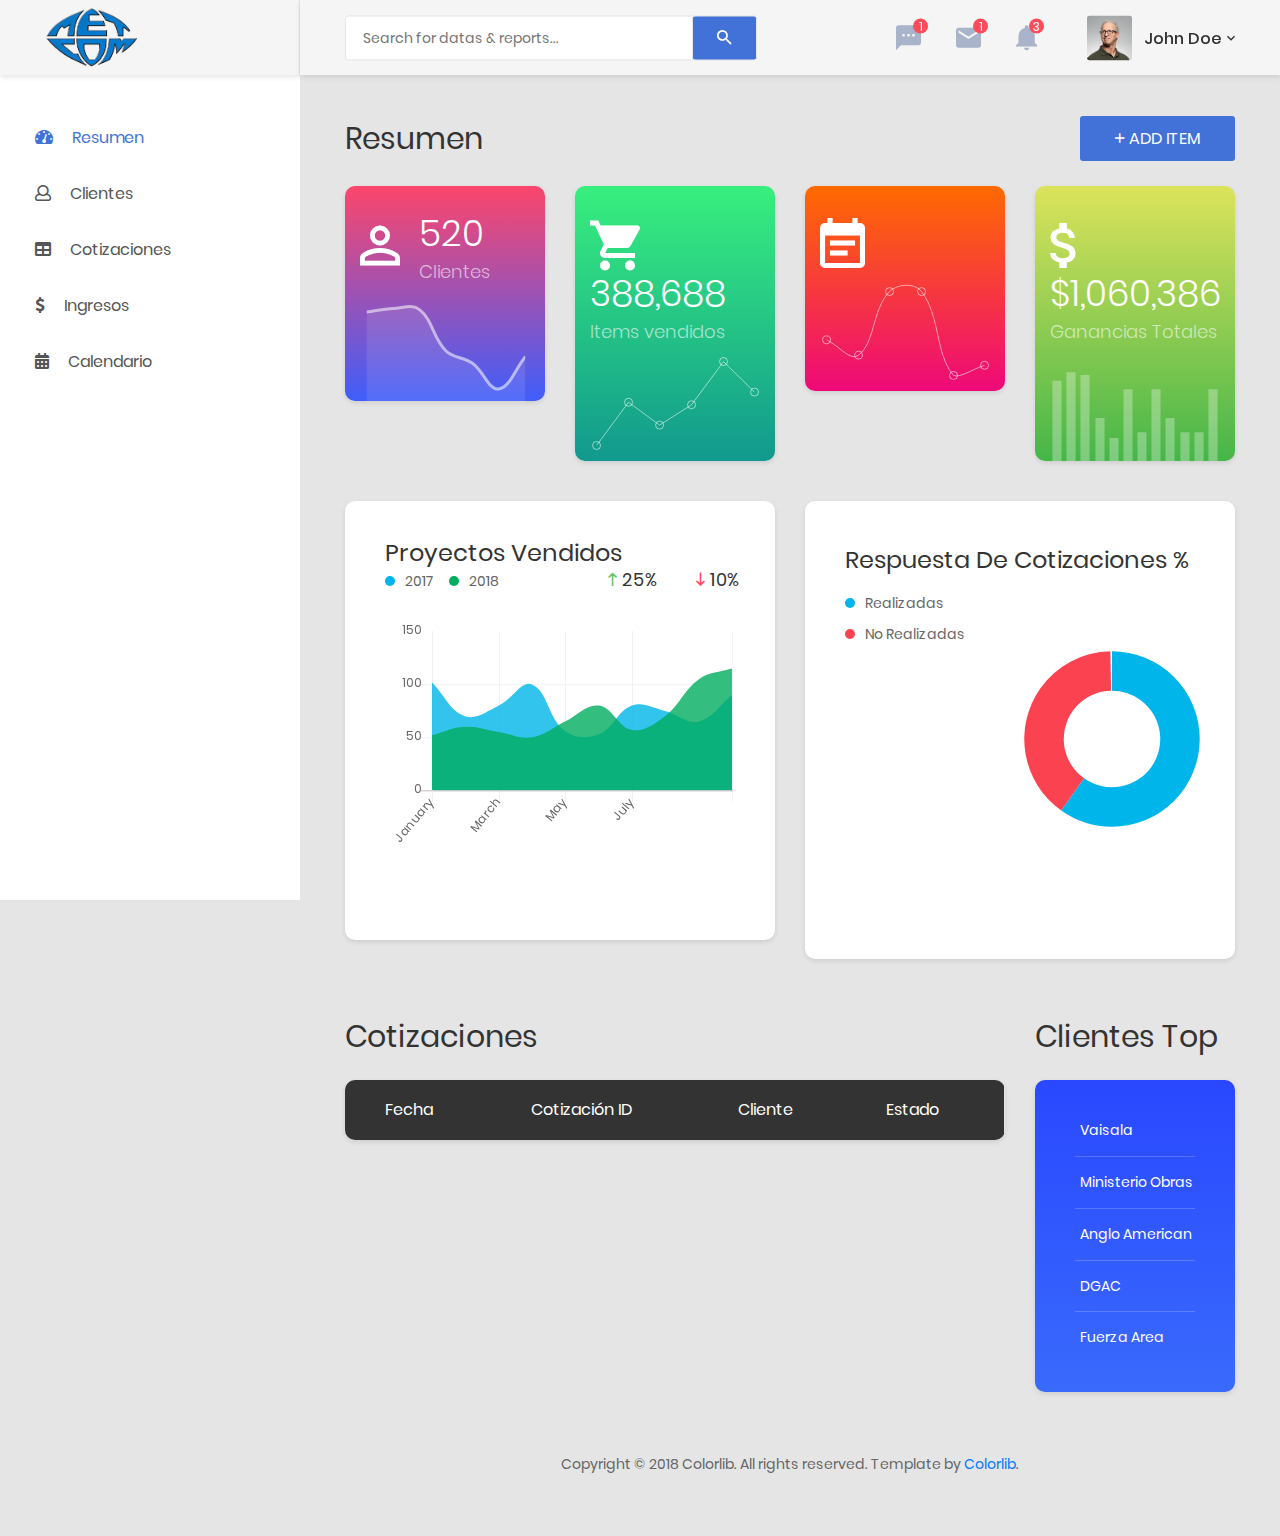
<file: index.html>
<!DOCTYPE html>
<html lang="en">

<head>
    <!-- Required meta tags-->
    <meta charset="UTF-8">
    <meta name="viewport" content="width=device-width, initial-scale=1, shrink-to-fit=no">
    <meta name="description" content="au theme template">
    <meta name="author" content="Hau Nguyen">
    <meta name="keywords" content="au theme template">

    <!-- Title Page-->
    <title>Metcom Dashboard</title>

    <!-- Fontfaces CSS-->
    <link href="css/font-face.css" rel="stylesheet" media="all">
    <link href="vendor/font-awesome-4.7/css/font-awesome.min.css" rel="stylesheet" media="all">
    <link href="vendor/font-awesome-5/css/fontawesome-all.min.css" rel="stylesheet" media="all">
    <link href="vendor/mdi-font/css/material-design-iconic-font.min.css" rel="stylesheet" media="all">

    <!-- Bootstrap CSS-->
    <link href="vendor/bootstrap-4.1/bootstrap.min.css" rel="stylesheet" media="all">

    <!-- Vendor CSS-->
    <link href="vendor/animsition/animsition.min.css" rel="stylesheet" media="all">
    <link href="vendor/bootstrap-progressbar/bootstrap-progressbar-3.3.4.min.css" rel="stylesheet" media="all">
    <link href="vendor/wow/animate.css" rel="stylesheet" media="all">
    <link href="vendor/css-hamburgers/hamburgers.min.css" rel="stylesheet" media="all">
    <link href="vendor/slick/slick.css" rel="stylesheet" media="all">
    <link href="vendor/select2/select2.min.css" rel="stylesheet" media="all">
    <link href="vendor/perfect-scrollbar/perfect-scrollbar.css" rel="stylesheet" media="all">

    <!-- Main CSS-->
    <link href="css/theme.css" rel="stylesheet" media="all">

</head>

<body class="animsition">
    <div class="page-wrapper">
        <!-- HEADER MOBILE-->
        <header class="header-mobile d-block d-lg-none">
            <div class="header-mobile__bar">
                <div class="container-fluid">
                    <div class="header-mobile-inner">
                        <a class="logo" href="index.html">
                            <img src="images/icon/metcom-logo_burned.png" alt="CoolAdmin" />
                        </a>
                        <button class="hamburger hamburger--slider" type="button">
                            <span class="hamburger-box">
                                <span class="hamburger-inner"></span>
                            </span>
                        </button>
                    </div>
                </div>
            </div>
            <nav class="navbar-mobile">
                <div class="container-fluid">
                    <ul class="navbar-mobile__list list-unstyled">
                        <li class="has-sub">
                            <a class="js-arrow" href="#">
                                <i class="fas fa-tachometer-alt"></i>Dashboard</a>
                            <ul class="navbar-mobile-sub__list list-unstyled js-sub-list">
                                <li>
                                    <a href="index.html">Dashboard 1</a>
                                </li>
                                <li>
                                    <a href="index2.html">Dashboard 2</a>
                                </li>
                                <li>
                                    <a href="index3.html">Dashboard 3</a>
                                </li>
                                <li>
                                    <a href="index4.html">Dashboard 4</a>
                                </li>
                            </ul>
                        </li>
                        <li>
                            <a href="chart.html">
                                <i class="fas fa-chart-bar"></i>Gráficos</a>
                        </li>
                        <li>
                            <a href="table.html">
                                <i class="fas fa-table"></i>Tables</a>
                        </li>
                        <li>
                            <a href="form.html">
                                <i class="far fa-check-square"></i>Forms</a>
                        </li>
                        <li>
                            <a href="#">
                                <i class="fas fa-calendar-alt"></i>Calendar</a>
                        </li>
                        <li>
                            <a href="map.html">
                                <i class="fas fa-map-marker-alt"></i>Maps</a>
                        </li>
                        <li class="has-sub">
                            <a class="js-arrow" href="#">
                                <i class="fas fa-copy"></i>Pages</a>
                            <ul class="navbar-mobile-sub__list list-unstyled js-sub-list">
                                <li>
                                    <a href="login.html">Login</a>
                                </li>
                                <li>
                                    <a href="register.html">Register</a>
                                </li>
                                <li>
                                    <a href="forget-pass.html">Forget Password</a>
                                </li>
                            </ul>
                        </li>
                        <li class="has-sub">
                            <a class="js-arrow" href="#">
                                <i class="fas fa-desktop"></i>UI Elements</a>
                            <ul class="navbar-mobile-sub__list list-unstyled js-sub-list">
                                <li>
                                    <a href="button.html">Button</a>
                                </li>
                                <li>
                                    <a href="badge.html">Badges</a>
                                </li>
                                <li>
                                    <a href="tab.html">Tabs</a>
                                </li>
                                <li>
                                    <a href="card.html">Cards</a>
                                </li>
                                <li>
                                    <a href="alert.html">Alerts</a>
                                </li>
                                <li>
                                    <a href="progress-bar.html">Progress Bars</a>
                                </li>
                                <li>
                                    <a href="modal.html">Modals</a>
                                </li>
                                <li>
                                    <a href="switch.html">Switchs</a>
                                </li>
                                <li>
                                    <a href="grid.html">Grids</a>
                                </li>
                                <li>
                                    <a href="fontawesome.html">Fontawesome Icon</a>
                                </li>
                                <li>
                                    <a href="typo.html">Typography</a>
                                </li>
                            </ul>
                        </li>
                    </ul>
                </div>
            </nav>
        </header>
        <!-- END HEADER MOBILE-->

        <!-- MENU SIDEBAR-->
        <aside class="menu-sidebar d-none d-lg-block">
            <div class="logo">
                <a href="#">
                    <img src="images/icon/metcom-logo_burned.png" alt="Cool Admin" width="50%" />
                </a>
            </div>
            <div class="menu-sidebar__content js-scrollbar1">
                <nav class="navbar-sidebar">
                    <ul class="list-unstyled navbar__list">
                        <li class="active has-sub">
                            <a class="js-arrow" href="#">
                                <i class="fas fa-tachometer-alt"></i>Resumen</a>
                            <ul class="list-unstyled navbar__sub-list js-sub-list">
                                <li>
                                    <a href="index.html">Dashboard 1</a>
                                </li>
                                <li>
                                    <a href="index2.html">Dashboard 2</a>
                                </li>
                                <li>
                                    <a href="index3.html">Dashboard 3</a>
                                </li>
                                <li>
                                    <a href="index4.html">Dashboard 4</a>
                                </li>
                            </ul>
                        </li>
                        <li>
                            <a href="cliente.html">
                                <i class="far fa-user"></i>Clientes</a>
                        </li>
                        <li>
                            <a href="cotizacion.html">
                                <i class="fas fa-table"></i>Cotizaciones</a>
                        </li>
                        <li>
                            <a href="ingresos.html">
                                <i class="fas fa-dollar-sign"></i>Ingresos</a>
                        </li>
                        <li>
                            <a href="#">
                                <i class="fas fa-calendar-alt"></i>Calendario</a>
                        </li>
                    </ul>
                </nav>
            </div>
        </aside>
        <!-- END MENU SIDEBAR-->

        <!-- PAGE CONTAINER-->
        <div class="page-container">
            <!-- HEADER DESKTOP-->
            <header class="header-desktop">
                <div class="section__content section__content--p30">
                    <div class="container-fluid">
                        <div class="header-wrap">
                            <form class="form-header" action="" method="POST">
                                <input class="au-input au-input--xl" type="text" name="search" placeholder="Search for datas &amp; reports..." />
                                <button class="au-btn--submit" type="submit">
                                    <i class="zmdi zmdi-search"></i>
                                </button>
                            </form>
                            <div class="header-button">
                                <div class="noti-wrap">
                                    <div class="noti__item js-item-menu">
                                        <i class="zmdi zmdi-comment-more"></i>
                                        <span class="quantity">1</span>
                                        <div class="mess-dropdown js-dropdown">
                                            <div class="mess__title">
                                                <p>You have 2 news message</p>
                                            </div>
                                            <div class="mess__item">
                                                <div class="image img-cir img-40">
                                                    <img src="images/icon/avatar-06.jpg" alt="Michelle Moreno" />
                                                </div>
                                                <div class="content">
                                                    <h6>Michelle Moreno</h6>
                                                    <p>Have sent a photo</p>
                                                    <span class="time">3 min ago</span>
                                                </div>
                                            </div>
                                            <div class="mess__item">
                                                <div class="image img-cir img-40">
                                                    <img src="images/icon/avatar-04.jpg" alt="Diane Myers" />
                                                </div>
                                                <div class="content">
                                                    <h6>Diane Myers</h6>
                                                    <p>You are now connected on message</p>
                                                    <span class="time">Yesterday</span>
                                                </div>
                                            </div>
                                            <div class="mess__footer">
                                                <a href="#">View all messages</a>
                                            </div>
                                        </div>
                                    </div>
                                    <div class="noti__item js-item-menu">
                                        <i class="zmdi zmdi-email"></i>
                                        <span class="quantity">1</span>
                                        <div class="email-dropdown js-dropdown">
                                            <div class="email__title">
                                                <p>You have 3 New Emails</p>
                                            </div>
                                            <div class="email__item">
                                                <div class="image img-cir img-40">
                                                    <img src="images/icon/avatar-06.jpg" alt="Cynthia Harvey" />
                                                </div>
                                                <div class="content">
                                                    <p>Meeting about new dashboard...</p>
                                                    <span>Cynthia Harvey, 3 min ago</span>
                                                </div>
                                            </div>
                                            <div class="email__item">
                                                <div class="image img-cir img-40">
                                                    <img src="images/icon/avatar-05.jpg" alt="Cynthia Harvey" />
                                                </div>
                                                <div class="content">
                                                    <p>Meeting about new dashboard...</p>
                                                    <span>Cynthia Harvey, Yesterday</span>
                                                </div>
                                            </div>
                                            <div class="email__item">
                                                <div class="image img-cir img-40">
                                                    <img src="images/icon/avatar-04.jpg" alt="Cynthia Harvey" />
                                                </div>
                                                <div class="content">
                                                    <p>Meeting about new dashboard...</p>
                                                    <span>Cynthia Harvey, April 12,,2018</span>
                                                </div>
                                            </div>
                                            <div class="email__footer">
                                                <a href="#">See all emails</a>
                                            </div>
                                        </div>
                                    </div>
                                    <div class="noti__item js-item-menu">
                                        <i class="zmdi zmdi-notifications"></i>
                                        <span class="quantity">3</span>
                                        <div class="notifi-dropdown js-dropdown">
                                            <div class="notifi__title">
                                                <p>You have 3 Notifications</p>
                                            </div>
                                            <div class="notifi__item">
                                                <div class="bg-c1 img-cir img-40">
                                                    <i class="zmdi zmdi-email-open"></i>
                                                </div>
                                                <div class="content">
                                                    <p>You got a email notification</p>
                                                    <span class="date">April 12, 2018 06:50</span>
                                                </div>
                                            </div>
                                            <div class="notifi__item">
                                                <div class="bg-c2 img-cir img-40">
                                                    <i class="zmdi zmdi-account-box"></i>
                                                </div>
                                                <div class="content">
                                                    <p>Your account has been blocked</p>
                                                    <span class="date">April 12, 2018 06:50</span>
                                                </div>
                                            </div>
                                            <div class="notifi__item">
                                                <div class="bg-c3 img-cir img-40">
                                                    <i class="zmdi zmdi-file-text"></i>
                                                </div>
                                                <div class="content">
                                                    <p>You got a new file</p>
                                                    <span class="date">April 12, 2018 06:50</span>
                                                </div>
                                            </div>
                                            <div class="notifi__footer">
                                                <a href="#">All notifications</a>
                                            </div>
                                        </div>
                                    </div>
                                </div>
                                <div class="account-wrap">
                                    <div class="account-item clearfix js-item-menu">
                                        <div class="image">
                                            <img src="images/icon/avatar-01.jpg" alt="John Doe" />
                                        </div>
                                        <div class="content">
                                            <a class="js-acc-btn" href="#">john doe</a>
                                        </div>
                                        <div class="account-dropdown js-dropdown">
                                            <div class="info clearfix">
                                                <div class="image">
                                                    <a href="#">
                                                        <img src="images/icon/avatar-01.jpg" alt="John Doe" />
                                                    </a>
                                                </div>
                                                <div class="content">
                                                    <h5 class="name">
                                                        <a href="#">john doe</a>
                                                    </h5>
                                                    <span class="email">johndoe@example.com</span>
                                                </div>
                                            </div>
                                            <div class="account-dropdown__body">
                                                <div class="account-dropdown__item">
                                                    <a href="#">
                                                        <i class="zmdi zmdi-account"></i>Account</a>
                                                </div>
                                                <div class="account-dropdown__item">
                                                    <a href="#">
                                                        <i class="zmdi zmdi-settings"></i>Setting</a>
                                                </div>
                                                <div class="account-dropdown__item">
                                                    <a href="#">
                                                        <i class="zmdi zmdi-money-box"></i>Billing</a>
                                                </div>
                                            </div>
                                            <div class="account-dropdown__footer">
                                                <a href="#">
                                                    <i class="zmdi zmdi-power"></i>Logout</a>
                                            </div>
                                        </div>
                                    </div>
                                </div>
                            </div>
                        </div>
                    </div>
                </div>
            </header>
            <!-- HEADER DESKTOP-->

            <!-- MAIN CONTENT-->
            <div class="main-content">
                <div class="section__content section__content--p30">
                    <div class="container-fluid">
                        <div class="row">
                            <div class="col-md-12">
                                <div class="overview-wrap">
                                    <h2 class="title-1">resumen</h2>
                                    <button class="au-btn au-btn-icon au-btn--blue">
                                        <i class="zmdi zmdi-plus"></i>add item</button>
                                </div>
                            </div>
                        </div>
                        <div class="row m-t-25">
                            <div class="col-sm-6 col-lg-3">
                                <div class="overview-item overview-item--c1">
                                    <div class="overview__inner">
                                        <div class="overview-box clearfix">
                                            <div class="icon">
                                                <i class="zmdi zmdi-account-o"></i>
                                            </div>
                                            <div class="text">
                                                <h2>520</h2>
                                                <span>Clientes</span>
                                            </div>
                                        </div>
                                        <div class="overview-chart">
                                            <canvas id="widgetChart1"></canvas>
                                        </div>
                                    </div>
                                </div>
                            </div>
                            <div class="col-sm-6 col-lg-3">
                                <div class="overview-item overview-item--c2">
                                    <div class="overview__inner">
                                        <div class="overview-box clearfix">
                                            <div class="icon">
                                                <i class="zmdi zmdi-shopping-cart"></i>
                                            </div>
                                            <div class="text">
                                                <h2>388,688</h2>
                                                <span>Items vendidos</span>
                                            </div>
                                        </div>
                                        <div class="overview-chart">
                                            <canvas id="widgetChart2"></canvas>
                                        </div>
                                    </div>
                                </div>
                            </div>
                            <div class="col-sm-6 col-lg-3">
                                <div class="overview-item overview-item--c3">
                                    <div class="overview__inner">
                                        <div class="overview-box clearfix">
                                            <div class="icon">
                                                <i class="zmdi zmdi-calendar-note"></i>
                                            </div>
                                            <div id="contador-cotizaciones-pendientes"class="text">
                                            </div>
                                        </div>
                                        <div class="overview-chart">
                                            <canvas id="widgetChart3"></canvas>
                                        </div>
                                    </div>
                                </div>
                            </div>
                            <div class="col-sm-6 col-lg-3">
                                <div class="overview-item overview-item--c4">
                                    <div class="overview__inner">
                                        <div class="overview-box clearfix">
                                            <div class="icon">
                                                <i class="zmdi zmdi-money"></i>
                                            </div>
                                            <div class="text">
                                                <h2>$1,060,386</h2>
                                                <span>Ganancias Totales</span>
                                            </div>
                                        </div>
                                        <div class="overview-chart">
                                            <canvas id="widgetChart4"></canvas>
                                        </div>
                                    </div>
                                </div>
                            </div>
                        </div>
                        <div class="row">
                            <div class="col-lg-6">
                                <div class="au-card recent-report">
                                    <div class="au-card-inner">
                                        <h3 class="title-2">Proyectos vendidos</h3>
                                        <div class="chart-info">
                                            <div class="chart-info__left">
                                                <div class="chart-note">
                                                    <span class="dot dot--blue"></span>
                                                    <span>2017</span>
                                                </div>
                                                <div class="chart-note mr-0">
                                                    <span class="dot dot--green"></span>
                                                    <span>2018</span>
                                                </div>
                                            </div>
                                            <div class="chart-info__right">
                                                <div class="chart-statis">
                                                    <span class="index incre">
                                                        <i class="zmdi zmdi-long-arrow-up"></i>25%</span>
                                                  
                                                </div>
                                                <div class="chart-statis mr-0">
                                                    <span class="index decre">
                                                        <i class="zmdi zmdi-long-arrow-down"></i>10%</span>
                                                    
                                                </div>
                                            </div>
                                        </div>
                                        <div class="recent-report__chart">
                                            <canvas id="recent-rep-chart"></canvas>
                                        </div>
                                    </div>
                                </div>
                            </div>
                            <div class="col-lg-6">
                                <div class="au-card chart-percent-card">
                                    <div class="au-card-inner">
                                        <h3 class="title-2 tm-b-5">Respuesta de cotizaciones %</h3>
                                        <div class="row no-gutters">
                                            <div class="col-xl-6">
                                                <div class="chart-note-wrap">
                                                    <div class="chart-note mr-0 d-block">
                                                        <span class="dot dot--blue"></span>
                                                        <span>Realizadas</span>
                                                    </div>
                                                    <div class="chart-note mr-0 d-block">
                                                        <span class="dot dot--red"></span>
                                                        <span>No realizadas</span>
                                                    </div>
                                                </div>
                                            </div>
                                            <div class="col-xl-6">
                                                <div class="percent-chart">
                                                    <canvas id="percent-chart"></canvas>
                                                </div>
                                            </div>
                                        </div>
                                    </div>
                                </div>
                            </div>
                        </div>
                        <div class="row">
                            <div class="col-lg-9">
                                <h2 class="title-1 m-b-25">Cotizaciones</h2>
                                <div class="table-responsive table--no-card m-b-40">
                                    <table class="table table-borderless table-striped table-earning">
                                        <thead>
                                            <tr>
                                                <th>Fecha</th>
                                                <th>Cotización ID</th>
                                                <th>Cliente</th>
                                                <th class="text-right">Estado</th>
                                            </tr>
                                        </thead>
                                        <tbody id="cotizaciones">
                                        </tbody>
                                    </table>
                                </div>
                            </div>
                            <div class="col-lg-3">
                                <h2 class="title-1 m-b-25">Clientes Top</h2>
                                <div class="au-card au-card--bg-blue au-card-top-countries m-b-40">
                                    <div class="au-card-inner">
                                        <div class="table-responsive">
                                            <table class="table table-top-countries">
                                                <tbody>
                                                    <tr>
                                                        <td>Vaisala</td>
                                                        <td class="text-right">$119,366.96</td>
                                                    </tr>
                                                    <tr>
                                                        <td>Ministerio Obras Publicas</td>
                                                        <td class="text-right">$70,261.65</td>
                                                    </tr>
                                                    <tr>
                                                        <td>Anglo American</td>
                                                        <td class="text-right">$46,399.22</td>
                                                    </tr>
                                                    <tr>
                                                        <td>DGAC</td>
                                                        <td class="text-right">$35,364.90</td>
                                                    </tr>
                                                    <tr>
                                                        <td>Fuerza Area</td>
                                                        <td class="text-right">$20,366.96</td>
                                                    </tr>
                                                </tbody>
                                            </table>
                                        </div>
                                    </div>
                                </div>
                            </div>
                        </div>

                        <div class="row">
                            <div class="col-md-12">
                                <div class="copyright">
                                    <p>Copyright © 2018 Colorlib. All rights reserved. Template by <a href="https://colorlib.com">Colorlib</a>.</p>
                                </div>
                            </div>
                        </div>
                    </div>
                </div>
            </div>
            <!-- END MAIN CONTENT-->
            <!-- END PAGE CONTAINER-->
        </div>

    </div>
    <script src="js/dynamo.js"></script>
    <!-- Jquery JS-->
    <script src="vendor/jquery-3.2.1.min.js"></script>
    <!-- Bootstrap JS-->
    <script src="vendor/bootstrap-4.1/popper.min.js"></script>
    <script src="vendor/bootstrap-4.1/bootstrap.min.js"></script>
    <!-- Vendor JS       -->
    <script src="vendor/slick/slick.min.js">
    </script>
    <script src="vendor/wow/wow.min.js"></script>
    <script src="vendor/animsition/animsition.min.js"></script>
    <script src="vendor/bootstrap-progressbar/bootstrap-progressbar.min.js">
    </script>
    <script src="vendor/counter-up/jquery.waypoints.min.js"></script>
    <script src="vendor/counter-up/jquery.counterup.min.js">
    </script>
    <script src="vendor/circle-progress/circle-progress.min.js"></script>
    <script src="vendor/perfect-scrollbar/perfect-scrollbar.js"></script>
    <script src="vendor/chartjs/Chart.bundle.min.js"></script>
    <script src="vendor/select2/select2.min.js">
    </script>    
    <script>
        popularCotizacion();
        cotizacionesPendientes();
    </script>


    <!-- Main JS-->
    <script src="js/main.js"></script>

</body>

</html>
<!-- end document-->
</file>
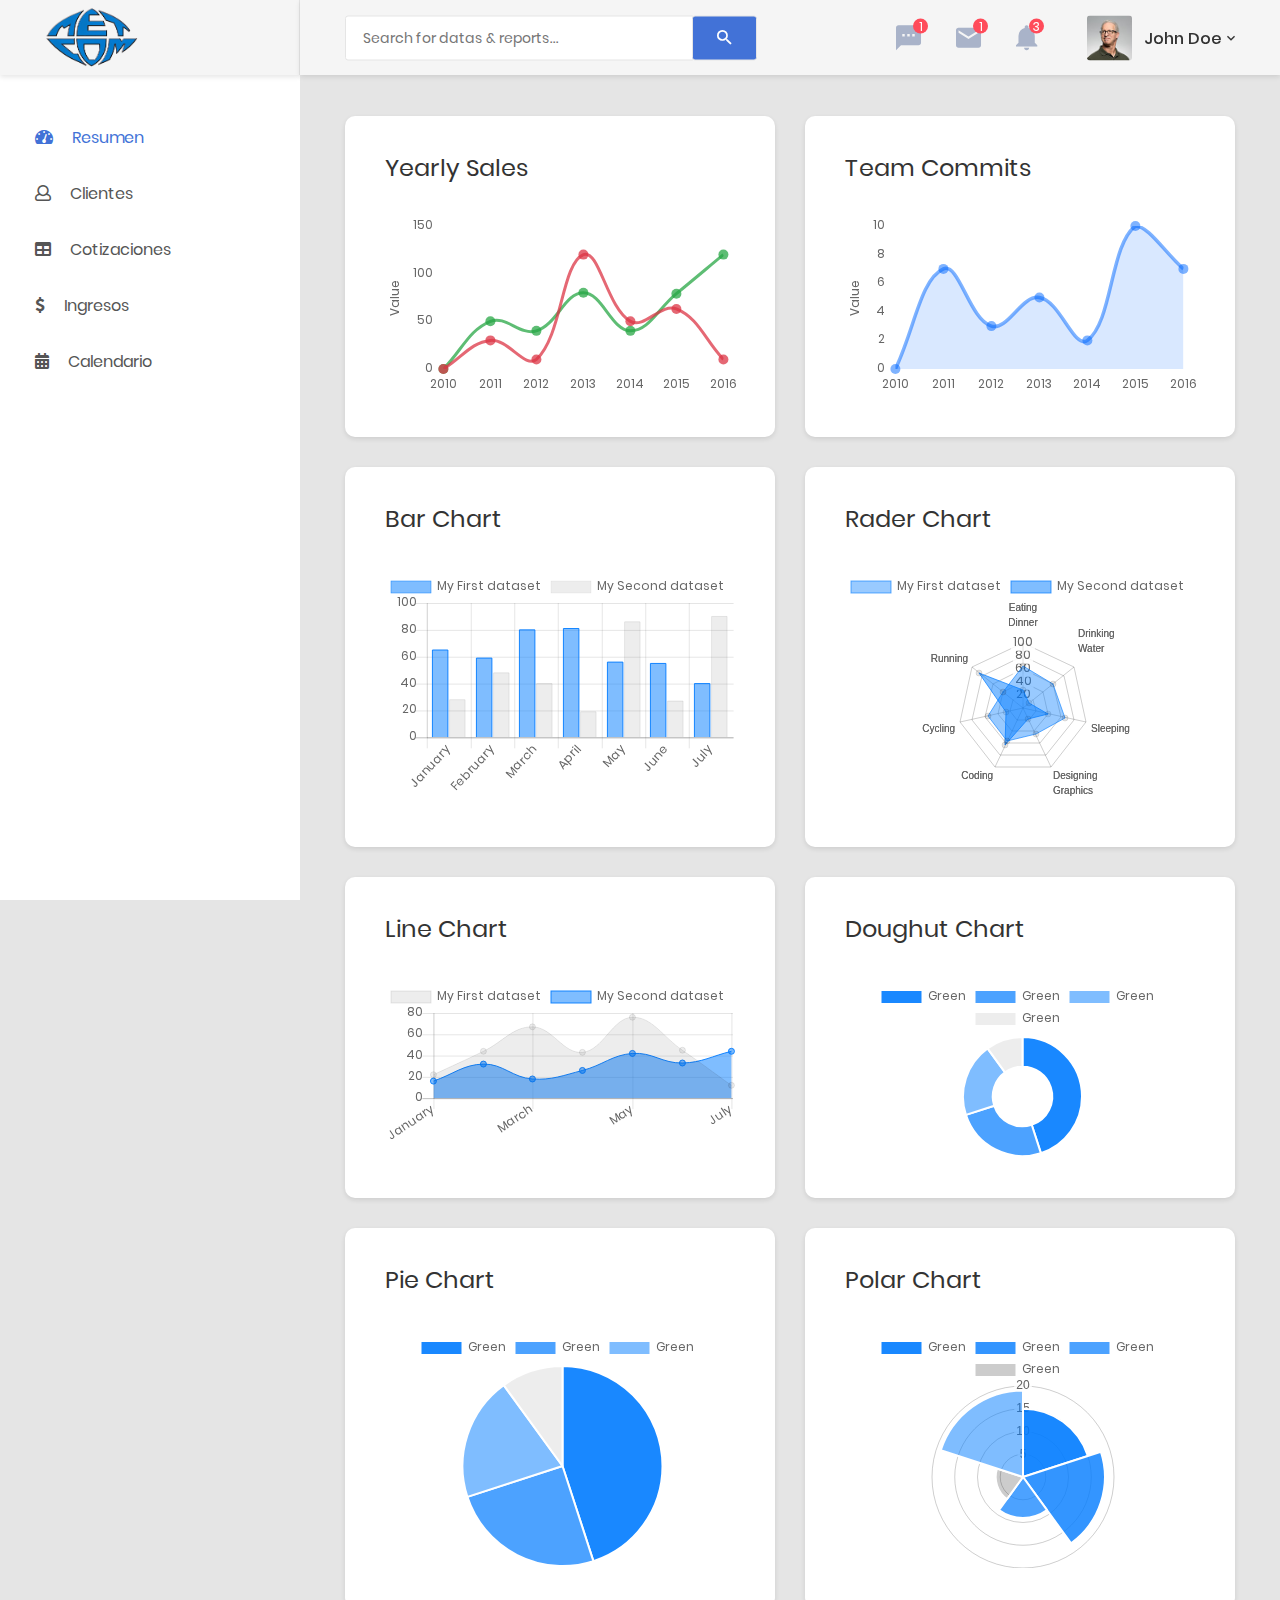
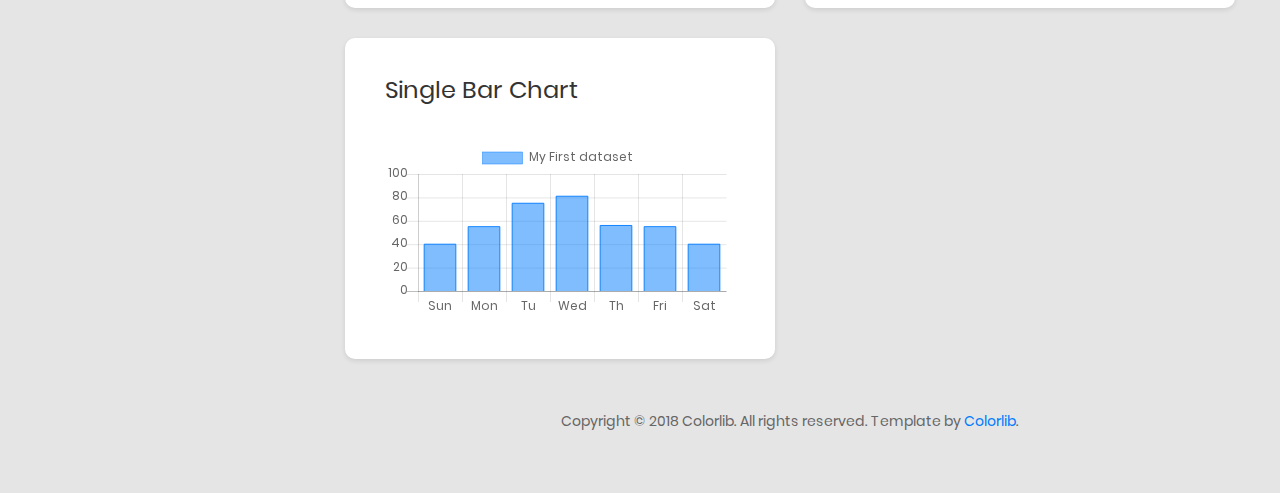
<file: chart.html>
<!DOCTYPE html>
<html lang="en">

<head>
    <!-- Required meta tags-->
    <meta charset="UTF-8">
    <meta name="viewport" content="width=device-width, initial-scale=1, shrink-to-fit=no">
    <meta name="description" content="au theme template">
    <meta name="author" content="Hau Nguyen">
    <meta name="keywords" content="au theme template">

    <!-- Title Page-->
    <title>Charts</title>

    <!-- Fontfaces CSS-->
    <link href="css/font-face.css" rel="stylesheet" media="all">
    <link href="vendor/font-awesome-4.7/css/font-awesome.min.css" rel="stylesheet" media="all">
    <link href="vendor/font-awesome-5/css/fontawesome-all.min.css" rel="stylesheet" media="all">
    <link href="vendor/mdi-font/css/material-design-iconic-font.min.css" rel="stylesheet" media="all">

    <!-- Bootstrap CSS-->
    <link href="vendor/bootstrap-4.1/bootstrap.min.css" rel="stylesheet" media="all">

    <!-- Vendor CSS-->
    <link href="vendor/animsition/animsition.min.css" rel="stylesheet" media="all">
    <link href="vendor/bootstrap-progressbar/bootstrap-progressbar-3.3.4.min.css" rel="stylesheet" media="all">
    <link href="vendor/wow/animate.css" rel="stylesheet" media="all">
    <link href="vendor/css-hamburgers/hamburgers.min.css" rel="stylesheet" media="all">
    <link href="vendor/slick/slick.css" rel="stylesheet" media="all">
    <link href="vendor/select2/select2.min.css" rel="stylesheet" media="all">
    <link href="vendor/perfect-scrollbar/perfect-scrollbar.css" rel="stylesheet" media="all">

    <!-- Main CSS-->
    <link href="css/theme.css" rel="stylesheet" media="all">

</head>

<body class="animsition">
    <div class="page-wrapper">
        <!-- HEADER MOBILE-->
        <header class="header-mobile d-block d-lg-none">
            <div class="header-mobile__bar">
                <div class="container-fluid">
                    <div class="header-mobile-inner">
                        <a class="logo" href="index.html">
                            <img src="images/icon/metcom-logo_burned.png" alt="CoolAdmin" />
                        </a>
                        <button class="hamburger hamburger--slider" type="button">
                            <span class="hamburger-box">
                                <span class="hamburger-inner"></span>
                            </span>
                        </button>
                    </div>
                </div>
            </div>
            <nav class="navbar-mobile">
                <div class="container-fluid">
                    <ul class="navbar-mobile__list list-unstyled">
                        <li class="has-sub">
                            <a class="js-arrow" href="#">
                                <i class="fas fa-tachometer-alt"></i>Dashboard</a>
                            <ul class="navbar-mobile-sub__list list-unstyled js-sub-list">
                                <li>
                                    <a href="index.html">Dashboard 1</a>
                                </li>
                                <li>
                                    <a href="index2.html">Dashboard 2</a>
                                </li>
                                <li>
                                    <a href="index3.html">Dashboard 3</a>
                                </li>
                                <li>
                                    <a href="index4.html">Dashboard 4</a>
                                </li>
                            </ul>
                        </li>
                        <li>
                            <a href="chart.html">
                                <i class="fas fa-chart-bar"></i>Gráficos</a>
                        </li>
                        <li>
                            <a href="table.html">
                                <i class="fas fa-table"></i>Tables</a>
                        </li>
                        <li>
                            <a href="form.html">
                                <i class="far fa-check-square"></i>Forms</a>
                        </li>
                        <li>
                            <a href="#">
                                <i class="fas fa-calendar-alt"></i>Calendar</a>
                        </li>
                        <li>
                            <a href="map.html">
                                <i class="fas fa-map-marker-alt"></i>Maps</a>
                        </li>
                        <li class="has-sub">
                            <a class="js-arrow" href="#">
                                <i class="fas fa-copy"></i>Pages</a>
                            <ul class="navbar-mobile-sub__list list-unstyled js-sub-list">
                                <li>
                                    <a href="login.html">Login</a>
                                </li>
                                <li>
                                    <a href="register.html">Register</a>
                                </li>
                                <li>
                                    <a href="forget-pass.html">Forget Password</a>
                                </li>
                            </ul>
                        </li>
                        <li class="has-sub">
                            <a class="js-arrow" href="#">
                                <i class="fas fa-desktop"></i>UI Elements</a>
                            <ul class="navbar-mobile-sub__list list-unstyled js-sub-list">
                                <li>
                                    <a href="button.html">Button</a>
                                </li>
                                <li>
                                    <a href="badge.html">Badges</a>
                                </li>
                                <li>
                                    <a href="tab.html">Tabs</a>
                                </li>
                                <li>
                                    <a href="card.html">Cards</a>
                                </li>
                                <li>
                                    <a href="alert.html">Alerts</a>
                                </li>
                                <li>
                                    <a href="progress-bar.html">Progress Bars</a>
                                </li>
                                <li>
                                    <a href="modal.html">Modals</a>
                                </li>
                                <li>
                                    <a href="switch.html">Switchs</a>
                                </li>
                                <li>
                                    <a href="grid.html">Grids</a>
                                </li>
                                <li>
                                    <a href="fontawesome.html">Fontawesome Icon</a>
                                </li>
                                <li>
                                    <a href="typo.html">Typography</a>
                                </li>
                            </ul>
                        </li>
                    </ul>
                </div>
            </nav>
        </header>
        <!-- END HEADER MOBILE-->

        <!-- MENU SIDEBAR-->
        <aside class="menu-sidebar d-none d-lg-block">
            <div class="logo">
                <a href="#">
                    <img src="images/icon/metcom-logo_burned.png" alt="Cool Admin" width="50%" />
                </a>
            </div>
            <div class="menu-sidebar__content js-scrollbar1">
                <nav class="navbar-sidebar">
                    <ul class="list-unstyled navbar__list">
                        <li class="active has-sub">
                            <a class="js-arrow" href="#">
                                <i class="fas fa-tachometer-alt"></i>Resumen</a>
                            <ul class="list-unstyled navbar__sub-list js-sub-list">
                                <li>
                                    <a href="index.html">Dashboard 1</a>
                                </li>
                                <li>
                                    <a href="index2.html">Dashboard 2</a>
                                </li>
                                <li>
                                    <a href="index3.html">Dashboard 3</a>
                                </li>
                                <li>
                                    <a href="index4.html">Dashboard 4</a>
                                </li>
                            </ul>
                        </li>
                        <li>
                            <a href="table.html">
                                <i class="far fa-user"></i>Clientes</a>
                        </li>
                        <li>
                            <a href="chart.html">
                                <i class="fas fa-table"></i>Cotizaciones</a>
                        </li>
                        <li>
                            <a href="form.html">
                                <i class="fas fa-dollar-sign"></i>Ingresos</a>
                        </li>
                        <li>
                            <a href="#">
                                <i class="fas fa-calendar-alt"></i>Calendario</a>
                        </li>
                    </ul>
                </nav>
            </div>
        </aside>
        <!-- END MENU SIDEBAR-->

        <!-- PAGE CONTAINER-->
        <div class="page-container">
            <!-- HEADER DESKTOP-->
            <header class="header-desktop">
                <div class="section__content section__content--p30">
                    <div class="container-fluid">
                        <div class="header-wrap">
                            <form class="form-header" action="" method="POST">
                                <input class="au-input au-input--xl" type="text" name="search" placeholder="Search for datas &amp; reports..." />
                                <button class="au-btn--submit" type="submit">
                                    <i class="zmdi zmdi-search"></i>
                                </button>
                            </form>
                            <div class="header-button">
                                <div class="noti-wrap">
                                    <div class="noti__item js-item-menu">
                                        <i class="zmdi zmdi-comment-more"></i>
                                        <span class="quantity">1</span>
                                        <div class="mess-dropdown js-dropdown">
                                            <div class="mess__title">
                                                <p>You have 2 news message</p>
                                            </div>
                                            <div class="mess__item">
                                                <div class="image img-cir img-40">
                                                    <img src="images/icon/avatar-06.jpg" alt="Michelle Moreno" />
                                                </div>
                                                <div class="content">
                                                    <h6>Michelle Moreno</h6>
                                                    <p>Have sent a photo</p>
                                                    <span class="time">3 min ago</span>
                                                </div>
                                            </div>
                                            <div class="mess__item">
                                                <div class="image img-cir img-40">
                                                    <img src="images/icon/avatar-04.jpg" alt="Diane Myers" />
                                                </div>
                                                <div class="content">
                                                    <h6>Diane Myers</h6>
                                                    <p>You are now connected on message</p>
                                                    <span class="time">Yesterday</span>
                                                </div>
                                            </div>
                                            <div class="mess__footer">
                                                <a href="#">View all messages</a>
                                            </div>
                                        </div>
                                    </div>
                                    <div class="noti__item js-item-menu">
                                        <i class="zmdi zmdi-email"></i>
                                        <span class="quantity">1</span>
                                        <div class="email-dropdown js-dropdown">
                                            <div class="email__title">
                                                <p>You have 3 New Emails</p>
                                            </div>
                                            <div class="email__item">
                                                <div class="image img-cir img-40">
                                                    <img src="images/icon/avatar-06.jpg" alt="Cynthia Harvey" />
                                                </div>
                                                <div class="content">
                                                    <p>Meeting about new dashboard...</p>
                                                    <span>Cynthia Harvey, 3 min ago</span>
                                                </div>
                                            </div>
                                            <div class="email__item">
                                                <div class="image img-cir img-40">
                                                    <img src="images/icon/avatar-05.jpg" alt="Cynthia Harvey" />
                                                </div>
                                                <div class="content">
                                                    <p>Meeting about new dashboard...</p>
                                                    <span>Cynthia Harvey, Yesterday</span>
                                                </div>
                                            </div>
                                            <div class="email__item">
                                                <div class="image img-cir img-40">
                                                    <img src="images/icon/avatar-04.jpg" alt="Cynthia Harvey" />
                                                </div>
                                                <div class="content">
                                                    <p>Meeting about new dashboard...</p>
                                                    <span>Cynthia Harvey, April 12,,2018</span>
                                                </div>
                                            </div>
                                            <div class="email__footer">
                                                <a href="#">See all emails</a>
                                            </div>
                                        </div>
                                    </div>
                                    <div class="noti__item js-item-menu">
                                        <i class="zmdi zmdi-notifications"></i>
                                        <span class="quantity">3</span>
                                        <div class="notifi-dropdown js-dropdown">
                                            <div class="notifi__title">
                                                <p>You have 3 Notifications</p>
                                            </div>
                                            <div class="notifi__item">
                                                <div class="bg-c1 img-cir img-40">
                                                    <i class="zmdi zmdi-email-open"></i>
                                                </div>
                                                <div class="content">
                                                    <p>You got a email notification</p>
                                                    <span class="date">April 12, 2018 06:50</span>
                                                </div>
                                            </div>
                                            <div class="notifi__item">
                                                <div class="bg-c2 img-cir img-40">
                                                    <i class="zmdi zmdi-account-box"></i>
                                                </div>
                                                <div class="content">
                                                    <p>Your account has been blocked</p>
                                                    <span class="date">April 12, 2018 06:50</span>
                                                </div>
                                            </div>
                                            <div class="notifi__item">
                                                <div class="bg-c3 img-cir img-40">
                                                    <i class="zmdi zmdi-file-text"></i>
                                                </div>
                                                <div class="content">
                                                    <p>You got a new file</p>
                                                    <span class="date">April 12, 2018 06:50</span>
                                                </div>
                                            </div>
                                            <div class="notifi__footer">
                                                <a href="#">All notifications</a>
                                            </div>
                                        </div>
                                    </div>
                                </div>
                                <div class="account-wrap">
                                    <div class="account-item clearfix js-item-menu">
                                        <div class="image">
                                            <img src="images/icon/avatar-01.jpg" alt="John Doe" />
                                        </div>
                                        <div class="content">
                                            <a class="js-acc-btn" href="#">john doe</a>
                                        </div>
                                        <div class="account-dropdown js-dropdown">
                                            <div class="info clearfix">
                                                <div class="image">
                                                    <a href="#">
                                                        <img src="images/icon/avatar-01.jpg" alt="John Doe" />
                                                    </a>
                                                </div>
                                                <div class="content">
                                                    <h5 class="name">
                                                        <a href="#">john doe</a>
                                                    </h5>
                                                    <span class="email">johndoe@example.com</span>
                                                </div>
                                            </div>
                                            <div class="account-dropdown__body">
                                                <div class="account-dropdown__item">
                                                    <a href="#">
                                                        <i class="zmdi zmdi-account"></i>Account</a>
                                                </div>
                                                <div class="account-dropdown__item">
                                                    <a href="#">
                                                        <i class="zmdi zmdi-settings"></i>Setting</a>
                                                </div>
                                                <div class="account-dropdown__item">
                                                    <a href="#">
                                                        <i class="zmdi zmdi-money-box"></i>Billing</a>
                                                </div>
                                            </div>
                                            <div class="account-dropdown__footer">
                                                <a href="#">
                                                    <i class="zmdi zmdi-power"></i>Logout</a>
                                            </div>
                                        </div>
                                    </div>
                                </div>
                            </div>
                        </div>
                    </div>
                </div>
            </header>
            <!-- END HEADER DESKTOP-->

            <!-- MAIN CONTENT-->
            <div class="main-content">
                <div class="section__content section__content--p30">
                    <div class="container-fluid">
                        <div class="row">
                            <div class="col-lg-6">
                                <div class="au-card m-b-30">
                                    <div class="au-card-inner">
                                        <h3 class="title-2 m-b-40">Yearly Sales</h3>
                                        <canvas id="sales-chart"></canvas>
                                    </div>
                                </div>
                            </div>
                            <div class="col-lg-6">
                                <div class="au-card m-b-30">
                                    <div class="au-card-inner">
                                        <h3 class="title-2 m-b-40">Team Commits</h3>
                                        <canvas id="team-chart"></canvas>
                                    </div>
                                </div>
                            </div>
                            <div class="col-lg-6">
                                <div class="au-card m-b-30">
                                    <div class="au-card-inner">
                                        <h3 class="title-2 m-b-40">Bar chart</h3>
                                        <canvas id="barChart"></canvas>
                                    </div>
                                </div>
                            </div>
                            <div class="col-lg-6">
                                <div class="au-card m-b-30">
                                    <div class="au-card-inner">
                                        <h3 class="title-2 m-b-40">Rader chart</h3>
                                        <canvas id="radarChart"></canvas>
                                    </div>
                                </div>
                            </div>
                            <div class="col-lg-6">
                                <div class="au-card m-b-30">
                                    <div class="au-card-inner">
                                        <h3 class="title-2 m-b-40">Line Chart</h3>
                                        <canvas id="lineChart"></canvas>
                                    </div>
                                </div>
                            </div>
                            <div class="col-lg-6">
                                <div class="au-card m-b-30">
                                    <div class="au-card-inner">
                                        <h3 class="title-2 m-b-40">Doughut Chart</h3>
                                        <canvas id="doughutChart"></canvas>
                                    </div>
                                </div>
                            </div>
                            <div class="col-lg-6">
                                <div class="au-card m-b-30">
                                    <div class="au-card-inner">
                                        <h3 class="title-2 m-b-40">Pie Chart</h3>
                                        <canvas id="pieChart"></canvas>
                                    </div>
                                </div>
                            </div>
                            <div class="col-lg-6">
                                <div class="au-card m-b-30">
                                    <div class="au-card-inner">
                                        <h3 class="title-2 m-b-40">Polar Chart</h3>
                                        <canvas id="polarChart"></canvas>
                                    </div>
                                </div>
                            </div>
                            <div class="col-lg-6">
                                <div class="au-card m-b-30">
                                    <div class="au-card-inner">
                                        <h3 class="title-2 m-b-40">Single Bar Chart</h3>
                                        <canvas id="singelBarChart"></canvas>
                                    </div>
                                </div>
                            </div>
                        </div>
                        <div class="row">
                            <div class="col-md-12">
                                <div class="copyright">
                                    <p>Copyright © 2018 Colorlib. All rights reserved. Template by <a href="https://colorlib.com">Colorlib</a>.</p>
                                </div>
                            </div>
                        </div>
                    </div>
                </div>
            </div>
            <!-- END MAIN CONTENT-->
        </div>
        <!-- END PAGE CONTAINER-->

    </div>

    <!-- Jquery JS-->
    <script src="vendor/jquery-3.2.1.min.js"></script>
    <!-- Bootstrap JS-->
    <script src="vendor/bootstrap-4.1/popper.min.js"></script>
    <script src="vendor/bootstrap-4.1/bootstrap.min.js"></script>
    <!-- Vendor JS       -->
    <script src="vendor/slick/slick.min.js">
    </script>
    <script src="vendor/wow/wow.min.js"></script>
    <script src="vendor/animsition/animsition.min.js"></script>
    <script src="vendor/bootstrap-progressbar/bootstrap-progressbar.min.js">
    </script>
    <script src="vendor/counter-up/jquery.waypoints.min.js"></script>
    <script src="vendor/counter-up/jquery.counterup.min.js">
    </script>
    <script src="vendor/circle-progress/circle-progress.min.js"></script>
    <script src="vendor/perfect-scrollbar/perfect-scrollbar.js"></script>
    <script src="vendor/chartjs/Chart.bundle.min.js"></script>
    <script src="vendor/select2/select2.min.js">
    </script>

    <!-- Main JS-->
    <script src="js/main.js"></script>

</body>

</html>
<!-- end document-->
</file>
<file: css/font-face.css>
/* poppins-100 - latin */
@font-face {
  font-family: 'Poppins';
  font-style: normal;
  font-weight: 100;
  src: url('../fonts/poppins/poppins-v5-latin-100.eot'); /* IE9 Compat Modes */
  src: local('Poppins Thin'), local('Poppins-Thin'),
       url('../fonts/poppins/poppins-v5-latin-100.eot?#iefix') format('embedded-opentype'), /* IE6-IE8 */
       url('../fonts/poppins/poppins-v5-latin-100.woff2') format('woff2'), /* Super Modern Browsers */
       url('../fonts/poppins/poppins-v5-latin-100.woff') format('woff'), /* Modern Browsers */
       url('../fonts/poppins/poppins-v5-latin-100.ttf') format('truetype'), /* Safari, Android, iOS */
       url('../fonts/poppins/poppins-v5-latin-100.svg#Poppins') format('svg'); /* Legacy iOS */
}
/* poppins-200 - latin */
@font-face {
  font-family: 'Poppins';
  font-style: normal;
  font-weight: 200;
  src: url('../fonts/poppins/poppins-v5-latin-200.eot'); /* IE9 Compat Modes */
  src: local('Poppins ExtraLight'), local('Poppins-ExtraLight'),
       url('../fonts/poppins/poppins-v5-latin-200.eot?#iefix') format('embedded-opentype'), /* IE6-IE8 */
       url('../fonts/poppins/poppins-v5-latin-200.woff2') format('woff2'), /* Super Modern Browsers */
       url('../fonts/poppins/poppins-v5-latin-200.woff') format('woff'), /* Modern Browsers */
       url('../fonts/poppins/poppins-v5-latin-200.ttf') format('truetype'), /* Safari, Android, iOS */
       url('../fonts/poppins/poppins-v5-latin-200.svg#Poppins') format('svg'); /* Legacy iOS */
}
/* poppins-200italic - latin */
@font-face {
  font-family: 'Poppins';
  font-style: italic;
  font-weight: 200;
  src: url('../fonts/poppins/poppins-v5-latin-200italic.eot'); /* IE9 Compat Modes */
  src: local('Poppins ExtraLight Italic'), local('Poppins-ExtraLightItalic'),
       url('../fonts/poppins/poppins-v5-latin-200italic.eot?#iefix') format('embedded-opentype'), /* IE6-IE8 */
       url('../fonts/poppins/poppins-v5-latin-200italic.woff2') format('woff2'), /* Super Modern Browsers */
       url('../fonts/poppins/poppins-v5-latin-200italic.woff') format('woff'), /* Modern Browsers */
       url('../fonts/poppins/poppins-v5-latin-200italic.ttf') format('truetype'), /* Safari, Android, iOS */
       url('../fonts/poppins/poppins-v5-latin-200italic.svg#Poppins') format('svg'); /* Legacy iOS */
}
/* poppins-100italic - latin */
@font-face {
  font-family: 'Poppins';
  font-style: italic;
  font-weight: 100;
  src: url('../fonts/poppins/poppins-v5-latin-100italic.eot'); /* IE9 Compat Modes */
  src: local('Poppins Thin Italic'), local('Poppins-ThinItalic'),
       url('../fonts/poppins/poppins-v5-latin-100italic.eot?#iefix') format('embedded-opentype'), /* IE6-IE8 */
       url('../fonts/poppins/poppins-v5-latin-100italic.woff2') format('woff2'), /* Super Modern Browsers */
       url('../fonts/poppins/poppins-v5-latin-100italic.woff') format('woff'), /* Modern Browsers */
       url('../fonts/poppins/poppins-v5-latin-100italic.ttf') format('truetype'), /* Safari, Android, iOS */
       url('../fonts/poppins/poppins-v5-latin-100italic.svg#Poppins') format('svg'); /* Legacy iOS */
}
/* poppins-300 - latin */
@font-face {
  font-family: 'Poppins';
  font-style: normal;
  font-weight: 300;
  src: url('../fonts/poppins/poppins-v5-latin-300.eot'); /* IE9 Compat Modes */
  src: local('Poppins Light'), local('Poppins-Light'),
       url('../fonts/poppins/poppins-v5-latin-300.eot?#iefix') format('embedded-opentype'), /* IE6-IE8 */
       url('../fonts/poppins/poppins-v5-latin-300.woff2') format('woff2'), /* Super Modern Browsers */
       url('../fonts/poppins/poppins-v5-latin-300.woff') format('woff'), /* Modern Browsers */
       url('../fonts/poppins/poppins-v5-latin-300.ttf') format('truetype'), /* Safari, Android, iOS */
       url('../fonts/poppins/poppins-v5-latin-300.svg#Poppins') format('svg'); /* Legacy iOS */
}
/* poppins-300italic - latin */
@font-face {
  font-family: 'Poppins';
  font-style: italic;
  font-weight: 300;
  src: url('../fonts/poppins/poppins-v5-latin-300italic.eot'); /* IE9 Compat Modes */
  src: local('Poppins Light Italic'), local('Poppins-LightItalic'),
       url('../fonts/poppins/poppins-v5-latin-300italic.eot?#iefix') format('embedded-opentype'), /* IE6-IE8 */
       url('../fonts/poppins/poppins-v5-latin-300italic.woff2') format('woff2'), /* Super Modern Browsers */
       url('../fonts/poppins/poppins-v5-latin-300italic.woff') format('woff'), /* Modern Browsers */
       url('../fonts/poppins/poppins-v5-latin-300italic.ttf') format('truetype'), /* Safari, Android, iOS */
       url('../fonts/poppins/poppins-v5-latin-300italic.svg#Poppins') format('svg'); /* Legacy iOS */
}
/* poppins-regular - latin */
@font-face {
  font-family: 'Poppins';
  font-style: normal;
  font-weight: 400;
  src: url('../fonts/poppins/poppins-v5-latin-regular.eot'); /* IE9 Compat Modes */
  src: local('Poppins Regular'), local('Poppins-Regular'),
       url('../fonts/poppins/poppins-v5-latin-regular.eot?#iefix') format('embedded-opentype'), /* IE6-IE8 */
       url('../fonts/poppins/poppins-v5-latin-regular.woff2') format('woff2'), /* Super Modern Browsers */
       url('../fonts/poppins/poppins-v5-latin-regular.woff') format('woff'), /* Modern Browsers */
       url('../fonts/poppins/poppins-v5-latin-regular.ttf') format('truetype'), /* Safari, Android, iOS */
       url('../fonts/poppins/poppins-v5-latin-regular.svg#Poppins') format('svg'); /* Legacy iOS */
}
/* poppins-italic - latin */
@font-face {
  font-family: 'Poppins';
  font-style: italic;
  font-weight: 400;
  src: url('../fonts/poppins/poppins-v5-latin-italic.eot'); /* IE9 Compat Modes */
  src: local('Poppins Italic'), local('Poppins-Italic'),
       url('../fonts/poppins/poppins-v5-latin-italic.eot?#iefix') format('embedded-opentype'), /* IE6-IE8 */
       url('../fonts/poppins/poppins-v5-latin-italic.woff2') format('woff2'), /* Super Modern Browsers */
       url('../fonts/poppins/poppins-v5-latin-italic.woff') format('woff'), /* Modern Browsers */
       url('../fonts/poppins/poppins-v5-latin-italic.ttf') format('truetype'), /* Safari, Android, iOS */
       url('../fonts/poppins/poppins-v5-latin-italic.svg#Poppins') format('svg'); /* Legacy iOS */
}
/* poppins-500 - latin */
@font-face {
  font-family: 'Poppins';
  font-style: normal;
  font-weight: 500;
  src: url('../fonts/poppins/poppins-v5-latin-500.eot'); /* IE9 Compat Modes */
  src: local('Poppins Medium'), local('Poppins-Medium'),
       url('../fonts/poppins/poppins-v5-latin-500.eot?#iefix') format('embedded-opentype'), /* IE6-IE8 */
       url('../fonts/poppins/poppins-v5-latin-500.woff2') format('woff2'), /* Super Modern Browsers */
       url('../fonts/poppins/poppins-v5-latin-500.woff') format('woff'), /* Modern Browsers */
       url('../fonts/poppins/poppins-v5-latin-500.ttf') format('truetype'), /* Safari, Android, iOS */
       url('../fonts/poppins/poppins-v5-latin-500.svg#Poppins') format('svg'); /* Legacy iOS */
}
/* poppins-500italic - latin */
@font-face {
  font-family: 'Poppins';
  font-style: italic;
  font-weight: 500;
  src: url('../fonts/poppins/poppins-v5-latin-500italic.eot'); /* IE9 Compat Modes */
  src: local('Poppins Medium Italic'), local('Poppins-MediumItalic'),
       url('../fonts/poppins/poppins-v5-latin-500italic.eot?#iefix') format('embedded-opentype'), /* IE6-IE8 */
       url('../fonts/poppins/poppins-v5-latin-500italic.woff2') format('woff2'), /* Super Modern Browsers */
       url('../fonts/poppins/poppins-v5-latin-500italic.woff') format('woff'), /* Modern Browsers */
       url('../fonts/poppins/poppins-v5-latin-500italic.ttf') format('truetype'), /* Safari, Android, iOS */
       url('../fonts/poppins/poppins-v5-latin-500italic.svg#Poppins') format('svg'); /* Legacy iOS */
}
/* poppins-600 - latin */
@font-face {
  font-family: 'Poppins';
  font-style: normal;
  font-weight: 600;
  src: url('../fonts/poppins/poppins-v5-latin-600.eot'); /* IE9 Compat Modes */
  src: local('Poppins SemiBold'), local('Poppins-SemiBold'),
       url('../fonts/poppins/poppins-v5-latin-600.eot?#iefix') format('embedded-opentype'), /* IE6-IE8 */
       url('../fonts/poppins/poppins-v5-latin-600.woff2') format('woff2'), /* Super Modern Browsers */
       url('../fonts/poppins/poppins-v5-latin-600.woff') format('woff'), /* Modern Browsers */
       url('../fonts/poppins/poppins-v5-latin-600.ttf') format('truetype'), /* Safari, Android, iOS */
       url('../fonts/poppins/poppins-v5-latin-600.svg#Poppins') format('svg'); /* Legacy iOS */
}
/* poppins-600italic - latin */
@font-face {
  font-family: 'Poppins';
  font-style: italic;
  font-weight: 600;
  src: url('../fonts/poppins/poppins-v5-latin-600italic.eot'); /* IE9 Compat Modes */
  src: local('Poppins SemiBold Italic'), local('Poppins-SemiBoldItalic'),
       url('../fonts/poppins/poppins-v5-latin-600italic.eot?#iefix') format('embedded-opentype'), /* IE6-IE8 */
       url('../fonts/poppins/poppins-v5-latin-600italic.woff2') format('woff2'), /* Super Modern Browsers */
       url('../fonts/poppins/poppins-v5-latin-600italic.woff') format('woff'), /* Modern Browsers */
       url('../fonts/poppins/poppins-v5-latin-600italic.ttf') format('truetype'), /* Safari, Android, iOS */
       url('../fonts/poppins/poppins-v5-latin-600italic.svg#Poppins') format('svg'); /* Legacy iOS */
}
/* poppins-700 - latin */
@font-face {
  font-family: 'Poppins';
  font-style: normal;
  font-weight: 700;
  src: url('../fonts/poppins/poppins-v5-latin-700.eot'); /* IE9 Compat Modes */
  src: local('Poppins Bold'), local('Poppins-Bold'),
       url('../fonts/poppins/poppins-v5-latin-700.eot?#iefix') format('embedded-opentype'), /* IE6-IE8 */
       url('../fonts/poppins/poppins-v5-latin-700.woff2') format('woff2'), /* Super Modern Browsers */
       url('../fonts/poppins/poppins-v5-latin-700.woff') format('woff'), /* Modern Browsers */
       url('../fonts/poppins/poppins-v5-latin-700.ttf') format('truetype'), /* Safari, Android, iOS */
       url('../fonts/poppins/poppins-v5-latin-700.svg#Poppins') format('svg'); /* Legacy iOS */
}
/* poppins-700italic - latin */
@font-face {
  font-family: 'Poppins';
  font-style: italic;
  font-weight: 700;
  src: url('../fonts/poppins/poppins-v5-latin-700italic.eot'); /* IE9 Compat Modes */
  src: local('Poppins Bold Italic'), local('Poppins-BoldItalic'),
       url('../fonts/poppins/poppins-v5-latin-700italic.eot?#iefix') format('embedded-opentype'), /* IE6-IE8 */
       url('../fonts/poppins/poppins-v5-latin-700italic.woff2') format('woff2'), /* Super Modern Browsers */
       url('../fonts/poppins/poppins-v5-latin-700italic.woff') format('woff'), /* Modern Browsers */
       url('../fonts/poppins/poppins-v5-latin-700italic.ttf') format('truetype'), /* Safari, Android, iOS */
       url('../fonts/poppins/poppins-v5-latin-700italic.svg#Poppins') format('svg'); /* Legacy iOS */
}
/* poppins-800 - latin */
@font-face {
  font-family: 'Poppins';
  font-style: normal;
  font-weight: 800;
  src: url('../fonts/poppins/poppins-v5-latin-800.eot'); /* IE9 Compat Modes */
  src: local('Poppins ExtraBold'), local('Poppins-ExtraBold'),
       url('../fonts/poppins/poppins-v5-latin-800.eot?#iefix') format('embedded-opentype'), /* IE6-IE8 */
       url('../fonts/poppins/poppins-v5-latin-800.woff2') format('woff2'), /* Super Modern Browsers */
       url('../fonts/poppins/poppins-v5-latin-800.woff') format('woff'), /* Modern Browsers */
       url('../fonts/poppins/poppins-v5-latin-800.ttf') format('truetype'), /* Safari, Android, iOS */
       url('../fonts/poppins/poppins-v5-latin-800.svg#Poppins') format('svg'); /* Legacy iOS */
}
/* poppins-800italic - latin */
@font-face {
  font-family: 'Poppins';
  font-style: italic;
  font-weight: 800;
  src: url('../fonts/poppins/poppins-v5-latin-800italic.eot'); /* IE9 Compat Modes */
  src: local('Poppins ExtraBold Italic'), local('Poppins-ExtraBoldItalic'),
       url('../fonts/poppins/poppins-v5-latin-800italic.eot?#iefix') format('embedded-opentype'), /* IE6-IE8 */
       url('../fonts/poppins/poppins-v5-latin-800italic.woff2') format('woff2'), /* Super Modern Browsers */
       url('../fonts/poppins/poppins-v5-latin-800italic.woff') format('woff'), /* Modern Browsers */
       url('../fonts/poppins/poppins-v5-latin-800italic.ttf') format('truetype'), /* Safari, Android, iOS */
       url('../fonts/poppins/poppins-v5-latin-800italic.svg#Poppins') format('svg'); /* Legacy iOS */
}
/* poppins-900 - latin */
@font-face {
  font-family: 'Poppins';
  font-style: normal;
  font-weight: 900;
  src: url('../fonts/poppins/poppins-v5-latin-900.eot'); /* IE9 Compat Modes */
  src: local('Poppins Black'), local('Poppins-Black'),
       url('../fonts/poppins/poppins-v5-latin-900.eot?#iefix') format('embedded-opentype'), /* IE6-IE8 */
       url('../fonts/poppins/poppins-v5-latin-900.woff2') format('woff2'), /* Super Modern Browsers */
       url('../fonts/poppins/poppins-v5-latin-900.woff') format('woff'), /* Modern Browsers */
       url('../fonts/poppins/poppins-v5-latin-900.ttf') format('truetype'), /* Safari, Android, iOS */
       url('../fonts/poppins/poppins-v5-latin-900.svg#Poppins') format('svg'); /* Legacy iOS */
}
/* poppins-900italic - latin */
@font-face {
  font-family: 'Poppins';
  font-style: italic;
  font-weight: 900;
  src: url('../fonts/poppins/poppins-v5-latin-900italic.eot'); /* IE9 Compat Modes */
  src: local('Poppins Black Italic'), local('Poppins-BlackItalic'),
       url('../fonts/poppins/poppins-v5-latin-900italic.eot?#iefix') format('embedded-opentype'), /* IE6-IE8 */
       url('../fonts/poppins/poppins-v5-latin-900italic.woff2') format('woff2'), /* Super Modern Browsers */
       url('../fonts/poppins/poppins-v5-latin-900italic.woff') format('woff'), /* Modern Browsers */
       url('../fonts/poppins/poppins-v5-latin-900italic.ttf') format('truetype'), /* Safari, Android, iOS */
       url('../fonts/poppins/poppins-v5-latin-900italic.svg#Poppins') format('svg'); /* Legacy iOS */
}
</file>
<file: vendor/perfect-scrollbar/perfect-scrollbar.css>
/*
 * Container style
 */
.ps {
  overflow: hidden !important;
  overflow-anchor: none;
  -ms-overflow-style: none;
  touch-action: auto;
  -ms-touch-action: auto;
}

/*
 * Scrollbar rail styles
 */
.ps__rail-x {
  display: none;
  opacity: 0;
  transition: background-color .2s linear, opacity .2s linear;
  -webkit-transition: background-color .2s linear, opacity .2s linear;
  height: 15px;
  /* there must be 'bottom' or 'top' for ps__rail-x */
  bottom: 0px;
  /* please don't change 'position' */
  position: absolute;
}

.ps__rail-y {
  display: none;
  opacity: 0;
  transition: background-color .2s linear, opacity .2s linear;
  -webkit-transition: background-color .2s linear, opacity .2s linear;
  width: 15px;
  /* there must be 'right' or 'left' for ps__rail-y */
  right: 0;
  /* please don't change 'position' */
  position: absolute;
}

.ps--active-x > .ps__rail-x,
.ps--active-y > .ps__rail-y {
  display: block;
  background-color: transparent;
}

.ps:hover > .ps__rail-x,
.ps:hover > .ps__rail-y,
.ps--focus > .ps__rail-x,
.ps--focus > .ps__rail-y,
.ps--scrolling-x > .ps__rail-x,
.ps--scrolling-y > .ps__rail-y {
  opacity: 0.6;
}

.ps .ps__rail-x:hover,
.ps .ps__rail-y:hover,
.ps .ps__rail-x:focus,
.ps .ps__rail-y:focus,
.ps .ps__rail-x.ps--clicking,
.ps .ps__rail-y.ps--clicking {
  background-color: #eee;
  opacity: 0.9;
}

/*
 * Scrollbar thumb styles
 */
.ps__thumb-x {
  background-color: #aaa;
  border-radius: 6px;
  transition: background-color .2s linear, height .2s ease-in-out;
  -webkit-transition: background-color .2s linear, height .2s ease-in-out;
  height: 6px;
  /* there must be 'bottom' for ps__thumb-x */
  bottom: 2px;
  /* please don't change 'position' */
  position: absolute;
}

.ps__thumb-y {
  background-color: #aaa;
  border-radius: 6px;
  transition: background-color .2s linear, width .2s ease-in-out;
  -webkit-transition: background-color .2s linear, width .2s ease-in-out;
  width: 6px;
  /* there must be 'right' for ps__thumb-y */
  right: 2px;
  /* please don't change 'position' */
  position: absolute;
}

.ps__rail-x:hover > .ps__thumb-x,
.ps__rail-x:focus > .ps__thumb-x,
.ps__rail-x.ps--clicking .ps__thumb-x {
  background-color: #999;
  height: 11px;
}

.ps__rail-y:hover > .ps__thumb-y,
.ps__rail-y:focus > .ps__thumb-y,
.ps__rail-y.ps--clicking .ps__thumb-y {
  background-color: #999;
  width: 11px;
}

/* MS supports */
@supports (-ms-overflow-style: none) {
  .ps {
    overflow: auto !important;
  }
}

@media screen and (-ms-high-contrast: active), (-ms-high-contrast: none) {
  .ps {
    overflow: auto !important;
  }
}
</file>
<file: css/theme.css>
/*------------------------------------------------------------------
[Master Stylesheet]

Project:  CoolAdmin
Version:	1.0
Last change:	08/10/2018 [Add Define a table of contents Link]
Assigned to:	Hau Nguyen
Primary use:	Open Source
-------------------------------------------------------------------*/
/*------------------------------------------------------------------
[LAYOUT]

* body
    + Header / header
	+ Page Content / .page-content .name-page
        + Section Layouts / section .name-section
        ...
	+ Footer / footer

-------------------------------------------------------------------*/
/*------------------------------------------------------------------
# [Color codes]

# Text Color (text): #666666
# Text Color Deep (Text, title): #333333

------------------------------------------------------------------*/
/*------------------------------------------------------------------
[Typography]

Notes:	decreasing heading by 0.4em with every subsequent heading level
-------------------------------------------------------------------*/
/*-----------------------------------------------------*/
/*                   SETTINGS                          */
/*-----------------------------------------------------*/
/*-----------------------------------------------------*/
/*                   TOOLS                             */
/*-----------------------------------------------------*/
/*-----------------------------------------------------*/
/*                   GENERIC                           */
/*-----------------------------------------------------*/
/* ----- Normalize ----- */
* {
    margin: 0;
    padding: 0;
    -webkit-box-sizing: border-box;
    -moz-box-sizing: border-box;
    box-sizing: border-box;
}

ul {
    margin: 0;
}

button,
input[type='button'] {
    cursor: pointer;
}

button:focus,
input:focus,
textarea:focus {
    outline: none;
}

input, textarea {
    border: none;
}

button {
    border: none;
    background: none;
}

img {
    max-width: 100%;
    height: auto;
}

p {
    margin: 0;
}

.table-responsive {
    padding-right: 1px;
}

.card {
    -webkit-border-radius: 3px;
    -moz-border-radius: 3px;
    border-radius: 3px;
}

.btn {
    -webkit-border-radius: 3px;
    -moz-border-radius: 3px;
    border-radius: 3px;
}

/* ----- Typography ----- */
body {
    font-family: "Poppins", sans-serif;
    font-weight: 400;
    font-size: 16px;
    line-height: 1.625;
    color: #666;
    -webkit-font-smoothing: antialiased;
    -moz-osx-font-smoothing: grayscale;
}

h1,
h2,
h3,
h4,
h5,
h6 {
    color: #333333;
    font-weight: 700;
    margin: 0;
    line-height: 1.2;
}

h1 {
    font-size: 36px;
}

h2 {
    font-size: 30px;
}

h3 {
    font-size: 24px;
}

h4 {
    font-size: 18px;
}

h5 {
    font-size: 15px;
}

h6 {
    font-size: 13px;
}

blockquote {
    margin: 0;
}

strong {
    font-weight: 700;
}

/*-----------------------------------------------------*/
/*                   ELEMENTS                          */
/*-----------------------------------------------------*/
/* ----- Title ----- */
.title--sbold {
    font-weight: 600;
}

.title-1 {
    text-transform: capitalize;
    font-weight: 400;
    font-size: 30px;
}

.title-2 {
    text-transform: capitalize;
    font-weight: 400;
    font-size: 24px;
    line-height: 1;
}

.title-3 {
    text-transform: capitalize;
    font-weight: 400;
    font-size: 24px;
    color: #333;
}

.title-3 i {
    margin-right: 13px;
    vertical-align: baseline;
}

.title-4 {
    font-weight: 500;
    font-size: 30px;
    color: #393939;
}

.title-5 {
    text-transform: capitalize;
    font-size: 22px;
    font-weight: 500;
    color: #393939;
}

.title-6 {
    font-size: 24px;
    font-weight: 500;
    color: #fff;
}

.heading-title {
    font-size: 24px;
    font-weight: 500;
    color: #333;
    text-transform: capitalize;
    margin-bottom: 10px;
}

/* ----- Links ----- */
a {
    display: inline-block;
}

a:hover,
a:focus,
a:active {
    text-decoration: none;
    outline: none;
}

a:hover,
a {
    -webkit-transition: all 0.3s ease;
    -o-transition: all 0.3s ease;
    -moz-transition: all 0.3s ease;
    transition: all 0.3s ease;
}

/*-----------------------------------------------------*/
/*                   OBJECTS                           */
/*-----------------------------------------------------*/
/* ----- Section----- */
section {
    position: relative;
}

.section__content {
    position: relative;
    margin: 0 auto;
    z-index: 1;
}

.section__content--w1830 {
    max-width: 1830px;
}

.section__content--p30 {
    padding: 0 30px;
}

@media (max-width: 991px) {
    .section__content--p30 {
        padding: 0;
    }
}

.section__content--p35 {
    padding: 0 35px;
}

/* ----- Page Wrapper----- */
/*Override Grid Bootstrap*/
@media (min-width: 1200px) {
    .container {
        max-width: 1320px;
    }
}

/*Page Objects*/
.page-wrapper {
    overflow: hidden;
}

.page-container {
    background: #e5e5e5;
    padding-left: 300px;
}

@media (max-width: 991px) {
    .page-container {
        position: relative;
        top: 88px;
        padding-left: 0;
    }
}

.page-container2 {
    background: #f2f2f2;
    padding-left: 300px;
}

@media (max-width: 991px) {
    .page-container2 {
        position: relative;
        padding-left: 0;
    }
}

.page-container3 {
    background: #f7f7f7;
}

.main-content {
    padding-top: 116px;
    min-height: 100vh;
}

@media (max-width: 991px) {
    .main-content {
        padding-top: 50px;
    }
}

.page-content--bgf7 {
    background: #f7f7f7;
}

.page-content--bge5 {
    background: #e5e5e5;
    height: 100vh;
}

.login-wrap {
    max-width: 540px;
    padding-top: 8vh;
    margin: 0 auto;
}

.login-logo {
    text-align: center;
    margin-bottom: 30px;
}

.login-checkbox {
    display: -webkit-box;
    display: -webkit-flex;
    display: -moz-box;
    display: -ms-flexbox;
    display: flex;
    -webkit-box-pack: justify;
    -webkit-justify-content: space-between;
    -moz-box-pack: justify;
    -ms-flex-pack: justify;
    justify-content: space-between;
}

.login-checkbox label input[type="checkbox"] {
    margin-right: 8px;
}

.login-checkbox > label > a {
    color: #ff2e44;
}

@media (max-width: 991px) {
    .login-checkbox {
        -webkit-box-orient: vertical;
        -webkit-box-direction: normal;
        -webkit-flex-direction: column;
        -moz-box-orient: vertical;
        -moz-box-direction: normal;
        -ms-flex-direction: column;
        flex-direction: column;
    }
}

.login-form .form-group label {
    display: block;
}

.login-content {
    background: #fff;
    padding: 30px 30px 20px;
    -webkit-border-radius: 2px;
    -moz-border-radius: 2px;
    border-radius: 2px;
}

.social-login-content {
    border-top: 1px solid #e7e7e7;
    border-bottom: 1px solid #e7e7e7;
    padding: 20px 0px;
}

.register-link {
    padding-top: 15px;
    text-align: center;
    font-size: 14px;
}

.register-link > p > a {
    color: #ff2e44;
}

.fontawesome-list-wrap {
    background: #fff;
    border: 1px solid #C9CDD7;
    padding: 20px;
    -webkit-border-radius: 2px;
    -moz-border-radius: 2px;
    border-radius: 2px;
}

.fontawesome-list__title {
    padding-bottom: 20px;
    border-bottom: 1px solid #C9CDD7;
    margin-bottom: 20px;
    margin-top: 30px;
}

.fa-hover a {
    color: #666;
    font-size: 15px;
}

.fa-hover a i {
    margin-right: 10px;
}

.fa-hover a:hover {
    color: #333;
}

.main-content--pb30 {
    padding-bottom: 30px;
}

/*-----------------------------------------------------*/
/*                   COMPONENTS                        */
/*-----------------------------------------------------*/
/* ----- Buttons----- */
.au-btn {
    line-height: 45px;
    padding: 0 35px;
    text-transform: uppercase;
    color: #fff;
    -webkit-border-radius: 3px;
    -moz-border-radius: 3px;
    border-radius: 3px;
    -webkit-transition: all 0.3s ease;
    -o-transition: all 0.3s ease;
    -moz-transition: all 0.3s ease;
    transition: all 0.3s ease;
    cursor: pointer;
}

.au-btn:hover {
    color: #fff;
    background: #3868cd;
}

.au-btn--blue2 {
    background: #00aced;
}

.au-btn--blue2:hover {
    background: #00a2e3;
}

.au-btn--block {
    display: block;
    width: 100%;
}

.au-btn-icon i {
    vertical-align: baseline;
    margin-right: 5px;
}

.au-btn--blue {
    background: #4272d7;
}

.au-btn--green {
    background: #63c76a;
}

.au-btn--green:hover {
    background: #59bd60;
}

.au-btn-plus {
    position: absolute;
    height: 45px;
    width: 45px;
    background: #63c76a;
    -webkit-border-radius: 100%;
    -moz-border-radius: 100%;
    border-radius: 100%;
    -webkit-transition: all 0.3s ease;
    -o-transition: all 0.3s ease;
    -moz-transition: all 0.3s ease;
    transition: all 0.3s ease;
    bottom: -22.5px;
    right: 45px;
    z-index: 3;
}

.au-btn-plus i {
    position: absolute;
    top: 50%;
    left: 50%;
    -webkit-transform: translate(-50%, -50%);
    -moz-transform: translate(-50%, -50%);
    -ms-transform: translate(-50%, -50%);
    -o-transform: translate(-50%, -50%);
    transform: translate(-50%, -50%);
    font-size: 15px;
    font-weight: 500;
    color: #fff;
}

.au-btn-plus:hover {
    background: #59bd60;
}

.au-btn-load {
    background: #808080;
    padding: 0 40px;
    font-size: 15px;
    color: #fff;
}

.au-btn-load:hover {
    background: #767676;
}

.au-btn-filter {
    font-size: 14px;
    color: #808080;
    background: #fff;
    -webkit-border-radius: 3px;
    -moz-border-radius: 3px;
    border-radius: 3px;
    -webkit-box-shadow: 0px 10px 20px 0px rgba(0, 0, 0, 0.03);
    -moz-box-shadow: 0px 10px 20px 0px rgba(0, 0, 0, 0.03);
    box-shadow: 0px 10px 20px 0px rgba(0, 0, 0, 0.03);
    padding: 0 15px;
    line-height: 40px;
    text-transform: capitalize;
}

.au-btn-filter i {
    margin-right: 5px;
}

.au-btn--small {
    padding: 0 20px;
    line-height: 40px;
    font-size: 14px;
}

/*Page Loader*/
.page-loader {
    background: #f8f8f8;
    bottom: 0;
    left: 0;
    position: fixed;
    right: 0;
    top: 0;
    z-index: 99999;
}

.page-loader__spin {
    width: 35px;
    height: 35px;
    position: absolute;
    top: 50%;
    left: 50%;
    border-top: 6px solid #f6f6f6;
    border-right: 6px solid #f6f6f6;
    border-bottom: 6px solid #f6f6f6;
    border-left: 6px solid #1b1b1b;
    -webkit-border-radius: 50%;
    -moz-border-radius: 50%;
    border-radius: 50%;
    -webkit-animation: spinner 1000ms infinite linear;
    -moz-animation: spinner 1000ms infinite linear;
    -o-animation: spinner 1000ms infinite linear;
    animation: spinner 1000ms infinite linear;
    z-index: 100000;
}

@-webkit-keyframes spinner {
    0% {
        -webkit-transform: rotate(0deg);
        transform: rotate(0deg);
    }

    100% {
        -webkit-transform: rotate(360deg);
        transform: rotate(360deg);
    }
}

@-moz-keyframes spinner {
    0% {
        -webkit-transform: rotate(0deg);
        -moz-transform: rotate(0deg);
        transform: rotate(0deg);
    }

    100% {
        -webkit-transform: rotate(360deg);
        -moz-transform: rotate(360deg);
        transform: rotate(360deg);
    }
}

@-o-keyframes spinner {
    0% {
        -webkit-transform: rotate(0deg);
        -o-transform: rotate(0deg);
        transform: rotate(0deg);
    }

    100% {
        -webkit-transform: rotate(360deg);
        -o-transform: rotate(360deg);
        transform: rotate(360deg);
    }
}

@keyframes spinner {
    0% {
        -webkit-transform: rotate(0deg);
        -moz-transform: rotate(0deg);
        -o-transform: rotate(0deg);
        transform: rotate(0deg);
    }

    100% {
        -webkit-transform: rotate(360deg);
        -moz-transform: rotate(360deg);
        -o-transform: rotate(360deg);
        transform: rotate(360deg);
    }
}

/* ----- Form ----- */
.form-header {
    display: -webkit-box;
    display: -webkit-flex;
    display: -moz-box;
    display: -ms-flexbox;
    display: flex;
}

@media (max-width: 991px) {
    .form-header {
        -webkit-box-pack: center;
        -webkit-justify-content: center;
        -moz-box-pack: center;
        -ms-flex-pack: center;
        justify-content: center;
    }
}

.form-header2 .au-btn--submit {
    border: none;
    line-height: 45px;
}

.form-header2 .au-input {
    border-color: rgba(255, 255, 255, 0.2);
    background: rgba(255, 255, 255, 0.051);
    color: #999;
}

.form-header2 .au-input::-webkit-input-placeholder {
    /* WebKit, Blink, Edge */
    color: #999;
}

.form-header2 .au-input:-moz-placeholder {
    /* Mozilla Firefox 4 to 18 */
    color: #999;
    opacity: 1;
}

.form-header2 .au-input::-moz-placeholder {
    /* Mozilla Firefox 19+ */
    color: #999;
    opacity: 1;
}

.form-header2 .au-input:-ms-input-placeholder {
    /* Internet Explorer 10-11 */
    color: #999;
}

.form-header2 .au-input:-ms-input-placeholder {
    /* Microsoft Edge */
    color: #999;
}

/* ----- Input ----- */
.au-input {
    line-height: 43px;
    border: 1px solid #e5e5e5;
    font-size: 14px;
    color: #666;
    padding: 0 17px;
    -webkit-border-radius: 3px;
    -moz-border-radius: 3px;
    border-radius: 3px;
    -webkit-transition: all 0.5s ease;
    -o-transition: all 0.5s ease;
    -moz-transition: all 0.5s ease;
    transition: all 0.5s ease;
}

.au-input--style2 {
    color: #808080;
    line-height: 43px;
    border: 1px solid #e5e5e5;
    font-size: 14px;
    padding: 0 17px;
    -webkit-border-radius: 3px;
    -moz-border-radius: 3px;
    border-radius: 3px;
    -webkit-transition: all 0.5s ease;
    -o-transition: all 0.5s ease;
    -moz-transition: all 0.5s ease;
    transition: all 0.5s ease;
}

.au-input--full {
    width: 100%;
}

.au-input--h65 {
    line-height: 63px;
    font-size: 16px;
    color: #808080;
}

.au-input--w300 {
    min-width: 300px;
}

.au-input--w435 {
    min-width: 435px;
}

@media (max-width: 767px) {
    .au-input--w435 {
        min-width: 230px;
    }
}

.au-form-icon {
    position: relative;
}

.au-form-icon .au-input {
    padding-right: 80px;
}

.au-form-icon--sm {
    position: relative;
}

.au-form-icon--sm .au-input {
    padding-right: 43px;
}

.au-input-icon {
    position: absolute;
    top: 1px;
    right: 12px;
    width: 63px;
    height: 63px;
    line-height: 63px;
    text-align: center;
    display: block;
}

.au-input-icon i {
    font-size: 30px;
    color: #808080;
    position: absolute;
    top: 50%;
    left: 50%;
    -webkit-transform: translate(-50%, -50%);
    -moz-transform: translate(-50%, -50%);
    -ms-transform: translate(-50%, -50%);
    -o-transform: translate(-50%, -50%);
    transform: translate(-50%, -50%);
}

.au-input--xl {
    min-width: 935px;
}

@media (max-width: 1600px) {
    .au-input--xl {
        min-width: 350px;
    }
}

@media (max-width: 991px) {
    .au-input--xl {
        min-width: 350px;
    }
}

@media (max-width: 767px) {
    .au-input--xl {
        min-width: 150px;
    }
}

.au-btn--submit {
    position: relative;
    right: 0;
    min-width: 65px;
    line-height: 43px;
    border: 1px solid #e5e5e5;
    -webkit-border-radius: 3px;
    -moz-border-radius: 3px;
    border-radius: 3px;
    background: #4272d7;
    margin-left: -3px;
}

.au-btn--submit:hover {
    background: #3868cd;
}

.au-btn--submit > i {
    font-size: 20px;
    color: #fff;
    position: absolute;
    top: 50%;
    left: 50%;
    -webkit-transform: translate(-50%, -50%);
    -moz-transform: translate(-50%, -50%);
    -ms-transform: translate(-50%, -50%);
    -o-transform: translate(-50%, -50%);
    transform: translate(-50%, -50%);
}

.au-btn--submit2 {
    height: 43px;
    width: 43px;
    position: absolute;
    top: 1px;
    right: 0;
}

.au-btn--submit2 i {
    position: absolute;
    top: 50%;
    left: 50%;
    -webkit-transform: translate(-50%, -50%);
    -moz-transform: translate(-50%, -50%);
    -ms-transform: translate(-50%, -50%);
    -o-transform: translate(-50%, -50%);
    transform: translate(-50%, -50%);
    color: #4c4c4c;
    font-size: 20px;
}

.rs-select2--sm {
    width: 114px;
}

.rs-select2--md {
    width: 160px;
}

.select2-container {
    display: block;
    max-width: 100% !important;
    width: auto !important;
    outline: none;
}

.rs-select2--dark {
    display: inline-block;
}

@media (max-width: 767px) {
    .rs-select2--dark {
        display: block;
        margin-right: 0;
        margin-bottom: 10px;
    }
}

.rs-select2--dark .select2-container--default .select2-selection--single {
    border: none;
    outline: none;
    padding-left: 18px;
    -webkit-border-radius: 3px;
    -moz-border-radius: 3px;
    border-radius: 3px;
    height: 40px;
    background: #808080;
    display: -webkit-box;
    display: -webkit-flex;
    display: -moz-box;
    display: -ms-flexbox;
    display: flex;
    -webkit-box-align: center;
    -webkit-align-items: center;
    -moz-box-align: center;
    -ms-flex-align: center;
    align-items: center;
}

.rs-select2--dark .select2-container--default .select2-selection--single .select2-selection__rendered {
    color: #fff;
    font-size: 14px;
}

.rs-select2--dark .select2-container .select2-selection--single .select2-selection__rendered {
    padding: 0;
}

.rs-select2--dark .select2-container--default .select2-selection--single .select2-selection__arrow {
    height: 40px;
    top: 0;
    right: 13px;
}

.rs-select2--dark .select2-container--default .select2-selection--single .select2-selection__arrow b {
    border-color: #fff transparent transparent transparent;
}

.rs-select2--dark .select2-container--default.select2-container--open .select2-selection--single .select2-selection__arrow b {
    border-color: transparent transparent #fff transparent;
}

.rs-select2--dark .select2-container--open .select2-dropdown,
.rs-select2--trans .select2-container--open .select2-dropdown,
.rs-select2--light .select2-container--open .select2-dropdown,
.rs-select2--trans .select2-container--open .select2-dropdown {
    font-size: 14px;
    box-shadow: 0px 2px 15px 3px rgba(0,0,0,0.1);
    border-radius: 4px;
    border-top-left-radius: 4px;
    border-top-right-radius: 4px;
    border: 1px solid #e0e0e0;
    margin-top: 8px;
    overflow: hidden;
}

.rs-select2--dark .select2-container--open .select2-dropdown .select2-results__option ,
.rs-select2--trans .select2-container--open .select2-dropdown .select2-results__option,
.rs-select2--light .select2-container--open .select2-dropdown .select2-results__option {
    padding: 8px 16px;
}

.select2-container--default .select2-results__option--highlighted[aria-selected] {
    background: #4272d7;
}

.select2-container--default.select2-container--open.select2-container--below .select2-selection--single,
.select2-container--default.select2-container--open.select2-container--below .select2-selection--multiple {
    border-bottom-left-radius: 3px;
    border-bottom-right-radius: 3px;
 }

.rs-select2--border .select2-container--default .select2-selection--single,

.rs-select2--dark2 .select2-container--default .select2-selection--single {
    background: #555;
}

.rs-select2--light {
    display: inline-block;
}

@media (max-width: 767px) {
    .rs-select2--light {
        display: block;
        margin-right: 0;
        margin-bottom: 10px;
    }
}

.rs-select2--light .select2-container--default .select2-selection--single {
    border: none;
    outline: none;
    padding-left: 18px;
    -webkit-border-radius: 3px;
    -moz-border-radius: 3px;
    border-radius: 3px;
    height: 40px;
    background: #fff;
    display: -webkit-box;
    display: -webkit-flex;
    display: -moz-box;
    display: -ms-flexbox;
    display: flex;
    -webkit-box-align: center;
    -webkit-align-items: center;
    -moz-box-align: center;
    -ms-flex-align: center;
    align-items: center;
    -webkit-box-shadow: 0px 10px 20px 0px rgba(0, 0, 0, 0.03);
    -moz-box-shadow: 0px 10px 20px 0px rgba(0, 0, 0, 0.03);
    box-shadow: 0px 10px 20px 0px rgba(0, 0, 0, 0.03);
}

.rs-select2--light .select2-container--default .select2-selection--single .select2-selection__rendered {
    color: #808080;
    font-size: 14px;
}

.rs-select2--light .select2-container .select2-selection--single .select2-selection__rendered {
    padding: 0;
}

.rs-select2--light .select2-container--default .select2-selection--single .select2-selection__arrow {
    height: 40px;
    top: 0;
    right: 13px;
}

.rs-select2--light .select2-container--default .select2-selection--single .select2-selection__arrow b {
    border-color: #808080 transparent transparent transparent;
}

.rs-select2--light .select2-container--default.select2-container--open .select2-selection--single .select2-selection__arrow b {
    border-color: transparent transparent #808080 transparent;
}

.rs-select2--light v .select2-container--open .select2-dropdown {
    font-size: 14px;
}

.rs-select2--border .select2-container--default .select2-selection--single {
    background: transparent;
    border: 1px solid #e5e5e5;
}

.rs-select2--border .select2-container--default .select2-selection--single .select2-selection__rendered {
    color: #808080;
}

.rs-select2--border .select2-container--default .select2-selection--single .select2-selection__arrow b {
    border-color: #808080 transparent transparent transparent;
}

.rs-select2--border .select2-container--default.select2-container--open .select2-selection--single .select2-selection__arrow b {
    border-color: transparent transparent #808080 transparent;
}

.rs-select2--trans .select2-container--default .select2-selection--single {
    border: none;
    outline: none;
}

.rs-select2--trans .select2-container--default .select2-selection--single .select2-selection__rendered {
    color: #808080;
    font-size: 14px;
    padding-left: 0;
}

.rs-select2--trans .select2-container--open .select2-dropdown {
    font-size: 14px;
}

.au-checkbox {
    display: block;
    position: relative;
    cursor: pointer;
    font-size: 22px;
    -webkit-user-select: none;
    -moz-user-select: none;
    -ms-user-select: none;
    user-select: none;
}

.au-checkbox input {
    position: absolute;
    opacity: 0;
    cursor: pointer;
}

.au-checkmark {
    position: absolute;
    top: 0;
    left: 0;
    height: 22px;
    width: 22px;
    background-color: #fff;
    border: 2px solid #e5e5e5;
    -webkit-border-radius: 2px;
    -moz-border-radius: 2px;
    border-radius: 2px;
}

.au-checkbox:hover input ~ .au-checkmark {
    background-color: transparent;
}

.au-checkbox input:checked ~ .au-checkmark {
    background-color: transparent;
}

.au-checkmark:after {
    content: "";
    position: absolute;
    display: none;
}

.au-checkbox input:checked ~ .au-checkmark:after {
    display: block;
}

.au-checkbox .au-checkmark:after {
    left: 5px;
    top: -1px;
    width: 9px;
    height: 15px;
    border: solid #00ad5f;
    border-width: 0 4px 4px 0;
    -webkit-border-radius: 2px;
    -moz-border-radius: 2px;
    border-radius: 2px;
    -webkit-transform: rotate(45deg);
    -moz-transform: rotate(45deg);
    -ms-transform: rotate(45deg);
    -o-transform: rotate(45deg);
    transform: rotate(45deg);
}

.form-control {
    -webkit-border-radius: 2px;
    -moz-border-radius: 2px;
    border-radius: 2px;
}

.card {
    margin-bottom: 30px;
}

.input-group-addon {
    background-color: transparent;
    border-left: 0;
}

.input-group-addon, .input-group-btn {
    white-space: nowrap;
    vertical-align: middle;
}

.input-group-addon {
    padding: .5rem .75rem;
    margin-bottom: 0;
    font-size: 1rem;
    font-weight: 400;
    line-height: 1.25;
    color: #495057;
    text-align: center;
    background-color: #e9ecef;
    border: 1px solid rgba(0, 0, 0, 0.15);
    -webkit-border-radius: .25rem;
    -moz-border-radius: .25rem;
    border-radius: .25rem;
}

/* ----- Header ----- */
.header-desktop {
    background: #f5f5f5;
    -webkit-box-shadow: 0px 2px 5px 0px rgba(0, 0, 0, 0.1);
    -moz-box-shadow: 0px 2px 5px 0px rgba(0, 0, 0, 0.1);
    box-shadow: 0px 2px 5px 0px rgba(0, 0, 0, 0.1);
    position: fixed;
    top: 0;
    right: 0;
    left: 300px;
    height: 75px;
    z-index: 3;
}

.header-desktop .section__content {
    overflow: visible;
    position: absolute;
    top: 50%;
    left: 0;
    right: 0;
    -webkit-transform: translateY(-50%);
    -moz-transform: translateY(-50%);
    -ms-transform: translateY(-50%);
    -o-transform: translateY(-50%);
    transform: translateY(-50%);
}

@media (max-width: 991px) {
    .header-desktop {
        position: relative;
        top: 0;
        left: 0;
        height: 170px;
    }
}

.header-desktop .mess-dropdown {
    top: 51px;
}

.header-desktop .email-dropdown {
    top: 51px;
}

.header-desktop .notifi-dropdown {
    top: 51px;
}

@media (max-width: 991px) {
    .logo {
        text-align: center;
    }
}

.header-wrap {
    display: -webkit-box;
    display: -webkit-flex;
    display: -moz-box;
    display: -ms-flexbox;
    display: flex;
    -webkit-box-align: center;
    -webkit-align-items: center;
    -moz-box-align: center;
    -ms-flex-align: center;
    align-items: center;
    -webkit-box-pack: justify;
    -webkit-justify-content: space-between;
    -moz-box-pack: justify;
    -ms-flex-pack: justify;
    justify-content: space-between;
}

@media (min-width: 992px) and (max-width: 1199px) {
    .header-wrap .account-item > .content {
        display: none;
    }
}

@media (max-width: 991px) {
    .header-wrap {
        -webkit-box-orient: vertical;
        -webkit-box-direction: normal;
        -webkit-flex-direction: column;
        -moz-box-orient: vertical;
        -moz-box-direction: normal;
        -ms-flex-direction: column;
        flex-direction: column;
    }

    .header-wrap .mess-dropdown {
        left: 0;
    }

    .header-wrap .mess-dropdown::before {
        left: 0;
    }

    .header-wrap .notifi-dropdown {
        left: -83px;
    }

    .header-wrap .notifi-dropdown::before {
        left: 79px;
    }
}

.header-button {
    display: -webkit-box;
    display: -webkit-flex;
    display: -moz-box;
    display: -ms-flexbox;
    display: flex;
    -webkit-box-align: center;
    -webkit-align-items: center;
    -moz-box-align: center;
    -ms-flex-align: center;
    align-items: center;
}

@media (max-width: 991px) {
    .header-button {
        margin-top: 30px;
        width: 100%;
        -webkit-box-pack: justify;
        -webkit-justify-content: space-between;
        -moz-box-pack: justify;
        -ms-flex-pack: justify;
        justify-content: space-between;
    }
}

.noti-wrap {
    height: 45px;
    display: -webkit-box;
    display: -webkit-flex;
    display: -moz-box;
    display: -ms-flexbox;
    display: flex;
    -webkit-box-align: center;
    -webkit-align-items: center;
    -moz-box-align: center;
    -ms-flex-align: center;
    align-items: center;
}

.noti-wrap .noti__item:last-child {
    margin-right: 50px;
}

@media (max-width: 1200px) {
    .noti-wrap .noti__item:last-child {
        margin-right: 30px;
    }
}

@media (max-width: 991px) {
    .noti-wrap .noti__item:last-child {
        margin-right: 0;
    }
}

.noti__item {
    position: relative;
    margin-right: 35px;
    display: inline-block;
    cursor: pointer;
}

@media (max-width: 1200px) {
    .noti__item {
        margin-right: 25px;
    }
}

@media (max-width: 767px) {
    .noti__item {
        margin-right: 20px;
    }
}

.noti__item:hover i {
    color: #999;
}

.noti__item i {
    font-size: 30px;
    color: #a9b3c9;
    -webkit-transition: all 0.5s ease;
    -o-transition: all 0.5s ease;
    -moz-transition: all 0.5s ease;
    transition: all 0.5s ease;
    vertical-align: middle;
}

@media (max-width: 767px) {
    .noti__item i {
        font-size: 24px;
    }
}

.noti__item .quantity {
    position: absolute;
    display: inline-block;
    top: -4px;
    right: -7px;
    height: 15px;
    width: 15px;
    line-height: 15px;
    text-align: center;
    background: #ff4b5a;
    color: #fff;
    -webkit-border-radius: 100%;
    -moz-border-radius: 100%;
    border-radius: 100%;
    font-size: 12px;
}

.account-wrap {
    position: relative;
}

.account-item {
    cursor: pointer;
}

.account-item .image {
    width: 45px;
    height: 45px;
    float: left;
    overflow: hidden;
    -webkit-border-radius: 3px;
    -moz-border-radius: 3px;
    border-radius: 3px;
}

.account-item .image > img {
    width: 100%;
}

.account-item > .content {
    margin-left: 45px;
    padding: 9px 0;
    padding-left: 12px;
}

.account-item > .content > a {
    color: #333;
    text-transform: capitalize;
    font-weight: 500;
}

.account-item > .content > a:after {
    font-family: "Material-Design-Iconic-Font";
    font-weight: 500;
    content: '\f2f9';
    display: inline-block;
    font-size: 16px;
    margin-left: 5px;
}

.account-item > .content > a:hover {
    color: #666;
}

.account-dropdown {
    min-width: 305px;
    position: absolute;
    top: 58px;
    right: 0;
    background: #fff;
    -webkit-box-shadow: 0px 5px 10px 0px rgba(0, 0, 0, 0.1);
    -moz-box-shadow: 0px 5px 10px 0px rgba(0, 0, 0, 0.1);
    box-shadow: 0px 5px 10px 0px rgba(0, 0, 0, 0.1);
    -webkit-transform: scale(0);
    -moz-transform: scale(0);
    -ms-transform: scale(0);
    -o-transform: scale(0);
    transform: scale(0);
    -webkit-transition: all 0.4s ease;
    -o-transition: all 0.4s ease;
    -moz-transition: all 0.4s ease;
    transition: all 0.4s ease;
    -webkit-transform-origin: right top;
    -moz-transform-origin: right top;
    -ms-transform-origin: right top;
    -o-transform-origin: right top;
    transform-origin: right top;
    z-index: 3;
}

.account-dropdown .info {
    padding: 25px;
    border-top: 1px solid #f5f5f5;
    border-bottom: 1px solid #f2f2f2;
}

.account-dropdown .info .image {
    float: left;
    height: 65px;
    width: 65px;
    overflow: hidden;
    -webkit-border-radius: 3px;
    -moz-border-radius: 3px;
    border-radius: 3px;
}

.account-dropdown .info .content {
    margin-left: 65px;
    padding: 11px 0;
    padding-left: 12px;
}

.account-dropdown .info .content .name {
    line-height: -webkit-calc(20/16);
    line-height: -moz-calc(20/16);
    line-height: calc(20/16);
}

.account-dropdown .info .content .name a {
    color: #333;
    font-weight: 500;
    text-transform: capitalize;
}

.account-dropdown .info .content .name a:hover {
    color: #666;
}

.account-dropdown .info .content .email {
    font-size: 13px;
    color: #999;
    line-height: -webkit-calc(20/13);
    line-height: -moz-calc(20/13);
    line-height: calc(20/13);
}

.account-dropdown:after {
    content: '';
    display: block;
    width: 19px;
    height: 19px;
    border-bottom: 9px solid #fff;
    border-top: 9px solid transparent;
    border-left: 9px solid transparent;
    border-right: 9px solid transparent;
    position: absolute;
    top: -18px;
    right: 33px;
}

.account-dropdown__item a {
    display: block;
    color: #333;
    padding: 15px 25px;
    font-size: 14px;
}

.account-dropdown__item a:hover {
    background: #4272d7;
    color: #fff;
}

.account-dropdown__item a i {
    line-height: 1;
    margin-right: 20px;
    font-size: 18px;
    vertical-align: middle;
}

.account-dropdown__body {
    padding: 12px 0;
}

.account-dropdown__footer {
    border-top: 1px solid #f2f2f2;
}

.account-dropdown__footer a {
    display: block;
    color: #333;
    padding: 15px 25px;
    font-size: 14px;
}

.account-dropdown__footer a:hover {
    background: #4272d7;
    color: #fff;
}

.account-dropdown__footer a i {
    line-height: 1;
    margin-right: 20px;
    font-size: 18px;
    vertical-align: middle;
}

.menu-sidebar {
    width: 300px;
    position: fixed;
    left: 0;
    top: 0;
    bottom: 0;
    background: #fff;
    overflow-y: auto;
}

.menu-sidebar .logo {
    background: #f5f5f5;
    height: 75px;
    padding: 0 35px;
    display: -webkit-box;
    display: -webkit-flex;
    display: -moz-box;
    display: -ms-flexbox;
    display: flex;
    -webkit-box-align: center;
    -webkit-align-items: center;
    -moz-box-align: center;
    -ms-flex-align: center;
    align-items: center;
    -webkit-box-shadow: 0px 2px 5px 0px rgba(0, 0, 0, 0.1);
    -moz-box-shadow: 0px 2px 5px 0px rgba(0, 0, 0, 0.1);
    box-shadow: 0px 2px 5px 0px rgba(0, 0, 0, 0.1);
    border-right: 1px solid #e5e5e5;
    position: relative;
    z-index: 3;
}

.menu-sidebar .navbar__list .navbar__sub-list {
    display: none;
    padding-left: 34px;
}

.menu-sidebar .navbar__list .navbar__sub-list li a {
    padding: 11.5px 0;
}

.menu-sidebar__content {
    position: relative;
    height: -webkit-calc(100vh - 75px);
    height: -moz-calc(100vh - 75px);
    height: calc(100vh - 75px);
}

.navbar-sidebar {
    padding: 35px;
    padding-bottom: 0;
}

.navbar-sidebar .navbar__list li a {
    display: block;
    color: #555;
    font-size: 16px;
    padding: 15px 0;
}

.navbar-sidebar .navbar__list li a i {
    margin-right: 19px;
}

.navbar-sidebar .navbar__list li a:hover {
    color: #4272d7;
}

.navbar-sidebar .navbar__list li.active > a {
    color: #4272d7;
}

.has-sub {
    position: relative;
}

.header-mobile {
    position: absolute;
    top: 0;
    left: 0;
    right: 0;
}

.header-mobile .header-mobile__bar {
    padding: 15px 0;
}

.header-mobile .header-mobile-inner {
    display: -webkit-box;
    display: -webkit-flex;
    display: -moz-box;
    display: -ms-flexbox;
    display: flex;
    -webkit-box-align: center;
    -webkit-align-items: center;
    -moz-box-align: center;
    -ms-flex-align: center;
    align-items: center;
    -webkit-box-pack: justify;
    -webkit-justify-content: space-between;
    -moz-box-pack: justify;
    -ms-flex-pack: justify;
    justify-content: space-between;
}

.header-mobile .hamburger {
    width: 36px;
    height: 36px;
    padding: 0;
    line-height: 1;
    vertical-align: top;
    background: #fff;
    display: -webkit-box;
    display: -webkit-flex;
    display: -moz-box;
    display: -ms-flexbox;
    display: flex;
    -webkit-box-pack: center;
    -webkit-justify-content: center;
    -moz-box-pack: center;
    -ms-flex-pack: center;
    justify-content: center;
    -webkit-box-align: center;
    -webkit-align-items: center;
    -moz-box-align: center;
    -ms-flex-align: center;
    align-items: center;
}

.header-mobile .hamburger .hamburger-box {
    width: 20px;
    height: 15px;
}

.header-mobile .hamburger .hamburger-box .hamburger-inner {
    width: 20px;
    height: 2px;
    -webkit-border-radius: 0;
    -moz-border-radius: 0;
    border-radius: 0;
}

.header-mobile .hamburger .hamburger-box .hamburger-inner:before {
    width: 20px;
    height: 2px;
    top: 6px;
}

.header-mobile .hamburger .hamburger-box .hamburger-inner:after {
    top: 12px;
    width: 20px;
    height: 2px;
}

.header-mobile .navbar-mobile {
    display: none;
    position: absolute;
    width: 100%;
    top: 88px;
    z-index: 20;
}

.header-mobile .navbar-mobile .navbar-mobile__list {
    background: #f8f8f8;
}

.header-mobile .navbar-mobile .navbar-mobile__list > li > a {
    padding-left: 15px !important;
}

.header-mobile .navbar-mobile .navbar-mobile__list li a {
    color: #555;
    display: block;
    padding: 10px 15px;
    padding-right: 25px;
    padding-left: 0;
    border-bottom: 1px solid #e6e6e6;
    text-transform: capitalize;
    line-height: inherit;
}

.header-mobile .navbar-mobile .navbar-mobile__list li a:hover {
    color: #4272d7;
}

.header-mobile .navbar-mobile .navbar-mobile__list li a > i {
    margin-right: 19px;
}

.header-mobile .navbar-mobile .navbar-mobile__list li.has-dropdown > a:after {
    content: '\f105';
    font-family: FontAwesome, cursive;
    float: right;
    font-size: 16px;
    line-height: 22px;
    -webkit-transition: all 0.3s ease;
    -o-transition: all 0.3s ease;
    -moz-transition: all 0.3s ease;
    transition: all 0.3s ease;
}

.header-mobile .navbar-mobile .navbar-mobile__list li.has-dropdown > a.active::after {
    -webkit-transform: rotate(90deg);
    -moz-transform: rotate(90deg);
    -ms-transform: rotate(90deg);
    -o-transform: rotate(90deg);
    transform: rotate(90deg);
}

.header-mobile .navbar-mobile .navbar-mobile__dropdown {
    padding-left: 35px;
    display: none;
}

.navbar-mobile-sub__list {
    display: none;
    padding-left: 30px;
    background: #fff;
}

.header-mobile .navbar-mobile .navbar-mobile-sub__list li a {
    padding-left: 15px;
}

.header-mobile-2 {
    background: #393939;
    position: static;
}

.header-mobile-2.header-mobile .navbar-mobile {
    top: 82px;
}

.header-mobile-2.header-mobile .hamburger {
    background: transparent;
}

.header-mobile-2.header-mobile .hamburger .hamburger-box .hamburger-inner {
    background: #fff;
}

.header-mobile-2.header-mobile .hamburger .hamburger-box .hamburger-inner::before {
    background: #fff;
}

.header-mobile-2.header-mobile .hamburger .hamburger-box .hamburger-inner::after {
    background: #fff;
}

.sub-header-mobile-2 {
    background: #fff;
    padding: 15px;
}

.sub-header-mobile-2 .header__tool {
    -webkit-box-pack: end;
    -webkit-justify-content: flex-end;
    -moz-box-pack: end;
    -ms-flex-pack: end;
    justify-content: flex-end;
}

.sub-header-mobile-2 .header__tool .header-button-item {
    color: #a9b3c9;
}

.sub-header-mobile-2 .header__tool .account-wrap .account-item--style2 .content a {
    color: #333;
}

.sub-header-mobile-2 .header__tool .notifi-dropdown {
    top: 49px;
}

.sub-header-mobile-2 .header__tool .setting-dropdown {
    top: 49px;
}

.hamburger.is-active .hamburger-box .hamburger-inner:after {
    -webkit-transform: translate3d(0, -12px, 0) rotate(-90deg);
    -moz-transform: translate3d(0, -12px, 0) rotate(-90deg);
    transform: translate3d(0, -12px, 0) rotate(-90deg);
}

.mess-dropdown, .email-dropdown, .notifi-dropdown, .setting-dropdown {
    position: absolute;
    z-index: 9999;
    min-width: 340px;
    background: #fff;
    -webkit-box-shadow: 0px 5px 10px 0px rgba(0, 0, 0, 0.1);
    -moz-box-shadow: 0px 5px 10px 0px rgba(0, 0, 0, 0.1);
    box-shadow: 0px 5px 10px 0px rgba(0, 0, 0, 0.1);
    border: 1px solid #e5e5e5;
    -webkit-transform: scale(0);
    -moz-transform: scale(0);
    -ms-transform: scale(0);
    -o-transform: scale(0);
    transform: scale(0);
    -webkit-transition: all 0.4s ease;
    -o-transition: all 0.4s ease;
    -moz-transition: all 0.4s ease;
    transition: all 0.4s ease;
    -webkit-transform-origin: left top;
    -moz-transform-origin: left top;
    -ms-transform-origin: left top;
    -o-transform-origin: left top;
    transform-origin: left top;
    top: 100%;
    left: 0;
}

.mess-dropdown:before, .email-dropdown:before, .notifi-dropdown:before, .setting-dropdown:before {
    content: '';
    display: block;
    width: 19px;
    height: 19px;
    border-bottom: 9px solid #fff;
    border-top: 9px solid transparent;
    border-left: 9px solid transparent;
    border-right: 9px solid transparent;
    position: absolute;
    top: -17px;
    left: 55px;
    z-index: 3;
}

.mess__title, .email__title, .notifi__title {
    padding: 22px;
    border-bottom: 1px solid #f2f2f2;
    cursor: default;
}

.mess__title p, .email__title p, .notifi__title p {
    line-height: -webkit-calc(29/14);
    line-height: -moz-calc(29/14);
    line-height: calc(29/14);
    font-size: 14px;
    color: #808080;
}

.mess__footer a, .email__footer a, .notifi__footer a {
    display: block;
    text-transform: capitalize;
    text-align: center;
    font-size: 14px;
    color: #4272d7;
    padding: 24px 0;
}

.mess__footer a:hover, .email__footer a:hover, .notifi__footer a:hover {
    color: #3868cd;
}

.mess-dropdown {
    top: 49px;
    left: -55px;
}

.mess__item {
    padding: 19px 22px;
    padding-bottom: 14px;
    border-bottom: 1px solid #f2f2f2;
    display: -webkit-box;
    display: -webkit-flex;
    display: -moz-box;
    display: -ms-flexbox;
    display: flex;
    -webkit-transition: all 0.5s ease;
    -o-transition: all 0.5s ease;
    -moz-transition: all 0.5s ease;
    transition: all 0.5s ease;
}

.mess__item:hover {
    background: #f7f7f7;
}

.mess__item .image {
    margin-right: 15px;
}

.mess__item .content {
    width: -webkit-calc(100% - 55px);
    width: -moz-calc(100% - 55px);
    width: calc(100% - 55px);
    text-align: left;
}

.mess__item .content h6 {
    font-size: 14px;
    font-weight: 600;
    padding-top: 4px;
}

.mess__item .content p {
    font-size: 14px;
    color: #555;
    line-height: -webkit-calc(24/14);
    line-height: -moz-calc(24/14);
    line-height: calc(24/14);
    margin-bottom: 4px;
}

.mess__item .content .time {
    font-size: 12px;
    color: #999;
}

.email-dropdown {
    top: 49px;
    left: -53px;
}

.email__item {
    display: -webkit-box;
    display: -webkit-flex;
    display: -moz-box;
    display: -ms-flexbox;
    display: flex;
    padding: 19px 22px;
    padding-bottom: 14px;
    border-bottom: 1px solid #f2f2f2;
    -webkit-transition: all 0.5s ease;
    -o-transition: all 0.5s ease;
    -moz-transition: all 0.5s ease;
    transition: all 0.5s ease;
}

.email__item:hover {
    background: #f7f7f7;
}

.email__item .image {
    margin-right: 15px;
}

.email__item .content {
    width: -webkit-calc(100% - 55px);
    width: -moz-calc(100% - 55px);
    width: calc(100% - 55px);
    text-align: left;
    font-size: 14px;
}

.email__item .content p {
    color: #555;
    line-height: 1;
    padding-top: 4px;
    margin-bottom: 3px;
}

.email__item .content span {
    font-size: 12px;
    color: #999;
}

.notifi-dropdown {
    left: -117px;
    top: 49px;
}

.notifi-dropdown::before {
    left: 63px;
}

.notifi__item {
    display: -webkit-box;
    display: -webkit-flex;
    display: -moz-box;
    display: -ms-flexbox;
    display: flex;
    padding: 19px 22px;
    padding-bottom: 14px;
    border-bottom: 1px solid #f2f2f2;
    -webkit-transition: all 0.5s ease;
    -o-transition: all 0.5s ease;
    -moz-transition: all 0.5s ease;
    transition: all 0.5s ease;
}

.notifi__item:hover {
    background: #f7f7f7;
}

.notifi__item .img-cir {
    position: relative;
    margin-right: 15px;
}

.notifi__item .img-cir i {
    font-size: 22px;
    color: #fff;
    position: absolute;
    top: 50%;
    left: 50%;
    -webkit-transform: translate(-50%, -50%);
    -moz-transform: translate(-50%, -50%);
    -ms-transform: translate(-50%, -50%);
    -o-transform: translate(-50%, -50%);
    transform: translate(-50%, -50%);
}

.notifi__item .content {
    width: -webkit-calc(100% - 55px);
    width: -moz-calc(100% - 55px);
    width: calc(100% - 55px);
    text-align: left;
    font-size: 14px;
}

.notifi__item .content p {
    color: #555;
    line-height: 1;
    padding-top: 5px;
    margin-bottom: 2px;
}

.notifi__item .content .date {
    font-size: 12px;
    color: #999;
}

.show-dropdown .js-dropdown {
    -webkit-transform: scale(1);
    -moz-transform: scale(1);
    -ms-transform: scale(1);
    -o-transform: scale(1);
    transform: scale(1);
}

.menu-sidebar-min {
    position: fixed;
    top: 0;
    left: 0;
    height: 100%;
}

.menu-sidebar2 {
    width: 300px;
    position: fixed;
    left: 0;
    top: 0;
    bottom: 0;
    background: #fff;
    overflow-y: auto;
    height: 100vh;
    -webkit-transition: all 0.5s ease;
    -o-transition: all 0.5s ease;
    -moz-transition: all 0.5s ease;
    transition: all 0.5s ease;
    z-index: 1000;
}

.menu-sidebar2 .logo {
    height: 75px;
    display: -webkit-box;
    display: -webkit-flex;
    display: -moz-box;
    display: -ms-flexbox;
    display: flex;
    -webkit-box-align: center;
    -webkit-align-items: center;
    -moz-box-align: center;
    -ms-flex-align: center;
    align-items: center;
    background: #365cad;
    padding: 0 35px;
}

@media (max-width: 991px) {
    .menu-sidebar2 {
        top: 0;
        right: -300px;
        left: auto;
        -webkit-box-shadow: 0px 5px 10px 0px rgba(0, 0, 0, 0.1);
        -moz-box-shadow: 0px 5px 10px 0px rgba(0, 0, 0, 0.1);
        box-shadow: 0px 5px 10px 0px rgba(0, 0, 0, 0.1);
    }

    .menu-sidebar2.show-sidebar {
        right: 0;
    }
}

.account2 {
    padding: 38px;
    display: -webkit-box;
    display: -webkit-flex;
    display: -moz-box;
    display: -ms-flexbox;
    display: flex;
    -webkit-box-pack: center;
    -webkit-justify-content: center;
    -moz-box-pack: center;
    -ms-flex-pack: center;
    justify-content: center;
    -webkit-box-align: center;
    -webkit-align-items: center;
    -moz-box-align: center;
    -ms-flex-align: center;
    align-items: center;
    -webkit-box-orient: vertical;
    -webkit-box-direction: normal;
    -webkit-flex-direction: column;
    -moz-box-orient: vertical;
    -moz-box-direction: normal;
    -ms-flex-direction: column;
    flex-direction: column;
    border-bottom: 1px  solid #f2f2f2;
}

.account2 .name {
    text-transform: capitalize;
    font-weight: 500;
    font-size: 20px;
    margin-top: 20px;
    margin-bottom: 5px;
}

.account2 > a {
    font-size: 14px;
    color: #999;
}

.account2 > a:hover {
    color: #666;
}

.menu-sidebar2__content {
    height: -webkit-calc(100vh - 75px);
    height: -moz-calc(100vh - 75px);
    height: calc(100vh - 75px);
    border-right: 1px solid #e5e5e5;
    position: relative;
}

.navbar-sidebar2 .navbar__list li {
    position: relative;
    cursor: pointer;
}

.navbar-sidebar2 .navbar__list li .arrow {
    position: absolute;
    right: 15px;
    top: 0;
    text-align: center;
    vertical-align: middle;
    height: 63px;
    width: 63px;
    line-height: 63px;
    -webkit-transition: all 0.5s ease;
    -o-transition: all 0.5s ease;
    -moz-transition: all 0.5s ease;
    transition: all 0.5s ease;
}

.navbar-sidebar2 .navbar__list li .arrow.up {
    -webkit-transform: rotate(-180deg);
    -moz-transform: rotate(-180deg);
    -ms-transform: rotate(-180deg);
    -o-transform: rotate(-180deg);
    transform: rotate(-180deg);
}

.navbar-sidebar2 .navbar__list li .arrow i {
    font-size: 16px;
    color: #999;
}

.navbar-sidebar2 .navbar__list li:hover > a {
    color: #4272d7;
}

.navbar-sidebar2 .navbar__list li a {
    font-size: 16px;
    color: #555;
    display: block;
    padding: 18px 35px;
    border-bottom: 1px solid #f2f2f2;
}

.navbar-sidebar2 .navbar__list li a > i {
    margin-right: 20px;
}

.navbar-sidebar2 .navbar__list li.active > a {
    color: #4272d7;
}

.navbar-sidebar2 .navbar__sub-list {
    display: none;
}

.navbar-sidebar2 .navbar__sub-list li {
    background: #f5f5f5;
}

.navbar-sidebar2 .navbar__sub-list li a {
    border-color: #ebebeb;
}

.inbox-num {
    position: absolute;
    top: 50%;
    -webkit-transform: translateY(-50%);
    -moz-transform: translateY(-50%);
    -ms-transform: translateY(-50%);
    -o-transform: translateY(-50%);
    transform: translateY(-50%);
    right: 34px;
    width: 30px;
    height: 30px;
    background: #ff4b5a;
    text-align: center;
    line-height: 30px;
    font-size: 14px;
    color: #fff;
    -webkit-border-radius: 3px;
    -moz-border-radius: 3px;
    border-radius: 3px;
}

.header-desktop2 {
    height: 75px;
    background: #4272d7;
    position: fixed;
    z-index: 1001;
    top: 0;
    right: 0;
    left: 300px;
}

@media (max-width: 991px) {
    .header-desktop2 {
        left: 0;
        position: relative;
    }
}

.header-desktop2 .section__content {
    top: 50%;
    -webkit-transform: translateY(-50%);
    -moz-transform: translateY(-50%);
    -ms-transform: translateY(-50%);
    -o-transform: translateY(-50%);
    transform: translateY(-50%);
}

.header-wrap2 {
    display: -webkit-box;
    display: -webkit-flex;
    display: -moz-box;
    display: -ms-flexbox;
    display: flex;
    -webkit-box-pack: end;
    -webkit-justify-content: flex-end;
    -moz-box-pack: end;
    -ms-flex-pack: end;
    justify-content: flex-end;
}

@media (max-width: 991px) {
    .header-wrap2 {
        -webkit-box-pack: justify;
        -webkit-justify-content: space-between;
        -moz-box-pack: justify;
        -ms-flex-pack: justify;
        justify-content: space-between;
    }
}

.header-button .notifi-dropdown::before {
    left: 117px;
}

.header-button2 {
    display: -webkit-box;
    display: -webkit-flex;
    display: -moz-box;
    display: -ms-flexbox;
    display: flex;
}

.header-button2 .header-button-item:last-child {
    margin-right: 0;
}

.header-button2 .header-button-item {
    cursor: pointer;
}

.header-button2 .header-button-item i {
    vertical-align: middle;
}

.header-button2 .header-button-item .search-dropdown {
    top: 52px;
}

@media (max-width: 991px) {
    .header-button2 .header-button-item .search-dropdown {
        top: 63px;
        right: -75px;
        -webkit-transform-origin: 70% top;
        -moz-transform-origin: 70% top;
        -ms-transform-origin: 70% top;
        -o-transform-origin: 70% top;
        transform-origin: 70% top;
    }

    .header-button2 .header-button-item .search-dropdown::before {
        right: 79px;
    }
}

.header-button2 .header-button-item .notifi-dropdown {
    top: 52px;
    left: auto;
    right: -68px;
    -webkit-transform-origin: right top;
    -moz-transform-origin: right top;
    -ms-transform-origin: right top;
    -o-transform-origin: right top;
    transform-origin: right top;
}

.header-button2 .header-button-item .notifi-dropdown::before {
    margin-left: 0;
    left: auto;
    right: 68px;
}

@media (max-width: 991px) {
    .header-button2 .header-button-item .notifi-dropdown {
        top: 63px;
        right: -48px;
        -webkit-transform-origin: 80% top;
        -moz-transform-origin: 80% top;
        -ms-transform-origin: 80% top;
        -o-transform-origin: 80% top;
        transform-origin: 80% top;
    }

    .header-button2 .header-button-item .notifi-dropdown::before {
        margin-left: 0;
        left: auto;
        right: 45px;
    }
}

.header-button-item {
    font-size: 30px;
    color: #fff;
    margin-right: 34px;
    position: relative;
    display: -webkit-box;
    display: -webkit-flex;
    display: -moz-box;
    display: -ms-flexbox;
    display: flex;
    -webkit-box-align: center;
    -webkit-align-items: center;
    -moz-box-align: center;
    -ms-flex-align: center;
    align-items: center;
}

@media (max-width: 767px) {
    .header-button-item {
        font-size: 22px;
        margin-right: 15px;
    }
}

.has-noti > i {
    position: relative;
}

.has-noti > i:after {
    content: '';
    height: 8px;
    width: 8px;
    background: #ff4b5a;
    position: absolute;
    -webkit-border-radius: 100%;
    -moz-border-radius: 100%;
    border-radius: 100%;
    top: 0;
    right: -6px;
}

.search-dropdown {
    -webkit-box-shadow: 0px 5px 10px 0px rgba(0, 0, 0, 0.1);
    -moz-box-shadow: 0px 5px 10px 0px rgba(0, 0, 0, 0.1);
    box-shadow: 0px 5px 10px 0px rgba(0, 0, 0, 0.1);
    min-width: 340px;
    position: absolute;
    top: 61px;
    right: -125px;
    -webkit-transform: scale(0);
    -moz-transform: scale(0);
    -ms-transform: scale(0);
    -o-transform: scale(0);
    transform: scale(0);
    -webkit-transform-origin: center top;
    -moz-transform-origin: center top;
    -ms-transform-origin: center top;
    -o-transform-origin: center top;
    transform-origin: center top;
    -webkit-transition: all 0.4s ease;
    -o-transition: all 0.4s ease;
    -moz-transition: all 0.4s ease;
    transition: all 0.4s ease;
    z-index: 5;
}

.search-dropdown::before {
    content: '';
    display: block;
    width: 19px;
    height: 19px;
    border-bottom: 9px solid #fff;
    border-top: 9px solid transparent;
    border-left: 9px solid transparent;
    border-right: 9px solid transparent;
    position: absolute;
    top: -18px;
    right: 125px;
}

.search-dropdown form {
    height: 63px;
}

.search-dropdown form .au-input {
    padding-left: 53px;
    font-size: 14px;
    border: none;
    color: #666;
}

.search-dropdown .search-dropdown__icon {
    position: absolute;
    top: 0;
    left: 26px;
    font-size: 24px;
    color: #c9c9c9;
    height: 63px;
    line-height: 63px;
}

.setting-menu {
    position: fixed;
    min-width: 300px;
    right: -300px;
    top: 54px;
    background: #fff;
    text-align: left;
    -webkit-box-shadow: 0px 5px 10px 0px rgba(0, 0, 0, 0.1);
    -moz-box-shadow: 0px 5px 10px 0px rgba(0, 0, 0, 0.1);
    box-shadow: 0px 5px 10px 0px rgba(0, 0, 0, 0.1);
    height: -webkit-calc(100vh - 75px);
    height: -moz-calc(100vh - 75px);
    height: calc(100vh - 75px);
    -webkit-transition: all .5s ease;
    -o-transition: all .5s ease;
    -moz-transition: all .5s ease;
    transition: all .5s ease;
}

.setting-menu:before {
    content: '';
    display: block;
    width: 19px;
    height: 19px;
    border-bottom: 9px solid #fff;
    border-top: 9px solid transparent;
    border-left: 9px solid transparent;
    border-right: 9px solid transparent;
    position: absolute;
    top: -18px;
    right: 47px;
}

.setting-menu .account-dropdown__body {
    border-bottom: 1px solid #f2f2f2;
}

.setting-menu .account-dropdown__item a {
    color: #555;
}

.setting-menu .account-dropdown__item a:hover {
    color: #fff;
}

.show-sidebar {
    right: 0;
}

.header-desktop3 {
    background: #393939;
    display: -webkit-box;
    display: -webkit-flex;
    display: -moz-box;
    display: -ms-flexbox;
    display: flex;
    -webkit-box-align: center;
    -webkit-align-items: center;
    -moz-box-align: center;
    -ms-flex-align: center;
    align-items: center;
    height: 76px;
    position: -webkit-sticky;
    position: sticky;
    top: 0;
    z-index: 999;
    -webkit-box-shadow: 0px 2px 5px 0px rgba(0, 0, 0, 0.1);
    -moz-box-shadow: 0px 2px 5px 0px rgba(0, 0, 0, 0.1);
    box-shadow: 0px 2px 5px 0px rgba(0, 0, 0, 0.1);
}

.header-desktop3 .section__content {
    position: absolute;
    top: 50%;
    -webkit-transform: translateY(-50%);
    -moz-transform: translateY(-50%);
    -ms-transform: translateY(-50%);
    -o-transform: translateY(-50%);
    transform: translateY(-50%);
    left: 0;
    right: 0;
}

@media (max-width: 1315px) and (min-width: 992px) {
    .header-desktop3 .section__content {
        padding: 0 15px;
    }
}

.header-desktop3 .header-button-item {
    color: #ccc;
}

.header3-wrap {
    display: -webkit-box;
    display: -webkit-flex;
    display: -moz-box;
    display: -ms-flexbox;
    display: flex;
    -webkit-box-pack: justify;
    -webkit-justify-content: space-between;
    -moz-box-pack: justify;
    -ms-flex-pack: justify;
    justify-content: space-between;
    position: relative;
}

.header3-wrap .header__navbar {
    width: 100%;
    position: absolute;
    left: 50%;
    -webkit-transform: translateX(-50%);
    -moz-transform: translateX(-50%);
    -ms-transform: translateX(-50%);
    -o-transform: translateX(-50%);
    transform: translateX(-50%);
    top: -12px;
}

.header__logo {
    display: -webkit-box;
    display: -webkit-flex;
    display: -moz-box;
    display: -ms-flexbox;
    display: flex;
    -webkit-box-align: center;
    -webkit-align-items: center;
    -moz-box-align: center;
    -ms-flex-align: center;
    align-items: center;
    position: relative;
    z-index: 3;
}

.header__navbar ul {
    display: -webkit-box;
    display: -webkit-flex;
    display: -moz-box;
    display: -ms-flexbox;
    display: flex;
    -webkit-box-pack: center;
    -webkit-justify-content: center;
    -moz-box-pack: center;
    -ms-flex-pack: center;
    justify-content: center;
    -webkit-box-align: center;
    -webkit-align-items: center;
    -moz-box-align: center;
    -ms-flex-align: center;
    align-items: center;
}

.header__navbar ul li {
    position: relative;
}

.header__navbar ul li:last-child a {
    border-right: 1px solid rgba(255, 255, 255, 0.102);
}

.header__navbar ul li a {
    display: block;
    font-size: 16px;
    color: #ccc;
    padding: 25px 30px;
    border-left: 1px solid rgba(255, 255, 255, 0.102);
}

.header__navbar ul li a i {
    margin-right: 13px;
}

.header__navbar ul li a:hover {
    color: #4272d7;
}

.header__navbar ul li a:hover .bot-line {
    -webkit-transform: scale(1);
    -moz-transform: scale(1);
    -ms-transform: scale(1);
    -o-transform: scale(1);
    transform: scale(1);
    opacity: 1;
    -webkit-transition: all 0.3s ease;
    -o-transition: all 0.3s ease;
    -moz-transition: all 0.3s ease;
    transition: all 0.3s ease;
}

@media (max-width: 1570px) and (min-width: 992px) {
    .header__navbar ul li a {
        padding: 25px 15px;
    }
}

@media (max-width: 1315px) and (min-width: 992px) {
    .header__navbar ul li a {
        font-size: 13px;
        padding: 27px 15px;
    }

    .header__navbar ul li a i {
        margin-right: 5px;
    }
}

.header__navbar ul li.active > a {
    color: #4272d7;
}

.header__navbar ul li.active > a .bot-line {
    -webkit-transform: scale(1);
    -moz-transform: scale(1);
    -ms-transform: scale(1);
    -o-transform: scale(1);
    transform: scale(1);
    opacity: 1;
    -webkit-transition: all 0.3s ease;
    -o-transition: all 0.3s ease;
    -moz-transition: all 0.3s ease;
    transition: all 0.3s ease;
}

.header__navbar ul.header3-sub-list {
    display: block;
}

.header__navbar li.has-sub:hover > .header3-sub-list {
    opacity: 1;
    -webkit-transform: scaleY(1);
    -moz-transform: scaleY(1);
    -ms-transform: scaleY(1);
    -o-transform: scaleY(1);
    transform: scaleY(1);
    -webkit-transition: all .3s ease;
    -o-transition: all .3s ease;
    -moz-transition: all .3s ease;
    transition: all .3s ease;
}

.header__navbar .header3-sub-list {
    position: absolute;
    min-width: 260px;
    background: #fff;
    -webkit-box-shadow: 0px 3px 20px 0px rgba(0, 0, 0, 0.1);
    -moz-box-shadow: 0px 3px 20px 0px rgba(0, 0, 0, 0.1);
    box-shadow: 0px 3px 20px 0px rgba(0, 0, 0, 0.1);
    z-index: 1000;
    opacity: 0;
    -webkit-transform: scaleY(0);
    -moz-transform: scaleY(0);
    -ms-transform: scaleY(0);
    -o-transform: scaleY(0);
    transform: scaleY(0);
    -webkit-transform-origin: top center;
    -moz-transform-origin: top center;
    -ms-transform-origin: top center;
    -o-transform-origin: top center;
    transform-origin: top center;
    -webkit-transition: all .3s ease;
    -o-transition: all .3s ease;
    -moz-transition: all .3s ease;
    transition: all .3s ease;
}

.header__navbar .header3-sub-list li a {
    font-size: 15px;
    color: #777777;
    padding: 10px 22px;
    border: none;
    border-bottom: 1px solid #e1e6eb;
}

.header__navbar .header3-sub-list li a:hover {
    color: #4272d7;
    background: #f7f7f7;
}

.header__tool {
    display: -webkit-box;
    display: -webkit-flex;
    display: -moz-box;
    display: -ms-flexbox;
    display: flex;
    -webkit-box-align: center;
    -webkit-align-items: center;
    -moz-box-align: center;
    -ms-flex-align: center;
    align-items: center;
}

.header__tool .notifi-dropdown {
    left: -68px;
    top: 53px;
}

.header__tool .notifi-dropdown::before {
    left: 70px;
}

.header__tool .header-button-item {
    margin-right: 40px;
}

@media (max-width: 1570px) and (min-width: 992px) {
    .header__tool .header-button-item {
        margin-right: 20px;
    }
}

@media (max-width: 1315px) and (min-width: 992px) {
    .header__tool .header-button-item {
        margin-right: 20px;
        font-size: 24px;
    }
}

@media (max-width: 1315px) and (min-width: 992px) {
    .header__tool .account-item > .content {
        display: none;
    }
}

.bot-line {
    position: absolute;
    width: 100%;
    height: 3px;
    background: #4272d7;
    left: 0;
    bottom: 0;
    opacity: 0;
    -webkit-transform: scale(0);
    -moz-transform: scale(0);
    -ms-transform: scale(0);
    -o-transform: scale(0);
    transform: scale(0);
    -webkit-transition: all 0.3s ease;
    -o-transition: all 0.3s ease;
    -moz-transition: all 0.3s ease;
    transition: all 0.3s ease;
    -webkit-transform-origin: top center;
    -moz-transform-origin: top center;
    -ms-transform-origin: top center;
    -o-transform-origin: top center;
    transform-origin: top center;
}

.setting-dropdown {
    top: 54px;
    left: -97px;
    border: none;
    min-width: 305px;
}

.setting-dropdown::before {
    left: 99px;
}

.setting-dropdown .account-dropdown__body {
    border-bottom: 1px solid #f2f2f2;
}

.setting-dropdown .account-dropdown__body:last-child {
    border-bottom: none;
}

.setting-dropdown .account-dropdown__item a {
    color: #555;
}

.setting-dropdown .account-dropdown__item a:hover {
    color: #fff;
}

.header-button-item {
    cursor: pointer;
}

.notifi-dropdown--no-bor {
    border: none;
}

.notifi-dropdown .notifi__item {
    cursor: pointer;
}

.account-item--style2 .image {
    -webkit-border-radius: 100%;
    -moz-border-radius: 100%;
    border-radius: 100%;
}

.account-item--style2 .content a {
    font-size: 16px;
    color: #ccc;
    font-weight: 500;
}

.account-item--style2 .content a:hover {
    color: #fff;
}

.account-item--style2 .account-dropdown {
    top: 61px;
}

.account-item--style2 .account-dropdown .info .image {
    -webkit-border-radius: 100%;
    -moz-border-radius: 100%;
    border-radius: 100%;
}

.header-desktop4 {
    -webkit-box-shadow: 0px 2px 5px 0px rgba(0, 0, 0, 0.1);
    -moz-box-shadow: 0px 2px 5px 0px rgba(0, 0, 0, 0.1);
    box-shadow: 0px 2px 5px 0px rgba(0, 0, 0, 0.1);
    position: -webkit-sticky;
    position: sticky;
    top: 0;
    z-index: 999;
    background: #fff;
}

@media (max-width: 991px) {
    .header-desktop4 {
        position: static;
    }
}

.header4-wrap {
    display: -webkit-box;
    display: -webkit-flex;
    display: -moz-box;
    display: -ms-flexbox;
    display: flex;
    -webkit-box-pack: justify;
    -webkit-justify-content: space-between;
    -moz-box-pack: justify;
    -ms-flex-pack: justify;
    justify-content: space-between;
}

.header4-wrap .header__logo {
    margin: 11.5px 0;
}

.header4-wrap .header__tool .header-button-item {
    color: #a9b3c9;
}

@media (max-width: 991px) {
    .header4-wrap .header__tool .header-button-item {
        margin-right: 20px;
    }
}

.header4-wrap .header__tool .notifi-dropdown {
    top: 51px;
}

@media (max-width: 991px) {
    .header4-wrap .header__tool .notifi-dropdown {
        left: -220px;
        -webkit-transform-origin: 60% 0%;
        -moz-transform-origin: 60% 0%;
        -ms-transform-origin: 60% 0%;
        -o-transform-origin: 60% 0%;
        transform-origin: 60% 0%;
    }
}

.header4-wrap .header__tool .setting-dropdown {
    border: 1px solid #e5e5e5;
    top: 51px;
}

@media (max-width: 991px) {
    .header4-wrap .header__tool .setting-dropdown {
        left: -240px;
        -webkit-transform-origin: 85% 0%;
        -moz-transform-origin: 85% 0%;
        -ms-transform-origin: 85% 0%;
        -o-transform-origin: 85% 0%;
        transform-origin: 85% 0%;
    }
}

.header4-wrap .header__tool .account-dropdown {
    top: 59px;
}

@media (max-width: 1315px) and (min-width: 992px) {
    .header4-wrap .header__tool .account-item > .content {
        display: block;
    }
}

@media (max-width: 991px) {
    .header4-wrap .header__tool .account-item > .content {
        display: none;
    }
}

.header4-wrap .header__tool .account-item--style2 .content a {
    color: #333;
}

.header4-wrap .header__tool .account-item--style2 .content a:hover {
    color: #222;
}

.navbar-sidebar3 {
    padding-right: 20px;
}

.navbar-sidebar3 .navbar__list li.active > a {
    background: #4272d7;
    color: #fff;
}

.navbar-sidebar3 .navbar__list li.active > a > .arrow > i {
    color: #fff;
}

.navbar-sidebar3 .navbar__list li a {
    -webkit-border-radius: 3px;
    -moz-border-radius: 3px;
    border-radius: 3px;
    padding: 18px 27px;
    border-bottom: none;
}

.navbar-sidebar3 .navbar__sub-list {
    padding-left: 36px;
    padding-top: 10px;
    padding-bottom: 10px;
}

.navbar-sidebar3 .navbar__sub-list li {
    background: transparent;
}

.navbar-sidebar3 .navbar__sub-list li a {
    padding: 11.5px 27px;
}

.navbar-sidebar3 .has-sub.open > a {
    background: #fff;
    border: 1px solid #e5e5e5;
}

@media (max-width: 1199px) {
    .navbar-sidebar3 {
        padding-right: 0;
        margin-bottom: 30px;
    }
}

/* ----- Overview ----- */
.overview-wrap {
    display: -webkit-box;
    display: -webkit-flex;
    display: -moz-box;
    display: -ms-flexbox;
    display: flex;
    -webkit-box-pack: justify;
    -webkit-justify-content: space-between;
    -moz-box-pack: justify;
    -ms-flex-pack: justify;
    justify-content: space-between;
    -webkit-box-align: center;
    -webkit-align-items: center;
    -moz-box-align: center;
    -ms-flex-align: center;
    align-items: center;
}

@media (max-width: 767px) {
    .overview-wrap {
        -webkit-box-orient: vertical;
        -webkit-box-direction: normal;
        -webkit-flex-direction: column;
        -moz-box-orient: vertical;
        -moz-box-direction: normal;
        -ms-flex-direction: column;
        flex-direction: column;
    }

    .overview-wrap .button {
        -webkit-box-ordinal-group: 2;
        -webkit-order: 1;
        -moz-box-ordinal-group: 2;
        -ms-flex-order: 1;
        order: 1;
    }

    .overview-wrap h2 {
        -webkit-box-ordinal-group: 3;
        -webkit-order: 2;
        -moz-box-ordinal-group: 3;
        -ms-flex-order: 2;
        order: 2;
    }
}

.overview-item {
    -webkit-border-radius: 10px;
    -moz-border-radius: 10px;
    border-radius: 10px;
    padding: 30px;
    padding-bottom: 0;
    -webkit-box-shadow: 0px 2px 5px 0px rgba(0, 0, 0, 0.1);
    -moz-box-shadow: 0px 2px 5px 0px rgba(0, 0, 0, 0.1);
    box-shadow: 0px 2px 5px 0px rgba(0, 0, 0, 0.1);
    margin-bottom: 40px;
}

@media (min-width: 992px) and (max-width: 1519px) {
    .overview-item {
        padding-left: 15px;
        padding-right: 15px;
    }
}

.overview-item--c1 {
    background-image: -moz-linear-gradient(90deg, #3f5efb 0%, #fc466b 100%);
    background-image: -webkit-linear-gradient(90deg, #3f5efb 0%, #fc466b 100%);
    background-image: -ms-linear-gradient(90deg, #3f5efb 0%, #fc466b 100%);
}

.overview-item--c2 {
    background-image: -moz-linear-gradient(90deg, #11998e 0%, #38ef7d 100%);
    background-image: -webkit-linear-gradient(90deg, #11998e 0%, #38ef7d 100%);
    background-image: -ms-linear-gradient(90deg, #11998e 0%, #38ef7d 100%);
}

.overview-item--c3 {
    background-image: -moz-linear-gradient(90deg, #ee0979 0%, #ff6a00 100%);
    background-image: -webkit-linear-gradient(90deg, #ee0979 0%, #ff6a00 100%);
    background-image: -ms-linear-gradient(90deg, #ee0979 0%, #ff6a00 100%);
}

.overview-item--c4 {
    background-image: -moz-linear-gradient(90deg, #45b649 0%, #dce35b 100%);
    background-image: -webkit-linear-gradient(90deg, #45b649 0%, #dce35b 100%);
    background-image: -ms-linear-gradient(90deg, #45b649 0%, #dce35b 100%);
}

.overview-box .icon {
    display: inline-block;
    vertical-align: top;
    margin-right: 15px;
}

.overview-box .icon i {
    font-size: 60px;
    color: #fff;
}

@media (min-width: 992px) and (max-width: 1199px) {
    .overview-box .icon {
        margin-right: 3px;
    }

    .overview-box .icon i {
        font-size: 30px;
    }
}

@media (max-width: 991px) {
    .overview-box .icon {
        font-size: 46px;
    }
}

.overview-box .text {
    font-weight: 300;
    display: inline-block;
}

.overview-box .text h2 {
    font-weight: 300;
    color: #fff;
    font-size: 36px;
    line-height: 1;
    margin-bottom: 5px;
}

.overview-box .text span {
    font-size: 18px;
    color: rgba(255, 255, 255, 0.6);
}

@media (min-width: 992px) and (max-width: 1199px) {
    .overview-box .text {
        display: inline-block;
    }

    .overview-box .text h2 {
        font-size: 20px;
        margin-bottom: 0;
    }

    .overview-box .text span {
        font-size: 14px;
    }
}

@media (max-width: 991px) {
    .overview-box .text h2 {
        font-size: 26px;
    }

    .overview-box .text span {
        font-size: 15px;
    }
}

.overview-chart {
    height: 115px;
    position: relative;
}

.overview-chart canvas {
    width: 100%;
}

/* ----- Card ----- */
.au-card {
    -webkit-box-shadow: 0px 2px 5px 0px rgba(0, 0, 0, 0.1);
    -moz-box-shadow: 0px 2px 5px 0px rgba(0, 0, 0, 0.1);
    box-shadow: 0px 2px 5px 0px rgba(0, 0, 0, 0.1);
    padding: 40px;
    padding-right: 35px;
    -webkit-border-radius: 10px;
    -moz-border-radius: 10px;
    border-radius: 10px;
    background: #fff;
    overflow: hidden;
}

.au-card--border {
    -webkit-border-radius: 3px;
    -moz-border-radius: 3px;
    border-radius: 3px;
}

.au-card--border .au-card-title {
    -webkit-border-top-left-radius: 3px;
    -moz-border-radius-topleft: 3px;
    border-top-left-radius: 3px;
    -webkit-border-top-right-radius: 3px;
    -moz-border-radius-topright: 3px;
    border-top-right-radius: 3px;
}

.au-card--border .au-card-title .bg-overlay {
    -webkit-border-top-left-radius: 3px;
    -moz-border-radius-topleft: 3px;
    border-top-left-radius: 3px;
    -webkit-border-top-right-radius: 3px;
    -moz-border-radius-topright: 3px;
    border-top-right-radius: 3px;
}

.au-card-bordered {
    border: 1px solid #e5e5e5;
    background: #fff;
    padding: 40px;
    padding-top: 42px;
    padding-right: 55px;
    margin-bottom: 40px;
}

.au-card--bg-blue {
    background-image: -moz-linear-gradient(90deg, #396afc 0%, #2948ff 100%);
    background-image: -webkit-linear-gradient(90deg, #396afc 0%, #2948ff 100%);
    background-image: -ms-linear-gradient(90deg, #396afc 0%, #2948ff 100%);
}

.au-card-top-countries {
    padding: 40px;
    padding-top: 25px;
    padding-bottom: 29px;
}

.au-card--no-shadow {
    -webkit-box-shadow: none;
    -moz-box-shadow: none;
    box-shadow: none;
}

.au-card--no-pad {
    padding: 0;
}

.au-card-title {
    position: relative;
    padding: 40px;
    padding-top: 45px;
    padding-bottom: 47px;
    -webkit-background-size: cover;
    -moz-background-size: cover;
    -o-background-size: cover;
    background-size: cover;
    background-position: center center;
    background-repeat: no-repeat;
    -webkit-border-top-left-radius: 10px;
    -moz-border-radius-topleft: 10px;
    border-top-left-radius: 10px;
    -webkit-border-top-right-radius: 10px;
    -moz-border-radius-topright: 10px;
    border-top-right-radius: 10px;
    -webkit-box-shadow: 0px 2px 5px 0px rgba(0, 0, 0, 0.1);
    -moz-box-shadow: 0px 2px 5px 0px rgba(0, 0, 0, 0.1);
    box-shadow: 0px 2px 5px 0px rgba(0, 0, 0, 0.1);
}

.au-card-title .bg-overlay {
    -webkit-border-top-left-radius: 10px;
    -moz-border-radius-topleft: 10px;
    border-top-left-radius: 10px;
    -webkit-border-top-right-radius: 10px;
    -moz-border-radius-topright: 10px;
    border-top-right-radius: 10px;
}

.au-card-title h3 {
    position: relative;
    z-index: 2;
    color: #fff;
    font-weight: 400;
}

.au-card-title h3 i {
    color: #fff;
    font-size: 24px;
    margin-right: 12px;
}

.au-task {
    color: #808080;
}

.au-task--border .au-task__title {
    border-left: 1px solid #e5e5e5;
    border-right: 1px solid #e5e5e5;
}

.au-task--border .au-task-list {
    border-left: 1px solid #e5e5e5;
    border-right: 1px solid #e5e5e5;
}

.au-task--border .au-task__footer {
    border: 1px solid #e5e5e5;
    border-top: none;
}

.au-task__title {
    padding: 27px 15px;
    padding-left: 40px;
    padding-bottom: 22px;
    border-bottom: 1px solid #f2f2f2;
    font-size: 14px;
}

.au-task-list {
    height: 424px;
    position: relative;
    overflow-y: auto;
}

.au-task__item {
    border-bottom: 1px solid #f2f2f2;
    -webkit-transition: all 0.5s ease;
    -o-transition: all 0.5s ease;
    -moz-transition: all 0.5s ease;
    transition: all 0.5s ease;
}

.au-task__item:hover {
    background: #f7f7f7;
}

.au-task__item-inner {
    padding: 26px 15px;
    padding-left: 40px;
}

.au-task__item-inner .task {
    font-size: 16px;
    margin-bottom: 6px;
}

.au-task__item-inner .task a {
    font-size: 16px;
    color: #808080;
    font-weight: 400;
}

.au-task__item-inner .task a:hover {
    color: #333;
}

.au-task__item-inner .time {
    font-size: 14px;
    color: #555;
    text-transform: uppercase;
    font-weight: 600;
}

.au-task__item--danger .au-task__item-inner {
    border-left: 3px solid #fa4251;
}

.au-task__item--warning .au-task__item-inner {
    border-left: 3px solid #ffa037;
}

.au-task__item--primary .au-task__item-inner {
    border-left: 3px solid #4272d7;
}

.au-task__item--success .au-task__item-inner {
    border-left: 3px solid #00ad5f;
}

.au-task__footer {
    text-align: center;
    padding-top: 35px;
    padding-bottom: 45px;
}

.au-message__footer {
    text-align: center;
    padding-top: 35px;
    padding-bottom: 45px;
}

.au-message p {
    color: #808080;
}

.au-message-list {
    height: 424px;
    position: relative;
    overflow-y: auto;
}

.au-message__noti {
    padding: 25px 15px;
    padding-left: 40px;
    padding-bottom: 22px;
    border-bottom: 1px solid #f2f2f2;
}

.au-message__noti p {
    font-size: 14px;
}

.au-message__noti p span {
    font-weight: 600;
}

.au-message__item {
    border-bottom: 1px solid #f2f2f2;
    cursor: pointer;
    -webkit-transition: all 0.5s ease;
    -o-transition: all 0.5s ease;
    -moz-transition: all 0.5s ease;
    transition: all 0.5s ease;
}

.au-message__item:hover {
    background: #f7f7f7;
}

.au-message__item-inner {
    display: -webkit-box;
    display: -webkit-flex;
    display: -moz-box;
    display: -ms-flexbox;
    display: flex;
    -webkit-box-pack: justify;
    -webkit-justify-content: space-between;
    -moz-box-pack: justify;
    -ms-flex-pack: justify;
    justify-content: space-between;
    -webkit-box-align: center;
    -webkit-align-items: center;
    -moz-box-align: center;
    -ms-flex-align: center;
    align-items: center;
    padding: 19px 40px;
    padding-right: 50px;
    padding-bottom: 25px;
}

@media (min-width: 992px) and (max-width: 1199px) {
    .au-message__item-inner {
        padding: 15px;
        padding-right: 10px;
        padding-bottom: 15px;
    }
}

@media (max-width: 767px) {
    .au-message__item-inner {
        padding: 15px;
        padding-right: 10px;
        padding-bottom: 15px;
        -webkit-box-orient: vertical;
        -webkit-box-direction: normal;
        -webkit-flex-direction: column;
        -moz-box-orient: vertical;
        -moz-box-direction: normal;
        -ms-flex-direction: column;
        flex-direction: column;
        -webkit-box-align: start;
        -webkit-align-items: flex-start;
        -moz-box-align: start;
        -ms-flex-align: start;
        align-items: flex-start;
    }
}

.au-message__item-time {
    margin-top: 26px;
}

.au-message__item-time span {
    font-size: 14px;
    color: #808080;
}

.au-message__item-text .text {
    margin-left: 60px;
    padding: 7px 0;
    padding-left: 23px;
}

.au-message__item-text .text .name {
    font-size: 16px;
    font-weight: 600;
    color: #666;
    margin-bottom: 2px;
}

.au-message__item-text .text p {
    color: #808080;
}

@media (max-width: 767px) {
    .au-message__item-text .text {
        margin: 0;
        padding: 0;
    }
}

.avatar-wrap {
    position: relative;
    float: left;
}

@media (max-width: 767px) {
    .avatar-wrap {
        float: none;
        display: inline-block;
        margin-bottom: 20px;
    }
}

.online .avatar::after {
    background: #63c76a;
}

.avatar {
    height: 60px;
    width: 60px;
    -webkit-border-radius: 100%;
    -moz-border-radius: 100%;
    border-radius: 100%;
    overflow: hidden;
}

.avatar::after {
    content: '';
    display: block;
    height: 15px;
    width: 15px;
    background: #ccc;
    border: 2px solid #fff;
    -webkit-border-radius: 100%;
    -moz-border-radius: 100%;
    border-radius: 100%;
    position: absolute;
    bottom: 0;
    right: 0;
}

.avatar--small {
    height: 50px;
    width: 50px;
}

.avatar--tiny {
    height: 32px;
    width: 32px;
}

.avatar--tiny::after {
    display: none;
}

.au-message__item.unread .au-message__item-inner {
    border-left: 3px solid #999;
}

.au-message__item.unread .au-message__item-text .text .name {
    color: #333;
}

.au-message__item.unread .au-message__item-text .text p {
    color: #333;
}

.au-chat--border .au-chat__title {
    border-left: 1px solid #e5e5e5;
    border-right: 1px solid #e5e5e5;
}

.au-chat--border .au-chat__content {
    border-left: 1px solid #e5e5e5;
    border-right: 1px solid #e5e5e5;
}

.au-chat--border .au-chat-textfield {
    border: 1px solid #e5e5e5;
    border-top: none;
}

.au-chat__title {
    border-bottom: 1px solid #f2f2f2;
}

.au-chat-info {
    display: -webkit-box;
    display: -webkit-flex;
    display: -moz-box;
    display: -ms-flexbox;
    display: flex;
    -webkit-box-align: center;
    -webkit-align-items: center;
    -moz-box-align: center;
    -ms-flex-align: center;
    align-items: center;
    padding: 12px 40px;
}

.au-chat-info .avatar-wrap {
    float: none;
    display: inline-block;
    margin-bottom: 0;
}

.au-chat-info .nick {
    margin-left: 15px;
}

.au-chat-info .nick a {
    font-weight: 600;
    font-size: 16px;
    color: #333;
}

.au-chat-info .nick a:hover {
    color: #666;
}

.au-chat__content {
    height: 400px;
    overflow: auto;
    padding: 30px 40px;
    padding-bottom: 0;
    position: relative;
}

.au-chat__content2 .recei-mess {
    max-width: 240px;
    -webkit-border-top-left-radius: 3px;
    -moz-border-radius-topleft: 3px;
    border-top-left-radius: 3px;
    -webkit-border-bottom-left-radius: 3px;
    -moz-border-radius-bottomleft: 3px;
    border-bottom-left-radius: 3px;
    -webkit-border-top-right-radius: 15px;
    -moz-border-radius-topright: 15px;
    border-top-right-radius: 15px;
    -webkit-border-bottom-right-radius: 15px;
    -moz-border-radius-bottomright: 15px;
    border-bottom-right-radius: 15px;
}

.au-chat__content2 .send-mess {
    max-width: 240px;
    -webkit-border-top-right-radius: 3px;
    -moz-border-radius-topright: 3px;
    border-top-right-radius: 3px;
    -webkit-border-bottom-right-radius: 3px;
    -moz-border-radius-bottomright: 3px;
    border-bottom-right-radius: 3px;
    -webkit-border-top-left-radius: 15px;
    -moz-border-radius-topleft: 15px;
    border-top-left-radius: 15px;
    -webkit-border-bottom-left-radius: 15px;
    -moz-border-radius-bottomleft: 15px;
    border-bottom-left-radius: 15px;
}

.mess-time {
    font-size: 14px;
    color: #999;
}

.recei-mess-wrap {
    text-align: center;
}

.recei-mess {
    background: #f2f2f2;
    -webkit-border-radius: 8px;
    -moz-border-radius: 8px;
    border-radius: 8px;
    padding: 12px 25px;
    max-width: 390px;
    margin-bottom: 2px;
    text-align: left;
}

.recei-mess__inner {
    display: -webkit-box;
    display: -webkit-flex;
    display: -moz-box;
    display: -ms-flexbox;
    display: flex;
    margin-top: 6px;
}

.recei-mess__inner .avatar--tiny {
    -webkit-align-self: flex-end;
    -ms-flex-item-align: end;
    align-self: flex-end;
    justify-self: flex-start;
    margin-right: 10px;
}

.recei-mess-list {
    width: -webkit-calc(100% - 42px);
    width: -moz-calc(100% - 42px);
    width: calc(100% - 42px);
}

.recei-mess-list .recei-mess:last-child {
    margin-bottom: 0;
}

.send-mess-wrap {
    text-align: center;
    margin-top: 20px;
}

.send-mess__inner {
    margin-top: 6px;
    display: -webkit-box;
    display: -webkit-flex;
    display: -moz-box;
    display: -ms-flexbox;
    display: flex;
    -webkit-box-pack: end;
    -webkit-justify-content: flex-end;
    -moz-box-pack: end;
    -ms-flex-pack: end;
    justify-content: flex-end;
}

.send-mess {
    background: #4272d7;
    color: #fff;
    -webkit-border-radius: 8px;
    -moz-border-radius: 8px;
    border-radius: 8px;
    padding: 12px 25px;
    max-width: 390px;
    margin-bottom: 2px;
    text-align: left;
}

.au-chat-textfield {
    padding: 40px;
    padding-top: 32px;
    padding-bottom: 50px;
}

.au-inbox-wrap {
    display: -webkit-box;
    display: -webkit-flex;
    display: -moz-box;
    display: -ms-flexbox;
    display: flex;
    width: 200%;
    -webkit-transition: all 0.5s ease;
    -o-transition: all 0.5s ease;
    -moz-transition: all 0.5s ease;
    transition: all 0.5s ease;
}

.au-inbox-wrap.show-chat-box {
    -webkit-transform: translateX(-50%);
    -moz-transform: translateX(-50%);
    -ms-transform: translateX(-50%);
    -o-transform: translateX(-50%);
    transform: translateX(-50%);
}

.au-message {
    width: 50%;
}

.au-chat {
    width: 50%;
}

.task-progress {
    border: 1px solid  #e5e5e5;
    background: #fff;
    padding: 40px;
    padding-top: 42px;
    padding-right: 55px;
    padding-bottom: 74px;
    margin-bottom: 40px;
}

.task-progress .title-3 {
    margin-bottom: 32px;
}

.task-progress .au-progress {
    padding: 11px 0;
}

.recent-report2 {
    border: 1px solid #e5e5e5;
    background: #fff;
    padding: 40px;
    padding-top: 42px;
    padding-right: 55px;
    padding-bottom: 51px;
    margin-bottom: 40px;
}

.recent-report2 .recent-rep2-chart {
    height: 230px;
}

.recent-report2 .chart-info {
    margin-bottom: 45px;
}

@media (min-width: 992px) and (max-width: 1519px) {
    .recent-report2 .chart-info {
        -webkit-box-orient: vertical;
        -webkit-box-direction: normal;
        -webkit-flex-direction: column;
        -moz-box-orient: vertical;
        -moz-box-direction: normal;
        -ms-flex-direction: column;
        flex-direction: column;
    }
}

@media (max-width: 991px) {
    .recent-report2 .chart-info {
        -webkit-box-orient: vertical;
        -webkit-box-direction: normal;
        -webkit-flex-direction: column;
        -moz-box-orient: vertical;
        -moz-box-direction: normal;
        -ms-flex-direction: column;
        flex-direction: column;
    }
}

.recent-report2 .chart-info__left {
    -webkit-align-self: flex-end;
    -ms-flex-item-align: end;
    align-self: flex-end;
    margin-bottom: -5px;
}

@media (min-width: 992px) and (max-width: 1519px) {
    .recent-report2 .chart-info__left {
        -webkit-align-self: auto;
        -ms-flex-item-align: auto;
        align-self: auto;
        margin-bottom: 30px;
        margin-top: 20px;
    }
}

@media (max-width: 991px) {
    .recent-report2 .chart-info__left {
        -webkit-align-self: auto;
        -ms-flex-item-align: auto;
        align-self: auto;
        margin-bottom: 30px;
        margin-top: 20px;
    }
}

.user-data {
    border: 1px solid #e5e5e5;
    background: #fff;
    padding-top: 44px;
}

.user-data .title-3 {
    padding-left: 40px;
    padding-right: 55px;
}

.user-data .filters {
    padding-left: 40px;
    padding-right: 55px;
}

.user-data__footer {
    padding: 29px 0;
    text-align: center;
}

.map-data {
    border: 1px solid #e5e5e5;
    background: #fff;
    padding: 40px;
    padding-top: 44px;
    padding-right: 60px;
}

.recent-report3, .chart-percent-3 {
    background: #fff;
    border: 1px solid #e5e5e5;
    -webkit-border-radius: 2px;
    -moz-border-radius: 2px;
    border-radius: 2px;
    padding-top: 45px;
    padding-left: 40px;
    padding-right: 50px;
    padding-bottom: 50px;
}

.recent-report3 .title-wrap {
    display: -webkit-box;
    display: -webkit-flex;
    display: -moz-box;
    display: -ms-flexbox;
    display: flex;
    -webkit-box-pack: justify;
    -webkit-justify-content: space-between;
    -moz-box-pack: justify;
    -ms-flex-pack: justify;
    justify-content: space-between;
    margin-bottom: 27px;
}

.recent-report3 .title-wrap .chart-info-wrap {
    margin-top: 3px;
}

.recent-report3 .title-wrap .chart-note {
    font-size: 14px;
    margin-right: 30px;
}

.chart-percent-3 {
    padding-bottom: 60px;
}

.chart-percent-3 .chart-note {
    display: block;
    font-size: 14px;
}

/* ----- Charts ----- */
#chartjs-tooltip {
    opacity: 1;
    position: absolute;
    background: rgba(0, 0, 0, 0.7);
    color: white;
    -webkit-border-radius: 3px;
    -moz-border-radius: 3px;
    border-radius: 3px;
    -webkit-transition: all .1s ease;
    -o-transition: all .1s ease;
    -moz-transition: all .1s ease;
    transition: all .1s ease;
    pointer-events: none;
    -webkit-transform: translate(-50%, 0);
    -moz-transform: translate(-50%, 0);
    -ms-transform: translate(-50%, 0);
    -o-transform: translate(-50%, 0);
    transform: translate(-50%, 0);
}

.recent-report {
    padding-bottom: 65px;
    margin-bottom: 60px;
}

.chart-info {
    display: -webkit-box;
    display: -webkit-flex;
    display: -moz-box;
    display: -ms-flexbox;
    display: flex;
    -webkit-box-pack: justify;
    -webkit-justify-content: space-between;
    -moz-box-pack: justify;
    -ms-flex-pack: justify;
    justify-content: space-between;
    -webkit-box-align: baseline;
    -webkit-align-items: baseline;
    -moz-box-align: baseline;
    -ms-flex-align: baseline;
    align-items: baseline;
    margin-bottom: 30px;
    font-size: 14px;
}

.chart-note {
    text-transform: capitalize;
    display: inline-block;
    margin-right: 12px;
    font-size: 14px;
}

.chart-note .dot {
    margin-right: 7px;
}

.chart-statis {
    display: inline-block;
    margin-right: 35px;
}

.chart-statis i {
    font-size: 18px;
    margin-right: 5px;
}

.chart-statis .label {
    display: block;
    text-transform: capitalize;
    line-height: 1.2;
}

.chart-statis .index {
    font-size: 18px;
    color: #333;
}

.recent-report__chart canvas {
    height: 250px;
    width: 100%;
}

.chart-percent-card {
    margin-bottom: 60px;
    padding-top: 47px;
}

.chart-percent-card .chart-note {
    margin-bottom: 8px;
}

.incre i {
    color: #63c76a;
}

.decre i {
    color: #ff4b5a;
}

.dot {
    display: inline-block;
    width: 10px;
    height: 10px;
    -webkit-border-radius: 100%;
    -moz-border-radius: 100%;
    border-radius: 100%;
}

.dot--blue {
    background: #00b5e9;
}

.dot--green {
    background: #00ad5f;
}

.dot--red {
    background: #fa4251;
}

.chart-note-wrap {
    margin-top: 20px;
}

.percent-chart {
    padding-right: 65px;
    padding-bottom: 40px;
    padding-top: 27px;
}

@media (min-width: 992px) and (max-width: 1519px) {
    .percent-chart {
        padding-right: 0;
    }
}

.statistic-chart {
    padding-top: 22px;
}

.statistic-chart-1, .top-campaign, .chart-percent-2 {
    background: #fff;
    padding: 0 40px;
    padding-top: 45px;
    padding-bottom: 50px;
    -webkit-box-shadow: 0px 10px 20px 0px rgba(0, 0, 0, 0.03);
    -moz-box-shadow: 0px 10px 20px 0px rgba(0, 0, 0, 0.03);
    box-shadow: 0px 10px 20px 0px rgba(0, 0, 0, 0.03);
    -webkit-border-radius: 3px;
    -moz-border-radius: 3px;
    border-radius: 3px;
}

.statistic-chart-1 {
    padding-bottom: 42px;
    margin-bottom: 40px;
}

.statistic-chart-1-note {
    margin-top: 18px;
    padding-left: 8px;
}

.statistic-chart-1-note span {
    font-size: 14px;
    color: #808080;
}

.statistic-chart-1-note .big {
    font-size: 18px;
    color: #393939;
}

.top-campaign {
    padding-bottom: 97px;
    margin-bottom: 40px;
}

.chart-percent-2 {
    margin-bottom: 40px;
    padding-bottom: 70px;
}

.chart-percent-2 .chart-info {
    -webkit-box-pack: center;
    -webkit-justify-content: center;
    -moz-box-pack: center;
    -ms-flex-pack: center;
    justify-content: center;
    margin-bottom: 0;
    margin-top: 30px;
}

.chart-percent-2 .chart-info .chart-note {
    margin-right: 34px;
}

.chart-percent-2 .chart-info .chart-note:last-child {
    margin-right: 0;
}

/* ----- Table ----- */
.table {
    margin: 0;
}

.table-responsive.table--no-card {
    -webkit-border-radius: 10px;
    -moz-border-radius: 10px;
    border-radius: 10px;
    -webkit-box-shadow: 0px 2px 5px 0px rgba(0, 0, 0, 0.1);
    -moz-box-shadow: 0px 2px 5px 0px rgba(0, 0, 0, 0.1);
    box-shadow: 0px 2px 5px 0px rgba(0, 0, 0, 0.1);
}

.table-earning thead th {
    background: #333;
    font-size: 16px;
    color: #fff;
    vertical-align: middle;
    font-weight: 400;
    text-transform: capitalize;
    line-height: 1;
    padding: 22px 40px;
    white-space: nowrap;
}

.table-earning thead th.text-right {
    padding-left: 15px;
    padding-right: 65px;
}

.table-earning tbody td {
    color: #808080;
    padding: 12px 40px;
    white-space: nowrap;
}

.table-earning tbody td.text-right {
    padding-left: 15px;
    padding-right: 65px;
}

.table-earning tbody tr:hover td {
    color: #555;
    cursor: pointer;
}

.table-striped tbody tr:nth-of-type(odd) {
    background-color: #fff;
}

.table-striped tbody tr:nth-of-type(even) {
    background-color: #f5f5f5;
}

.table-top-countries tbody td {
    white-space: nowrap;
    font-size: 14px;
    color: #fff;
    padding: 14px 5px;
    border-top: none;
    border-bottom: 1px solid rgba(255, 255, 255, 0.2);
}

.table-top-countries tbody tr:last-child td {
    border-bottom: none;
}

.table-wrap {
    display: -webkit-box;
    display: -webkit-flex;
    display: -moz-box;
    display: -ms-flexbox;
    display: flex;
    -webkit-box-pack: justify;
    -webkit-justify-content: space-between;
    -moz-box-pack: justify;
    -ms-flex-pack: justify;
    justify-content: space-between;
}

@media (min-width: 992px) and (max-width: 1519px) {
    .table-wrap {
        -webkit-box-orient: vertical;
        -webkit-box-direction: normal;
        -webkit-flex-direction: column;
        -moz-box-orient: vertical;
        -moz-box-direction: normal;
        -ms-flex-direction: column;
        flex-direction: column;
    }
}

@media (max-width: 991px) {
    .table-wrap {
        -webkit-box-orient: vertical;
        -webkit-box-direction: normal;
        -webkit-flex-direction: column;
        -moz-box-orient: vertical;
        -moz-box-direction: normal;
        -ms-flex-direction: column;
        flex-direction: column;
    }
}

.table-style1 {
    max-width: 280px;
    margin-bottom: 30px;
}

.table-style1 .table tr:last-child td {
    border-bottom: none;
}

.table-style1 .table tr td:last-child {
    padding-right: 30px;
}

.table-style1 .table td {
    font-size: 14px;
    color: #808080;
    border-top: none;
    border-bottom: 1px solid #f2f2f2;
    padding: 12px 6px;
    vertical-align: middle;
}

.table-data {
    height: 472px;
    overflow-y: auto;
}

.table-data thead tr td {
    font-size: 12px;
    font-weight: 600;
    color: #808080;
    text-transform: uppercase;
}

.table-data .table td {
    border-top: none;
    border-bottom: 1px solid #f2f2f2;
    padding-top: 23px;
    padding-bottom: 33px;
    padding-left: 40px;
    padding-right: 10px;
}

.table-data .table tr td:last-child {
    padding-right: 24px;
}

.table-data tbody tr:hover td .more {
    -webkit-transform: scale(1);
    -moz-transform: scale(1);
    -ms-transform: scale(1);
    -o-transform: scale(1);
    transform: scale(1);
}

.table-data__info h6 {
    font-size: 14px;
    color: #808080;
    text-transform: capitalize;
    font-weight: 400;
}

.table-data__info span a {
    font-size: 12px;
    color: #999;
}

.table-data__info span a:hover {
    color: #666;
}

.more {
    display: inline-block;
    cursor: pointer;
    width: 30px;
    height: 30px;
    background: #e5e5e5;
    -webkit-border-radius: 100%;
    -moz-border-radius: 100%;
    border-radius: 100%;
    position: relative;
    -webkit-transition: all 0.4s ease;
    -o-transition: all 0.4s ease;
    -moz-transition: all 0.4s ease;
    transition: all 0.4s ease;
    -webkit-transform: scale(0);
    -moz-transform: scale(0);
    -ms-transform: scale(0);
    -o-transform: scale(0);
    transform: scale(0);
}

.more i {
    font-size: 20px;
    color: #808080;
    position: absolute;
    top: 50%;
    left: 50%;
    -webkit-transform: translate(-50%, -50%);
    -moz-transform: translate(-50%, -50%);
    -ms-transform: translate(-50%, -50%);
    -o-transform: translate(-50%, -50%);
    transform: translate(-50%, -50%);
}

.role {
    display: inline-block;
    line-height: 30px;
    font-size: 14px;
    color: #fff;
    padding: 0 15px;
    -webkit-border-radius: 3px;
    -moz-border-radius: 3px;
    border-radius: 3px;
    text-transform: capitalize;
}

.role.admin {
    background: #fa4251;
}

.role.user {
    background: #00b5e9;
}

.role.member {
    background: #57b846;
}

.table-top-campaign.table td {
    border-top: none;
    border-bottom: 1px solid #e5e5e5;
    font-size: 14px;
    padding: 12px 6px;
}

.table-top-campaign.table tr td:first-child {
    color: #808080;
}

.table-top-campaign.table tr td:last-child {
    color: #4272d7;
    text-align: right;
}

.table-top-campaign.table tr:last-child td {
    border-bottom: none;
}

@media (min-width: 1200px) {
    .table-responsive-data2 {
        overflow: visible;
    }
}

.table-data2 {
    border-collapse: collapse;
    overflow: visible;
}

.table-data2.table thead th {
    font-size: 12px;
    color: #555;
    text-transform: uppercase;
    border: none;
    font-weight: 600;
    vertical-align: top;
    padding: 15px 40px;
    padding-right: 10px;
}

.table-data2.table thead th:first-child {
    padding-right: 0;
}

.table-data2.table tbody {
    background: #fff;
}

.table-data2.table tbody tr td:first-child {
    -webkit-border-top-left-radius: 3px;
    -moz-border-radius-topleft: 3px;
    border-top-left-radius: 3px;
    -webkit-border-bottom-left-radius: 3px;
    -moz-border-radius-bottomleft: 3px;
    border-bottom-left-radius: 3px;
    vertical-align: top;
}

.table-data2.table tbody tr td:first-child .au-checkbox {
    margin-top: 5px;
}

@media (max-width: 1199px) {
    .table-data2.table tbody tr td:first-child {
        vertical-align: middle;
    }

    .table-data2.table tbody tr td:first-child .au-checkbox {
        margin-top: 0;
    }
}

.table-data2.table tbody tr td:last-child {
    -webkit-border-top-right-radius: 3px;
    -moz-border-radius-topright: 3px;
    border-top-right-radius: 3px;
    -webkit-border-bottom-right-radius: 3px;
    -moz-border-radius-bottomright: 3px;
    border-bottom-right-radius: 3px;
    padding-right: 35px;
}

.table-data2.table tbody td {
    font-size: 14px;
    color: #808080;
    vertical-align: middle;
    padding: 25px 40px;
    padding-right: 10px;
    border: none;
}

.table-data2.table tbody td.desc {
    color: #4272d7;
}

.table-data2 .spacer {
    height: 5px;
    background: transparent;
}

.tr-shadow {
    -webkit-box-shadow: 0px 10px 20px 0px rgba(0, 0, 0, 0.03);
    -moz-box-shadow: 0px 10px 20px 0px rgba(0, 0, 0, 0.03);
    box-shadow: 0px 10px 20px 0px rgba(0, 0, 0, 0.03);
}

.table-data__tool {
    display: -webkit-box;
    display: -webkit-flex;
    display: -moz-box;
    display: -ms-flexbox;
    display: flex;
    -webkit-box-pack: justify;
    -webkit-justify-content: space-between;
    -moz-box-pack: justify;
    -ms-flex-pack: justify;
    justify-content: space-between;
    margin-bottom: 28px;
}

.table-data__tool .table-data__tool-left > div {
    margin-right: 12px;
}

.table-data__tool .table-data__tool-right > button {
    margin-right: 12px;
}

@media (max-width: 991px) {
    .table-data__tool {
        -webkit-box-orient: vertical;
        -webkit-box-direction: normal;
        -webkit-flex-direction: column;
        -moz-box-orient: vertical;
        -moz-box-direction: normal;
        -ms-flex-direction: column;
        flex-direction: column;
    }

    .table-data__tool .table-data__tool-right {
        margin-top: 10px;
    }

    .table-data__tool .table-data__tool-right > button {
        margin-right: 0;
        margin-bottom: 10px;
    }
}

.table-data-feature {
    display: -webkit-box;
    display: -webkit-flex;
    display: -moz-box;
    display: -ms-flexbox;
    display: flex;
    -webkit-box-pack: end;
    -webkit-justify-content: flex-end;
    -moz-box-pack: end;
    -ms-flex-pack: end;
    justify-content: flex-end;
}

.table-data-feature .item {
    display: block;
    height: 30px;
    width: 30px;
    position: relative;
    -webkit-border-radius: 100%;
    -moz-border-radius: 100%;
    border-radius: 100%;
    background: #e5e5e5;
    margin-right: 5px;
}

.table-data-feature .item:last-child {
    margin-right: 0;
}

.table-data-feature .item i {
    font-size: 20px;
    color: #808080;
    position: absolute;
    top: 50%;
    left: 50%;
    -webkit-transform: translate(-50%, -50%);
    -moz-transform: translate(-50%, -50%);
    -ms-transform: translate(-50%, -50%);
    -o-transform: translate(-50%, -50%);
    transform: translate(-50%, -50%);
}

.block-email {
    font-size: 14px;
    color: #808080;
    display: inline-block;
    background: #f2f2f2;
    -webkit-border-radius: 2px;
    -moz-border-radius: 2px;
    border-radius: 2px;
    line-height: 30px;
    padding: 0 14px;
}

.status--process {
    color: #00ad5f;
}

.status--denied {
    color: #fa4251;
}

.table-data3 thead {
    background: #333;
}

.table-data3 thead tr th {
    font-size: 16px;
    color: #fff;
    font-weight: 400;
    text-transform: capitalize;
    padding: 18px 40px;
    padding-right: 10px;
}

.table-data3 thead tr th:first-child {
    -webkit-border-top-left-radius: 3px;
    -moz-border-radius-topleft: 3px;
    border-top-left-radius: 3px;
}

.table-data3 thead tr th:last-child {
    -webkit-border-top-right-radius: 3px;
    -moz-border-radius-topright: 3px;
    border-top-right-radius: 3px;
}

.table-data3 thead tr th:last-child {
    text-align: right;
    padding-right: 50px;
}

.table-data3 tbody tr td:last-child {
    text-align: right;
    padding-right: 50px;
}

.table-data3 tbody tr {
    border-left: 1px solid #e5e5e5;
    border-right: 1px solid #e5e5e5;
}

.table-data3 tbody tr:last-child td:first-child {
    -webkit-border-bottom-left-radius: 8px;
    -moz-border-radius-bottomleft: 8px;
    border-bottom-left-radius: 8px;
}

.table-data3 tbody tr:last-child td:last-child {
    -webkit-border-bottom-right-radius: 8px;
    -moz-border-radius-bottomright: 8px;
    border-bottom-right-radius: 8px;
}

.table-data3 tbody td {
    border-bottom: 1px solid #f5f5f5;
    background: #fff;
    font-size: 14px;
    color: #808080;
    padding: 12px 40px;
    padding-right: 10px;
}

.table-data3 tbody td.process {
    color: #00ad5f;
}

.table-data3 tbody td.denied {
    color: #fa4251;
}

/* ----- Footer ----- */
.copyright {
    text-align: center;
    padding: 60px 0;
    padding-top: 20px;
}

.copyright p {
    font-size: 14px;
    color: #666;
    line-height: -webkit-calc(24/14);
    line-height: -moz-calc(24/14);
    line-height: calc(24/14);
}

/* ----- Breadcrumb ----- */
.au-breadcrumb {
    height: 75px;
    background: #fff;
    position: relative;
    z-index: 0;
}

@media (max-width: 991px) {
    .au-breadcrumb {
        height: 130px;
    }

    .au-breadcrumb.m-t-75 {
        margin-top: 0;
    }
}

.au-breadcrumb .section__content {
    top: 50%;
    -webkit-transform: translateY(-50%);
    -moz-transform: translateY(-50%);
    -ms-transform: translateY(-50%);
    -o-transform: translateY(-50%);
    transform: translateY(-50%);
}

.au-breadcrumb-content {
    display: -webkit-box;
    display: -webkit-flex;
    display: -moz-box;
    display: -ms-flexbox;
    display: flex;
    -webkit-box-pack: justify;
    -webkit-justify-content: space-between;
    -moz-box-pack: justify;
    -ms-flex-pack: justify;
    justify-content: space-between;
    -webkit-box-align: center;
    -webkit-align-items: center;
    -moz-box-align: center;
    -ms-flex-align: center;
    align-items: center;
}

@media (max-width: 991px) {
    .au-breadcrumb-content {
        -webkit-box-orient: vertical;
        -webkit-box-direction: normal;
        -webkit-flex-direction: column;
        -moz-box-orient: vertical;
        -moz-box-direction: normal;
        -ms-flex-direction: column;
        flex-direction: column;
        -webkit-box-pack: center;
        -webkit-justify-content: center;
        -moz-box-pack: center;
        -ms-flex-pack: center;
        justify-content: center;
    }

    .au-breadcrumb-content .au-breadcrumb-left {
        -webkit-box-ordinal-group: 3;
        -webkit-order: 2;
        -moz-box-ordinal-group: 3;
        -ms-flex-order: 2;
        order: 2;
    }

    .au-breadcrumb-content > button {
        margin-bottom: 15px;
    }
}

.au-breadcrumb-span {
    font-size: 14px;
    color: #999;
    display: inline-block;
}

.au-breadcrumb__list {
    display: inline-block;
    margin-left: 5px;
}

.au-breadcrumb__list li {
    font-size: 14px;
    color: #999;
}

.au-breadcrumb__list .list-inline-item:not(:last-child) {
    margin-right: 5px;
}

.au-breadcrumb__list .active a {
    color: #999;
}

.au-breadcrumb__list .active a:hover {
    color: #333;
}

.au-breadcrumb2 {
    padding-top: 48px;
    padding-bottom: 50px;
}

.au-breadcrumb2 .au-breadcrumb-span {
    color: #808080;
}

.au-breadcrumb2 .au-breadcrumb__list .active a {
    color: #808080;
}

.au-breadcrumb2 .au-breadcrumb__list .active a:hover {
    color: #666;
}

.au-breadcrumb2 .au-breadcrumb__list li {
    color: #808080;
}

@media (max-width: 991px) {
    .au-breadcrumb2 .au-breadcrumb-left {
        margin-top: 20px;
    }
}

.au-breadcrumb3 .au-breadcrumb__list .active a:hover {
    color: #ccc;
}

.line-seprate {
    height: 1px;
    width: 100%;
    background: #e5e5e5;
    border: none;
    margin-top: 20px;
    margin-bottom: 0;
}

.welcome2 {
    background: #393939;
}

.welcome2-inner {
    display: -webkit-box;
    display: -webkit-flex;
    display: -moz-box;
    display: -ms-flexbox;
    display: flex;
    -webkit-box-pack: justify;
    -webkit-justify-content: space-between;
    -moz-box-pack: justify;
    -ms-flex-pack: justify;
    justify-content: space-between;
}

.welcome2-inner .welcome2-greeting {
    width: -webkit-calc(100% - 500px);
    width: -moz-calc(100% - 500px);
    width: calc(100% - 500px);
}

.welcome2-inner form {
    height: 45px;
}

@media (max-width: 991px) {
    .welcome2-inner {
        -webkit-box-orient: vertical;
        -webkit-box-direction: reverse;
        -webkit-flex-direction: column-reverse;
        -moz-box-orient: vertical;
        -moz-box-direction: reverse;
        -ms-flex-direction: column-reverse;
        flex-direction: column-reverse;
    }

    .welcome2-inner.m-t-60 {
        margin-top: 0;
    }

    .welcome2-inner .welcome2-greeting {
        width: 100%;
    }

    .welcome2-inner form {
        margin-bottom: 30px;
        margin-top: 30px;
        -webkit-align-self: flex-start;
        -ms-flex-item-align: start;
        align-self: flex-start;
    }
}

.welcome2-greeting h1 {
    margin-bottom: 12px;
}

.welcome2-greeting p {
    font-size: 14px;
    color: #808080;
}

/* ----- Statistic ----- */
.statistic {
    padding-top: 57px;
}

.statistic__item {
    border: 1px solid #e5e5e5;
    background: #fff;
    padding: 20px 30px;
    position: relative;
    min-height: 180px;
    overflow: hidden;
    margin-bottom: 40px;
}

@media (min-width: 992px) and (max-width: 1199px) {
    .statistic__item {
        padding: 20px 10px;
    }
}

.statistic__item h2 {
    font-size: 36px;
    font-weight: 300;
    color: #4272d7;
}

@media (min-width: 992px) and (max-width: 1199px) {
    .statistic__item h2 {
        font-size: 22px;
    }
}

.statistic__item .desc {
    font-size: 18px;
    text-transform: uppercase;
    font-weight: 300;
    color: rgba(128, 128, 128, 0.6);
}

@media (min-width: 992px) and (max-width: 1199px) {
    .statistic__item .desc {
        font-size: 13px;
    }
}

.statistic__item .icon {
    display: inline-block;
    position: absolute;
    bottom: -50px;
    right: -7px;
}

.statistic__item .icon i {
    font-size: 180px;
    color: #808080;
    opacity: .2;
    line-height: 1;
    vertical-align: baseline;
}

.statistic__item--green {
    background: #00b26f;
}

.statistic__item--orange {
    background: #ff8300;
}

.statistic__item--blue {
    background: #00b5e9;
}

.statistic__item--red {
    background: #fa4251;
}

/* ----- Statistic 2 ----- */
.statistic2 {
    padding-top: 50px;
}

.statistic2 .statistic__item {
    border: none;
    -webkit-border-radius: 3px;
    -moz-border-radius: 3px;
    border-radius: 3px;
    -webkit-box-shadow: 0px 10px 20px 0px rgba(0, 0, 0, 0.03);
    -moz-box-shadow: 0px 10px 20px 0px rgba(0, 0, 0, 0.03);
    box-shadow: 0px 10px 20px 0px rgba(0, 0, 0, 0.03);
}

.statistic2 .statistic__item h2 {
    color: #fff;
}

.statistic2 .statistic__item .desc {
    color: rgba(255, 255, 255, 0.6);
}

/* ----- Progress ----- */
.au-progress .au-progress__bar {
    height: 10px;
    position: relative;
    background: #d9d9d9;
    -webkit-border-radius: 5px;
    -moz-border-radius: 5px;
    border-radius: 5px;
}

.au-progress .au-progress__bar .au-progress__inner {
    position: absolute;
    width: 0;
    top: 0;
    left: 0;
    bottom: 0;
    -webkit-border-radius: 5px;
    -moz-border-radius: 5px;
    border-radius: 5px;
    -webkit-transition: width 1s ease-in-out;
    -o-transition: width 1s ease-in-out;
    -moz-transition: width 1s ease-in-out;
    transition: width 1s ease-in-out;
    background-color: #4272d7;
    overflow: visible;
}

.au-progress__title {
    font-size: 14px;
    color: #808080;
    display: inline-block;
    margin-bottom: 9px;
}

.au-progress__value {
    font-size: 14px;
    color: #808080;
    position: absolute;
    top: -28px;
    right: -15px;
}

/* ----- Alert ----- */
.au-alert {
    border: 1px solid #fff;
    background: #fff;
    border-left: 3px solid #fff;
    -webkit-border-radius: 0;
    -moz-border-radius: 0;
    border-radius: 0;
    margin: 0;
    -webkit-border-top-right-radius: 3px;
    -moz-border-radius-topright: 3px;
    border-top-right-radius: 3px;
    -webkit-border-bottom-right-radius: 3px;
    -moz-border-radius-bottomright: 3px;
    border-bottom-right-radius: 3px;
    padding: 0;
    padding: 15px 30px;
}

.au-alert.alert-dismissible .close {
    font-size: 16px;
    color: black;
    opacity: 0.2;
    padding: 0 23px;
    top: 0;
    bottom: 0;
}

.au-alert > i {
    font-size: 30px;
    color: #00ad5f;
    vertical-align: middle;
    margin-right: 10px;
}

.au-alert .content {
    font-size: 16px;
    color: #808080;
}

.au-alert-success {
    background: #e5f6eb;
    border-color: #d9f1e3;
    border-left-color: #00ad5f;
}

.au-alert--70per {
    width: 70.5%;
    margin: 0 auto;
}

@media (max-width: 991px) {
    .au-alert--70per {
        width: 95%;
    }
}

/* Switch */
.switch.switch-default {
    position: relative;
    display: inline-block;
    vertical-align: top;
    width: 40px;
    height: 24px;
    background-color: transparent;
    cursor: pointer;
}

.switch.switch-default .switch-input {
    position: absolute;
    top: 0;
    left: 0;
    opacity: 0;
}

.switch.switch-default .switch-label {
    position: relative;
    display: block;
    height: inherit;
    font-size: 10px;
    font-weight: 600;
    text-transform: uppercase;
    background-color: #fff;
    border: 1px solid #f2f2f2;
    -webkit-border-radius: 2px;
    -moz-border-radius: 2px;
    border-radius: 2px;
    -webkit-transition: opacity background .15s ease-out;
    -o-transition: opacity background .15s ease-out;
    -moz-transition: opacity background .15s ease-out;
    transition: opacity background .15s ease-out;
}

.switch.switch-default .switch-input:checked ~ .switch-label::before {
    opacity: 0;
}

.switch.switch-default .switch-input:checked ~ .switch-label::after {
    opacity: 1;
}

.switch.switch-default .switch-handle {
    position: absolute;
    top: 2px;
    left: 2px;
    width: 20px;
    height: 20px;
    background: #fff;
    border: 1px solid #f2f2f2;
    -webkit-border-radius: 1px;
    -moz-border-radius: 1px;
    border-radius: 1px;
    -webkit-transition: left .15s ease-out;
    -o-transition: left .15s ease-out;
    -moz-transition: left .15s ease-out;
    transition: left .15s ease-out;
}

.switch.switch-default .switch-input:checked ~ .switch-handle {
    left: 18px;
}

.switch.switch-default.switch-lg {
    width: 48px;
    height: 28px;
}

.switch.switch-default.switch-lg .switch-label {
    font-size: 12px;
}

.switch.switch-default.switch-lg .switch-handle {
    width: 24px;
    height: 24px;
}

.switch.switch-default.switch-lg .switch-input:checked ~ .switch-handle {
    left: 22px;
}

.switch.switch-default.switch-sm {
    width: 32px;
    height: 20px;
}

.switch.switch-default.switch-sm .switch-label {
    font-size: 8px;
}

.switch.switch-default.switch-sm .switch-handle {
    width: 16px;
    height: 16px;
}

.switch.switch-default.switch-sm .switch-input:checked ~ .switch-handle {
    left: 14px;
}

.switch.switch-default.switch-xs {
    width: 24px;
    height: 16px;
}

.switch.switch-default.switch-xs .switch-label {
    font-size: 7px;
}

.switch.switch-default.switch-xs .switch-handle {
    width: 12px;
    height: 12px;
}

.switch.switch-default.switch-xs .switch-input:checked ~ .switch-handle {
    left: 10px;
}

.switch.switch-text {
    position: relative;
    display: inline-block;
    vertical-align: top;
    width: 48px;
    height: 24px;
    background-color: transparent;
    cursor: pointer;
}

.switch.switch-text .switch-input {
    position: absolute;
    top: 0;
    left: 0;
    opacity: 0;
}

.switch.switch-text .switch-label {
    position: relative;
    display: block;
    height: inherit;
    font-size: 10px;
    font-weight: 600;
    text-transform: uppercase;
    background-color: #fff;
    border: 1px solid #f2f2f2;
    -webkit-border-radius: 2px;
    -moz-border-radius: 2px;
    border-radius: 2px;
    -webkit-transition: opacity background .15s ease-out;
    -o-transition: opacity background .15s ease-out;
    -moz-transition: opacity background .15s ease-out;
    transition: opacity background .15s ease-out;
}

.switch.switch-text .switch-label::before,
  .switch.switch-text .switch-label::after {
    position: absolute;
    top: 50%;
    width: 50%;
    margin-top: -.5em;
    line-height: 1;
    text-align: center;
    -webkit-transition: inherit;
    -o-transition: inherit;
    -moz-transition: inherit;
    transition: inherit;
}

.switch.switch-text .switch-label::before {
    right: 1px;
    color: #e9ecef;
    content: attr(data-off);
}

.switch.switch-text .switch-label::after {
    left: 1px;
    color: #fff;
    content: attr(data-on);
    opacity: 0;
}

.switch.switch-text .switch-input:checked ~ .switch-label::before {
    opacity: 0;
}

.switch.switch-text .switch-input:checked ~ .switch-label::after {
    opacity: 1;
}

.switch.switch-text .switch-handle {
    position: absolute;
    top: 2px;
    left: 2px;
    width: 20px;
    height: 20px;
    background: #fff;
    border: 1px solid #f2f2f2;
    -webkit-border-radius: 1px;
    -moz-border-radius: 1px;
    border-radius: 1px;
    -webkit-transition: left .15s ease-out;
    -o-transition: left .15s ease-out;
    -moz-transition: left .15s ease-out;
    transition: left .15s ease-out;
}

.switch.switch-text .switch-input:checked ~ .switch-handle {
    left: 26px;
}

.switch.switch-text.switch-lg {
    width: 56px;
    height: 28px;
}

.switch.switch-text.switch-lg .switch-label {
    font-size: 12px;
}

.switch.switch-text.switch-lg .switch-handle {
    width: 24px;
    height: 24px;
}

.switch.switch-text.switch-lg .switch-input:checked ~ .switch-handle {
    left: 30px;
}

.switch.switch-text.switch-sm {
    width: 40px;
    height: 20px;
}

.switch.switch-text.switch-sm .switch-label {
    font-size: 8px;
}

.switch.switch-text.switch-sm .switch-handle {
    width: 16px;
    height: 16px;
}

.switch.switch-text.switch-sm .switch-input:checked ~ .switch-handle {
    left: 22px;
}

.switch.switch-text.switch-xs {
    width: 32px;
    height: 16px;
}

.switch.switch-text.switch-xs .switch-label {
    font-size: 7px;
}

.switch.switch-text.switch-xs .switch-handle {
    width: 12px;
    height: 12px;
}

.switch.switch-text.switch-xs .switch-input:checked ~ .switch-handle {
    left: 18px;
}

.switch.switch-icon {
    position: relative;
    display: inline-block;
    vertical-align: top;
    width: 48px;
    height: 24px;
    background-color: transparent;
    cursor: pointer;
}

.switch.switch-icon .switch-input {
    position: absolute;
    top: 0;
    left: 0;
    opacity: 0;
}

.switch.switch-icon .switch-label {
    position: relative;
    display: block;
    height: inherit;
    font-family: FontAwesome;
    font-size: 10px;
    font-weight: 600;
    text-transform: uppercase;
    background-color: #fff;
    border: 1px solid #f2f2f2;
    -webkit-border-radius: 2px;
    -moz-border-radius: 2px;
    border-radius: 2px;
    -webkit-transition: opacity background .15s ease-out;
    -o-transition: opacity background .15s ease-out;
    -moz-transition: opacity background .15s ease-out;
    transition: opacity background .15s ease-out;
}

.switch.switch-icon .switch-label::before,
  .switch.switch-icon .switch-label::after {
    position: absolute;
    top: 50%;
    width: 50%;
    margin-top: -.5em;
    line-height: 1;
    text-align: center;
    -webkit-transition: inherit;
    -o-transition: inherit;
    -moz-transition: inherit;
    transition: inherit;
}

.switch.switch-icon .switch-label::before {
    right: 1px;
    color: #e9ecef;
    content: attr(data-off);
}

.switch.switch-icon .switch-label::after {
    left: 1px;
    color: #fff;
    content: attr(data-on);
    opacity: 0;
}

.switch.switch-icon .switch-input:checked ~ .switch-label::before {
    opacity: 0;
}

.switch.switch-icon .switch-input:checked ~ .switch-label::after {
    opacity: 1;
}

.switch.switch-icon .switch-handle {
    position: absolute;
    top: 2px;
    left: 2px;
    width: 20px;
    height: 20px;
    background: #fff;
    border: 1px solid #f2f2f2;
    -webkit-border-radius: 1px;
    -moz-border-radius: 1px;
    border-radius: 1px;
    -webkit-transition: left .15s ease-out;
    -o-transition: left .15s ease-out;
    -moz-transition: left .15s ease-out;
    transition: left .15s ease-out;
}

.switch.switch-icon .switch-input:checked ~ .switch-handle {
    left: 26px;
}

.switch.switch-icon.switch-lg {
    width: 56px;
    height: 28px;
}

.switch.switch-icon.switch-lg .switch-label {
    font-size: 12px;
}

.switch.switch-icon.switch-lg .switch-handle {
    width: 24px;
    height: 24px;
}

.switch.switch-icon.switch-lg .switch-input:checked ~ .switch-handle {
    left: 30px;
}

.switch.switch-icon.switch-sm {
    width: 40px;
    height: 20px;
}

.switch.switch-icon.switch-sm .switch-label {
    font-size: 8px;
}

.switch.switch-icon.switch-sm .switch-handle {
    width: 16px;
    height: 16px;
}

.switch.switch-icon.switch-sm .switch-input:checked ~ .switch-handle {
    left: 22px;
}

.switch.switch-icon.switch-xs {
    width: 32px;
    height: 16px;
}

.switch.switch-icon.switch-xs .switch-label {
    font-size: 7px;
}

.switch.switch-icon.switch-xs .switch-handle {
    width: 12px;
    height: 12px;
}

.switch.switch-icon.switch-xs .switch-input:checked ~ .switch-handle {
    left: 18px;
}

.switch.switch-3d {
    position: relative;
    display: inline-block;
    vertical-align: top;
    width: 40px;
    height: 24px;
    background-color: transparent;
    cursor: pointer;
}

.switch.switch-3d .switch-input {
    position: absolute;
    top: 0;
    left: 0;
    opacity: 0;
}

.switch.switch-3d .switch-label {
    position: relative;
    display: block;
    height: inherit;
    font-size: 10px;
    font-weight: 600;
    text-transform: uppercase;
    background-color: #f8f9fa;
    border: 1px solid #f2f2f2;
    -webkit-border-radius: 2px;
    -moz-border-radius: 2px;
    border-radius: 2px;
    -webkit-transition: opacity background .15s ease-out;
    -o-transition: opacity background .15s ease-out;
    -moz-transition: opacity background .15s ease-out;
    transition: opacity background .15s ease-out;
}

.switch.switch-3d .switch-input:checked ~ .switch-label::before {
    opacity: 0;
}

.switch.switch-3d .switch-input:checked ~ .switch-label::after {
    opacity: 1;
}

.switch.switch-3d .switch-handle {
    position: absolute;
    top: 0;
    left: 0;
    width: 24px;
    height: 24px;
    background: #fff;
    border: 1px solid #f2f2f2;
    -webkit-border-radius: 1px;
    -moz-border-radius: 1px;
    border-radius: 1px;
    -webkit-transition: left .15s ease-out;
    -o-transition: left .15s ease-out;
    -moz-transition: left .15s ease-out;
    transition: left .15s ease-out;
    border: 0;
    -webkit-box-shadow: 0 2px 5px rgba(0, 0, 0, 0.3);
    -moz-box-shadow: 0 2px 5px rgba(0, 0, 0, 0.3);
    box-shadow: 0 2px 5px rgba(0, 0, 0, 0.3);
}

.switch.switch-3d .switch-input:checked ~ .switch-handle {
    left: 16px;
}

.switch.switch-3d.switch-lg {
    width: 48px;
    height: 28px;
}

.switch.switch-3d.switch-lg .switch-label {
    font-size: 12px;
}

.switch.switch-3d.switch-lg .switch-handle {
    width: 28px;
    height: 28px;
}

.switch.switch-3d.switch-lg .switch-input:checked ~ .switch-handle {
    left: 20px;
}

.switch.switch-3d.switch-sm {
    width: 32px;
    height: 20px;
}

.switch.switch-3d.switch-sm .switch-label {
    font-size: 8px;
}

.switch.switch-3d.switch-sm .switch-handle {
    width: 20px;
    height: 20px;
}

.switch.switch-3d.switch-sm .switch-input:checked ~ .switch-handle {
    left: 12px;
}

.switch.switch-3d.switch-xs {
    width: 24px;
    height: 16px;
}

.switch.switch-3d.switch-xs .switch-label {
    font-size: 7px;
}

.switch.switch-3d.switch-xs .switch-handle {
    width: 16px;
    height: 16px;
}

.switch.switch-3d.switch-xs .switch-input:checked ~ .switch-handle {
    left: 8px;
}

.switch-pill .switch-label, .switch.switch-3d .switch-label,
.switch-pill .switch-handle,
.switch.switch-3d .switch-handle {
    -webkit-border-radius: 50em !important;
    -moz-border-radius: 50em !important;
    border-radius: 50em !important;
}

.switch-pill .switch-label::before, .switch.switch-3d .switch-label::before {
    right: 2px !important;
}

.switch-pill .switch-label::after, .switch.switch-3d .switch-label::after {
    left: 2px !important;
}

.switch-primary > .switch-input:checked ~ .switch-label {
    background: #4272d7 !important;
    border-color: #2858be;
}

.switch-primary > .switch-input:checked ~ .switch-handle {
    border-color: #2858be;
}

.switch-primary-outline > .switch-input:checked ~ .switch-label {
    background: #fff !important;
    border-color: #4272d7;
}

.switch-primary-outline > .switch-input:checked ~ .switch-label::after {
    color: #4272d7;
}

.switch-primary-outline > .switch-input:checked ~ .switch-handle {
    border-color: #4272d7;
}

.switch-primary-outline-alt > .switch-input:checked ~ .switch-label {
    background: #fff !important;
    border-color: #4272d7;
}

.switch-primary-outline-alt > .switch-input:checked ~ .switch-label::after {
    color: #4272d7;
}

.switch-primary-outline-alt > .switch-input:checked ~ .switch-handle {
    background: #4272d7 !important;
    border-color: #4272d7;
}

.switch-secondary > .switch-input:checked ~ .switch-label {
    background: #868e96 !important;
    border-color: #6c757d;
}

.switch-secondary > .switch-input:checked ~ .switch-handle {
    border-color: #6c757d;
}

.switch-secondary-outline > .switch-input:checked ~ .switch-label {
    background: #fff !important;
    border-color: #868e96;
}

.switch-secondary-outline > .switch-input:checked ~ .switch-label::after {
    color: #868e96;
}

.switch-secondary-outline > .switch-input:checked ~ .switch-handle {
    border-color: #868e96;
}

.switch-secondary-outline-alt > .switch-input:checked ~ .switch-label {
    background: #fff !important;
    border-color: #868e96;
}

.switch-secondary-outline-alt > .switch-input:checked ~ .switch-label::after {
    color: #868e96;
}

.switch-secondary-outline-alt > .switch-input:checked ~ .switch-handle {
    background: #868e96 !important;
    border-color: #868e96;
}

.switch-success > .switch-input:checked ~ .switch-label {
    background: #28a745 !important;
    border-color: #1e7e34;
}

.switch-success > .switch-input:checked ~ .switch-handle {
    border-color: #1e7e34;
}

.switch-success-outline > .switch-input:checked ~ .switch-label {
    background: #fff !important;
    border-color: #28a745;
}

.switch-success-outline > .switch-input:checked ~ .switch-label::after {
    color: #28a745;
}

.switch-success-outline > .switch-input:checked ~ .switch-handle {
    border-color: #28a745;
}

.switch-success-outline-alt > .switch-input:checked ~ .switch-label {
    background: #fff !important;
    border-color: #28a745;
}

.switch-success-outline-alt > .switch-input:checked ~ .switch-label::after {
    color: #28a745;
}

.switch-success-outline-alt > .switch-input:checked ~ .switch-handle {
    background: #28a745 !important;
    border-color: #28a745;
}

.switch-info > .switch-input:checked ~ .switch-label {
    background: #17a2b8 !important;
    border-color: #117a8b;
}

.switch-info > .switch-input:checked ~ .switch-handle {
    border-color: #117a8b;
}

.switch-info-outline > .switch-input:checked ~ .switch-label {
    background: #fff !important;
    border-color: #17a2b8;
}

.switch-info-outline > .switch-input:checked ~ .switch-label::after {
    color: #17a2b8;
}

.switch-info-outline > .switch-input:checked ~ .switch-handle {
    border-color: #17a2b8;
}

.switch-info-outline-alt > .switch-input:checked ~ .switch-label {
    background: #fff !important;
    border-color: #17a2b8;
}

.switch-info-outline-alt > .switch-input:checked ~ .switch-label::after {
    color: #17a2b8;
}

.switch-info-outline-alt > .switch-input:checked ~ .switch-handle {
    background: #17a2b8 !important;
    border-color: #17a2b8;
}

.switch-warning > .switch-input:checked ~ .switch-label {
    background: #ffc107 !important;
    border-color: #d39e00;
}

.switch-warning > .switch-input:checked ~ .switch-handle {
    border-color: #d39e00;
}

.switch-warning-outline > .switch-input:checked ~ .switch-label {
    background: #fff !important;
    border-color: #ffc107;
}

.switch-warning-outline > .switch-input:checked ~ .switch-label::after {
    color: #ffc107;
}

.switch-warning-outline > .switch-input:checked ~ .switch-handle {
    border-color: #ffc107;
}

.switch-warning-outline-alt > .switch-input:checked ~ .switch-label {
    background: #fff !important;
    border-color: #ffc107;
}

.switch-warning-outline-alt > .switch-input:checked ~ .switch-label::after {
    color: #ffc107;
}

.switch-warning-outline-alt > .switch-input:checked ~ .switch-handle {
    background: #ffc107 !important;
    border-color: #ffc107;
}

.switch-danger > .switch-input:checked ~ .switch-label {
    background: #ff4b5a !important;
    border-color: #ff182b;
}

.switch-danger > .switch-input:checked ~ .switch-handle {
    border-color: #ff182b;
}

.switch-danger-outline > .switch-input:checked ~ .switch-label {
    background: #fff !important;
    border-color: #ff4b5a;
}

.switch-danger-outline > .switch-input:checked ~ .switch-label::after {
    color: #ff4b5a;
}

.switch-danger-outline > .switch-input:checked ~ .switch-handle {
    border-color: #ff4b5a;
}

.switch-danger-outline-alt > .switch-input:checked ~ .switch-label {
    background: #fff !important;
    border-color: #ff4b5a;
}

.switch-danger-outline-alt > .switch-input:checked ~ .switch-label::after {
    color: #ff4b5a;
}

.switch-danger-outline-alt > .switch-input:checked ~ .switch-handle {
    background: #ff4b5a !important;
    border-color: #ff4b5a;
}

.switch-light > .switch-input:checked ~ .switch-label {
    background: #f8f9fa !important;
    border-color: #dae0e5;
}

.switch-light > .switch-input:checked ~ .switch-handle {
    border-color: #dae0e5;
}

.switch-light-outline > .switch-input:checked ~ .switch-label {
    background: #fff !important;
    border-color: #f8f9fa;
}

.switch-light-outline > .switch-input:checked ~ .switch-label::after {
    color: #f8f9fa;
}

.switch-light-outline > .switch-input:checked ~ .switch-handle {
    border-color: #f8f9fa;
}

.switch-light-outline-alt > .switch-input:checked ~ .switch-label {
    background: #fff !important;
    border-color: #f8f9fa;
}

.switch-light-outline-alt > .switch-input:checked ~ .switch-label::after {
    color: #f8f9fa;
}

.switch-light-outline-alt > .switch-input:checked ~ .switch-handle {
    background: #f8f9fa !important;
    border-color: #f8f9fa;
}

.switch-dark > .switch-input:checked ~ .switch-label {
    background: #343a40 !important;
    border-color: #1d2124;
}

.switch-dark > .switch-input:checked ~ .switch-handle {
    border-color: #1d2124;
}

.switch-dark-outline > .switch-input:checked ~ .switch-label {
    background: #fff !important;
    border-color: #343a40;
}

.switch-dark-outline > .switch-input:checked ~ .switch-label::after {
    color: #343a40;
}

.switch-dark-outline > .switch-input:checked ~ .switch-handle {
    border-color: #343a40;
}

.switch-dark-outline-alt > .switch-input:checked ~ .switch-label {
    background: #fff !important;
    border-color: #343a40;
}

.switch-dark-outline-alt > .switch-input:checked ~ .switch-label::after {
    color: #343a40;
}

.switch-dark-outline-alt > .switch-input:checked ~ .switch-handle {
    background: #343a40 !important;
    border-color: #343a40;
}

/*-----------------------------------------------------*/
/*                   TRUMPS                            */
/*-----------------------------------------------------*/
/*Padding, margin*/
.p-b-0 {
    padding-bottom: 0px;
}

.p-t-0 {
    padding-top: 0px;
}

.p-r-0 {
    padding-right: 0px;
}

.p-l-0 {
    padding-left: 0px;
}

.m-b-0 {
    margin-bottom: 0px;
}

.m-t-0 {
    margin-top: 0px;
}

.m-r-0 {
    margin-right: 0px;
}

.m-l-0 {
    margin-left: 0px;
}

.p-b-5 {
    padding-bottom: 5px;
}

.p-t-5 {
    padding-top: 5px;
}

.p-r-5 {
    padding-right: 5px;
}

.p-l-5 {
    padding-left: 5px;
}

.m-b-5 {
    margin-bottom: 5px;
}

.m-t-5 {
    margin-top: 5px;
}

.m-r-5 {
    margin-right: 5px;
}

.m-l-5 {
    margin-left: 5px;
}

.p-b-10 {
    padding-bottom: 10px;
}

.p-t-10 {
    padding-top: 10px;
}

.p-r-10 {
    padding-right: 10px;
}

.p-l-10 {
    padding-left: 10px;
}

.m-b-10 {
    margin-bottom: 10px;
}

.m-t-10 {
    margin-top: 10px;
}

.m-r-10 {
    margin-right: 10px;
}

.m-l-10 {
    margin-left: 10px;
}

.p-b-15 {
    padding-bottom: 15px;
}

.p-t-15 {
    padding-top: 15px;
}

.p-r-15 {
    padding-right: 15px;
}

.p-l-15 {
    padding-left: 15px;
}

.m-b-15 {
    margin-bottom: 15px;
}

.m-t-15 {
    margin-top: 15px;
}

.m-r-15 {
    margin-right: 15px;
}

.m-l-15 {
    margin-left: 15px;
}

.p-b-20 {
    padding-bottom: 20px;
}

.p-t-20 {
    padding-top: 20px;
}

.p-r-20 {
    padding-right: 20px;
}

.p-l-20 {
    padding-left: 20px;
}

.m-b-20 {
    margin-bottom: 20px;
}

.m-t-20 {
    margin-top: 20px;
}

.m-r-20 {
    margin-right: 20px;
}

.m-l-20 {
    margin-left: 20px;
}

.p-b-25 {
    padding-bottom: 25px;
}

.p-t-25 {
    padding-top: 25px;
}

.p-r-25 {
    padding-right: 25px;
}

.p-l-25 {
    padding-left: 25px;
}

.m-b-25 {
    margin-bottom: 25px;
}

.m-t-25 {
    margin-top: 25px;
}

.m-r-25 {
    margin-right: 25px;
}

.m-l-25 {
    margin-left: 25px;
}

.p-b-30 {
    padding-bottom: 30px;
}

.p-t-30 {
    padding-top: 30px;
}

.p-r-30 {
    padding-right: 30px;
}

.p-l-30 {
    padding-left: 30px;
}

.m-b-30 {
    margin-bottom: 30px;
}

.m-t-30 {
    margin-top: 30px;
}

.m-r-30 {
    margin-right: 30px;
}

.m-l-30 {
    margin-left: 30px;
}

.p-b-35 {
    padding-bottom: 35px;
}

.p-t-35 {
    padding-top: 35px;
}

.p-r-35 {
    padding-right: 35px;
}

.p-l-35 {
    padding-left: 35px;
}

.m-b-35 {
    margin-bottom: 35px;
}

.m-t-35 {
    margin-top: 35px;
}

.m-r-35 {
    margin-right: 35px;
}

.m-l-35 {
    margin-left: 35px;
}

.p-b-40 {
    padding-bottom: 40px;
}

.p-t-40 {
    padding-top: 40px;
}

.p-r-40 {
    padding-right: 40px;
}

.p-l-40 {
    padding-left: 40px;
}

.m-b-40 {
    margin-bottom: 40px;
}

.m-t-40 {
    margin-top: 40px;
}

.m-r-40 {
    margin-right: 40px;
}

.m-l-40 {
    margin-left: 40px;
}

.p-b-45 {
    padding-bottom: 45px;
}

.p-t-45 {
    padding-top: 45px;
}

.p-r-45 {
    padding-right: 45px;
}

.p-l-45 {
    padding-left: 45px;
}

.m-b-45 {
    margin-bottom: 45px;
}

.m-t-45 {
    margin-top: 45px;
}

.m-r-45 {
    margin-right: 45px;
}

.m-l-45 {
    margin-left: 45px;
}

.p-b-50 {
    padding-bottom: 50px;
}

.p-t-50 {
    padding-top: 50px;
}

.p-r-50 {
    padding-right: 50px;
}

.p-l-50 {
    padding-left: 50px;
}

.m-b-50 {
    margin-bottom: 50px;
}

.m-t-50 {
    margin-top: 50px;
}

.m-r-50 {
    margin-right: 50px;
}

.m-l-50 {
    margin-left: 50px;
}

.p-b-55 {
    padding-bottom: 55px;
}

.p-t-55 {
    padding-top: 55px;
}

.p-r-55 {
    padding-right: 55px;
}

.p-l-55 {
    padding-left: 55px;
}

.m-b-55 {
    margin-bottom: 55px;
}

.m-t-55 {
    margin-top: 55px;
}

.m-r-55 {
    margin-right: 55px;
}

.m-l-55 {
    margin-left: 55px;
}

.p-b-60 {
    padding-bottom: 60px;
}

.p-t-60 {
    padding-top: 60px;
}

.p-r-60 {
    padding-right: 60px;
}

.p-l-60 {
    padding-left: 60px;
}

.m-b-60 {
    margin-bottom: 60px;
}

.m-t-60 {
    margin-top: 60px;
}

.m-r-60 {
    margin-right: 60px;
}

.m-l-60 {
    margin-left: 60px;
}

.p-b-65 {
    padding-bottom: 65px;
}

.p-t-65 {
    padding-top: 65px;
}

.p-r-65 {
    padding-right: 65px;
}

.p-l-65 {
    padding-left: 65px;
}

.m-b-65 {
    margin-bottom: 65px;
}

.m-t-65 {
    margin-top: 65px;
}

.m-r-65 {
    margin-right: 65px;
}

.m-l-65 {
    margin-left: 65px;
}

.p-b-70 {
    padding-bottom: 70px;
}

.p-t-70 {
    padding-top: 70px;
}

.p-r-70 {
    padding-right: 70px;
}

.p-l-70 {
    padding-left: 70px;
}

.m-b-70 {
    margin-bottom: 70px;
}

.m-t-70 {
    margin-top: 70px;
}

.m-r-70 {
    margin-right: 70px;
}

.m-l-70 {
    margin-left: 70px;
}

.p-b-75 {
    padding-bottom: 75px;
}

.p-t-75 {
    padding-top: 75px;
}

.p-r-75 {
    padding-right: 75px;
}

.p-l-75 {
    padding-left: 75px;
}

.m-b-75 {
    margin-bottom: 75px;
}

.m-t-75 {
    margin-top: 75px;
}

.m-r-75 {
    margin-right: 75px;
}

.m-l-75 {
    margin-left: 75px;
}

.p-b-80 {
    padding-bottom: 80px;
}

.p-t-80 {
    padding-top: 80px;
}

.p-r-80 {
    padding-right: 80px;
}

.p-l-80 {
    padding-left: 80px;
}

.m-b-80 {
    margin-bottom: 80px;
}

.m-t-80 {
    margin-top: 80px;
}

.m-r-80 {
    margin-right: 80px;
}

.m-l-80 {
    margin-left: 80px;
}

.p-b-85 {
    padding-bottom: 85px;
}

.p-t-85 {
    padding-top: 85px;
}

.p-r-85 {
    padding-right: 85px;
}

.p-l-85 {
    padding-left: 85px;
}

.m-b-85 {
    margin-bottom: 85px;
}

.m-t-85 {
    margin-top: 85px;
}

.m-r-85 {
    margin-right: 85px;
}

.m-l-85 {
    margin-left: 85px;
}

.p-b-90 {
    padding-bottom: 90px;
}

.p-t-90 {
    padding-top: 90px;
}

.p-r-90 {
    padding-right: 90px;
}

.p-l-90 {
    padding-left: 90px;
}

.m-b-90 {
    margin-bottom: 90px;
}

.m-t-90 {
    margin-top: 90px;
}

.m-r-90 {
    margin-right: 90px;
}

.m-l-90 {
    margin-left: 90px;
}

.p-b-95 {
    padding-bottom: 95px;
}

.p-t-95 {
    padding-top: 95px;
}

.p-r-95 {
    padding-right: 95px;
}

.p-l-95 {
    padding-left: 95px;
}

.m-b-95 {
    margin-bottom: 95px;
}

.m-t-95 {
    margin-top: 95px;
}

.m-r-95 {
    margin-right: 95px;
}

.m-l-95 {
    margin-left: 95px;
}

.p-b-100 {
    padding-bottom: 100px;
}

.p-t-100 {
    padding-top: 100px;
}

.p-r-100 {
    padding-right: 100px;
}

.p-l-100 {
    padding-left: 100px;
}

.m-b-100 {
    margin-bottom: 100px;
}

.m-t-100 {
    margin-top: 100px;
}

.m-r-100 {
    margin-right: 100px;
}

.m-l-100 {
    margin-left: 100px;
}

.p-b-105 {
    padding-bottom: 105px;
}

.p-t-105 {
    padding-top: 105px;
}

.p-r-105 {
    padding-right: 105px;
}

.p-l-105 {
    padding-left: 105px;
}

.m-b-105 {
    margin-bottom: 105px;
}

.m-t-105 {
    margin-top: 105px;
}

.m-r-105 {
    margin-right: 105px;
}

.m-l-105 {
    margin-left: 105px;
}

.p-b-110 {
    padding-bottom: 110px;
}

.p-t-110 {
    padding-top: 110px;
}

.p-r-110 {
    padding-right: 110px;
}

.p-l-110 {
    padding-left: 110px;
}

.m-b-110 {
    margin-bottom: 110px;
}

.m-t-110 {
    margin-top: 110px;
}

.m-r-110 {
    margin-right: 110px;
}

.m-l-110 {
    margin-left: 110px;
}

.p-b-115 {
    padding-bottom: 115px;
}

.p-t-115 {
    padding-top: 115px;
}

.p-r-115 {
    padding-right: 115px;
}

.p-l-115 {
    padding-left: 115px;
}

.m-b-115 {
    margin-bottom: 115px;
}

.m-t-115 {
    margin-top: 115px;
}

.m-r-115 {
    margin-right: 115px;
}

.m-l-115 {
    margin-left: 115px;
}

.p-b-120 {
    padding-bottom: 120px;
}

.p-t-120 {
    padding-top: 120px;
}

.p-r-120 {
    padding-right: 120px;
}

.p-l-120 {
    padding-left: 120px;
}

.m-b-120 {
    margin-bottom: 120px;
}

.m-t-120 {
    margin-top: 120px;
}

.m-r-120 {
    margin-right: 120px;
}

.m-l-120 {
    margin-left: 120px;
}

.p-b-125 {
    padding-bottom: 125px;
}

.p-t-125 {
    padding-top: 125px;
}

.p-r-125 {
    padding-right: 125px;
}

.p-l-125 {
    padding-left: 125px;
}

.m-b-125 {
    margin-bottom: 125px;
}

.m-t-125 {
    margin-top: 125px;
}

.m-r-125 {
    margin-right: 125px;
}

.m-l-125 {
    margin-left: 125px;
}

.p-b-130 {
    padding-bottom: 130px;
}

.p-t-130 {
    padding-top: 130px;
}

.p-r-130 {
    padding-right: 130px;
}

.p-l-130 {
    padding-left: 130px;
}

.m-b-130 {
    margin-bottom: 130px;
}

.m-t-130 {
    margin-top: 130px;
}

.m-r-130 {
    margin-right: 130px;
}

.m-l-130 {
    margin-left: 130px;
}

.p-b-135 {
    padding-bottom: 135px;
}

.p-t-135 {
    padding-top: 135px;
}

.p-r-135 {
    padding-right: 135px;
}

.p-l-135 {
    padding-left: 135px;
}

.m-b-135 {
    margin-bottom: 135px;
}

.m-t-135 {
    margin-top: 135px;
}

.m-r-135 {
    margin-right: 135px;
}

.m-l-135 {
    margin-left: 135px;
}

.p-b-140 {
    padding-bottom: 140px;
}

.p-t-140 {
    padding-top: 140px;
}

.p-r-140 {
    padding-right: 140px;
}

.p-l-140 {
    padding-left: 140px;
}

.m-b-140 {
    margin-bottom: 140px;
}

.m-t-140 {
    margin-top: 140px;
}

.m-r-140 {
    margin-right: 140px;
}

.m-l-140 {
    margin-left: 140px;
}

.p-b-145 {
    padding-bottom: 145px;
}

.p-t-145 {
    padding-top: 145px;
}

.p-r-145 {
    padding-right: 145px;
}

.p-l-145 {
    padding-left: 145px;
}

.m-b-145 {
    margin-bottom: 145px;
}

.m-t-145 {
    margin-top: 145px;
}

.m-r-145 {
    margin-right: 145px;
}

.m-l-145 {
    margin-left: 145px;
}

.p-b-150 {
    padding-bottom: 150px;
}

.p-t-150 {
    padding-top: 150px;
}

.p-r-150 {
    padding-right: 150px;
}

.p-l-150 {
    padding-left: 150px;
}

.m-b-150 {
    margin-bottom: 150px;
}

.m-t-150 {
    margin-top: 150px;
}

.m-r-150 {
    margin-right: 150px;
}

.m-l-150 {
    margin-left: 150px;
}

.p-b-155 {
    padding-bottom: 155px;
}

.p-t-155 {
    padding-top: 155px;
}

.p-r-155 {
    padding-right: 155px;
}

.p-l-155 {
    padding-left: 155px;
}

.m-b-155 {
    margin-bottom: 155px;
}

.m-t-155 {
    margin-top: 155px;
}

.m-r-155 {
    margin-right: 155px;
}

.m-l-155 {
    margin-left: 155px;
}

.p-b-160 {
    padding-bottom: 160px;
}

.p-t-160 {
    padding-top: 160px;
}

.p-r-160 {
    padding-right: 160px;
}

.p-l-160 {
    padding-left: 160px;
}

.m-b-160 {
    margin-bottom: 160px;
}

.m-t-160 {
    margin-top: 160px;
}

.m-r-160 {
    margin-right: 160px;
}

.m-l-160 {
    margin-left: 160px;
}

.p-b-165 {
    padding-bottom: 165px;
}

.p-t-165 {
    padding-top: 165px;
}

.p-r-165 {
    padding-right: 165px;
}

.p-l-165 {
    padding-left: 165px;
}

.m-b-165 {
    margin-bottom: 165px;
}

.m-t-165 {
    margin-top: 165px;
}

.m-r-165 {
    margin-right: 165px;
}

.m-l-165 {
    margin-left: 165px;
}

.p-b-170 {
    padding-bottom: 170px;
}

.p-t-170 {
    padding-top: 170px;
}

.p-r-170 {
    padding-right: 170px;
}

.p-l-170 {
    padding-left: 170px;
}

.m-b-170 {
    margin-bottom: 170px;
}

.m-t-170 {
    margin-top: 170px;
}

.m-r-170 {
    margin-right: 170px;
}

.m-l-170 {
    margin-left: 170px;
}

.p-b-175 {
    padding-bottom: 175px;
}

.p-t-175 {
    padding-top: 175px;
}

.p-r-175 {
    padding-right: 175px;
}

.p-l-175 {
    padding-left: 175px;
}

.m-b-175 {
    margin-bottom: 175px;
}

.m-t-175 {
    margin-top: 175px;
}

.m-r-175 {
    margin-right: 175px;
}

.m-l-175 {
    margin-left: 175px;
}

.p-b-180 {
    padding-bottom: 180px;
}

.p-t-180 {
    padding-top: 180px;
}

.p-r-180 {
    padding-right: 180px;
}

.p-l-180 {
    padding-left: 180px;
}

.m-b-180 {
    margin-bottom: 180px;
}

.m-t-180 {
    margin-top: 180px;
}

.m-r-180 {
    margin-right: 180px;
}

.m-l-180 {
    margin-left: 180px;
}

.p-b-185 {
    padding-bottom: 185px;
}

.p-t-185 {
    padding-top: 185px;
}

.p-r-185 {
    padding-right: 185px;
}

.p-l-185 {
    padding-left: 185px;
}

.m-b-185 {
    margin-bottom: 185px;
}

.m-t-185 {
    margin-top: 185px;
}

.m-r-185 {
    margin-right: 185px;
}

.m-l-185 {
    margin-left: 185px;
}

.p-b-190 {
    padding-bottom: 190px;
}

.p-t-190 {
    padding-top: 190px;
}

.p-r-190 {
    padding-right: 190px;
}

.p-l-190 {
    padding-left: 190px;
}

.m-b-190 {
    margin-bottom: 190px;
}

.m-t-190 {
    margin-top: 190px;
}

.m-r-190 {
    margin-right: 190px;
}

.m-l-190 {
    margin-left: 190px;
}

.p-b-195 {
    padding-bottom: 195px;
}

.p-t-195 {
    padding-top: 195px;
}

.p-r-195 {
    padding-right: 195px;
}

.p-l-195 {
    padding-left: 195px;
}

.m-b-195 {
    margin-bottom: 195px;
}

.m-t-195 {
    margin-top: 195px;
}

.m-r-195 {
    margin-right: 195px;
}

.m-l-195 {
    margin-left: 195px;
}

.p-b-200 {
    padding-bottom: 200px;
}

.p-t-200 {
    padding-top: 200px;
}

.p-r-200 {
    padding-right: 200px;
}

.p-l-200 {
    padding-left: 200px;
}

.m-b-200 {
    margin-bottom: 200px;
}

.m-t-200 {
    margin-top: 200px;
}

.m-r-200 {
    margin-right: 200px;
}

.m-l-200 {
    margin-left: 200px;
}

.p-b-205 {
    padding-bottom: 205px;
}

.p-t-205 {
    padding-top: 205px;
}

.p-r-205 {
    padding-right: 205px;
}

.p-l-205 {
    padding-left: 205px;
}

.m-b-205 {
    margin-bottom: 205px;
}

.m-t-205 {
    margin-top: 205px;
}

.m-r-205 {
    margin-right: 205px;
}

.m-l-205 {
    margin-left: 205px;
}

.p-b-210 {
    padding-bottom: 210px;
}

.p-t-210 {
    padding-top: 210px;
}

.p-r-210 {
    padding-right: 210px;
}

.p-l-210 {
    padding-left: 210px;
}

.m-b-210 {
    margin-bottom: 210px;
}

.m-t-210 {
    margin-top: 210px;
}

.m-r-210 {
    margin-right: 210px;
}

.m-l-210 {
    margin-left: 210px;
}

.p-b-215 {
    padding-bottom: 215px;
}

.p-t-215 {
    padding-top: 215px;
}

.p-r-215 {
    padding-right: 215px;
}

.p-l-215 {
    padding-left: 215px;
}

.m-b-215 {
    margin-bottom: 215px;
}

.m-t-215 {
    margin-top: 215px;
}

.m-r-215 {
    margin-right: 215px;
}

.m-l-215 {
    margin-left: 215px;
}

.p-b-220 {
    padding-bottom: 220px;
}

.p-t-220 {
    padding-top: 220px;
}

.p-r-220 {
    padding-right: 220px;
}

.p-l-220 {
    padding-left: 220px;
}

.m-b-220 {
    margin-bottom: 220px;
}

.m-t-220 {
    margin-top: 220px;
}

.m-r-220 {
    margin-right: 220px;
}

.m-l-220 {
    margin-left: 220px;
}

.p-b-225 {
    padding-bottom: 225px;
}

.p-t-225 {
    padding-top: 225px;
}

.p-r-225 {
    padding-right: 225px;
}

.p-l-225 {
    padding-left: 225px;
}

.m-b-225 {
    margin-bottom: 225px;
}

.m-t-225 {
    margin-top: 225px;
}

.m-r-225 {
    margin-right: 225px;
}

.m-l-225 {
    margin-left: 225px;
}

.p-b-230 {
    padding-bottom: 230px;
}

.p-t-230 {
    padding-top: 230px;
}

.p-r-230 {
    padding-right: 230px;
}

.p-l-230 {
    padding-left: 230px;
}

.m-b-230 {
    margin-bottom: 230px;
}

.m-t-230 {
    margin-top: 230px;
}

.m-r-230 {
    margin-right: 230px;
}

.m-l-230 {
    margin-left: 230px;
}

.p-b-235 {
    padding-bottom: 235px;
}

.p-t-235 {
    padding-top: 235px;
}

.p-r-235 {
    padding-right: 235px;
}

.p-l-235 {
    padding-left: 235px;
}

.m-b-235 {
    margin-bottom: 235px;
}

.m-t-235 {
    margin-top: 235px;
}

.m-r-235 {
    margin-right: 235px;
}

.m-l-235 {
    margin-left: 235px;
}

.p-b-240 {
    padding-bottom: 240px;
}

.p-t-240 {
    padding-top: 240px;
}

.p-r-240 {
    padding-right: 240px;
}

.p-l-240 {
    padding-left: 240px;
}

.m-b-240 {
    margin-bottom: 240px;
}

.m-t-240 {
    margin-top: 240px;
}

.m-r-240 {
    margin-right: 240px;
}

.m-l-240 {
    margin-left: 240px;
}

.p-b-245 {
    padding-bottom: 245px;
}

.p-t-245 {
    padding-top: 245px;
}

.p-r-245 {
    padding-right: 245px;
}

.p-l-245 {
    padding-left: 245px;
}

.m-b-245 {
    margin-bottom: 245px;
}

.m-t-245 {
    margin-top: 245px;
}

.m-r-245 {
    margin-right: 245px;
}

.m-l-245 {
    margin-left: 245px;
}

.p-b-250 {
    padding-bottom: 250px;
}

.p-t-250 {
    padding-top: 250px;
}

.p-r-250 {
    padding-right: 250px;
}

.p-l-250 {
    padding-left: 250px;
}

.m-b-250 {
    margin-bottom: 250px;
}

.m-t-250 {
    margin-top: 250px;
}

.m-r-250 {
    margin-right: 250px;
}

.m-l-250 {
    margin-left: 250px;
}

@media (max-width: 1023px) {
    .p-lg-b-0 {
        padding-bottom: 0px;
    }

    .p-lg-t-0 {
        padding-top: 0px;
    }

    .p-lg-r-0 {
        padding-right: 0px;
    }

    .p-lg-l-0 {
        padding-left: 0px;
    }

    .m-lg-b-0 {
        margin-bottom: 0px;
    }

    .m-lg-t-0 {
        margin-top: 0px;
    }

    .m-lg-r-0 {
        margin-right: 0px;
    }

    .m-lg-l-0 {
        margin-left: 0px;
    }
}

@media (max-width: 991px) {
    .p-md-b-0 {
        padding-bottom: 0px;
    }

    .p-md-t-0 {
        padding-top: 0px;
    }

    .p-md-r-0 {
        padding-right: 0px;
    }

    .p-md-l-0 {
        padding-left: 0px;
    }

    .m-md-b-0 {
        margin-bottom: 0px;
    }

    .m-md-t-0 {
        margin-top: 0px;
    }

    .m-md-r-0 {
        margin-right: 0px;
    }

    .m-md-l-0 {
        margin-left: 0px;
    }
}

@media (max-width: 767px) {
    .p-sm-b-0 {
        padding-bottom: 0px;
    }

    .p-sm-t-0 {
        padding-top: 0px;
    }

    .p-sm-r-0 {
        padding-right: 0px;
    }

    .p-sm-l-0 {
        padding-left: 0px;
    }

    .m-sm-b-0 {
        margin-bottom: 0px;
    }

    .m-sm-t-0 {
        margin-top: 0px;
    }

    .m-sm-r-0 {
        margin-right: 0px;
    }

    .m-sm-l-0 {
        margin-left: 0px;
    }
}

@media (max-width: 575px) {
    .p-xs-b-0 {
        padding-bottom: 0px;
    }

    .p-xs-t-0 {
        padding-top: 0px;
    }

    .p-xs-r-0 {
        padding-right: 0px;
    }

    .p-xs-l-0 {
        padding-left: 0px;
    }

    .m-xs-b-0 {
        margin-bottom: 0px;
    }

    .m-xs-t-0 {
        margin-top: 0px;
    }

    .m-xs-r-0 {
        margin-right: 0px;
    }

    .m-xs-l-0 {
        margin-left: 0px;
    }
}

@media (max-width: 1023px) {
    .p-lg-b-5 {
        padding-bottom: 5px;
    }

    .p-lg-t-5 {
        padding-top: 5px;
    }

    .p-lg-r-5 {
        padding-right: 5px;
    }

    .p-lg-l-5 {
        padding-left: 5px;
    }

    .m-lg-b-5 {
        margin-bottom: 5px;
    }

    .m-lg-t-5 {
        margin-top: 5px;
    }

    .m-lg-r-5 {
        margin-right: 5px;
    }

    .m-lg-l-5 {
        margin-left: 5px;
    }
}

@media (max-width: 991px) {
    .p-md-b-5 {
        padding-bottom: 5px;
    }

    .p-md-t-5 {
        padding-top: 5px;
    }

    .p-md-r-5 {
        padding-right: 5px;
    }

    .p-md-l-5 {
        padding-left: 5px;
    }

    .m-md-b-5 {
        margin-bottom: 5px;
    }

    .m-md-t-5 {
        margin-top: 5px;
    }

    .m-md-r-5 {
        margin-right: 5px;
    }

    .m-md-l-5 {
        margin-left: 5px;
    }
}

@media (max-width: 767px) {
    .p-sm-b-5 {
        padding-bottom: 5px;
    }

    .p-sm-t-5 {
        padding-top: 5px;
    }

    .p-sm-r-5 {
        padding-right: 5px;
    }

    .p-sm-l-5 {
        padding-left: 5px;
    }

    .m-sm-b-5 {
        margin-bottom: 5px;
    }

    .m-sm-t-5 {
        margin-top: 5px;
    }

    .m-sm-r-5 {
        margin-right: 5px;
    }

    .m-sm-l-5 {
        margin-left: 5px;
    }
}

@media (max-width: 575px) {
    .p-xs-b-5 {
        padding-bottom: 5px;
    }

    .p-xs-t-5 {
        padding-top: 5px;
    }

    .p-xs-r-5 {
        padding-right: 5px;
    }

    .p-xs-l-5 {
        padding-left: 5px;
    }

    .m-xs-b-5 {
        margin-bottom: 5px;
    }

    .m-xs-t-5 {
        margin-top: 5px;
    }

    .m-xs-r-5 {
        margin-right: 5px;
    }

    .m-xs-l-5 {
        margin-left: 5px;
    }
}

@media (max-width: 1023px) {
    .p-lg-b-10 {
        padding-bottom: 10px;
    }

    .p-lg-t-10 {
        padding-top: 10px;
    }

    .p-lg-r-10 {
        padding-right: 10px;
    }

    .p-lg-l-10 {
        padding-left: 10px;
    }

    .m-lg-b-10 {
        margin-bottom: 10px;
    }

    .m-lg-t-10 {
        margin-top: 10px;
    }

    .m-lg-r-10 {
        margin-right: 10px;
    }

    .m-lg-l-10 {
        margin-left: 10px;
    }
}

@media (max-width: 991px) {
    .p-md-b-10 {
        padding-bottom: 10px;
    }

    .p-md-t-10 {
        padding-top: 10px;
    }

    .p-md-r-10 {
        padding-right: 10px;
    }

    .p-md-l-10 {
        padding-left: 10px;
    }

    .m-md-b-10 {
        margin-bottom: 10px;
    }

    .m-md-t-10 {
        margin-top: 10px;
    }

    .m-md-r-10 {
        margin-right: 10px;
    }

    .m-md-l-10 {
        margin-left: 10px;
    }
}

@media (max-width: 767px) {
    .p-sm-b-10 {
        padding-bottom: 10px;
    }

    .p-sm-t-10 {
        padding-top: 10px;
    }

    .p-sm-r-10 {
        padding-right: 10px;
    }

    .p-sm-l-10 {
        padding-left: 10px;
    }

    .m-sm-b-10 {
        margin-bottom: 10px;
    }

    .m-sm-t-10 {
        margin-top: 10px;
    }

    .m-sm-r-10 {
        margin-right: 10px;
    }

    .m-sm-l-10 {
        margin-left: 10px;
    }
}

@media (max-width: 575px) {
    .p-xs-b-10 {
        padding-bottom: 10px;
    }

    .p-xs-t-10 {
        padding-top: 10px;
    }

    .p-xs-r-10 {
        padding-right: 10px;
    }

    .p-xs-l-10 {
        padding-left: 10px;
    }

    .m-xs-b-10 {
        margin-bottom: 10px;
    }

    .m-xs-t-10 {
        margin-top: 10px;
    }

    .m-xs-r-10 {
        margin-right: 10px;
    }

    .m-xs-l-10 {
        margin-left: 10px;
    }
}

@media (max-width: 1023px) {
    .p-lg-b-15 {
        padding-bottom: 15px;
    }

    .p-lg-t-15 {
        padding-top: 15px;
    }

    .p-lg-r-15 {
        padding-right: 15px;
    }

    .p-lg-l-15 {
        padding-left: 15px;
    }

    .m-lg-b-15 {
        margin-bottom: 15px;
    }

    .m-lg-t-15 {
        margin-top: 15px;
    }

    .m-lg-r-15 {
        margin-right: 15px;
    }

    .m-lg-l-15 {
        margin-left: 15px;
    }
}

@media (max-width: 991px) {
    .p-md-b-15 {
        padding-bottom: 15px;
    }

    .p-md-t-15 {
        padding-top: 15px;
    }

    .p-md-r-15 {
        padding-right: 15px;
    }

    .p-md-l-15 {
        padding-left: 15px;
    }

    .m-md-b-15 {
        margin-bottom: 15px;
    }

    .m-md-t-15 {
        margin-top: 15px;
    }

    .m-md-r-15 {
        margin-right: 15px;
    }

    .m-md-l-15 {
        margin-left: 15px;
    }
}

@media (max-width: 767px) {
    .p-sm-b-15 {
        padding-bottom: 15px;
    }

    .p-sm-t-15 {
        padding-top: 15px;
    }

    .p-sm-r-15 {
        padding-right: 15px;
    }

    .p-sm-l-15 {
        padding-left: 15px;
    }

    .m-sm-b-15 {
        margin-bottom: 15px;
    }

    .m-sm-t-15 {
        margin-top: 15px;
    }

    .m-sm-r-15 {
        margin-right: 15px;
    }

    .m-sm-l-15 {
        margin-left: 15px;
    }
}

@media (max-width: 575px) {
    .p-xs-b-15 {
        padding-bottom: 15px;
    }

    .p-xs-t-15 {
        padding-top: 15px;
    }

    .p-xs-r-15 {
        padding-right: 15px;
    }

    .p-xs-l-15 {
        padding-left: 15px;
    }

    .m-xs-b-15 {
        margin-bottom: 15px;
    }

    .m-xs-t-15 {
        margin-top: 15px;
    }

    .m-xs-r-15 {
        margin-right: 15px;
    }

    .m-xs-l-15 {
        margin-left: 15px;
    }
}

@media (max-width: 1023px) {
    .p-lg-b-20 {
        padding-bottom: 20px;
    }

    .p-lg-t-20 {
        padding-top: 20px;
    }

    .p-lg-r-20 {
        padding-right: 20px;
    }

    .p-lg-l-20 {
        padding-left: 20px;
    }

    .m-lg-b-20 {
        margin-bottom: 20px;
    }

    .m-lg-t-20 {
        margin-top: 20px;
    }

    .m-lg-r-20 {
        margin-right: 20px;
    }

    .m-lg-l-20 {
        margin-left: 20px;
    }
}

@media (max-width: 991px) {
    .p-md-b-20 {
        padding-bottom: 20px;
    }

    .p-md-t-20 {
        padding-top: 20px;
    }

    .p-md-r-20 {
        padding-right: 20px;
    }

    .p-md-l-20 {
        padding-left: 20px;
    }

    .m-md-b-20 {
        margin-bottom: 20px;
    }

    .m-md-t-20 {
        margin-top: 20px;
    }

    .m-md-r-20 {
        margin-right: 20px;
    }

    .m-md-l-20 {
        margin-left: 20px;
    }
}

@media (max-width: 767px) {
    .p-sm-b-20 {
        padding-bottom: 20px;
    }

    .p-sm-t-20 {
        padding-top: 20px;
    }

    .p-sm-r-20 {
        padding-right: 20px;
    }

    .p-sm-l-20 {
        padding-left: 20px;
    }

    .m-sm-b-20 {
        margin-bottom: 20px;
    }

    .m-sm-t-20 {
        margin-top: 20px;
    }

    .m-sm-r-20 {
        margin-right: 20px;
    }

    .m-sm-l-20 {
        margin-left: 20px;
    }
}

@media (max-width: 575px) {
    .p-xs-b-20 {
        padding-bottom: 20px;
    }

    .p-xs-t-20 {
        padding-top: 20px;
    }

    .p-xs-r-20 {
        padding-right: 20px;
    }

    .p-xs-l-20 {
        padding-left: 20px;
    }

    .m-xs-b-20 {
        margin-bottom: 20px;
    }

    .m-xs-t-20 {
        margin-top: 20px;
    }

    .m-xs-r-20 {
        margin-right: 20px;
    }

    .m-xs-l-20 {
        margin-left: 20px;
    }
}

@media (max-width: 1023px) {
    .p-lg-b-25 {
        padding-bottom: 25px;
    }

    .p-lg-t-25 {
        padding-top: 25px;
    }

    .p-lg-r-25 {
        padding-right: 25px;
    }

    .p-lg-l-25 {
        padding-left: 25px;
    }

    .m-lg-b-25 {
        margin-bottom: 25px;
    }

    .m-lg-t-25 {
        margin-top: 25px;
    }

    .m-lg-r-25 {
        margin-right: 25px;
    }

    .m-lg-l-25 {
        margin-left: 25px;
    }
}

@media (max-width: 991px) {
    .p-md-b-25 {
        padding-bottom: 25px;
    }

    .p-md-t-25 {
        padding-top: 25px;
    }

    .p-md-r-25 {
        padding-right: 25px;
    }

    .p-md-l-25 {
        padding-left: 25px;
    }

    .m-md-b-25 {
        margin-bottom: 25px;
    }

    .m-md-t-25 {
        margin-top: 25px;
    }

    .m-md-r-25 {
        margin-right: 25px;
    }

    .m-md-l-25 {
        margin-left: 25px;
    }
}

@media (max-width: 767px) {
    .p-sm-b-25 {
        padding-bottom: 25px;
    }

    .p-sm-t-25 {
        padding-top: 25px;
    }

    .p-sm-r-25 {
        padding-right: 25px;
    }

    .p-sm-l-25 {
        padding-left: 25px;
    }

    .m-sm-b-25 {
        margin-bottom: 25px;
    }

    .m-sm-t-25 {
        margin-top: 25px;
    }

    .m-sm-r-25 {
        margin-right: 25px;
    }

    .m-sm-l-25 {
        margin-left: 25px;
    }
}

@media (max-width: 575px) {
    .p-xs-b-25 {
        padding-bottom: 25px;
    }

    .p-xs-t-25 {
        padding-top: 25px;
    }

    .p-xs-r-25 {
        padding-right: 25px;
    }

    .p-xs-l-25 {
        padding-left: 25px;
    }

    .m-xs-b-25 {
        margin-bottom: 25px;
    }

    .m-xs-t-25 {
        margin-top: 25px;
    }

    .m-xs-r-25 {
        margin-right: 25px;
    }

    .m-xs-l-25 {
        margin-left: 25px;
    }
}

@media (max-width: 1023px) {
    .p-lg-b-30 {
        padding-bottom: 30px;
    }

    .p-lg-t-30 {
        padding-top: 30px;
    }

    .p-lg-r-30 {
        padding-right: 30px;
    }

    .p-lg-l-30 {
        padding-left: 30px;
    }

    .m-lg-b-30 {
        margin-bottom: 30px;
    }

    .m-lg-t-30 {
        margin-top: 30px;
    }

    .m-lg-r-30 {
        margin-right: 30px;
    }

    .m-lg-l-30 {
        margin-left: 30px;
    }
}

@media (max-width: 991px) {
    .p-md-b-30 {
        padding-bottom: 30px;
    }

    .p-md-t-30 {
        padding-top: 30px;
    }

    .p-md-r-30 {
        padding-right: 30px;
    }

    .p-md-l-30 {
        padding-left: 30px;
    }

    .m-md-b-30 {
        margin-bottom: 30px;
    }

    .m-md-t-30 {
        margin-top: 30px;
    }

    .m-md-r-30 {
        margin-right: 30px;
    }

    .m-md-l-30 {
        margin-left: 30px;
    }
}

@media (max-width: 767px) {
    .p-sm-b-30 {
        padding-bottom: 30px;
    }

    .p-sm-t-30 {
        padding-top: 30px;
    }

    .p-sm-r-30 {
        padding-right: 30px;
    }

    .p-sm-l-30 {
        padding-left: 30px;
    }

    .m-sm-b-30 {
        margin-bottom: 30px;
    }

    .m-sm-t-30 {
        margin-top: 30px;
    }

    .m-sm-r-30 {
        margin-right: 30px;
    }

    .m-sm-l-30 {
        margin-left: 30px;
    }
}

@media (max-width: 575px) {
    .p-xs-b-30 {
        padding-bottom: 30px;
    }

    .p-xs-t-30 {
        padding-top: 30px;
    }

    .p-xs-r-30 {
        padding-right: 30px;
    }

    .p-xs-l-30 {
        padding-left: 30px;
    }

    .m-xs-b-30 {
        margin-bottom: 30px;
    }

    .m-xs-t-30 {
        margin-top: 30px;
    }

    .m-xs-r-30 {
        margin-right: 30px;
    }

    .m-xs-l-30 {
        margin-left: 30px;
    }
}

@media (max-width: 1023px) {
    .p-lg-b-35 {
        padding-bottom: 35px;
    }

    .p-lg-t-35 {
        padding-top: 35px;
    }

    .p-lg-r-35 {
        padding-right: 35px;
    }

    .p-lg-l-35 {
        padding-left: 35px;
    }

    .m-lg-b-35 {
        margin-bottom: 35px;
    }

    .m-lg-t-35 {
        margin-top: 35px;
    }

    .m-lg-r-35 {
        margin-right: 35px;
    }

    .m-lg-l-35 {
        margin-left: 35px;
    }
}

@media (max-width: 991px) {
    .p-md-b-35 {
        padding-bottom: 35px;
    }

    .p-md-t-35 {
        padding-top: 35px;
    }

    .p-md-r-35 {
        padding-right: 35px;
    }

    .p-md-l-35 {
        padding-left: 35px;
    }

    .m-md-b-35 {
        margin-bottom: 35px;
    }

    .m-md-t-35 {
        margin-top: 35px;
    }

    .m-md-r-35 {
        margin-right: 35px;
    }

    .m-md-l-35 {
        margin-left: 35px;
    }
}

@media (max-width: 767px) {
    .p-sm-b-35 {
        padding-bottom: 35px;
    }

    .p-sm-t-35 {
        padding-top: 35px;
    }

    .p-sm-r-35 {
        padding-right: 35px;
    }

    .p-sm-l-35 {
        padding-left: 35px;
    }

    .m-sm-b-35 {
        margin-bottom: 35px;
    }

    .m-sm-t-35 {
        margin-top: 35px;
    }

    .m-sm-r-35 {
        margin-right: 35px;
    }

    .m-sm-l-35 {
        margin-left: 35px;
    }
}

@media (max-width: 575px) {
    .p-xs-b-35 {
        padding-bottom: 35px;
    }

    .p-xs-t-35 {
        padding-top: 35px;
    }

    .p-xs-r-35 {
        padding-right: 35px;
    }

    .p-xs-l-35 {
        padding-left: 35px;
    }

    .m-xs-b-35 {
        margin-bottom: 35px;
    }

    .m-xs-t-35 {
        margin-top: 35px;
    }

    .m-xs-r-35 {
        margin-right: 35px;
    }

    .m-xs-l-35 {
        margin-left: 35px;
    }
}

@media (max-width: 1023px) {
    .p-lg-b-40 {
        padding-bottom: 40px;
    }

    .p-lg-t-40 {
        padding-top: 40px;
    }

    .p-lg-r-40 {
        padding-right: 40px;
    }

    .p-lg-l-40 {
        padding-left: 40px;
    }

    .m-lg-b-40 {
        margin-bottom: 40px;
    }

    .m-lg-t-40 {
        margin-top: 40px;
    }

    .m-lg-r-40 {
        margin-right: 40px;
    }

    .m-lg-l-40 {
        margin-left: 40px;
    }
}

@media (max-width: 991px) {
    .p-md-b-40 {
        padding-bottom: 40px;
    }

    .p-md-t-40 {
        padding-top: 40px;
    }

    .p-md-r-40 {
        padding-right: 40px;
    }

    .p-md-l-40 {
        padding-left: 40px;
    }

    .m-md-b-40 {
        margin-bottom: 40px;
    }

    .m-md-t-40 {
        margin-top: 40px;
    }

    .m-md-r-40 {
        margin-right: 40px;
    }

    .m-md-l-40 {
        margin-left: 40px;
    }
}

@media (max-width: 767px) {
    .p-sm-b-40 {
        padding-bottom: 40px;
    }

    .p-sm-t-40 {
        padding-top: 40px;
    }

    .p-sm-r-40 {
        padding-right: 40px;
    }

    .p-sm-l-40 {
        padding-left: 40px;
    }

    .m-sm-b-40 {
        margin-bottom: 40px;
    }

    .m-sm-t-40 {
        margin-top: 40px;
    }

    .m-sm-r-40 {
        margin-right: 40px;
    }

    .m-sm-l-40 {
        margin-left: 40px;
    }
}

@media (max-width: 575px) {
    .p-xs-b-40 {
        padding-bottom: 40px;
    }

    .p-xs-t-40 {
        padding-top: 40px;
    }

    .p-xs-r-40 {
        padding-right: 40px;
    }

    .p-xs-l-40 {
        padding-left: 40px;
    }

    .m-xs-b-40 {
        margin-bottom: 40px;
    }

    .m-xs-t-40 {
        margin-top: 40px;
    }

    .m-xs-r-40 {
        margin-right: 40px;
    }

    .m-xs-l-40 {
        margin-left: 40px;
    }
}

@media (max-width: 1023px) {
    .p-lg-b-45 {
        padding-bottom: 45px;
    }

    .p-lg-t-45 {
        padding-top: 45px;
    }

    .p-lg-r-45 {
        padding-right: 45px;
    }

    .p-lg-l-45 {
        padding-left: 45px;
    }

    .m-lg-b-45 {
        margin-bottom: 45px;
    }

    .m-lg-t-45 {
        margin-top: 45px;
    }

    .m-lg-r-45 {
        margin-right: 45px;
    }

    .m-lg-l-45 {
        margin-left: 45px;
    }
}

@media (max-width: 991px) {
    .p-md-b-45 {
        padding-bottom: 45px;
    }

    .p-md-t-45 {
        padding-top: 45px;
    }

    .p-md-r-45 {
        padding-right: 45px;
    }

    .p-md-l-45 {
        padding-left: 45px;
    }

    .m-md-b-45 {
        margin-bottom: 45px;
    }

    .m-md-t-45 {
        margin-top: 45px;
    }

    .m-md-r-45 {
        margin-right: 45px;
    }

    .m-md-l-45 {
        margin-left: 45px;
    }
}

@media (max-width: 767px) {
    .p-sm-b-45 {
        padding-bottom: 45px;
    }

    .p-sm-t-45 {
        padding-top: 45px;
    }

    .p-sm-r-45 {
        padding-right: 45px;
    }

    .p-sm-l-45 {
        padding-left: 45px;
    }

    .m-sm-b-45 {
        margin-bottom: 45px;
    }

    .m-sm-t-45 {
        margin-top: 45px;
    }

    .m-sm-r-45 {
        margin-right: 45px;
    }

    .m-sm-l-45 {
        margin-left: 45px;
    }
}

@media (max-width: 575px) {
    .p-xs-b-45 {
        padding-bottom: 45px;
    }

    .p-xs-t-45 {
        padding-top: 45px;
    }

    .p-xs-r-45 {
        padding-right: 45px;
    }

    .p-xs-l-45 {
        padding-left: 45px;
    }

    .m-xs-b-45 {
        margin-bottom: 45px;
    }

    .m-xs-t-45 {
        margin-top: 45px;
    }

    .m-xs-r-45 {
        margin-right: 45px;
    }

    .m-xs-l-45 {
        margin-left: 45px;
    }
}

@media (max-width: 1023px) {
    .p-lg-b-50 {
        padding-bottom: 50px;
    }

    .p-lg-t-50 {
        padding-top: 50px;
    }

    .p-lg-r-50 {
        padding-right: 50px;
    }

    .p-lg-l-50 {
        padding-left: 50px;
    }

    .m-lg-b-50 {
        margin-bottom: 50px;
    }

    .m-lg-t-50 {
        margin-top: 50px;
    }

    .m-lg-r-50 {
        margin-right: 50px;
    }

    .m-lg-l-50 {
        margin-left: 50px;
    }
}

@media (max-width: 991px) {
    .p-md-b-50 {
        padding-bottom: 50px;
    }

    .p-md-t-50 {
        padding-top: 50px;
    }

    .p-md-r-50 {
        padding-right: 50px;
    }

    .p-md-l-50 {
        padding-left: 50px;
    }

    .m-md-b-50 {
        margin-bottom: 50px;
    }

    .m-md-t-50 {
        margin-top: 50px;
    }

    .m-md-r-50 {
        margin-right: 50px;
    }

    .m-md-l-50 {
        margin-left: 50px;
    }
}

@media (max-width: 767px) {
    .p-sm-b-50 {
        padding-bottom: 50px;
    }

    .p-sm-t-50 {
        padding-top: 50px;
    }

    .p-sm-r-50 {
        padding-right: 50px;
    }

    .p-sm-l-50 {
        padding-left: 50px;
    }

    .m-sm-b-50 {
        margin-bottom: 50px;
    }

    .m-sm-t-50 {
        margin-top: 50px;
    }

    .m-sm-r-50 {
        margin-right: 50px;
    }

    .m-sm-l-50 {
        margin-left: 50px;
    }
}

@media (max-width: 575px) {
    .p-xs-b-50 {
        padding-bottom: 50px;
    }

    .p-xs-t-50 {
        padding-top: 50px;
    }

    .p-xs-r-50 {
        padding-right: 50px;
    }

    .p-xs-l-50 {
        padding-left: 50px;
    }

    .m-xs-b-50 {
        margin-bottom: 50px;
    }

    .m-xs-t-50 {
        margin-top: 50px;
    }

    .m-xs-r-50 {
        margin-right: 50px;
    }

    .m-xs-l-50 {
        margin-left: 50px;
    }
}

@media (max-width: 1023px) {
    .p-lg-b-55 {
        padding-bottom: 55px;
    }

    .p-lg-t-55 {
        padding-top: 55px;
    }

    .p-lg-r-55 {
        padding-right: 55px;
    }

    .p-lg-l-55 {
        padding-left: 55px;
    }

    .m-lg-b-55 {
        margin-bottom: 55px;
    }

    .m-lg-t-55 {
        margin-top: 55px;
    }

    .m-lg-r-55 {
        margin-right: 55px;
    }

    .m-lg-l-55 {
        margin-left: 55px;
    }
}

@media (max-width: 991px) {
    .p-md-b-55 {
        padding-bottom: 55px;
    }

    .p-md-t-55 {
        padding-top: 55px;
    }

    .p-md-r-55 {
        padding-right: 55px;
    }

    .p-md-l-55 {
        padding-left: 55px;
    }

    .m-md-b-55 {
        margin-bottom: 55px;
    }

    .m-md-t-55 {
        margin-top: 55px;
    }

    .m-md-r-55 {
        margin-right: 55px;
    }

    .m-md-l-55 {
        margin-left: 55px;
    }
}

@media (max-width: 767px) {
    .p-sm-b-55 {
        padding-bottom: 55px;
    }

    .p-sm-t-55 {
        padding-top: 55px;
    }

    .p-sm-r-55 {
        padding-right: 55px;
    }

    .p-sm-l-55 {
        padding-left: 55px;
    }

    .m-sm-b-55 {
        margin-bottom: 55px;
    }

    .m-sm-t-55 {
        margin-top: 55px;
    }

    .m-sm-r-55 {
        margin-right: 55px;
    }

    .m-sm-l-55 {
        margin-left: 55px;
    }
}

@media (max-width: 575px) {
    .p-xs-b-55 {
        padding-bottom: 55px;
    }

    .p-xs-t-55 {
        padding-top: 55px;
    }

    .p-xs-r-55 {
        padding-right: 55px;
    }

    .p-xs-l-55 {
        padding-left: 55px;
    }

    .m-xs-b-55 {
        margin-bottom: 55px;
    }

    .m-xs-t-55 {
        margin-top: 55px;
    }

    .m-xs-r-55 {
        margin-right: 55px;
    }

    .m-xs-l-55 {
        margin-left: 55px;
    }
}

@media (max-width: 1023px) {
    .p-lg-b-60 {
        padding-bottom: 60px;
    }

    .p-lg-t-60 {
        padding-top: 60px;
    }

    .p-lg-r-60 {
        padding-right: 60px;
    }

    .p-lg-l-60 {
        padding-left: 60px;
    }

    .m-lg-b-60 {
        margin-bottom: 60px;
    }

    .m-lg-t-60 {
        margin-top: 60px;
    }

    .m-lg-r-60 {
        margin-right: 60px;
    }

    .m-lg-l-60 {
        margin-left: 60px;
    }
}

@media (max-width: 991px) {
    .p-md-b-60 {
        padding-bottom: 60px;
    }

    .p-md-t-60 {
        padding-top: 60px;
    }

    .p-md-r-60 {
        padding-right: 60px;
    }

    .p-md-l-60 {
        padding-left: 60px;
    }

    .m-md-b-60 {
        margin-bottom: 60px;
    }

    .m-md-t-60 {
        margin-top: 60px;
    }

    .m-md-r-60 {
        margin-right: 60px;
    }

    .m-md-l-60 {
        margin-left: 60px;
    }
}

@media (max-width: 767px) {
    .p-sm-b-60 {
        padding-bottom: 60px;
    }

    .p-sm-t-60 {
        padding-top: 60px;
    }

    .p-sm-r-60 {
        padding-right: 60px;
    }

    .p-sm-l-60 {
        padding-left: 60px;
    }

    .m-sm-b-60 {
        margin-bottom: 60px;
    }

    .m-sm-t-60 {
        margin-top: 60px;
    }

    .m-sm-r-60 {
        margin-right: 60px;
    }

    .m-sm-l-60 {
        margin-left: 60px;
    }
}

@media (max-width: 575px) {
    .p-xs-b-60 {
        padding-bottom: 60px;
    }

    .p-xs-t-60 {
        padding-top: 60px;
    }

    .p-xs-r-60 {
        padding-right: 60px;
    }

    .p-xs-l-60 {
        padding-left: 60px;
    }

    .m-xs-b-60 {
        margin-bottom: 60px;
    }

    .m-xs-t-60 {
        margin-top: 60px;
    }

    .m-xs-r-60 {
        margin-right: 60px;
    }

    .m-xs-l-60 {
        margin-left: 60px;
    }
}

@media (max-width: 1023px) {
    .p-lg-b-65 {
        padding-bottom: 65px;
    }

    .p-lg-t-65 {
        padding-top: 65px;
    }

    .p-lg-r-65 {
        padding-right: 65px;
    }

    .p-lg-l-65 {
        padding-left: 65px;
    }

    .m-lg-b-65 {
        margin-bottom: 65px;
    }

    .m-lg-t-65 {
        margin-top: 65px;
    }

    .m-lg-r-65 {
        margin-right: 65px;
    }

    .m-lg-l-65 {
        margin-left: 65px;
    }
}

@media (max-width: 991px) {
    .p-md-b-65 {
        padding-bottom: 65px;
    }

    .p-md-t-65 {
        padding-top: 65px;
    }

    .p-md-r-65 {
        padding-right: 65px;
    }

    .p-md-l-65 {
        padding-left: 65px;
    }

    .m-md-b-65 {
        margin-bottom: 65px;
    }

    .m-md-t-65 {
        margin-top: 65px;
    }

    .m-md-r-65 {
        margin-right: 65px;
    }

    .m-md-l-65 {
        margin-left: 65px;
    }
}

@media (max-width: 767px) {
    .p-sm-b-65 {
        padding-bottom: 65px;
    }

    .p-sm-t-65 {
        padding-top: 65px;
    }

    .p-sm-r-65 {
        padding-right: 65px;
    }

    .p-sm-l-65 {
        padding-left: 65px;
    }

    .m-sm-b-65 {
        margin-bottom: 65px;
    }

    .m-sm-t-65 {
        margin-top: 65px;
    }

    .m-sm-r-65 {
        margin-right: 65px;
    }

    .m-sm-l-65 {
        margin-left: 65px;
    }
}

@media (max-width: 575px) {
    .p-xs-b-65 {
        padding-bottom: 65px;
    }

    .p-xs-t-65 {
        padding-top: 65px;
    }

    .p-xs-r-65 {
        padding-right: 65px;
    }

    .p-xs-l-65 {
        padding-left: 65px;
    }

    .m-xs-b-65 {
        margin-bottom: 65px;
    }

    .m-xs-t-65 {
        margin-top: 65px;
    }

    .m-xs-r-65 {
        margin-right: 65px;
    }

    .m-xs-l-65 {
        margin-left: 65px;
    }
}

@media (max-width: 1023px) {
    .p-lg-b-70 {
        padding-bottom: 70px;
    }

    .p-lg-t-70 {
        padding-top: 70px;
    }

    .p-lg-r-70 {
        padding-right: 70px;
    }

    .p-lg-l-70 {
        padding-left: 70px;
    }

    .m-lg-b-70 {
        margin-bottom: 70px;
    }

    .m-lg-t-70 {
        margin-top: 70px;
    }

    .m-lg-r-70 {
        margin-right: 70px;
    }

    .m-lg-l-70 {
        margin-left: 70px;
    }
}

@media (max-width: 991px) {
    .p-md-b-70 {
        padding-bottom: 70px;
    }

    .p-md-t-70 {
        padding-top: 70px;
    }

    .p-md-r-70 {
        padding-right: 70px;
    }

    .p-md-l-70 {
        padding-left: 70px;
    }

    .m-md-b-70 {
        margin-bottom: 70px;
    }

    .m-md-t-70 {
        margin-top: 70px;
    }

    .m-md-r-70 {
        margin-right: 70px;
    }

    .m-md-l-70 {
        margin-left: 70px;
    }
}

@media (max-width: 767px) {
    .p-sm-b-70 {
        padding-bottom: 70px;
    }

    .p-sm-t-70 {
        padding-top: 70px;
    }

    .p-sm-r-70 {
        padding-right: 70px;
    }

    .p-sm-l-70 {
        padding-left: 70px;
    }

    .m-sm-b-70 {
        margin-bottom: 70px;
    }

    .m-sm-t-70 {
        margin-top: 70px;
    }

    .m-sm-r-70 {
        margin-right: 70px;
    }

    .m-sm-l-70 {
        margin-left: 70px;
    }
}

@media (max-width: 575px) {
    .p-xs-b-70 {
        padding-bottom: 70px;
    }

    .p-xs-t-70 {
        padding-top: 70px;
    }

    .p-xs-r-70 {
        padding-right: 70px;
    }

    .p-xs-l-70 {
        padding-left: 70px;
    }

    .m-xs-b-70 {
        margin-bottom: 70px;
    }

    .m-xs-t-70 {
        margin-top: 70px;
    }

    .m-xs-r-70 {
        margin-right: 70px;
    }

    .m-xs-l-70 {
        margin-left: 70px;
    }
}

@media (max-width: 1023px) {
    .p-lg-b-75 {
        padding-bottom: 75px;
    }

    .p-lg-t-75 {
        padding-top: 75px;
    }

    .p-lg-r-75 {
        padding-right: 75px;
    }

    .p-lg-l-75 {
        padding-left: 75px;
    }

    .m-lg-b-75 {
        margin-bottom: 75px;
    }

    .m-lg-t-75 {
        margin-top: 75px;
    }

    .m-lg-r-75 {
        margin-right: 75px;
    }

    .m-lg-l-75 {
        margin-left: 75px;
    }
}

@media (max-width: 991px) {
    .p-md-b-75 {
        padding-bottom: 75px;
    }

    .p-md-t-75 {
        padding-top: 75px;
    }

    .p-md-r-75 {
        padding-right: 75px;
    }

    .p-md-l-75 {
        padding-left: 75px;
    }

    .m-md-b-75 {
        margin-bottom: 75px;
    }

    .m-md-t-75 {
        margin-top: 75px;
    }

    .m-md-r-75 {
        margin-right: 75px;
    }

    .m-md-l-75 {
        margin-left: 75px;
    }
}

@media (max-width: 767px) {
    .p-sm-b-75 {
        padding-bottom: 75px;
    }

    .p-sm-t-75 {
        padding-top: 75px;
    }

    .p-sm-r-75 {
        padding-right: 75px;
    }

    .p-sm-l-75 {
        padding-left: 75px;
    }

    .m-sm-b-75 {
        margin-bottom: 75px;
    }

    .m-sm-t-75 {
        margin-top: 75px;
    }

    .m-sm-r-75 {
        margin-right: 75px;
    }

    .m-sm-l-75 {
        margin-left: 75px;
    }
}

@media (max-width: 575px) {
    .p-xs-b-75 {
        padding-bottom: 75px;
    }

    .p-xs-t-75 {
        padding-top: 75px;
    }

    .p-xs-r-75 {
        padding-right: 75px;
    }

    .p-xs-l-75 {
        padding-left: 75px;
    }

    .m-xs-b-75 {
        margin-bottom: 75px;
    }

    .m-xs-t-75 {
        margin-top: 75px;
    }

    .m-xs-r-75 {
        margin-right: 75px;
    }

    .m-xs-l-75 {
        margin-left: 75px;
    }
}

@media (max-width: 1023px) {
    .p-lg-b-80 {
        padding-bottom: 80px;
    }

    .p-lg-t-80 {
        padding-top: 80px;
    }

    .p-lg-r-80 {
        padding-right: 80px;
    }

    .p-lg-l-80 {
        padding-left: 80px;
    }

    .m-lg-b-80 {
        margin-bottom: 80px;
    }

    .m-lg-t-80 {
        margin-top: 80px;
    }

    .m-lg-r-80 {
        margin-right: 80px;
    }

    .m-lg-l-80 {
        margin-left: 80px;
    }
}

@media (max-width: 991px) {
    .p-md-b-80 {
        padding-bottom: 80px;
    }

    .p-md-t-80 {
        padding-top: 80px;
    }

    .p-md-r-80 {
        padding-right: 80px;
    }

    .p-md-l-80 {
        padding-left: 80px;
    }

    .m-md-b-80 {
        margin-bottom: 80px;
    }

    .m-md-t-80 {
        margin-top: 80px;
    }

    .m-md-r-80 {
        margin-right: 80px;
    }

    .m-md-l-80 {
        margin-left: 80px;
    }
}

@media (max-width: 767px) {
    .p-sm-b-80 {
        padding-bottom: 80px;
    }

    .p-sm-t-80 {
        padding-top: 80px;
    }

    .p-sm-r-80 {
        padding-right: 80px;
    }

    .p-sm-l-80 {
        padding-left: 80px;
    }

    .m-sm-b-80 {
        margin-bottom: 80px;
    }

    .m-sm-t-80 {
        margin-top: 80px;
    }

    .m-sm-r-80 {
        margin-right: 80px;
    }

    .m-sm-l-80 {
        margin-left: 80px;
    }
}

@media (max-width: 575px) {
    .p-xs-b-80 {
        padding-bottom: 80px;
    }

    .p-xs-t-80 {
        padding-top: 80px;
    }

    .p-xs-r-80 {
        padding-right: 80px;
    }

    .p-xs-l-80 {
        padding-left: 80px;
    }

    .m-xs-b-80 {
        margin-bottom: 80px;
    }

    .m-xs-t-80 {
        margin-top: 80px;
    }

    .m-xs-r-80 {
        margin-right: 80px;
    }

    .m-xs-l-80 {
        margin-left: 80px;
    }
}

@media (max-width: 1023px) {
    .p-lg-b-85 {
        padding-bottom: 85px;
    }

    .p-lg-t-85 {
        padding-top: 85px;
    }

    .p-lg-r-85 {
        padding-right: 85px;
    }

    .p-lg-l-85 {
        padding-left: 85px;
    }

    .m-lg-b-85 {
        margin-bottom: 85px;
    }

    .m-lg-t-85 {
        margin-top: 85px;
    }

    .m-lg-r-85 {
        margin-right: 85px;
    }

    .m-lg-l-85 {
        margin-left: 85px;
    }
}

@media (max-width: 991px) {
    .p-md-b-85 {
        padding-bottom: 85px;
    }

    .p-md-t-85 {
        padding-top: 85px;
    }

    .p-md-r-85 {
        padding-right: 85px;
    }

    .p-md-l-85 {
        padding-left: 85px;
    }

    .m-md-b-85 {
        margin-bottom: 85px;
    }

    .m-md-t-85 {
        margin-top: 85px;
    }

    .m-md-r-85 {
        margin-right: 85px;
    }

    .m-md-l-85 {
        margin-left: 85px;
    }
}

@media (max-width: 767px) {
    .p-sm-b-85 {
        padding-bottom: 85px;
    }

    .p-sm-t-85 {
        padding-top: 85px;
    }

    .p-sm-r-85 {
        padding-right: 85px;
    }

    .p-sm-l-85 {
        padding-left: 85px;
    }

    .m-sm-b-85 {
        margin-bottom: 85px;
    }

    .m-sm-t-85 {
        margin-top: 85px;
    }

    .m-sm-r-85 {
        margin-right: 85px;
    }

    .m-sm-l-85 {
        margin-left: 85px;
    }
}

@media (max-width: 575px) {
    .p-xs-b-85 {
        padding-bottom: 85px;
    }

    .p-xs-t-85 {
        padding-top: 85px;
    }

    .p-xs-r-85 {
        padding-right: 85px;
    }

    .p-xs-l-85 {
        padding-left: 85px;
    }

    .m-xs-b-85 {
        margin-bottom: 85px;
    }

    .m-xs-t-85 {
        margin-top: 85px;
    }

    .m-xs-r-85 {
        margin-right: 85px;
    }

    .m-xs-l-85 {
        margin-left: 85px;
    }
}

@media (max-width: 1023px) {
    .p-lg-b-90 {
        padding-bottom: 90px;
    }

    .p-lg-t-90 {
        padding-top: 90px;
    }

    .p-lg-r-90 {
        padding-right: 90px;
    }

    .p-lg-l-90 {
        padding-left: 90px;
    }

    .m-lg-b-90 {
        margin-bottom: 90px;
    }

    .m-lg-t-90 {
        margin-top: 90px;
    }

    .m-lg-r-90 {
        margin-right: 90px;
    }

    .m-lg-l-90 {
        margin-left: 90px;
    }
}

@media (max-width: 991px) {
    .p-md-b-90 {
        padding-bottom: 90px;
    }

    .p-md-t-90 {
        padding-top: 90px;
    }

    .p-md-r-90 {
        padding-right: 90px;
    }

    .p-md-l-90 {
        padding-left: 90px;
    }

    .m-md-b-90 {
        margin-bottom: 90px;
    }

    .m-md-t-90 {
        margin-top: 90px;
    }

    .m-md-r-90 {
        margin-right: 90px;
    }

    .m-md-l-90 {
        margin-left: 90px;
    }
}

@media (max-width: 767px) {
    .p-sm-b-90 {
        padding-bottom: 90px;
    }

    .p-sm-t-90 {
        padding-top: 90px;
    }

    .p-sm-r-90 {
        padding-right: 90px;
    }

    .p-sm-l-90 {
        padding-left: 90px;
    }

    .m-sm-b-90 {
        margin-bottom: 90px;
    }

    .m-sm-t-90 {
        margin-top: 90px;
    }

    .m-sm-r-90 {
        margin-right: 90px;
    }

    .m-sm-l-90 {
        margin-left: 90px;
    }
}

@media (max-width: 575px) {
    .p-xs-b-90 {
        padding-bottom: 90px;
    }

    .p-xs-t-90 {
        padding-top: 90px;
    }

    .p-xs-r-90 {
        padding-right: 90px;
    }

    .p-xs-l-90 {
        padding-left: 90px;
    }

    .m-xs-b-90 {
        margin-bottom: 90px;
    }

    .m-xs-t-90 {
        margin-top: 90px;
    }

    .m-xs-r-90 {
        margin-right: 90px;
    }

    .m-xs-l-90 {
        margin-left: 90px;
    }
}

@media (max-width: 1023px) {
    .p-lg-b-95 {
        padding-bottom: 95px;
    }

    .p-lg-t-95 {
        padding-top: 95px;
    }

    .p-lg-r-95 {
        padding-right: 95px;
    }

    .p-lg-l-95 {
        padding-left: 95px;
    }

    .m-lg-b-95 {
        margin-bottom: 95px;
    }

    .m-lg-t-95 {
        margin-top: 95px;
    }

    .m-lg-r-95 {
        margin-right: 95px;
    }

    .m-lg-l-95 {
        margin-left: 95px;
    }
}

@media (max-width: 991px) {
    .p-md-b-95 {
        padding-bottom: 95px;
    }

    .p-md-t-95 {
        padding-top: 95px;
    }

    .p-md-r-95 {
        padding-right: 95px;
    }

    .p-md-l-95 {
        padding-left: 95px;
    }

    .m-md-b-95 {
        margin-bottom: 95px;
    }

    .m-md-t-95 {
        margin-top: 95px;
    }

    .m-md-r-95 {
        margin-right: 95px;
    }

    .m-md-l-95 {
        margin-left: 95px;
    }
}

@media (max-width: 767px) {
    .p-sm-b-95 {
        padding-bottom: 95px;
    }

    .p-sm-t-95 {
        padding-top: 95px;
    }

    .p-sm-r-95 {
        padding-right: 95px;
    }

    .p-sm-l-95 {
        padding-left: 95px;
    }

    .m-sm-b-95 {
        margin-bottom: 95px;
    }

    .m-sm-t-95 {
        margin-top: 95px;
    }

    .m-sm-r-95 {
        margin-right: 95px;
    }

    .m-sm-l-95 {
        margin-left: 95px;
    }
}

@media (max-width: 575px) {
    .p-xs-b-95 {
        padding-bottom: 95px;
    }

    .p-xs-t-95 {
        padding-top: 95px;
    }

    .p-xs-r-95 {
        padding-right: 95px;
    }

    .p-xs-l-95 {
        padding-left: 95px;
    }

    .m-xs-b-95 {
        margin-bottom: 95px;
    }

    .m-xs-t-95 {
        margin-top: 95px;
    }

    .m-xs-r-95 {
        margin-right: 95px;
    }

    .m-xs-l-95 {
        margin-left: 95px;
    }
}

@media (max-width: 1023px) {
    .p-lg-b-100 {
        padding-bottom: 100px;
    }

    .p-lg-t-100 {
        padding-top: 100px;
    }

    .p-lg-r-100 {
        padding-right: 100px;
    }

    .p-lg-l-100 {
        padding-left: 100px;
    }

    .m-lg-b-100 {
        margin-bottom: 100px;
    }

    .m-lg-t-100 {
        margin-top: 100px;
    }

    .m-lg-r-100 {
        margin-right: 100px;
    }

    .m-lg-l-100 {
        margin-left: 100px;
    }
}

@media (max-width: 991px) {
    .p-md-b-100 {
        padding-bottom: 100px;
    }

    .p-md-t-100 {
        padding-top: 100px;
    }

    .p-md-r-100 {
        padding-right: 100px;
    }

    .p-md-l-100 {
        padding-left: 100px;
    }

    .m-md-b-100 {
        margin-bottom: 100px;
    }

    .m-md-t-100 {
        margin-top: 100px;
    }

    .m-md-r-100 {
        margin-right: 100px;
    }

    .m-md-l-100 {
        margin-left: 100px;
    }
}

@media (max-width: 767px) {
    .p-sm-b-100 {
        padding-bottom: 100px;
    }

    .p-sm-t-100 {
        padding-top: 100px;
    }

    .p-sm-r-100 {
        padding-right: 100px;
    }

    .p-sm-l-100 {
        padding-left: 100px;
    }

    .m-sm-b-100 {
        margin-bottom: 100px;
    }

    .m-sm-t-100 {
        margin-top: 100px;
    }

    .m-sm-r-100 {
        margin-right: 100px;
    }

    .m-sm-l-100 {
        margin-left: 100px;
    }
}

@media (max-width: 575px) {
    .p-xs-b-100 {
        padding-bottom: 100px;
    }

    .p-xs-t-100 {
        padding-top: 100px;
    }

    .p-xs-r-100 {
        padding-right: 100px;
    }

    .p-xs-l-100 {
        padding-left: 100px;
    }

    .m-xs-b-100 {
        margin-bottom: 100px;
    }

    .m-xs-t-100 {
        margin-top: 100px;
    }

    .m-xs-r-100 {
        margin-right: 100px;
    }

    .m-xs-l-100 {
        margin-left: 100px;
    }
}

@media (max-width: 1023px) {
    .p-lg-b-105 {
        padding-bottom: 105px;
    }

    .p-lg-t-105 {
        padding-top: 105px;
    }

    .p-lg-r-105 {
        padding-right: 105px;
    }

    .p-lg-l-105 {
        padding-left: 105px;
    }

    .m-lg-b-105 {
        margin-bottom: 105px;
    }

    .m-lg-t-105 {
        margin-top: 105px;
    }

    .m-lg-r-105 {
        margin-right: 105px;
    }

    .m-lg-l-105 {
        margin-left: 105px;
    }
}

@media (max-width: 991px) {
    .p-md-b-105 {
        padding-bottom: 105px;
    }

    .p-md-t-105 {
        padding-top: 105px;
    }

    .p-md-r-105 {
        padding-right: 105px;
    }

    .p-md-l-105 {
        padding-left: 105px;
    }

    .m-md-b-105 {
        margin-bottom: 105px;
    }

    .m-md-t-105 {
        margin-top: 105px;
    }

    .m-md-r-105 {
        margin-right: 105px;
    }

    .m-md-l-105 {
        margin-left: 105px;
    }
}

@media (max-width: 767px) {
    .p-sm-b-105 {
        padding-bottom: 105px;
    }

    .p-sm-t-105 {
        padding-top: 105px;
    }

    .p-sm-r-105 {
        padding-right: 105px;
    }

    .p-sm-l-105 {
        padding-left: 105px;
    }

    .m-sm-b-105 {
        margin-bottom: 105px;
    }

    .m-sm-t-105 {
        margin-top: 105px;
    }

    .m-sm-r-105 {
        margin-right: 105px;
    }

    .m-sm-l-105 {
        margin-left: 105px;
    }
}

@media (max-width: 575px) {
    .p-xs-b-105 {
        padding-bottom: 105px;
    }

    .p-xs-t-105 {
        padding-top: 105px;
    }

    .p-xs-r-105 {
        padding-right: 105px;
    }

    .p-xs-l-105 {
        padding-left: 105px;
    }

    .m-xs-b-105 {
        margin-bottom: 105px;
    }

    .m-xs-t-105 {
        margin-top: 105px;
    }

    .m-xs-r-105 {
        margin-right: 105px;
    }

    .m-xs-l-105 {
        margin-left: 105px;
    }
}

@media (max-width: 1023px) {
    .p-lg-b-110 {
        padding-bottom: 110px;
    }

    .p-lg-t-110 {
        padding-top: 110px;
    }

    .p-lg-r-110 {
        padding-right: 110px;
    }

    .p-lg-l-110 {
        padding-left: 110px;
    }

    .m-lg-b-110 {
        margin-bottom: 110px;
    }

    .m-lg-t-110 {
        margin-top: 110px;
    }

    .m-lg-r-110 {
        margin-right: 110px;
    }

    .m-lg-l-110 {
        margin-left: 110px;
    }
}

@media (max-width: 991px) {
    .p-md-b-110 {
        padding-bottom: 110px;
    }

    .p-md-t-110 {
        padding-top: 110px;
    }

    .p-md-r-110 {
        padding-right: 110px;
    }

    .p-md-l-110 {
        padding-left: 110px;
    }

    .m-md-b-110 {
        margin-bottom: 110px;
    }

    .m-md-t-110 {
        margin-top: 110px;
    }

    .m-md-r-110 {
        margin-right: 110px;
    }

    .m-md-l-110 {
        margin-left: 110px;
    }
}

@media (max-width: 767px) {
    .p-sm-b-110 {
        padding-bottom: 110px;
    }

    .p-sm-t-110 {
        padding-top: 110px;
    }

    .p-sm-r-110 {
        padding-right: 110px;
    }

    .p-sm-l-110 {
        padding-left: 110px;
    }

    .m-sm-b-110 {
        margin-bottom: 110px;
    }

    .m-sm-t-110 {
        margin-top: 110px;
    }

    .m-sm-r-110 {
        margin-right: 110px;
    }

    .m-sm-l-110 {
        margin-left: 110px;
    }
}

@media (max-width: 575px) {
    .p-xs-b-110 {
        padding-bottom: 110px;
    }

    .p-xs-t-110 {
        padding-top: 110px;
    }

    .p-xs-r-110 {
        padding-right: 110px;
    }

    .p-xs-l-110 {
        padding-left: 110px;
    }

    .m-xs-b-110 {
        margin-bottom: 110px;
    }

    .m-xs-t-110 {
        margin-top: 110px;
    }

    .m-xs-r-110 {
        margin-right: 110px;
    }

    .m-xs-l-110 {
        margin-left: 110px;
    }
}

@media (max-width: 1023px) {
    .p-lg-b-115 {
        padding-bottom: 115px;
    }

    .p-lg-t-115 {
        padding-top: 115px;
    }

    .p-lg-r-115 {
        padding-right: 115px;
    }

    .p-lg-l-115 {
        padding-left: 115px;
    }

    .m-lg-b-115 {
        margin-bottom: 115px;
    }

    .m-lg-t-115 {
        margin-top: 115px;
    }

    .m-lg-r-115 {
        margin-right: 115px;
    }

    .m-lg-l-115 {
        margin-left: 115px;
    }
}

@media (max-width: 991px) {
    .p-md-b-115 {
        padding-bottom: 115px;
    }

    .p-md-t-115 {
        padding-top: 115px;
    }

    .p-md-r-115 {
        padding-right: 115px;
    }

    .p-md-l-115 {
        padding-left: 115px;
    }

    .m-md-b-115 {
        margin-bottom: 115px;
    }

    .m-md-t-115 {
        margin-top: 115px;
    }

    .m-md-r-115 {
        margin-right: 115px;
    }

    .m-md-l-115 {
        margin-left: 115px;
    }
}

@media (max-width: 767px) {
    .p-sm-b-115 {
        padding-bottom: 115px;
    }

    .p-sm-t-115 {
        padding-top: 115px;
    }

    .p-sm-r-115 {
        padding-right: 115px;
    }

    .p-sm-l-115 {
        padding-left: 115px;
    }

    .m-sm-b-115 {
        margin-bottom: 115px;
    }

    .m-sm-t-115 {
        margin-top: 115px;
    }

    .m-sm-r-115 {
        margin-right: 115px;
    }

    .m-sm-l-115 {
        margin-left: 115px;
    }
}

@media (max-width: 575px) {
    .p-xs-b-115 {
        padding-bottom: 115px;
    }

    .p-xs-t-115 {
        padding-top: 115px;
    }

    .p-xs-r-115 {
        padding-right: 115px;
    }

    .p-xs-l-115 {
        padding-left: 115px;
    }

    .m-xs-b-115 {
        margin-bottom: 115px;
    }

    .m-xs-t-115 {
        margin-top: 115px;
    }

    .m-xs-r-115 {
        margin-right: 115px;
    }

    .m-xs-l-115 {
        margin-left: 115px;
    }
}

@media (max-width: 1023px) {
    .p-lg-b-120 {
        padding-bottom: 120px;
    }

    .p-lg-t-120 {
        padding-top: 120px;
    }

    .p-lg-r-120 {
        padding-right: 120px;
    }

    .p-lg-l-120 {
        padding-left: 120px;
    }

    .m-lg-b-120 {
        margin-bottom: 120px;
    }

    .m-lg-t-120 {
        margin-top: 120px;
    }

    .m-lg-r-120 {
        margin-right: 120px;
    }

    .m-lg-l-120 {
        margin-left: 120px;
    }
}

@media (max-width: 991px) {
    .p-md-b-120 {
        padding-bottom: 120px;
    }

    .p-md-t-120 {
        padding-top: 120px;
    }

    .p-md-r-120 {
        padding-right: 120px;
    }

    .p-md-l-120 {
        padding-left: 120px;
    }

    .m-md-b-120 {
        margin-bottom: 120px;
    }

    .m-md-t-120 {
        margin-top: 120px;
    }

    .m-md-r-120 {
        margin-right: 120px;
    }

    .m-md-l-120 {
        margin-left: 120px;
    }
}

@media (max-width: 767px) {
    .p-sm-b-120 {
        padding-bottom: 120px;
    }

    .p-sm-t-120 {
        padding-top: 120px;
    }

    .p-sm-r-120 {
        padding-right: 120px;
    }

    .p-sm-l-120 {
        padding-left: 120px;
    }

    .m-sm-b-120 {
        margin-bottom: 120px;
    }

    .m-sm-t-120 {
        margin-top: 120px;
    }

    .m-sm-r-120 {
        margin-right: 120px;
    }

    .m-sm-l-120 {
        margin-left: 120px;
    }
}

@media (max-width: 575px) {
    .p-xs-b-120 {
        padding-bottom: 120px;
    }

    .p-xs-t-120 {
        padding-top: 120px;
    }

    .p-xs-r-120 {
        padding-right: 120px;
    }

    .p-xs-l-120 {
        padding-left: 120px;
    }

    .m-xs-b-120 {
        margin-bottom: 120px;
    }

    .m-xs-t-120 {
        margin-top: 120px;
    }

    .m-xs-r-120 {
        margin-right: 120px;
    }

    .m-xs-l-120 {
        margin-left: 120px;
    }
}

@media (max-width: 1023px) {
    .p-lg-b-125 {
        padding-bottom: 125px;
    }

    .p-lg-t-125 {
        padding-top: 125px;
    }

    .p-lg-r-125 {
        padding-right: 125px;
    }

    .p-lg-l-125 {
        padding-left: 125px;
    }

    .m-lg-b-125 {
        margin-bottom: 125px;
    }

    .m-lg-t-125 {
        margin-top: 125px;
    }

    .m-lg-r-125 {
        margin-right: 125px;
    }

    .m-lg-l-125 {
        margin-left: 125px;
    }
}

@media (max-width: 991px) {
    .p-md-b-125 {
        padding-bottom: 125px;
    }

    .p-md-t-125 {
        padding-top: 125px;
    }

    .p-md-r-125 {
        padding-right: 125px;
    }

    .p-md-l-125 {
        padding-left: 125px;
    }

    .m-md-b-125 {
        margin-bottom: 125px;
    }

    .m-md-t-125 {
        margin-top: 125px;
    }

    .m-md-r-125 {
        margin-right: 125px;
    }

    .m-md-l-125 {
        margin-left: 125px;
    }
}

@media (max-width: 767px) {
    .p-sm-b-125 {
        padding-bottom: 125px;
    }

    .p-sm-t-125 {
        padding-top: 125px;
    }

    .p-sm-r-125 {
        padding-right: 125px;
    }

    .p-sm-l-125 {
        padding-left: 125px;
    }

    .m-sm-b-125 {
        margin-bottom: 125px;
    }

    .m-sm-t-125 {
        margin-top: 125px;
    }

    .m-sm-r-125 {
        margin-right: 125px;
    }

    .m-sm-l-125 {
        margin-left: 125px;
    }
}

@media (max-width: 575px) {
    .p-xs-b-125 {
        padding-bottom: 125px;
    }

    .p-xs-t-125 {
        padding-top: 125px;
    }

    .p-xs-r-125 {
        padding-right: 125px;
    }

    .p-xs-l-125 {
        padding-left: 125px;
    }

    .m-xs-b-125 {
        margin-bottom: 125px;
    }

    .m-xs-t-125 {
        margin-top: 125px;
    }

    .m-xs-r-125 {
        margin-right: 125px;
    }

    .m-xs-l-125 {
        margin-left: 125px;
    }
}

@media (max-width: 1023px) {
    .p-lg-b-130 {
        padding-bottom: 130px;
    }

    .p-lg-t-130 {
        padding-top: 130px;
    }

    .p-lg-r-130 {
        padding-right: 130px;
    }

    .p-lg-l-130 {
        padding-left: 130px;
    }

    .m-lg-b-130 {
        margin-bottom: 130px;
    }

    .m-lg-t-130 {
        margin-top: 130px;
    }

    .m-lg-r-130 {
        margin-right: 130px;
    }

    .m-lg-l-130 {
        margin-left: 130px;
    }
}

@media (max-width: 991px) {
    .p-md-b-130 {
        padding-bottom: 130px;
    }

    .p-md-t-130 {
        padding-top: 130px;
    }

    .p-md-r-130 {
        padding-right: 130px;
    }

    .p-md-l-130 {
        padding-left: 130px;
    }

    .m-md-b-130 {
        margin-bottom: 130px;
    }

    .m-md-t-130 {
        margin-top: 130px;
    }

    .m-md-r-130 {
        margin-right: 130px;
    }

    .m-md-l-130 {
        margin-left: 130px;
    }
}

@media (max-width: 767px) {
    .p-sm-b-130 {
        padding-bottom: 130px;
    }

    .p-sm-t-130 {
        padding-top: 130px;
    }

    .p-sm-r-130 {
        padding-right: 130px;
    }

    .p-sm-l-130 {
        padding-left: 130px;
    }

    .m-sm-b-130 {
        margin-bottom: 130px;
    }

    .m-sm-t-130 {
        margin-top: 130px;
    }

    .m-sm-r-130 {
        margin-right: 130px;
    }

    .m-sm-l-130 {
        margin-left: 130px;
    }
}

@media (max-width: 575px) {
    .p-xs-b-130 {
        padding-bottom: 130px;
    }

    .p-xs-t-130 {
        padding-top: 130px;
    }

    .p-xs-r-130 {
        padding-right: 130px;
    }

    .p-xs-l-130 {
        padding-left: 130px;
    }

    .m-xs-b-130 {
        margin-bottom: 130px;
    }

    .m-xs-t-130 {
        margin-top: 130px;
    }

    .m-xs-r-130 {
        margin-right: 130px;
    }

    .m-xs-l-130 {
        margin-left: 130px;
    }
}

@media (max-width: 1023px) {
    .p-lg-b-135 {
        padding-bottom: 135px;
    }

    .p-lg-t-135 {
        padding-top: 135px;
    }

    .p-lg-r-135 {
        padding-right: 135px;
    }

    .p-lg-l-135 {
        padding-left: 135px;
    }

    .m-lg-b-135 {
        margin-bottom: 135px;
    }

    .m-lg-t-135 {
        margin-top: 135px;
    }

    .m-lg-r-135 {
        margin-right: 135px;
    }

    .m-lg-l-135 {
        margin-left: 135px;
    }
}

@media (max-width: 991px) {
    .p-md-b-135 {
        padding-bottom: 135px;
    }

    .p-md-t-135 {
        padding-top: 135px;
    }

    .p-md-r-135 {
        padding-right: 135px;
    }

    .p-md-l-135 {
        padding-left: 135px;
    }

    .m-md-b-135 {
        margin-bottom: 135px;
    }

    .m-md-t-135 {
        margin-top: 135px;
    }

    .m-md-r-135 {
        margin-right: 135px;
    }

    .m-md-l-135 {
        margin-left: 135px;
    }
}

@media (max-width: 767px) {
    .p-sm-b-135 {
        padding-bottom: 135px;
    }

    .p-sm-t-135 {
        padding-top: 135px;
    }

    .p-sm-r-135 {
        padding-right: 135px;
    }

    .p-sm-l-135 {
        padding-left: 135px;
    }

    .m-sm-b-135 {
        margin-bottom: 135px;
    }

    .m-sm-t-135 {
        margin-top: 135px;
    }

    .m-sm-r-135 {
        margin-right: 135px;
    }

    .m-sm-l-135 {
        margin-left: 135px;
    }
}

@media (max-width: 575px) {
    .p-xs-b-135 {
        padding-bottom: 135px;
    }

    .p-xs-t-135 {
        padding-top: 135px;
    }

    .p-xs-r-135 {
        padding-right: 135px;
    }

    .p-xs-l-135 {
        padding-left: 135px;
    }

    .m-xs-b-135 {
        margin-bottom: 135px;
    }

    .m-xs-t-135 {
        margin-top: 135px;
    }

    .m-xs-r-135 {
        margin-right: 135px;
    }

    .m-xs-l-135 {
        margin-left: 135px;
    }
}

@media (max-width: 1023px) {
    .p-lg-b-140 {
        padding-bottom: 140px;
    }

    .p-lg-t-140 {
        padding-top: 140px;
    }

    .p-lg-r-140 {
        padding-right: 140px;
    }

    .p-lg-l-140 {
        padding-left: 140px;
    }

    .m-lg-b-140 {
        margin-bottom: 140px;
    }

    .m-lg-t-140 {
        margin-top: 140px;
    }

    .m-lg-r-140 {
        margin-right: 140px;
    }

    .m-lg-l-140 {
        margin-left: 140px;
    }
}

@media (max-width: 991px) {
    .p-md-b-140 {
        padding-bottom: 140px;
    }

    .p-md-t-140 {
        padding-top: 140px;
    }

    .p-md-r-140 {
        padding-right: 140px;
    }

    .p-md-l-140 {
        padding-left: 140px;
    }

    .m-md-b-140 {
        margin-bottom: 140px;
    }

    .m-md-t-140 {
        margin-top: 140px;
    }

    .m-md-r-140 {
        margin-right: 140px;
    }

    .m-md-l-140 {
        margin-left: 140px;
    }
}

@media (max-width: 767px) {
    .p-sm-b-140 {
        padding-bottom: 140px;
    }

    .p-sm-t-140 {
        padding-top: 140px;
    }

    .p-sm-r-140 {
        padding-right: 140px;
    }

    .p-sm-l-140 {
        padding-left: 140px;
    }

    .m-sm-b-140 {
        margin-bottom: 140px;
    }

    .m-sm-t-140 {
        margin-top: 140px;
    }

    .m-sm-r-140 {
        margin-right: 140px;
    }

    .m-sm-l-140 {
        margin-left: 140px;
    }
}

@media (max-width: 575px) {
    .p-xs-b-140 {
        padding-bottom: 140px;
    }

    .p-xs-t-140 {
        padding-top: 140px;
    }

    .p-xs-r-140 {
        padding-right: 140px;
    }

    .p-xs-l-140 {
        padding-left: 140px;
    }

    .m-xs-b-140 {
        margin-bottom: 140px;
    }

    .m-xs-t-140 {
        margin-top: 140px;
    }

    .m-xs-r-140 {
        margin-right: 140px;
    }

    .m-xs-l-140 {
        margin-left: 140px;
    }
}

@media (max-width: 1023px) {
    .p-lg-b-145 {
        padding-bottom: 145px;
    }

    .p-lg-t-145 {
        padding-top: 145px;
    }

    .p-lg-r-145 {
        padding-right: 145px;
    }

    .p-lg-l-145 {
        padding-left: 145px;
    }

    .m-lg-b-145 {
        margin-bottom: 145px;
    }

    .m-lg-t-145 {
        margin-top: 145px;
    }

    .m-lg-r-145 {
        margin-right: 145px;
    }

    .m-lg-l-145 {
        margin-left: 145px;
    }
}

@media (max-width: 991px) {
    .p-md-b-145 {
        padding-bottom: 145px;
    }

    .p-md-t-145 {
        padding-top: 145px;
    }

    .p-md-r-145 {
        padding-right: 145px;
    }

    .p-md-l-145 {
        padding-left: 145px;
    }

    .m-md-b-145 {
        margin-bottom: 145px;
    }

    .m-md-t-145 {
        margin-top: 145px;
    }

    .m-md-r-145 {
        margin-right: 145px;
    }

    .m-md-l-145 {
        margin-left: 145px;
    }
}

@media (max-width: 767px) {
    .p-sm-b-145 {
        padding-bottom: 145px;
    }

    .p-sm-t-145 {
        padding-top: 145px;
    }

    .p-sm-r-145 {
        padding-right: 145px;
    }

    .p-sm-l-145 {
        padding-left: 145px;
    }

    .m-sm-b-145 {
        margin-bottom: 145px;
    }

    .m-sm-t-145 {
        margin-top: 145px;
    }

    .m-sm-r-145 {
        margin-right: 145px;
    }

    .m-sm-l-145 {
        margin-left: 145px;
    }
}

@media (max-width: 575px) {
    .p-xs-b-145 {
        padding-bottom: 145px;
    }

    .p-xs-t-145 {
        padding-top: 145px;
    }

    .p-xs-r-145 {
        padding-right: 145px;
    }

    .p-xs-l-145 {
        padding-left: 145px;
    }

    .m-xs-b-145 {
        margin-bottom: 145px;
    }

    .m-xs-t-145 {
        margin-top: 145px;
    }

    .m-xs-r-145 {
        margin-right: 145px;
    }

    .m-xs-l-145 {
        margin-left: 145px;
    }
}

@media (max-width: 1023px) {
    .p-lg-b-150 {
        padding-bottom: 150px;
    }

    .p-lg-t-150 {
        padding-top: 150px;
    }

    .p-lg-r-150 {
        padding-right: 150px;
    }

    .p-lg-l-150 {
        padding-left: 150px;
    }

    .m-lg-b-150 {
        margin-bottom: 150px;
    }

    .m-lg-t-150 {
        margin-top: 150px;
    }

    .m-lg-r-150 {
        margin-right: 150px;
    }

    .m-lg-l-150 {
        margin-left: 150px;
    }
}

@media (max-width: 991px) {
    .p-md-b-150 {
        padding-bottom: 150px;
    }

    .p-md-t-150 {
        padding-top: 150px;
    }

    .p-md-r-150 {
        padding-right: 150px;
    }

    .p-md-l-150 {
        padding-left: 150px;
    }

    .m-md-b-150 {
        margin-bottom: 150px;
    }

    .m-md-t-150 {
        margin-top: 150px;
    }

    .m-md-r-150 {
        margin-right: 150px;
    }

    .m-md-l-150 {
        margin-left: 150px;
    }
}

@media (max-width: 767px) {
    .p-sm-b-150 {
        padding-bottom: 150px;
    }

    .p-sm-t-150 {
        padding-top: 150px;
    }

    .p-sm-r-150 {
        padding-right: 150px;
    }

    .p-sm-l-150 {
        padding-left: 150px;
    }

    .m-sm-b-150 {
        margin-bottom: 150px;
    }

    .m-sm-t-150 {
        margin-top: 150px;
    }

    .m-sm-r-150 {
        margin-right: 150px;
    }

    .m-sm-l-150 {
        margin-left: 150px;
    }
}

@media (max-width: 575px) {
    .p-xs-b-150 {
        padding-bottom: 150px;
    }

    .p-xs-t-150 {
        padding-top: 150px;
    }

    .p-xs-r-150 {
        padding-right: 150px;
    }

    .p-xs-l-150 {
        padding-left: 150px;
    }

    .m-xs-b-150 {
        margin-bottom: 150px;
    }

    .m-xs-t-150 {
        margin-top: 150px;
    }

    .m-xs-r-150 {
        margin-right: 150px;
    }

    .m-xs-l-150 {
        margin-left: 150px;
    }
}

@media (max-width: 1023px) {
    .p-lg-b-155 {
        padding-bottom: 155px;
    }

    .p-lg-t-155 {
        padding-top: 155px;
    }

    .p-lg-r-155 {
        padding-right: 155px;
    }

    .p-lg-l-155 {
        padding-left: 155px;
    }

    .m-lg-b-155 {
        margin-bottom: 155px;
    }

    .m-lg-t-155 {
        margin-top: 155px;
    }

    .m-lg-r-155 {
        margin-right: 155px;
    }

    .m-lg-l-155 {
        margin-left: 155px;
    }
}

@media (max-width: 991px) {
    .p-md-b-155 {
        padding-bottom: 155px;
    }

    .p-md-t-155 {
        padding-top: 155px;
    }

    .p-md-r-155 {
        padding-right: 155px;
    }

    .p-md-l-155 {
        padding-left: 155px;
    }

    .m-md-b-155 {
        margin-bottom: 155px;
    }

    .m-md-t-155 {
        margin-top: 155px;
    }

    .m-md-r-155 {
        margin-right: 155px;
    }

    .m-md-l-155 {
        margin-left: 155px;
    }
}

@media (max-width: 767px) {
    .p-sm-b-155 {
        padding-bottom: 155px;
    }

    .p-sm-t-155 {
        padding-top: 155px;
    }

    .p-sm-r-155 {
        padding-right: 155px;
    }

    .p-sm-l-155 {
        padding-left: 155px;
    }

    .m-sm-b-155 {
        margin-bottom: 155px;
    }

    .m-sm-t-155 {
        margin-top: 155px;
    }

    .m-sm-r-155 {
        margin-right: 155px;
    }

    .m-sm-l-155 {
        margin-left: 155px;
    }
}

@media (max-width: 575px) {
    .p-xs-b-155 {
        padding-bottom: 155px;
    }

    .p-xs-t-155 {
        padding-top: 155px;
    }

    .p-xs-r-155 {
        padding-right: 155px;
    }

    .p-xs-l-155 {
        padding-left: 155px;
    }

    .m-xs-b-155 {
        margin-bottom: 155px;
    }

    .m-xs-t-155 {
        margin-top: 155px;
    }

    .m-xs-r-155 {
        margin-right: 155px;
    }

    .m-xs-l-155 {
        margin-left: 155px;
    }
}

@media (max-width: 1023px) {
    .p-lg-b-160 {
        padding-bottom: 160px;
    }

    .p-lg-t-160 {
        padding-top: 160px;
    }

    .p-lg-r-160 {
        padding-right: 160px;
    }

    .p-lg-l-160 {
        padding-left: 160px;
    }

    .m-lg-b-160 {
        margin-bottom: 160px;
    }

    .m-lg-t-160 {
        margin-top: 160px;
    }

    .m-lg-r-160 {
        margin-right: 160px;
    }

    .m-lg-l-160 {
        margin-left: 160px;
    }
}

@media (max-width: 991px) {
    .p-md-b-160 {
        padding-bottom: 160px;
    }

    .p-md-t-160 {
        padding-top: 160px;
    }

    .p-md-r-160 {
        padding-right: 160px;
    }

    .p-md-l-160 {
        padding-left: 160px;
    }

    .m-md-b-160 {
        margin-bottom: 160px;
    }

    .m-md-t-160 {
        margin-top: 160px;
    }

    .m-md-r-160 {
        margin-right: 160px;
    }

    .m-md-l-160 {
        margin-left: 160px;
    }
}

@media (max-width: 767px) {
    .p-sm-b-160 {
        padding-bottom: 160px;
    }

    .p-sm-t-160 {
        padding-top: 160px;
    }

    .p-sm-r-160 {
        padding-right: 160px;
    }

    .p-sm-l-160 {
        padding-left: 160px;
    }

    .m-sm-b-160 {
        margin-bottom: 160px;
    }

    .m-sm-t-160 {
        margin-top: 160px;
    }

    .m-sm-r-160 {
        margin-right: 160px;
    }

    .m-sm-l-160 {
        margin-left: 160px;
    }
}

@media (max-width: 575px) {
    .p-xs-b-160 {
        padding-bottom: 160px;
    }

    .p-xs-t-160 {
        padding-top: 160px;
    }

    .p-xs-r-160 {
        padding-right: 160px;
    }

    .p-xs-l-160 {
        padding-left: 160px;
    }

    .m-xs-b-160 {
        margin-bottom: 160px;
    }

    .m-xs-t-160 {
        margin-top: 160px;
    }

    .m-xs-r-160 {
        margin-right: 160px;
    }

    .m-xs-l-160 {
        margin-left: 160px;
    }
}

@media (max-width: 1023px) {
    .p-lg-b-165 {
        padding-bottom: 165px;
    }

    .p-lg-t-165 {
        padding-top: 165px;
    }

    .p-lg-r-165 {
        padding-right: 165px;
    }

    .p-lg-l-165 {
        padding-left: 165px;
    }

    .m-lg-b-165 {
        margin-bottom: 165px;
    }

    .m-lg-t-165 {
        margin-top: 165px;
    }

    .m-lg-r-165 {
        margin-right: 165px;
    }

    .m-lg-l-165 {
        margin-left: 165px;
    }
}

@media (max-width: 991px) {
    .p-md-b-165 {
        padding-bottom: 165px;
    }

    .p-md-t-165 {
        padding-top: 165px;
    }

    .p-md-r-165 {
        padding-right: 165px;
    }

    .p-md-l-165 {
        padding-left: 165px;
    }

    .m-md-b-165 {
        margin-bottom: 165px;
    }

    .m-md-t-165 {
        margin-top: 165px;
    }

    .m-md-r-165 {
        margin-right: 165px;
    }

    .m-md-l-165 {
        margin-left: 165px;
    }
}

@media (max-width: 767px) {
    .p-sm-b-165 {
        padding-bottom: 165px;
    }

    .p-sm-t-165 {
        padding-top: 165px;
    }

    .p-sm-r-165 {
        padding-right: 165px;
    }

    .p-sm-l-165 {
        padding-left: 165px;
    }

    .m-sm-b-165 {
        margin-bottom: 165px;
    }

    .m-sm-t-165 {
        margin-top: 165px;
    }

    .m-sm-r-165 {
        margin-right: 165px;
    }

    .m-sm-l-165 {
        margin-left: 165px;
    }
}

@media (max-width: 575px) {
    .p-xs-b-165 {
        padding-bottom: 165px;
    }

    .p-xs-t-165 {
        padding-top: 165px;
    }

    .p-xs-r-165 {
        padding-right: 165px;
    }

    .p-xs-l-165 {
        padding-left: 165px;
    }

    .m-xs-b-165 {
        margin-bottom: 165px;
    }

    .m-xs-t-165 {
        margin-top: 165px;
    }

    .m-xs-r-165 {
        margin-right: 165px;
    }

    .m-xs-l-165 {
        margin-left: 165px;
    }
}

@media (max-width: 1023px) {
    .p-lg-b-170 {
        padding-bottom: 170px;
    }

    .p-lg-t-170 {
        padding-top: 170px;
    }

    .p-lg-r-170 {
        padding-right: 170px;
    }

    .p-lg-l-170 {
        padding-left: 170px;
    }

    .m-lg-b-170 {
        margin-bottom: 170px;
    }

    .m-lg-t-170 {
        margin-top: 170px;
    }

    .m-lg-r-170 {
        margin-right: 170px;
    }

    .m-lg-l-170 {
        margin-left: 170px;
    }
}

@media (max-width: 991px) {
    .p-md-b-170 {
        padding-bottom: 170px;
    }

    .p-md-t-170 {
        padding-top: 170px;
    }

    .p-md-r-170 {
        padding-right: 170px;
    }

    .p-md-l-170 {
        padding-left: 170px;
    }

    .m-md-b-170 {
        margin-bottom: 170px;
    }

    .m-md-t-170 {
        margin-top: 170px;
    }

    .m-md-r-170 {
        margin-right: 170px;
    }

    .m-md-l-170 {
        margin-left: 170px;
    }
}

@media (max-width: 767px) {
    .p-sm-b-170 {
        padding-bottom: 170px;
    }

    .p-sm-t-170 {
        padding-top: 170px;
    }

    .p-sm-r-170 {
        padding-right: 170px;
    }

    .p-sm-l-170 {
        padding-left: 170px;
    }

    .m-sm-b-170 {
        margin-bottom: 170px;
    }

    .m-sm-t-170 {
        margin-top: 170px;
    }

    .m-sm-r-170 {
        margin-right: 170px;
    }

    .m-sm-l-170 {
        margin-left: 170px;
    }
}

@media (max-width: 575px) {
    .p-xs-b-170 {
        padding-bottom: 170px;
    }

    .p-xs-t-170 {
        padding-top: 170px;
    }

    .p-xs-r-170 {
        padding-right: 170px;
    }

    .p-xs-l-170 {
        padding-left: 170px;
    }

    .m-xs-b-170 {
        margin-bottom: 170px;
    }

    .m-xs-t-170 {
        margin-top: 170px;
    }

    .m-xs-r-170 {
        margin-right: 170px;
    }

    .m-xs-l-170 {
        margin-left: 170px;
    }
}

@media (max-width: 1023px) {
    .p-lg-b-175 {
        padding-bottom: 175px;
    }

    .p-lg-t-175 {
        padding-top: 175px;
    }

    .p-lg-r-175 {
        padding-right: 175px;
    }

    .p-lg-l-175 {
        padding-left: 175px;
    }

    .m-lg-b-175 {
        margin-bottom: 175px;
    }

    .m-lg-t-175 {
        margin-top: 175px;
    }

    .m-lg-r-175 {
        margin-right: 175px;
    }

    .m-lg-l-175 {
        margin-left: 175px;
    }
}

@media (max-width: 991px) {
    .p-md-b-175 {
        padding-bottom: 175px;
    }

    .p-md-t-175 {
        padding-top: 175px;
    }

    .p-md-r-175 {
        padding-right: 175px;
    }

    .p-md-l-175 {
        padding-left: 175px;
    }

    .m-md-b-175 {
        margin-bottom: 175px;
    }

    .m-md-t-175 {
        margin-top: 175px;
    }

    .m-md-r-175 {
        margin-right: 175px;
    }

    .m-md-l-175 {
        margin-left: 175px;
    }
}

@media (max-width: 767px) {
    .p-sm-b-175 {
        padding-bottom: 175px;
    }

    .p-sm-t-175 {
        padding-top: 175px;
    }

    .p-sm-r-175 {
        padding-right: 175px;
    }

    .p-sm-l-175 {
        padding-left: 175px;
    }

    .m-sm-b-175 {
        margin-bottom: 175px;
    }

    .m-sm-t-175 {
        margin-top: 175px;
    }

    .m-sm-r-175 {
        margin-right: 175px;
    }

    .m-sm-l-175 {
        margin-left: 175px;
    }
}

@media (max-width: 575px) {
    .p-xs-b-175 {
        padding-bottom: 175px;
    }

    .p-xs-t-175 {
        padding-top: 175px;
    }

    .p-xs-r-175 {
        padding-right: 175px;
    }

    .p-xs-l-175 {
        padding-left: 175px;
    }

    .m-xs-b-175 {
        margin-bottom: 175px;
    }

    .m-xs-t-175 {
        margin-top: 175px;
    }

    .m-xs-r-175 {
        margin-right: 175px;
    }

    .m-xs-l-175 {
        margin-left: 175px;
    }
}

@media (max-width: 1023px) {
    .p-lg-b-180 {
        padding-bottom: 180px;
    }

    .p-lg-t-180 {
        padding-top: 180px;
    }

    .p-lg-r-180 {
        padding-right: 180px;
    }

    .p-lg-l-180 {
        padding-left: 180px;
    }

    .m-lg-b-180 {
        margin-bottom: 180px;
    }

    .m-lg-t-180 {
        margin-top: 180px;
    }

    .m-lg-r-180 {
        margin-right: 180px;
    }

    .m-lg-l-180 {
        margin-left: 180px;
    }
}

@media (max-width: 991px) {
    .p-md-b-180 {
        padding-bottom: 180px;
    }

    .p-md-t-180 {
        padding-top: 180px;
    }

    .p-md-r-180 {
        padding-right: 180px;
    }

    .p-md-l-180 {
        padding-left: 180px;
    }

    .m-md-b-180 {
        margin-bottom: 180px;
    }

    .m-md-t-180 {
        margin-top: 180px;
    }

    .m-md-r-180 {
        margin-right: 180px;
    }

    .m-md-l-180 {
        margin-left: 180px;
    }
}

@media (max-width: 767px) {
    .p-sm-b-180 {
        padding-bottom: 180px;
    }

    .p-sm-t-180 {
        padding-top: 180px;
    }

    .p-sm-r-180 {
        padding-right: 180px;
    }

    .p-sm-l-180 {
        padding-left: 180px;
    }

    .m-sm-b-180 {
        margin-bottom: 180px;
    }

    .m-sm-t-180 {
        margin-top: 180px;
    }

    .m-sm-r-180 {
        margin-right: 180px;
    }

    .m-sm-l-180 {
        margin-left: 180px;
    }
}

@media (max-width: 575px) {
    .p-xs-b-180 {
        padding-bottom: 180px;
    }

    .p-xs-t-180 {
        padding-top: 180px;
    }

    .p-xs-r-180 {
        padding-right: 180px;
    }

    .p-xs-l-180 {
        padding-left: 180px;
    }

    .m-xs-b-180 {
        margin-bottom: 180px;
    }

    .m-xs-t-180 {
        margin-top: 180px;
    }

    .m-xs-r-180 {
        margin-right: 180px;
    }

    .m-xs-l-180 {
        margin-left: 180px;
    }
}

@media (max-width: 1023px) {
    .p-lg-b-185 {
        padding-bottom: 185px;
    }

    .p-lg-t-185 {
        padding-top: 185px;
    }

    .p-lg-r-185 {
        padding-right: 185px;
    }

    .p-lg-l-185 {
        padding-left: 185px;
    }

    .m-lg-b-185 {
        margin-bottom: 185px;
    }

    .m-lg-t-185 {
        margin-top: 185px;
    }

    .m-lg-r-185 {
        margin-right: 185px;
    }

    .m-lg-l-185 {
        margin-left: 185px;
    }
}

@media (max-width: 991px) {
    .p-md-b-185 {
        padding-bottom: 185px;
    }

    .p-md-t-185 {
        padding-top: 185px;
    }

    .p-md-r-185 {
        padding-right: 185px;
    }

    .p-md-l-185 {
        padding-left: 185px;
    }

    .m-md-b-185 {
        margin-bottom: 185px;
    }

    .m-md-t-185 {
        margin-top: 185px;
    }

    .m-md-r-185 {
        margin-right: 185px;
    }

    .m-md-l-185 {
        margin-left: 185px;
    }
}

@media (max-width: 767px) {
    .p-sm-b-185 {
        padding-bottom: 185px;
    }

    .p-sm-t-185 {
        padding-top: 185px;
    }

    .p-sm-r-185 {
        padding-right: 185px;
    }

    .p-sm-l-185 {
        padding-left: 185px;
    }

    .m-sm-b-185 {
        margin-bottom: 185px;
    }

    .m-sm-t-185 {
        margin-top: 185px;
    }

    .m-sm-r-185 {
        margin-right: 185px;
    }

    .m-sm-l-185 {
        margin-left: 185px;
    }
}

@media (max-width: 575px) {
    .p-xs-b-185 {
        padding-bottom: 185px;
    }

    .p-xs-t-185 {
        padding-top: 185px;
    }

    .p-xs-r-185 {
        padding-right: 185px;
    }

    .p-xs-l-185 {
        padding-left: 185px;
    }

    .m-xs-b-185 {
        margin-bottom: 185px;
    }

    .m-xs-t-185 {
        margin-top: 185px;
    }

    .m-xs-r-185 {
        margin-right: 185px;
    }

    .m-xs-l-185 {
        margin-left: 185px;
    }
}

@media (max-width: 1023px) {
    .p-lg-b-190 {
        padding-bottom: 190px;
    }

    .p-lg-t-190 {
        padding-top: 190px;
    }

    .p-lg-r-190 {
        padding-right: 190px;
    }

    .p-lg-l-190 {
        padding-left: 190px;
    }

    .m-lg-b-190 {
        margin-bottom: 190px;
    }

    .m-lg-t-190 {
        margin-top: 190px;
    }

    .m-lg-r-190 {
        margin-right: 190px;
    }

    .m-lg-l-190 {
        margin-left: 190px;
    }
}

@media (max-width: 991px) {
    .p-md-b-190 {
        padding-bottom: 190px;
    }

    .p-md-t-190 {
        padding-top: 190px;
    }

    .p-md-r-190 {
        padding-right: 190px;
    }

    .p-md-l-190 {
        padding-left: 190px;
    }

    .m-md-b-190 {
        margin-bottom: 190px;
    }

    .m-md-t-190 {
        margin-top: 190px;
    }

    .m-md-r-190 {
        margin-right: 190px;
    }

    .m-md-l-190 {
        margin-left: 190px;
    }
}

@media (max-width: 767px) {
    .p-sm-b-190 {
        padding-bottom: 190px;
    }

    .p-sm-t-190 {
        padding-top: 190px;
    }

    .p-sm-r-190 {
        padding-right: 190px;
    }

    .p-sm-l-190 {
        padding-left: 190px;
    }

    .m-sm-b-190 {
        margin-bottom: 190px;
    }

    .m-sm-t-190 {
        margin-top: 190px;
    }

    .m-sm-r-190 {
        margin-right: 190px;
    }

    .m-sm-l-190 {
        margin-left: 190px;
    }
}

@media (max-width: 575px) {
    .p-xs-b-190 {
        padding-bottom: 190px;
    }

    .p-xs-t-190 {
        padding-top: 190px;
    }

    .p-xs-r-190 {
        padding-right: 190px;
    }

    .p-xs-l-190 {
        padding-left: 190px;
    }

    .m-xs-b-190 {
        margin-bottom: 190px;
    }

    .m-xs-t-190 {
        margin-top: 190px;
    }

    .m-xs-r-190 {
        margin-right: 190px;
    }

    .m-xs-l-190 {
        margin-left: 190px;
    }
}

@media (max-width: 1023px) {
    .p-lg-b-195 {
        padding-bottom: 195px;
    }

    .p-lg-t-195 {
        padding-top: 195px;
    }

    .p-lg-r-195 {
        padding-right: 195px;
    }

    .p-lg-l-195 {
        padding-left: 195px;
    }

    .m-lg-b-195 {
        margin-bottom: 195px;
    }

    .m-lg-t-195 {
        margin-top: 195px;
    }

    .m-lg-r-195 {
        margin-right: 195px;
    }

    .m-lg-l-195 {
        margin-left: 195px;
    }
}

@media (max-width: 991px) {
    .p-md-b-195 {
        padding-bottom: 195px;
    }

    .p-md-t-195 {
        padding-top: 195px;
    }

    .p-md-r-195 {
        padding-right: 195px;
    }

    .p-md-l-195 {
        padding-left: 195px;
    }

    .m-md-b-195 {
        margin-bottom: 195px;
    }

    .m-md-t-195 {
        margin-top: 195px;
    }

    .m-md-r-195 {
        margin-right: 195px;
    }

    .m-md-l-195 {
        margin-left: 195px;
    }
}

@media (max-width: 767px) {
    .p-sm-b-195 {
        padding-bottom: 195px;
    }

    .p-sm-t-195 {
        padding-top: 195px;
    }

    .p-sm-r-195 {
        padding-right: 195px;
    }

    .p-sm-l-195 {
        padding-left: 195px;
    }

    .m-sm-b-195 {
        margin-bottom: 195px;
    }

    .m-sm-t-195 {
        margin-top: 195px;
    }

    .m-sm-r-195 {
        margin-right: 195px;
    }

    .m-sm-l-195 {
        margin-left: 195px;
    }
}

@media (max-width: 575px) {
    .p-xs-b-195 {
        padding-bottom: 195px;
    }

    .p-xs-t-195 {
        padding-top: 195px;
    }

    .p-xs-r-195 {
        padding-right: 195px;
    }

    .p-xs-l-195 {
        padding-left: 195px;
    }

    .m-xs-b-195 {
        margin-bottom: 195px;
    }

    .m-xs-t-195 {
        margin-top: 195px;
    }

    .m-xs-r-195 {
        margin-right: 195px;
    }

    .m-xs-l-195 {
        margin-left: 195px;
    }
}

@media (max-width: 1023px) {
    .p-lg-b-200 {
        padding-bottom: 200px;
    }

    .p-lg-t-200 {
        padding-top: 200px;
    }

    .p-lg-r-200 {
        padding-right: 200px;
    }

    .p-lg-l-200 {
        padding-left: 200px;
    }

    .m-lg-b-200 {
        margin-bottom: 200px;
    }

    .m-lg-t-200 {
        margin-top: 200px;
    }

    .m-lg-r-200 {
        margin-right: 200px;
    }

    .m-lg-l-200 {
        margin-left: 200px;
    }
}

@media (max-width: 991px) {
    .p-md-b-200 {
        padding-bottom: 200px;
    }

    .p-md-t-200 {
        padding-top: 200px;
    }

    .p-md-r-200 {
        padding-right: 200px;
    }

    .p-md-l-200 {
        padding-left: 200px;
    }

    .m-md-b-200 {
        margin-bottom: 200px;
    }

    .m-md-t-200 {
        margin-top: 200px;
    }

    .m-md-r-200 {
        margin-right: 200px;
    }

    .m-md-l-200 {
        margin-left: 200px;
    }
}

@media (max-width: 767px) {
    .p-sm-b-200 {
        padding-bottom: 200px;
    }

    .p-sm-t-200 {
        padding-top: 200px;
    }

    .p-sm-r-200 {
        padding-right: 200px;
    }

    .p-sm-l-200 {
        padding-left: 200px;
    }

    .m-sm-b-200 {
        margin-bottom: 200px;
    }

    .m-sm-t-200 {
        margin-top: 200px;
    }

    .m-sm-r-200 {
        margin-right: 200px;
    }

    .m-sm-l-200 {
        margin-left: 200px;
    }
}

@media (max-width: 575px) {
    .p-xs-b-200 {
        padding-bottom: 200px;
    }

    .p-xs-t-200 {
        padding-top: 200px;
    }

    .p-xs-r-200 {
        padding-right: 200px;
    }

    .p-xs-l-200 {
        padding-left: 200px;
    }

    .m-xs-b-200 {
        margin-bottom: 200px;
    }

    .m-xs-t-200 {
        margin-top: 200px;
    }

    .m-xs-r-200 {
        margin-right: 200px;
    }

    .m-xs-l-200 {
        margin-left: 200px;
    }
}

@media (max-width: 1023px) {
    .p-lg-b-205 {
        padding-bottom: 205px;
    }

    .p-lg-t-205 {
        padding-top: 205px;
    }

    .p-lg-r-205 {
        padding-right: 205px;
    }

    .p-lg-l-205 {
        padding-left: 205px;
    }

    .m-lg-b-205 {
        margin-bottom: 205px;
    }

    .m-lg-t-205 {
        margin-top: 205px;
    }

    .m-lg-r-205 {
        margin-right: 205px;
    }

    .m-lg-l-205 {
        margin-left: 205px;
    }
}

@media (max-width: 991px) {
    .p-md-b-205 {
        padding-bottom: 205px;
    }

    .p-md-t-205 {
        padding-top: 205px;
    }

    .p-md-r-205 {
        padding-right: 205px;
    }

    .p-md-l-205 {
        padding-left: 205px;
    }

    .m-md-b-205 {
        margin-bottom: 205px;
    }

    .m-md-t-205 {
        margin-top: 205px;
    }

    .m-md-r-205 {
        margin-right: 205px;
    }

    .m-md-l-205 {
        margin-left: 205px;
    }
}

@media (max-width: 767px) {
    .p-sm-b-205 {
        padding-bottom: 205px;
    }

    .p-sm-t-205 {
        padding-top: 205px;
    }

    .p-sm-r-205 {
        padding-right: 205px;
    }

    .p-sm-l-205 {
        padding-left: 205px;
    }

    .m-sm-b-205 {
        margin-bottom: 205px;
    }

    .m-sm-t-205 {
        margin-top: 205px;
    }

    .m-sm-r-205 {
        margin-right: 205px;
    }

    .m-sm-l-205 {
        margin-left: 205px;
    }
}

@media (max-width: 575px) {
    .p-xs-b-205 {
        padding-bottom: 205px;
    }

    .p-xs-t-205 {
        padding-top: 205px;
    }

    .p-xs-r-205 {
        padding-right: 205px;
    }

    .p-xs-l-205 {
        padding-left: 205px;
    }

    .m-xs-b-205 {
        margin-bottom: 205px;
    }

    .m-xs-t-205 {
        margin-top: 205px;
    }

    .m-xs-r-205 {
        margin-right: 205px;
    }

    .m-xs-l-205 {
        margin-left: 205px;
    }
}

@media (max-width: 1023px) {
    .p-lg-b-210 {
        padding-bottom: 210px;
    }

    .p-lg-t-210 {
        padding-top: 210px;
    }

    .p-lg-r-210 {
        padding-right: 210px;
    }

    .p-lg-l-210 {
        padding-left: 210px;
    }

    .m-lg-b-210 {
        margin-bottom: 210px;
    }

    .m-lg-t-210 {
        margin-top: 210px;
    }

    .m-lg-r-210 {
        margin-right: 210px;
    }

    .m-lg-l-210 {
        margin-left: 210px;
    }
}

@media (max-width: 991px) {
    .p-md-b-210 {
        padding-bottom: 210px;
    }

    .p-md-t-210 {
        padding-top: 210px;
    }

    .p-md-r-210 {
        padding-right: 210px;
    }

    .p-md-l-210 {
        padding-left: 210px;
    }

    .m-md-b-210 {
        margin-bottom: 210px;
    }

    .m-md-t-210 {
        margin-top: 210px;
    }

    .m-md-r-210 {
        margin-right: 210px;
    }

    .m-md-l-210 {
        margin-left: 210px;
    }
}

@media (max-width: 767px) {
    .p-sm-b-210 {
        padding-bottom: 210px;
    }

    .p-sm-t-210 {
        padding-top: 210px;
    }

    .p-sm-r-210 {
        padding-right: 210px;
    }

    .p-sm-l-210 {
        padding-left: 210px;
    }

    .m-sm-b-210 {
        margin-bottom: 210px;
    }

    .m-sm-t-210 {
        margin-top: 210px;
    }

    .m-sm-r-210 {
        margin-right: 210px;
    }

    .m-sm-l-210 {
        margin-left: 210px;
    }
}

@media (max-width: 575px) {
    .p-xs-b-210 {
        padding-bottom: 210px;
    }

    .p-xs-t-210 {
        padding-top: 210px;
    }

    .p-xs-r-210 {
        padding-right: 210px;
    }

    .p-xs-l-210 {
        padding-left: 210px;
    }

    .m-xs-b-210 {
        margin-bottom: 210px;
    }

    .m-xs-t-210 {
        margin-top: 210px;
    }

    .m-xs-r-210 {
        margin-right: 210px;
    }

    .m-xs-l-210 {
        margin-left: 210px;
    }
}

@media (max-width: 1023px) {
    .p-lg-b-215 {
        padding-bottom: 215px;
    }

    .p-lg-t-215 {
        padding-top: 215px;
    }

    .p-lg-r-215 {
        padding-right: 215px;
    }

    .p-lg-l-215 {
        padding-left: 215px;
    }

    .m-lg-b-215 {
        margin-bottom: 215px;
    }

    .m-lg-t-215 {
        margin-top: 215px;
    }

    .m-lg-r-215 {
        margin-right: 215px;
    }

    .m-lg-l-215 {
        margin-left: 215px;
    }
}

@media (max-width: 991px) {
    .p-md-b-215 {
        padding-bottom: 215px;
    }

    .p-md-t-215 {
        padding-top: 215px;
    }

    .p-md-r-215 {
        padding-right: 215px;
    }

    .p-md-l-215 {
        padding-left: 215px;
    }

    .m-md-b-215 {
        margin-bottom: 215px;
    }

    .m-md-t-215 {
        margin-top: 215px;
    }

    .m-md-r-215 {
        margin-right: 215px;
    }

    .m-md-l-215 {
        margin-left: 215px;
    }
}

@media (max-width: 767px) {
    .p-sm-b-215 {
        padding-bottom: 215px;
    }

    .p-sm-t-215 {
        padding-top: 215px;
    }

    .p-sm-r-215 {
        padding-right: 215px;
    }

    .p-sm-l-215 {
        padding-left: 215px;
    }

    .m-sm-b-215 {
        margin-bottom: 215px;
    }

    .m-sm-t-215 {
        margin-top: 215px;
    }

    .m-sm-r-215 {
        margin-right: 215px;
    }

    .m-sm-l-215 {
        margin-left: 215px;
    }
}

@media (max-width: 575px) {
    .p-xs-b-215 {
        padding-bottom: 215px;
    }

    .p-xs-t-215 {
        padding-top: 215px;
    }

    .p-xs-r-215 {
        padding-right: 215px;
    }

    .p-xs-l-215 {
        padding-left: 215px;
    }

    .m-xs-b-215 {
        margin-bottom: 215px;
    }

    .m-xs-t-215 {
        margin-top: 215px;
    }

    .m-xs-r-215 {
        margin-right: 215px;
    }

    .m-xs-l-215 {
        margin-left: 215px;
    }
}

@media (max-width: 1023px) {
    .p-lg-b-220 {
        padding-bottom: 220px;
    }

    .p-lg-t-220 {
        padding-top: 220px;
    }

    .p-lg-r-220 {
        padding-right: 220px;
    }

    .p-lg-l-220 {
        padding-left: 220px;
    }

    .m-lg-b-220 {
        margin-bottom: 220px;
    }

    .m-lg-t-220 {
        margin-top: 220px;
    }

    .m-lg-r-220 {
        margin-right: 220px;
    }

    .m-lg-l-220 {
        margin-left: 220px;
    }
}

@media (max-width: 991px) {
    .p-md-b-220 {
        padding-bottom: 220px;
    }

    .p-md-t-220 {
        padding-top: 220px;
    }

    .p-md-r-220 {
        padding-right: 220px;
    }

    .p-md-l-220 {
        padding-left: 220px;
    }

    .m-md-b-220 {
        margin-bottom: 220px;
    }

    .m-md-t-220 {
        margin-top: 220px;
    }

    .m-md-r-220 {
        margin-right: 220px;
    }

    .m-md-l-220 {
        margin-left: 220px;
    }
}

@media (max-width: 767px) {
    .p-sm-b-220 {
        padding-bottom: 220px;
    }

    .p-sm-t-220 {
        padding-top: 220px;
    }

    .p-sm-r-220 {
        padding-right: 220px;
    }

    .p-sm-l-220 {
        padding-left: 220px;
    }

    .m-sm-b-220 {
        margin-bottom: 220px;
    }

    .m-sm-t-220 {
        margin-top: 220px;
    }

    .m-sm-r-220 {
        margin-right: 220px;
    }

    .m-sm-l-220 {
        margin-left: 220px;
    }
}

@media (max-width: 575px) {
    .p-xs-b-220 {
        padding-bottom: 220px;
    }

    .p-xs-t-220 {
        padding-top: 220px;
    }

    .p-xs-r-220 {
        padding-right: 220px;
    }

    .p-xs-l-220 {
        padding-left: 220px;
    }

    .m-xs-b-220 {
        margin-bottom: 220px;
    }

    .m-xs-t-220 {
        margin-top: 220px;
    }

    .m-xs-r-220 {
        margin-right: 220px;
    }

    .m-xs-l-220 {
        margin-left: 220px;
    }
}

@media (max-width: 1023px) {
    .p-lg-b-225 {
        padding-bottom: 225px;
    }

    .p-lg-t-225 {
        padding-top: 225px;
    }

    .p-lg-r-225 {
        padding-right: 225px;
    }

    .p-lg-l-225 {
        padding-left: 225px;
    }

    .m-lg-b-225 {
        margin-bottom: 225px;
    }

    .m-lg-t-225 {
        margin-top: 225px;
    }

    .m-lg-r-225 {
        margin-right: 225px;
    }

    .m-lg-l-225 {
        margin-left: 225px;
    }
}

@media (max-width: 991px) {
    .p-md-b-225 {
        padding-bottom: 225px;
    }

    .p-md-t-225 {
        padding-top: 225px;
    }

    .p-md-r-225 {
        padding-right: 225px;
    }

    .p-md-l-225 {
        padding-left: 225px;
    }

    .m-md-b-225 {
        margin-bottom: 225px;
    }

    .m-md-t-225 {
        margin-top: 225px;
    }

    .m-md-r-225 {
        margin-right: 225px;
    }

    .m-md-l-225 {
        margin-left: 225px;
    }
}

@media (max-width: 767px) {
    .p-sm-b-225 {
        padding-bottom: 225px;
    }

    .p-sm-t-225 {
        padding-top: 225px;
    }

    .p-sm-r-225 {
        padding-right: 225px;
    }

    .p-sm-l-225 {
        padding-left: 225px;
    }

    .m-sm-b-225 {
        margin-bottom: 225px;
    }

    .m-sm-t-225 {
        margin-top: 225px;
    }

    .m-sm-r-225 {
        margin-right: 225px;
    }

    .m-sm-l-225 {
        margin-left: 225px;
    }
}

@media (max-width: 575px) {
    .p-xs-b-225 {
        padding-bottom: 225px;
    }

    .p-xs-t-225 {
        padding-top: 225px;
    }

    .p-xs-r-225 {
        padding-right: 225px;
    }

    .p-xs-l-225 {
        padding-left: 225px;
    }

    .m-xs-b-225 {
        margin-bottom: 225px;
    }

    .m-xs-t-225 {
        margin-top: 225px;
    }

    .m-xs-r-225 {
        margin-right: 225px;
    }

    .m-xs-l-225 {
        margin-left: 225px;
    }
}

@media (max-width: 1023px) {
    .p-lg-b-230 {
        padding-bottom: 230px;
    }

    .p-lg-t-230 {
        padding-top: 230px;
    }

    .p-lg-r-230 {
        padding-right: 230px;
    }

    .p-lg-l-230 {
        padding-left: 230px;
    }

    .m-lg-b-230 {
        margin-bottom: 230px;
    }

    .m-lg-t-230 {
        margin-top: 230px;
    }

    .m-lg-r-230 {
        margin-right: 230px;
    }

    .m-lg-l-230 {
        margin-left: 230px;
    }
}

@media (max-width: 991px) {
    .p-md-b-230 {
        padding-bottom: 230px;
    }

    .p-md-t-230 {
        padding-top: 230px;
    }

    .p-md-r-230 {
        padding-right: 230px;
    }

    .p-md-l-230 {
        padding-left: 230px;
    }

    .m-md-b-230 {
        margin-bottom: 230px;
    }

    .m-md-t-230 {
        margin-top: 230px;
    }

    .m-md-r-230 {
        margin-right: 230px;
    }

    .m-md-l-230 {
        margin-left: 230px;
    }
}

@media (max-width: 767px) {
    .p-sm-b-230 {
        padding-bottom: 230px;
    }

    .p-sm-t-230 {
        padding-top: 230px;
    }

    .p-sm-r-230 {
        padding-right: 230px;
    }

    .p-sm-l-230 {
        padding-left: 230px;
    }

    .m-sm-b-230 {
        margin-bottom: 230px;
    }

    .m-sm-t-230 {
        margin-top: 230px;
    }

    .m-sm-r-230 {
        margin-right: 230px;
    }

    .m-sm-l-230 {
        margin-left: 230px;
    }
}

@media (max-width: 575px) {
    .p-xs-b-230 {
        padding-bottom: 230px;
    }

    .p-xs-t-230 {
        padding-top: 230px;
    }

    .p-xs-r-230 {
        padding-right: 230px;
    }

    .p-xs-l-230 {
        padding-left: 230px;
    }

    .m-xs-b-230 {
        margin-bottom: 230px;
    }

    .m-xs-t-230 {
        margin-top: 230px;
    }

    .m-xs-r-230 {
        margin-right: 230px;
    }

    .m-xs-l-230 {
        margin-left: 230px;
    }
}

@media (max-width: 1023px) {
    .p-lg-b-235 {
        padding-bottom: 235px;
    }

    .p-lg-t-235 {
        padding-top: 235px;
    }

    .p-lg-r-235 {
        padding-right: 235px;
    }

    .p-lg-l-235 {
        padding-left: 235px;
    }

    .m-lg-b-235 {
        margin-bottom: 235px;
    }

    .m-lg-t-235 {
        margin-top: 235px;
    }

    .m-lg-r-235 {
        margin-right: 235px;
    }

    .m-lg-l-235 {
        margin-left: 235px;
    }
}

@media (max-width: 991px) {
    .p-md-b-235 {
        padding-bottom: 235px;
    }

    .p-md-t-235 {
        padding-top: 235px;
    }

    .p-md-r-235 {
        padding-right: 235px;
    }

    .p-md-l-235 {
        padding-left: 235px;
    }

    .m-md-b-235 {
        margin-bottom: 235px;
    }

    .m-md-t-235 {
        margin-top: 235px;
    }

    .m-md-r-235 {
        margin-right: 235px;
    }

    .m-md-l-235 {
        margin-left: 235px;
    }
}

@media (max-width: 767px) {
    .p-sm-b-235 {
        padding-bottom: 235px;
    }

    .p-sm-t-235 {
        padding-top: 235px;
    }

    .p-sm-r-235 {
        padding-right: 235px;
    }

    .p-sm-l-235 {
        padding-left: 235px;
    }

    .m-sm-b-235 {
        margin-bottom: 235px;
    }

    .m-sm-t-235 {
        margin-top: 235px;
    }

    .m-sm-r-235 {
        margin-right: 235px;
    }

    .m-sm-l-235 {
        margin-left: 235px;
    }
}

@media (max-width: 575px) {
    .p-xs-b-235 {
        padding-bottom: 235px;
    }

    .p-xs-t-235 {
        padding-top: 235px;
    }

    .p-xs-r-235 {
        padding-right: 235px;
    }

    .p-xs-l-235 {
        padding-left: 235px;
    }

    .m-xs-b-235 {
        margin-bottom: 235px;
    }

    .m-xs-t-235 {
        margin-top: 235px;
    }

    .m-xs-r-235 {
        margin-right: 235px;
    }

    .m-xs-l-235 {
        margin-left: 235px;
    }
}

@media (max-width: 1023px) {
    .p-lg-b-240 {
        padding-bottom: 240px;
    }

    .p-lg-t-240 {
        padding-top: 240px;
    }

    .p-lg-r-240 {
        padding-right: 240px;
    }

    .p-lg-l-240 {
        padding-left: 240px;
    }

    .m-lg-b-240 {
        margin-bottom: 240px;
    }

    .m-lg-t-240 {
        margin-top: 240px;
    }

    .m-lg-r-240 {
        margin-right: 240px;
    }

    .m-lg-l-240 {
        margin-left: 240px;
    }
}

@media (max-width: 991px) {
    .p-md-b-240 {
        padding-bottom: 240px;
    }

    .p-md-t-240 {
        padding-top: 240px;
    }

    .p-md-r-240 {
        padding-right: 240px;
    }

    .p-md-l-240 {
        padding-left: 240px;
    }

    .m-md-b-240 {
        margin-bottom: 240px;
    }

    .m-md-t-240 {
        margin-top: 240px;
    }

    .m-md-r-240 {
        margin-right: 240px;
    }

    .m-md-l-240 {
        margin-left: 240px;
    }
}

@media (max-width: 767px) {
    .p-sm-b-240 {
        padding-bottom: 240px;
    }

    .p-sm-t-240 {
        padding-top: 240px;
    }

    .p-sm-r-240 {
        padding-right: 240px;
    }

    .p-sm-l-240 {
        padding-left: 240px;
    }

    .m-sm-b-240 {
        margin-bottom: 240px;
    }

    .m-sm-t-240 {
        margin-top: 240px;
    }

    .m-sm-r-240 {
        margin-right: 240px;
    }

    .m-sm-l-240 {
        margin-left: 240px;
    }
}

@media (max-width: 575px) {
    .p-xs-b-240 {
        padding-bottom: 240px;
    }

    .p-xs-t-240 {
        padding-top: 240px;
    }

    .p-xs-r-240 {
        padding-right: 240px;
    }

    .p-xs-l-240 {
        padding-left: 240px;
    }

    .m-xs-b-240 {
        margin-bottom: 240px;
    }

    .m-xs-t-240 {
        margin-top: 240px;
    }

    .m-xs-r-240 {
        margin-right: 240px;
    }

    .m-xs-l-240 {
        margin-left: 240px;
    }
}

@media (max-width: 1023px) {
    .p-lg-b-245 {
        padding-bottom: 245px;
    }

    .p-lg-t-245 {
        padding-top: 245px;
    }

    .p-lg-r-245 {
        padding-right: 245px;
    }

    .p-lg-l-245 {
        padding-left: 245px;
    }

    .m-lg-b-245 {
        margin-bottom: 245px;
    }

    .m-lg-t-245 {
        margin-top: 245px;
    }

    .m-lg-r-245 {
        margin-right: 245px;
    }

    .m-lg-l-245 {
        margin-left: 245px;
    }
}

@media (max-width: 991px) {
    .p-md-b-245 {
        padding-bottom: 245px;
    }

    .p-md-t-245 {
        padding-top: 245px;
    }

    .p-md-r-245 {
        padding-right: 245px;
    }

    .p-md-l-245 {
        padding-left: 245px;
    }

    .m-md-b-245 {
        margin-bottom: 245px;
    }

    .m-md-t-245 {
        margin-top: 245px;
    }

    .m-md-r-245 {
        margin-right: 245px;
    }

    .m-md-l-245 {
        margin-left: 245px;
    }
}

@media (max-width: 767px) {
    .p-sm-b-245 {
        padding-bottom: 245px;
    }

    .p-sm-t-245 {
        padding-top: 245px;
    }

    .p-sm-r-245 {
        padding-right: 245px;
    }

    .p-sm-l-245 {
        padding-left: 245px;
    }

    .m-sm-b-245 {
        margin-bottom: 245px;
    }

    .m-sm-t-245 {
        margin-top: 245px;
    }

    .m-sm-r-245 {
        margin-right: 245px;
    }

    .m-sm-l-245 {
        margin-left: 245px;
    }
}

@media (max-width: 575px) {
    .p-xs-b-245 {
        padding-bottom: 245px;
    }

    .p-xs-t-245 {
        padding-top: 245px;
    }

    .p-xs-r-245 {
        padding-right: 245px;
    }

    .p-xs-l-245 {
        padding-left: 245px;
    }

    .m-xs-b-245 {
        margin-bottom: 245px;
    }

    .m-xs-t-245 {
        margin-top: 245px;
    }

    .m-xs-r-245 {
        margin-right: 245px;
    }

    .m-xs-l-245 {
        margin-left: 245px;
    }
}

@media (max-width: 1023px) {
    .p-lg-b-250 {
        padding-bottom: 250px;
    }

    .p-lg-t-250 {
        padding-top: 250px;
    }

    .p-lg-r-250 {
        padding-right: 250px;
    }

    .p-lg-l-250 {
        padding-left: 250px;
    }

    .m-lg-b-250 {
        margin-bottom: 250px;
    }

    .m-lg-t-250 {
        margin-top: 250px;
    }

    .m-lg-r-250 {
        margin-right: 250px;
    }

    .m-lg-l-250 {
        margin-left: 250px;
    }
}

@media (max-width: 991px) {
    .p-md-b-250 {
        padding-bottom: 250px;
    }

    .p-md-t-250 {
        padding-top: 250px;
    }

    .p-md-r-250 {
        padding-right: 250px;
    }

    .p-md-l-250 {
        padding-left: 250px;
    }

    .m-md-b-250 {
        margin-bottom: 250px;
    }

    .m-md-t-250 {
        margin-top: 250px;
    }

    .m-md-r-250 {
        margin-right: 250px;
    }

    .m-md-l-250 {
        margin-left: 250px;
    }
}

@media (max-width: 767px) {
    .p-sm-b-250 {
        padding-bottom: 250px;
    }

    .p-sm-t-250 {
        padding-top: 250px;
    }

    .p-sm-r-250 {
        padding-right: 250px;
    }

    .p-sm-l-250 {
        padding-left: 250px;
    }

    .m-sm-b-250 {
        margin-bottom: 250px;
    }

    .m-sm-t-250 {
        margin-top: 250px;
    }

    .m-sm-r-250 {
        margin-right: 250px;
    }

    .m-sm-l-250 {
        margin-left: 250px;
    }
}

@media (max-width: 575px) {
    .p-xs-b-250 {
        padding-bottom: 250px;
    }

    .p-xs-t-250 {
        padding-top: 250px;
    }

    .p-xs-r-250 {
        padding-right: 250px;
    }

    .p-xs-l-250 {
        padding-left: 250px;
    }

    .m-xs-b-250 {
        margin-bottom: 250px;
    }

    .m-xs-t-250 {
        margin-top: 250px;
    }

    .m-xs-r-250 {
        margin-right: 250px;
    }

    .m-xs-l-250 {
        margin-left: 250px;
    }
}

/* Background*/
.bg-white {
    background: #fff;
}

.bg-overlay {
    position: absolute;
    width: 100%;
    height: 100%;
    top: 0;
    left: 0;
    z-index: 0;
}

.bg-overlay--blue {
    background: rgba(49, 89, 253, 0.9);
}

.bg-c1 {
    background: #00ad5f;
}

.bg-c2 {
    background: #fa4251;
}

.bg-c3 {
    background: #ff8300;
}

.bg-flat-color-1 {
    background: #20a8d8;
}

.bg-flat-color-2 {
    background: #63c2de;
}

.bg-flat-color-3 {
    background: #ffc107;
}

.bg-flat-color-4 {
    background: #f86c6b;
}

.bg-flat-color-5 {
    background: #4dbd74;
}

/*Image*/
.img-radius {
    -webkit-border-radius: 5px;
    -moz-border-radius: 5px;
    border-radius: 5px;
    overflow: hidden;
}

.img-cir {
    -webkit-border-radius: 100%;
    -moz-border-radius: 100%;
    border-radius: 100%;
    overflow: hidden;
}

.img-40 {
    height: 40px;
    width: 40px;
}

.img-120 {
    width: 120px;
    height: 120px;
}

.vmap {
    width: 100%;
    height: 400px;
}

.vue-lists ul, .vue-lists ol {
    padding-left: 30px;
}
</file>
<file: vendor/mdi-font/css/material-design-iconic-font.min.css>
@font-face{font-family:Material-Design-Iconic-Font;src:url(../fonts/Material-Design-Iconic-Font.woff2?v=2.2.0) format('woff2'),url(../fonts/Material-Design-Iconic-Font.woff?v=2.2.0) format('woff'),url(../fonts/Material-Design-Iconic-Font.ttf?v=2.2.0) format('truetype')}.zmdi{display:inline-block;font:normal normal normal 14px/1 'Material-Design-Iconic-Font';font-size:inherit;text-rendering:auto;-webkit-font-smoothing:antialiased;-moz-osx-font-smoothing:grayscale}.zmdi-hc-lg{font-size:1.33333333em;line-height:.75em;vertical-align:-15%}.zmdi-hc-2x{font-size:2em}.zmdi-hc-3x{font-size:3em}.zmdi-hc-4x{font-size:4em}.zmdi-hc-5x{font-size:5em}.zmdi-hc-fw{width:1.28571429em;text-align:center}.zmdi-hc-ul{padding-left:0;margin-left:2.14285714em;list-style-type:none}.zmdi-hc-ul>li{position:relative}.zmdi-hc-li{position:absolute;left:-2.14285714em;width:2.14285714em;top:.14285714em;text-align:center}.zmdi-hc-li.zmdi-hc-lg{left:-1.85714286em}.zmdi-hc-border{padding:.1em .25em;border:solid .1em #9e9e9e;border-radius:2px}.zmdi-hc-border-circle{padding:.1em .25em;border:solid .1em #9e9e9e;border-radius:50%}.zmdi.pull-left{float:left;margin-right:.15em}.zmdi.pull-right{float:right;margin-left:.15em}.zmdi-hc-spin{-webkit-animation:zmdi-spin 1.5s infinite linear;animation:zmdi-spin 1.5s infinite linear}.zmdi-hc-spin-reverse{-webkit-animation:zmdi-spin-reverse 1.5s infinite linear;animation:zmdi-spin-reverse 1.5s infinite linear}@-webkit-keyframes zmdi-spin{0%{-webkit-transform:rotate(0deg);transform:rotate(0deg)}100%{-webkit-transform:rotate(359deg);transform:rotate(359deg)}}@keyframes zmdi-spin{0%{-webkit-transform:rotate(0deg);transform:rotate(0deg)}100%{-webkit-transform:rotate(359deg);transform:rotate(359deg)}}@-webkit-keyframes zmdi-spin-reverse{0%{-webkit-transform:rotate(0deg);transform:rotate(0deg)}100%{-webkit-transform:rotate(-359deg);transform:rotate(-359deg)}}@keyframes zmdi-spin-reverse{0%{-webkit-transform:rotate(0deg);transform:rotate(0deg)}100%{-webkit-transform:rotate(-359deg);transform:rotate(-359deg)}}.zmdi-hc-rotate-90{-webkit-transform:rotate(90deg);-ms-transform:rotate(90deg);transform:rotate(90deg)}.zmdi-hc-rotate-180{-webkit-transform:rotate(180deg);-ms-transform:rotate(180deg);transform:rotate(180deg)}.zmdi-hc-rotate-270{-webkit-transform:rotate(270deg);-ms-transform:rotate(270deg);transform:rotate(270deg)}.zmdi-hc-flip-horizontal{-webkit-transform:scale(-1,1);-ms-transform:scale(-1,1);transform:scale(-1,1)}.zmdi-hc-flip-vertical{-webkit-transform:scale(1,-1);-ms-transform:scale(1,-1);transform:scale(1,-1)}.zmdi-hc-stack{position:relative;display:inline-block;width:2em;height:2em;line-height:2em;vertical-align:middle}.zmdi-hc-stack-1x,.zmdi-hc-stack-2x{position:absolute;left:0;width:100%;text-align:center}.zmdi-hc-stack-1x{line-height:inherit}.zmdi-hc-stack-2x{font-size:2em}.zmdi-hc-inverse{color:#fff}.zmdi-3d-rotation:before{content:'\f101'}.zmdi-airplane-off:before{content:'\f102'}.zmdi-airplane:before{content:'\f103'}.zmdi-album:before{content:'\f104'}.zmdi-archive:before{content:'\f105'}.zmdi-assignment-account:before{content:'\f106'}.zmdi-assignment-alert:before{content:'\f107'}.zmdi-assignment-check:before{content:'\f108'}.zmdi-assignment-o:before{content:'\f109'}.zmdi-assignment-return:before{content:'\f10a'}.zmdi-assignment-returned:before{content:'\f10b'}.zmdi-assignment:before{content:'\f10c'}.zmdi-attachment-alt:before{content:'\f10d'}.zmdi-attachment:before{content:'\f10e'}.zmdi-audio:before{content:'\f10f'}.zmdi-badge-check:before{content:'\f110'}.zmdi-balance-wallet:before{content:'\f111'}.zmdi-balance:before{content:'\f112'}.zmdi-battery-alert:before{content:'\f113'}.zmdi-battery-flash:before{content:'\f114'}.zmdi-battery-unknown:before{content:'\f115'}.zmdi-battery:before{content:'\f116'}.zmdi-bike:before{content:'\f117'}.zmdi-block-alt:before{content:'\f118'}.zmdi-block:before{content:'\f119'}.zmdi-boat:before{content:'\f11a'}.zmdi-book-image:before{content:'\f11b'}.zmdi-book:before{content:'\f11c'}.zmdi-bookmark-outline:before{content:'\f11d'}.zmdi-bookmark:before{content:'\f11e'}.zmdi-brush:before{content:'\f11f'}.zmdi-bug:before{content:'\f120'}.zmdi-bus:before{content:'\f121'}.zmdi-cake:before{content:'\f122'}.zmdi-car-taxi:before{content:'\f123'}.zmdi-car-wash:before{content:'\f124'}.zmdi-car:before{content:'\f125'}.zmdi-card-giftcard:before{content:'\f126'}.zmdi-card-membership:before{content:'\f127'}.zmdi-card-travel:before{content:'\f128'}.zmdi-card:before{content:'\f129'}.zmdi-case-check:before{content:'\f12a'}.zmdi-case-download:before{content:'\f12b'}.zmdi-case-play:before{content:'\f12c'}.zmdi-case:before{content:'\f12d'}.zmdi-cast-connected:before{content:'\f12e'}.zmdi-cast:before{content:'\f12f'}.zmdi-chart-donut:before{content:'\f130'}.zmdi-chart:before{content:'\f131'}.zmdi-city-alt:before{content:'\f132'}.zmdi-city:before{content:'\f133'}.zmdi-close-circle-o:before{content:'\f134'}.zmdi-close-circle:before{content:'\f135'}.zmdi-close:before{content:'\f136'}.zmdi-cocktail:before{content:'\f137'}.zmdi-code-setting:before{content:'\f138'}.zmdi-code-smartphone:before{content:'\f139'}.zmdi-code:before{content:'\f13a'}.zmdi-coffee:before{content:'\f13b'}.zmdi-collection-bookmark:before{content:'\f13c'}.zmdi-collection-case-play:before{content:'\f13d'}.zmdi-collection-folder-image:before{content:'\f13e'}.zmdi-collection-image-o:before{content:'\f13f'}.zmdi-collection-image:before{content:'\f140'}.zmdi-collection-item-1:before{content:'\f141'}.zmdi-collection-item-2:before{content:'\f142'}.zmdi-collection-item-3:before{content:'\f143'}.zmdi-collection-item-4:before{content:'\f144'}.zmdi-collection-item-5:before{content:'\f145'}.zmdi-collection-item-6:before{content:'\f146'}.zmdi-collection-item-7:before{content:'\f147'}.zmdi-collection-item-8:before{content:'\f148'}.zmdi-collection-item-9-plus:before{content:'\f149'}.zmdi-collection-item-9:before{content:'\f14a'}.zmdi-collection-item:before{content:'\f14b'}.zmdi-collection-music:before{content:'\f14c'}.zmdi-collection-pdf:before{content:'\f14d'}.zmdi-collection-plus:before{content:'\f14e'}.zmdi-collection-speaker:before{content:'\f14f'}.zmdi-collection-text:before{content:'\f150'}.zmdi-collection-video:before{content:'\f151'}.zmdi-compass:before{content:'\f152'}.zmdi-cutlery:before{content:'\f153'}.zmdi-delete:before{content:'\f154'}.zmdi-dialpad:before{content:'\f155'}.zmdi-dns:before{content:'\f156'}.zmdi-drink:before{content:'\f157'}.zmdi-edit:before{content:'\f158'}.zmdi-email-open:before{content:'\f159'}.zmdi-email:before{content:'\f15a'}.zmdi-eye-off:before{content:'\f15b'}.zmdi-eye:before{content:'\f15c'}.zmdi-eyedropper:before{content:'\f15d'}.zmdi-favorite-outline:before{content:'\f15e'}.zmdi-favorite:before{content:'\f15f'}.zmdi-filter-list:before{content:'\f160'}.zmdi-fire:before{content:'\f161'}.zmdi-flag:before{content:'\f162'}.zmdi-flare:before{content:'\f163'}.zmdi-flash-auto:before{content:'\f164'}.zmdi-flash-off:before{content:'\f165'}.zmdi-flash:before{content:'\f166'}.zmdi-flip:before{content:'\f167'}.zmdi-flower-alt:before{content:'\f168'}.zmdi-flower:before{content:'\f169'}.zmdi-font:before{content:'\f16a'}.zmdi-fullscreen-alt:before{content:'\f16b'}.zmdi-fullscreen-exit:before{content:'\f16c'}.zmdi-fullscreen:before{content:'\f16d'}.zmdi-functions:before{content:'\f16e'}.zmdi-gas-station:before{content:'\f16f'}.zmdi-gesture:before{content:'\f170'}.zmdi-globe-alt:before{content:'\f171'}.zmdi-globe-lock:before{content:'\f172'}.zmdi-globe:before{content:'\f173'}.zmdi-graduation-cap:before{content:'\f174'}.zmdi-home:before{content:'\f175'}.zmdi-hospital-alt:before{content:'\f176'}.zmdi-hospital:before{content:'\f177'}.zmdi-hotel:before{content:'\f178'}.zmdi-hourglass-alt:before{content:'\f179'}.zmdi-hourglass-outline:before{content:'\f17a'}.zmdi-hourglass:before{content:'\f17b'}.zmdi-http:before{content:'\f17c'}.zmdi-image-alt:before{content:'\f17d'}.zmdi-image-o:before{content:'\f17e'}.zmdi-image:before{content:'\f17f'}.zmdi-inbox:before{content:'\f180'}.zmdi-invert-colors-off:before{content:'\f181'}.zmdi-invert-colors:before{content:'\f182'}.zmdi-key:before{content:'\f183'}.zmdi-label-alt-outline:before{content:'\f184'}.zmdi-label-alt:before{content:'\f185'}.zmdi-label-heart:before{content:'\f186'}.zmdi-label:before{content:'\f187'}.zmdi-labels:before{content:'\f188'}.zmdi-lamp:before{content:'\f189'}.zmdi-landscape:before{content:'\f18a'}.zmdi-layers-off:before{content:'\f18b'}.zmdi-layers:before{content:'\f18c'}.zmdi-library:before{content:'\f18d'}.zmdi-link:before{content:'\f18e'}.zmdi-lock-open:before{content:'\f18f'}.zmdi-lock-outline:before{content:'\f190'}.zmdi-lock:before{content:'\f191'}.zmdi-mail-reply-all:before{content:'\f192'}.zmdi-mail-reply:before{content:'\f193'}.zmdi-mail-send:before{content:'\f194'}.zmdi-mall:before{content:'\f195'}.zmdi-map:before{content:'\f196'}.zmdi-menu:before{content:'\f197'}.zmdi-money-box:before{content:'\f198'}.zmdi-money-off:before{content:'\f199'}.zmdi-money:before{content:'\f19a'}.zmdi-more-vert:before{content:'\f19b'}.zmdi-more:before{content:'\f19c'}.zmdi-movie-alt:before{content:'\f19d'}.zmdi-movie:before{content:'\f19e'}.zmdi-nature-people:before{content:'\f19f'}.zmdi-nature:before{content:'\f1a0'}.zmdi-navigation:before{content:'\f1a1'}.zmdi-open-in-browser:before{content:'\f1a2'}.zmdi-open-in-new:before{content:'\f1a3'}.zmdi-palette:before{content:'\f1a4'}.zmdi-parking:before{content:'\f1a5'}.zmdi-pin-account:before{content:'\f1a6'}.zmdi-pin-assistant:before{content:'\f1a7'}.zmdi-pin-drop:before{content:'\f1a8'}.zmdi-pin-help:before{content:'\f1a9'}.zmdi-pin-off:before{content:'\f1aa'}.zmdi-pin:before{content:'\f1ab'}.zmdi-pizza:before{content:'\f1ac'}.zmdi-plaster:before{content:'\f1ad'}.zmdi-power-setting:before{content:'\f1ae'}.zmdi-power:before{content:'\f1af'}.zmdi-print:before{content:'\f1b0'}.zmdi-puzzle-piece:before{content:'\f1b1'}.zmdi-quote:before{content:'\f1b2'}.zmdi-railway:before{content:'\f1b3'}.zmdi-receipt:before{content:'\f1b4'}.zmdi-refresh-alt:before{content:'\f1b5'}.zmdi-refresh-sync-alert:before{content:'\f1b6'}.zmdi-refresh-sync-off:before{content:'\f1b7'}.zmdi-refresh-sync:before{content:'\f1b8'}.zmdi-refresh:before{content:'\f1b9'}.zmdi-roller:before{content:'\f1ba'}.zmdi-ruler:before{content:'\f1bb'}.zmdi-scissors:before{content:'\f1bc'}.zmdi-screen-rotation-lock:before{content:'\f1bd'}.zmdi-screen-rotation:before{content:'\f1be'}.zmdi-search-for:before{content:'\f1bf'}.zmdi-search-in-file:before{content:'\f1c0'}.zmdi-search-in-page:before{content:'\f1c1'}.zmdi-search-replace:before{content:'\f1c2'}.zmdi-search:before{content:'\f1c3'}.zmdi-seat:before{content:'\f1c4'}.zmdi-settings-square:before{content:'\f1c5'}.zmdi-settings:before{content:'\f1c6'}.zmdi-shield-check:before{content:'\f1c7'}.zmdi-shield-security:before{content:'\f1c8'}.zmdi-shopping-basket:before{content:'\f1c9'}.zmdi-shopping-cart-plus:before{content:'\f1ca'}.zmdi-shopping-cart:before{content:'\f1cb'}.zmdi-sign-in:before{content:'\f1cc'}.zmdi-sort-amount-asc:before{content:'\f1cd'}.zmdi-sort-amount-desc:before{content:'\f1ce'}.zmdi-sort-asc:before{content:'\f1cf'}.zmdi-sort-desc:before{content:'\f1d0'}.zmdi-spellcheck:before{content:'\f1d1'}.zmdi-storage:before{content:'\f1d2'}.zmdi-store-24:before{content:'\f1d3'}.zmdi-store:before{content:'\f1d4'}.zmdi-subway:before{content:'\f1d5'}.zmdi-sun:before{content:'\f1d6'}.zmdi-tab-unselected:before{content:'\f1d7'}.zmdi-tab:before{content:'\f1d8'}.zmdi-tag-close:before{content:'\f1d9'}.zmdi-tag-more:before{content:'\f1da'}.zmdi-tag:before{content:'\f1db'}.zmdi-thumb-down:before{content:'\f1dc'}.zmdi-thumb-up-down:before{content:'\f1dd'}.zmdi-thumb-up:before{content:'\f1de'}.zmdi-ticket-star:before{content:'\f1df'}.zmdi-toll:before{content:'\f1e0'}.zmdi-toys:before{content:'\f1e1'}.zmdi-traffic:before{content:'\f1e2'}.zmdi-translate:before{content:'\f1e3'}.zmdi-triangle-down:before{content:'\f1e4'}.zmdi-triangle-up:before{content:'\f1e5'}.zmdi-truck:before{content:'\f1e6'}.zmdi-turning-sign:before{content:'\f1e7'}.zmdi-wallpaper:before{content:'\f1e8'}.zmdi-washing-machine:before{content:'\f1e9'}.zmdi-window-maximize:before{content:'\f1ea'}.zmdi-window-minimize:before{content:'\f1eb'}.zmdi-window-restore:before{content:'\f1ec'}.zmdi-wrench:before{content:'\f1ed'}.zmdi-zoom-in:before{content:'\f1ee'}.zmdi-zoom-out:before{content:'\f1ef'}.zmdi-alert-circle-o:before{content:'\f1f0'}.zmdi-alert-circle:before{content:'\f1f1'}.zmdi-alert-octagon:before{content:'\f1f2'}.zmdi-alert-polygon:before{content:'\f1f3'}.zmdi-alert-triangle:before{content:'\f1f4'}.zmdi-help-outline:before{content:'\f1f5'}.zmdi-help:before{content:'\f1f6'}.zmdi-info-outline:before{content:'\f1f7'}.zmdi-info:before{content:'\f1f8'}.zmdi-notifications-active:before{content:'\f1f9'}.zmdi-notifications-add:before{content:'\f1fa'}.zmdi-notifications-none:before{content:'\f1fb'}.zmdi-notifications-off:before{content:'\f1fc'}.zmdi-notifications-paused:before{content:'\f1fd'}.zmdi-notifications:before{content:'\f1fe'}.zmdi-account-add:before{content:'\f1ff'}.zmdi-account-box-mail:before{content:'\f200'}.zmdi-account-box-o:before{content:'\f201'}.zmdi-account-box-phone:before{content:'\f202'}.zmdi-account-box:before{content:'\f203'}.zmdi-account-calendar:before{content:'\f204'}.zmdi-account-circle:before{content:'\f205'}.zmdi-account-o:before{content:'\f206'}.zmdi-account:before{content:'\f207'}.zmdi-accounts-add:before{content:'\f208'}.zmdi-accounts-alt:before{content:'\f209'}.zmdi-accounts-list-alt:before{content:'\f20a'}.zmdi-accounts-list:before{content:'\f20b'}.zmdi-accounts-outline:before{content:'\f20c'}.zmdi-accounts:before{content:'\f20d'}.zmdi-face:before{content:'\f20e'}.zmdi-female:before{content:'\f20f'}.zmdi-male-alt:before{content:'\f210'}.zmdi-male-female:before{content:'\f211'}.zmdi-male:before{content:'\f212'}.zmdi-mood-bad:before{content:'\f213'}.zmdi-mood:before{content:'\f214'}.zmdi-run:before{content:'\f215'}.zmdi-walk:before{content:'\f216'}.zmdi-cloud-box:before{content:'\f217'}.zmdi-cloud-circle:before{content:'\f218'}.zmdi-cloud-done:before{content:'\f219'}.zmdi-cloud-download:before{content:'\f21a'}.zmdi-cloud-off:before{content:'\f21b'}.zmdi-cloud-outline-alt:before{content:'\f21c'}.zmdi-cloud-outline:before{content:'\f21d'}.zmdi-cloud-upload:before{content:'\f21e'}.zmdi-cloud:before{content:'\f21f'}.zmdi-download:before{content:'\f220'}.zmdi-file-plus:before{content:'\f221'}.zmdi-file-text:before{content:'\f222'}.zmdi-file:before{content:'\f223'}.zmdi-folder-outline:before{content:'\f224'}.zmdi-folder-person:before{content:'\f225'}.zmdi-folder-star-alt:before{content:'\f226'}.zmdi-folder-star:before{content:'\f227'}.zmdi-folder:before{content:'\f228'}.zmdi-gif:before{content:'\f229'}.zmdi-upload:before{content:'\f22a'}.zmdi-border-all:before{content:'\f22b'}.zmdi-border-bottom:before{content:'\f22c'}.zmdi-border-clear:before{content:'\f22d'}.zmdi-border-color:before{content:'\f22e'}.zmdi-border-horizontal:before{content:'\f22f'}.zmdi-border-inner:before{content:'\f230'}.zmdi-border-left:before{content:'\f231'}.zmdi-border-outer:before{content:'\f232'}.zmdi-border-right:before{content:'\f233'}.zmdi-border-style:before{content:'\f234'}.zmdi-border-top:before{content:'\f235'}.zmdi-border-vertical:before{content:'\f236'}.zmdi-copy:before{content:'\f237'}.zmdi-crop:before{content:'\f238'}.zmdi-format-align-center:before{content:'\f239'}.zmdi-format-align-justify:before{content:'\f23a'}.zmdi-format-align-left:before{content:'\f23b'}.zmdi-format-align-right:before{content:'\f23c'}.zmdi-format-bold:before{content:'\f23d'}.zmdi-format-clear-all:before{content:'\f23e'}.zmdi-format-clear:before{content:'\f23f'}.zmdi-format-color-fill:before{content:'\f240'}.zmdi-format-color-reset:before{content:'\f241'}.zmdi-format-color-text:before{content:'\f242'}.zmdi-format-indent-decrease:before{content:'\f243'}.zmdi-format-indent-increase:before{content:'\f244'}.zmdi-format-italic:before{content:'\f245'}.zmdi-format-line-spacing:before{content:'\f246'}.zmdi-format-list-bulleted:before{content:'\f247'}.zmdi-format-list-numbered:before{content:'\f248'}.zmdi-format-ltr:before{content:'\f249'}.zmdi-format-rtl:before{content:'\f24a'}.zmdi-format-size:before{content:'\f24b'}.zmdi-format-strikethrough-s:before{content:'\f24c'}.zmdi-format-strikethrough:before{content:'\f24d'}.zmdi-format-subject:before{content:'\f24e'}.zmdi-format-underlined:before{content:'\f24f'}.zmdi-format-valign-bottom:before{content:'\f250'}.zmdi-format-valign-center:before{content:'\f251'}.zmdi-format-valign-top:before{content:'\f252'}.zmdi-redo:before{content:'\f253'}.zmdi-select-all:before{content:'\f254'}.zmdi-space-bar:before{content:'\f255'}.zmdi-text-format:before{content:'\f256'}.zmdi-transform:before{content:'\f257'}.zmdi-undo:before{content:'\f258'}.zmdi-wrap-text:before{content:'\f259'}.zmdi-comment-alert:before{content:'\f25a'}.zmdi-comment-alt-text:before{content:'\f25b'}.zmdi-comment-alt:before{content:'\f25c'}.zmdi-comment-edit:before{content:'\f25d'}.zmdi-comment-image:before{content:'\f25e'}.zmdi-comment-list:before{content:'\f25f'}.zmdi-comment-more:before{content:'\f260'}.zmdi-comment-outline:before{content:'\f261'}.zmdi-comment-text-alt:before{content:'\f262'}.zmdi-comment-text:before{content:'\f263'}.zmdi-comment-video:before{content:'\f264'}.zmdi-comment:before{content:'\f265'}.zmdi-comments:before{content:'\f266'}.zmdi-check-all:before{content:'\f267'}.zmdi-check-circle-u:before{content:'\f268'}.zmdi-check-circle:before{content:'\f269'}.zmdi-check-square:before{content:'\f26a'}.zmdi-check:before{content:'\f26b'}.zmdi-circle-o:before{content:'\f26c'}.zmdi-circle:before{content:'\f26d'}.zmdi-dot-circle-alt:before{content:'\f26e'}.zmdi-dot-circle:before{content:'\f26f'}.zmdi-minus-circle-outline:before{content:'\f270'}.zmdi-minus-circle:before{content:'\f271'}.zmdi-minus-square:before{content:'\f272'}.zmdi-minus:before{content:'\f273'}.zmdi-plus-circle-o-duplicate:before{content:'\f274'}.zmdi-plus-circle-o:before{content:'\f275'}.zmdi-plus-circle:before{content:'\f276'}.zmdi-plus-square:before{content:'\f277'}.zmdi-plus:before{content:'\f278'}.zmdi-square-o:before{content:'\f279'}.zmdi-star-circle:before{content:'\f27a'}.zmdi-star-half:before{content:'\f27b'}.zmdi-star-outline:before{content:'\f27c'}.zmdi-star:before{content:'\f27d'}.zmdi-bluetooth-connected:before{content:'\f27e'}.zmdi-bluetooth-off:before{content:'\f27f'}.zmdi-bluetooth-search:before{content:'\f280'}.zmdi-bluetooth-setting:before{content:'\f281'}.zmdi-bluetooth:before{content:'\f282'}.zmdi-camera-add:before{content:'\f283'}.zmdi-camera-alt:before{content:'\f284'}.zmdi-camera-bw:before{content:'\f285'}.zmdi-camera-front:before{content:'\f286'}.zmdi-camera-mic:before{content:'\f287'}.zmdi-camera-party-mode:before{content:'\f288'}.zmdi-camera-rear:before{content:'\f289'}.zmdi-camera-roll:before{content:'\f28a'}.zmdi-camera-switch:before{content:'\f28b'}.zmdi-camera:before{content:'\f28c'}.zmdi-card-alert:before{content:'\f28d'}.zmdi-card-off:before{content:'\f28e'}.zmdi-card-sd:before{content:'\f28f'}.zmdi-card-sim:before{content:'\f290'}.zmdi-desktop-mac:before{content:'\f291'}.zmdi-desktop-windows:before{content:'\f292'}.zmdi-device-hub:before{content:'\f293'}.zmdi-devices-off:before{content:'\f294'}.zmdi-devices:before{content:'\f295'}.zmdi-dock:before{content:'\f296'}.zmdi-floppy:before{content:'\f297'}.zmdi-gamepad:before{content:'\f298'}.zmdi-gps-dot:before{content:'\f299'}.zmdi-gps-off:before{content:'\f29a'}.zmdi-gps:before{content:'\f29b'}.zmdi-headset-mic:before{content:'\f29c'}.zmdi-headset:before{content:'\f29d'}.zmdi-input-antenna:before{content:'\f29e'}.zmdi-input-composite:before{content:'\f29f'}.zmdi-input-hdmi:before{content:'\f2a0'}.zmdi-input-power:before{content:'\f2a1'}.zmdi-input-svideo:before{content:'\f2a2'}.zmdi-keyboard-hide:before{content:'\f2a3'}.zmdi-keyboard:before{content:'\f2a4'}.zmdi-laptop-chromebook:before{content:'\f2a5'}.zmdi-laptop-mac:before{content:'\f2a6'}.zmdi-laptop:before{content:'\f2a7'}.zmdi-mic-off:before{content:'\f2a8'}.zmdi-mic-outline:before{content:'\f2a9'}.zmdi-mic-setting:before{content:'\f2aa'}.zmdi-mic:before{content:'\f2ab'}.zmdi-mouse:before{content:'\f2ac'}.zmdi-network-alert:before{content:'\f2ad'}.zmdi-network-locked:before{content:'\f2ae'}.zmdi-network-off:before{content:'\f2af'}.zmdi-network-outline:before{content:'\f2b0'}.zmdi-network-setting:before{content:'\f2b1'}.zmdi-network:before{content:'\f2b2'}.zmdi-phone-bluetooth:before{content:'\f2b3'}.zmdi-phone-end:before{content:'\f2b4'}.zmdi-phone-forwarded:before{content:'\f2b5'}.zmdi-phone-in-talk:before{content:'\f2b6'}.zmdi-phone-locked:before{content:'\f2b7'}.zmdi-phone-missed:before{content:'\f2b8'}.zmdi-phone-msg:before{content:'\f2b9'}.zmdi-phone-paused:before{content:'\f2ba'}.zmdi-phone-ring:before{content:'\f2bb'}.zmdi-phone-setting:before{content:'\f2bc'}.zmdi-phone-sip:before{content:'\f2bd'}.zmdi-phone:before{content:'\f2be'}.zmdi-portable-wifi-changes:before{content:'\f2bf'}.zmdi-portable-wifi-off:before{content:'\f2c0'}.zmdi-portable-wifi:before{content:'\f2c1'}.zmdi-radio:before{content:'\f2c2'}.zmdi-reader:before{content:'\f2c3'}.zmdi-remote-control-alt:before{content:'\f2c4'}.zmdi-remote-control:before{content:'\f2c5'}.zmdi-router:before{content:'\f2c6'}.zmdi-scanner:before{content:'\f2c7'}.zmdi-smartphone-android:before{content:'\f2c8'}.zmdi-smartphone-download:before{content:'\f2c9'}.zmdi-smartphone-erase:before{content:'\f2ca'}.zmdi-smartphone-info:before{content:'\f2cb'}.zmdi-smartphone-iphone:before{content:'\f2cc'}.zmdi-smartphone-landscape-lock:before{content:'\f2cd'}.zmdi-smartphone-landscape:before{content:'\f2ce'}.zmdi-smartphone-lock:before{content:'\f2cf'}.zmdi-smartphone-portrait-lock:before{content:'\f2d0'}.zmdi-smartphone-ring:before{content:'\f2d1'}.zmdi-smartphone-setting:before{content:'\f2d2'}.zmdi-smartphone-setup:before{content:'\f2d3'}.zmdi-smartphone:before{content:'\f2d4'}.zmdi-speaker:before{content:'\f2d5'}.zmdi-tablet-android:before{content:'\f2d6'}.zmdi-tablet-mac:before{content:'\f2d7'}.zmdi-tablet:before{content:'\f2d8'}.zmdi-tv-alt-play:before{content:'\f2d9'}.zmdi-tv-list:before{content:'\f2da'}.zmdi-tv-play:before{content:'\f2db'}.zmdi-tv:before{content:'\f2dc'}.zmdi-usb:before{content:'\f2dd'}.zmdi-videocam-off:before{content:'\f2de'}.zmdi-videocam-switch:before{content:'\f2df'}.zmdi-videocam:before{content:'\f2e0'}.zmdi-watch:before{content:'\f2e1'}.zmdi-wifi-alt-2:before{content:'\f2e2'}.zmdi-wifi-alt:before{content:'\f2e3'}.zmdi-wifi-info:before{content:'\f2e4'}.zmdi-wifi-lock:before{content:'\f2e5'}.zmdi-wifi-off:before{content:'\f2e6'}.zmdi-wifi-outline:before{content:'\f2e7'}.zmdi-wifi:before{content:'\f2e8'}.zmdi-arrow-left-bottom:before{content:'\f2e9'}.zmdi-arrow-left:before{content:'\f2ea'}.zmdi-arrow-merge:before{content:'\f2eb'}.zmdi-arrow-missed:before{content:'\f2ec'}.zmdi-arrow-right-top:before{content:'\f2ed'}.zmdi-arrow-right:before{content:'\f2ee'}.zmdi-arrow-split:before{content:'\f2ef'}.zmdi-arrows:before{content:'\f2f0'}.zmdi-caret-down-circle:before{content:'\f2f1'}.zmdi-caret-down:before{content:'\f2f2'}.zmdi-caret-left-circle:before{content:'\f2f3'}.zmdi-caret-left:before{content:'\f2f4'}.zmdi-caret-right-circle:before{content:'\f2f5'}.zmdi-caret-right:before{content:'\f2f6'}.zmdi-caret-up-circle:before{content:'\f2f7'}.zmdi-caret-up:before{content:'\f2f8'}.zmdi-chevron-down:before{content:'\f2f9'}.zmdi-chevron-left:before{content:'\f2fa'}.zmdi-chevron-right:before{content:'\f2fb'}.zmdi-chevron-up:before{content:'\f2fc'}.zmdi-forward:before{content:'\f2fd'}.zmdi-long-arrow-down:before{content:'\f2fe'}.zmdi-long-arrow-left:before{content:'\f2ff'}.zmdi-long-arrow-return:before{content:'\f300'}.zmdi-long-arrow-right:before{content:'\f301'}.zmdi-long-arrow-tab:before{content:'\f302'}.zmdi-long-arrow-up:before{content:'\f303'}.zmdi-rotate-ccw:before{content:'\f304'}.zmdi-rotate-cw:before{content:'\f305'}.zmdi-rotate-left:before{content:'\f306'}.zmdi-rotate-right:before{content:'\f307'}.zmdi-square-down:before{content:'\f308'}.zmdi-square-right:before{content:'\f309'}.zmdi-swap-alt:before{content:'\f30a'}.zmdi-swap-vertical-circle:before{content:'\f30b'}.zmdi-swap-vertical:before{content:'\f30c'}.zmdi-swap:before{content:'\f30d'}.zmdi-trending-down:before{content:'\f30e'}.zmdi-trending-flat:before{content:'\f30f'}.zmdi-trending-up:before{content:'\f310'}.zmdi-unfold-less:before{content:'\f311'}.zmdi-unfold-more:before{content:'\f312'}.zmdi-apps:before{content:'\f313'}.zmdi-grid-off:before{content:'\f314'}.zmdi-grid:before{content:'\f315'}.zmdi-view-agenda:before{content:'\f316'}.zmdi-view-array:before{content:'\f317'}.zmdi-view-carousel:before{content:'\f318'}.zmdi-view-column:before{content:'\f319'}.zmdi-view-comfy:before{content:'\f31a'}.zmdi-view-compact:before{content:'\f31b'}.zmdi-view-dashboard:before{content:'\f31c'}.zmdi-view-day:before{content:'\f31d'}.zmdi-view-headline:before{content:'\f31e'}.zmdi-view-list-alt:before{content:'\f31f'}.zmdi-view-list:before{content:'\f320'}.zmdi-view-module:before{content:'\f321'}.zmdi-view-quilt:before{content:'\f322'}.zmdi-view-stream:before{content:'\f323'}.zmdi-view-subtitles:before{content:'\f324'}.zmdi-view-toc:before{content:'\f325'}.zmdi-view-web:before{content:'\f326'}.zmdi-view-week:before{content:'\f327'}.zmdi-widgets:before{content:'\f328'}.zmdi-alarm-check:before{content:'\f329'}.zmdi-alarm-off:before{content:'\f32a'}.zmdi-alarm-plus:before{content:'\f32b'}.zmdi-alarm-snooze:before{content:'\f32c'}.zmdi-alarm:before{content:'\f32d'}.zmdi-calendar-alt:before{content:'\f32e'}.zmdi-calendar-check:before{content:'\f32f'}.zmdi-calendar-close:before{content:'\f330'}.zmdi-calendar-note:before{content:'\f331'}.zmdi-calendar:before{content:'\f332'}.zmdi-time-countdown:before{content:'\f333'}.zmdi-time-interval:before{content:'\f334'}.zmdi-time-restore-setting:before{content:'\f335'}.zmdi-time-restore:before{content:'\f336'}.zmdi-time:before{content:'\f337'}.zmdi-timer-off:before{content:'\f338'}.zmdi-timer:before{content:'\f339'}.zmdi-android-alt:before{content:'\f33a'}.zmdi-android:before{content:'\f33b'}.zmdi-apple:before{content:'\f33c'}.zmdi-behance:before{content:'\f33d'}.zmdi-codepen:before{content:'\f33e'}.zmdi-dribbble:before{content:'\f33f'}.zmdi-dropbox:before{content:'\f340'}.zmdi-evernote:before{content:'\f341'}.zmdi-facebook-box:before{content:'\f342'}.zmdi-facebook:before{content:'\f343'}.zmdi-github-box:before{content:'\f344'}.zmdi-github:before{content:'\f345'}.zmdi-google-drive:before{content:'\f346'}.zmdi-google-earth:before{content:'\f347'}.zmdi-google-glass:before{content:'\f348'}.zmdi-google-maps:before{content:'\f349'}.zmdi-google-pages:before{content:'\f34a'}.zmdi-google-play:before{content:'\f34b'}.zmdi-google-plus-box:before{content:'\f34c'}.zmdi-google-plus:before{content:'\f34d'}.zmdi-google:before{content:'\f34e'}.zmdi-instagram:before{content:'\f34f'}.zmdi-language-css3:before{content:'\f350'}.zmdi-language-html5:before{content:'\f351'}.zmdi-language-javascript:before{content:'\f352'}.zmdi-language-python-alt:before{content:'\f353'}.zmdi-language-python:before{content:'\f354'}.zmdi-lastfm:before{content:'\f355'}.zmdi-linkedin-box:before{content:'\f356'}.zmdi-paypal:before{content:'\f357'}.zmdi-pinterest-box:before{content:'\f358'}.zmdi-pocket:before{content:'\f359'}.zmdi-polymer:before{content:'\f35a'}.zmdi-share:before{content:'\f35b'}.zmdi-stackoverflow:before{content:'\f35c'}.zmdi-steam-square:before{content:'\f35d'}.zmdi-steam:before{content:'\f35e'}.zmdi-twitter-box:before{content:'\f35f'}.zmdi-twitter:before{content:'\f360'}.zmdi-vk:before{content:'\f361'}.zmdi-wikipedia:before{content:'\f362'}.zmdi-windows:before{content:'\f363'}.zmdi-aspect-ratio-alt:before{content:'\f364'}.zmdi-aspect-ratio:before{content:'\f365'}.zmdi-blur-circular:before{content:'\f366'}.zmdi-blur-linear:before{content:'\f367'}.zmdi-blur-off:before{content:'\f368'}.zmdi-blur:before{content:'\f369'}.zmdi-brightness-2:before{content:'\f36a'}.zmdi-brightness-3:before{content:'\f36b'}.zmdi-brightness-4:before{content:'\f36c'}.zmdi-brightness-5:before{content:'\f36d'}.zmdi-brightness-6:before{content:'\f36e'}.zmdi-brightness-7:before{content:'\f36f'}.zmdi-brightness-auto:before{content:'\f370'}.zmdi-brightness-setting:before{content:'\f371'}.zmdi-broken-image:before{content:'\f372'}.zmdi-center-focus-strong:before{content:'\f373'}.zmdi-center-focus-weak:before{content:'\f374'}.zmdi-compare:before{content:'\f375'}.zmdi-crop-16-9:before{content:'\f376'}.zmdi-crop-3-2:before{content:'\f377'}.zmdi-crop-5-4:before{content:'\f378'}.zmdi-crop-7-5:before{content:'\f379'}.zmdi-crop-din:before{content:'\f37a'}.zmdi-crop-free:before{content:'\f37b'}.zmdi-crop-landscape:before{content:'\f37c'}.zmdi-crop-portrait:before{content:'\f37d'}.zmdi-crop-square:before{content:'\f37e'}.zmdi-exposure-alt:before{content:'\f37f'}.zmdi-exposure:before{content:'\f380'}.zmdi-filter-b-and-w:before{content:'\f381'}.zmdi-filter-center-focus:before{content:'\f382'}.zmdi-filter-frames:before{content:'\f383'}.zmdi-filter-tilt-shift:before{content:'\f384'}.zmdi-gradient:before{content:'\f385'}.zmdi-grain:before{content:'\f386'}.zmdi-graphic-eq:before{content:'\f387'}.zmdi-hdr-off:before{content:'\f388'}.zmdi-hdr-strong:before{content:'\f389'}.zmdi-hdr-weak:before{content:'\f38a'}.zmdi-hdr:before{content:'\f38b'}.zmdi-iridescent:before{content:'\f38c'}.zmdi-leak-off:before{content:'\f38d'}.zmdi-leak:before{content:'\f38e'}.zmdi-looks:before{content:'\f38f'}.zmdi-loupe:before{content:'\f390'}.zmdi-panorama-horizontal:before{content:'\f391'}.zmdi-panorama-vertical:before{content:'\f392'}.zmdi-panorama-wide-angle:before{content:'\f393'}.zmdi-photo-size-select-large:before{content:'\f394'}.zmdi-photo-size-select-small:before{content:'\f395'}.zmdi-picture-in-picture:before{content:'\f396'}.zmdi-slideshow:before{content:'\f397'}.zmdi-texture:before{content:'\f398'}.zmdi-tonality:before{content:'\f399'}.zmdi-vignette:before{content:'\f39a'}.zmdi-wb-auto:before{content:'\f39b'}.zmdi-eject-alt:before{content:'\f39c'}.zmdi-eject:before{content:'\f39d'}.zmdi-equalizer:before{content:'\f39e'}.zmdi-fast-forward:before{content:'\f39f'}.zmdi-fast-rewind:before{content:'\f3a0'}.zmdi-forward-10:before{content:'\f3a1'}.zmdi-forward-30:before{content:'\f3a2'}.zmdi-forward-5:before{content:'\f3a3'}.zmdi-hearing:before{content:'\f3a4'}.zmdi-pause-circle-outline:before{content:'\f3a5'}.zmdi-pause-circle:before{content:'\f3a6'}.zmdi-pause:before{content:'\f3a7'}.zmdi-play-circle-outline:before{content:'\f3a8'}.zmdi-play-circle:before{content:'\f3a9'}.zmdi-play:before{content:'\f3aa'}.zmdi-playlist-audio:before{content:'\f3ab'}.zmdi-playlist-plus:before{content:'\f3ac'}.zmdi-repeat-one:before{content:'\f3ad'}.zmdi-repeat:before{content:'\f3ae'}.zmdi-replay-10:before{content:'\f3af'}.zmdi-replay-30:before{content:'\f3b0'}.zmdi-replay-5:before{content:'\f3b1'}.zmdi-replay:before{content:'\f3b2'}.zmdi-shuffle:before{content:'\f3b3'}.zmdi-skip-next:before{content:'\f3b4'}.zmdi-skip-previous:before{content:'\f3b5'}.zmdi-stop:before{content:'\f3b6'}.zmdi-surround-sound:before{content:'\f3b7'}.zmdi-tune:before{content:'\f3b8'}.zmdi-volume-down:before{content:'\f3b9'}.zmdi-volume-mute:before{content:'\f3ba'}.zmdi-volume-off:before{content:'\f3bb'}.zmdi-volume-up:before{content:'\f3bc'}.zmdi-n-1-square:before{content:'\f3bd'}.zmdi-n-2-square:before{content:'\f3be'}.zmdi-n-3-square:before{content:'\f3bf'}.zmdi-n-4-square:before{content:'\f3c0'}.zmdi-n-5-square:before{content:'\f3c1'}.zmdi-n-6-square:before{content:'\f3c2'}.zmdi-neg-1:before{content:'\f3c3'}.zmdi-neg-2:before{content:'\f3c4'}.zmdi-plus-1:before{content:'\f3c5'}.zmdi-plus-2:before{content:'\f3c6'}.zmdi-sec-10:before{content:'\f3c7'}.zmdi-sec-3:before{content:'\f3c8'}.zmdi-zero:before{content:'\f3c9'}.zmdi-airline-seat-flat-angled:before{content:'\f3ca'}.zmdi-airline-seat-flat:before{content:'\f3cb'}.zmdi-airline-seat-individual-suite:before{content:'\f3cc'}.zmdi-airline-seat-legroom-extra:before{content:'\f3cd'}.zmdi-airline-seat-legroom-normal:before{content:'\f3ce'}.zmdi-airline-seat-legroom-reduced:before{content:'\f3cf'}.zmdi-airline-seat-recline-extra:before{content:'\f3d0'}.zmdi-airline-seat-recline-normal:before{content:'\f3d1'}.zmdi-airplay:before{content:'\f3d2'}.zmdi-closed-caption:before{content:'\f3d3'}.zmdi-confirmation-number:before{content:'\f3d4'}.zmdi-developer-board:before{content:'\f3d5'}.zmdi-disc-full:before{content:'\f3d6'}.zmdi-explicit:before{content:'\f3d7'}.zmdi-flight-land:before{content:'\f3d8'}.zmdi-flight-takeoff:before{content:'\f3d9'}.zmdi-flip-to-back:before{content:'\f3da'}.zmdi-flip-to-front:before{content:'\f3db'}.zmdi-group-work:before{content:'\f3dc'}.zmdi-hd:before{content:'\f3dd'}.zmdi-hq:before{content:'\f3de'}.zmdi-markunread-mailbox:before{content:'\f3df'}.zmdi-memory:before{content:'\f3e0'}.zmdi-nfc:before{content:'\f3e1'}.zmdi-play-for-work:before{content:'\f3e2'}.zmdi-power-input:before{content:'\f3e3'}.zmdi-present-to-all:before{content:'\f3e4'}.zmdi-satellite:before{content:'\f3e5'}.zmdi-tap-and-play:before{content:'\f3e6'}.zmdi-vibration:before{content:'\f3e7'}.zmdi-voicemail:before{content:'\f3e8'}.zmdi-group:before{content:'\f3e9'}.zmdi-rss:before{content:'\f3ea'}.zmdi-shape:before{content:'\f3eb'}.zmdi-spinner:before{content:'\f3ec'}.zmdi-ungroup:before{content:'\f3ed'}.zmdi-500px:before{content:'\f3ee'}.zmdi-8tracks:before{content:'\f3ef'}.zmdi-amazon:before{content:'\f3f0'}.zmdi-blogger:before{content:'\f3f1'}.zmdi-delicious:before{content:'\f3f2'}.zmdi-disqus:before{content:'\f3f3'}.zmdi-flattr:before{content:'\f3f4'}.zmdi-flickr:before{content:'\f3f5'}.zmdi-github-alt:before{content:'\f3f6'}.zmdi-google-old:before{content:'\f3f7'}.zmdi-linkedin:before{content:'\f3f8'}.zmdi-odnoklassniki:before{content:'\f3f9'}.zmdi-outlook:before{content:'\f3fa'}.zmdi-paypal-alt:before{content:'\f3fb'}.zmdi-pinterest:before{content:'\f3fc'}.zmdi-playstation:before{content:'\f3fd'}.zmdi-reddit:before{content:'\f3fe'}.zmdi-skype:before{content:'\f3ff'}.zmdi-slideshare:before{content:'\f400'}.zmdi-soundcloud:before{content:'\f401'}.zmdi-tumblr:before{content:'\f402'}.zmdi-twitch:before{content:'\f403'}.zmdi-vimeo:before{content:'\f404'}.zmdi-whatsapp:before{content:'\f405'}.zmdi-xbox:before{content:'\f406'}.zmdi-yahoo:before{content:'\f407'}.zmdi-youtube-play:before{content:'\f408'}.zmdi-youtube:before{content:'\f409'}.zmdi-3d-rotation:before{content:'\f101'}.zmdi-airplane-off:before{content:'\f102'}.zmdi-airplane:before{content:'\f103'}.zmdi-album:before{content:'\f104'}.zmdi-archive:before{content:'\f105'}.zmdi-assignment-account:before{content:'\f106'}.zmdi-assignment-alert:before{content:'\f107'}.zmdi-assignment-check:before{content:'\f108'}.zmdi-assignment-o:before{content:'\f109'}.zmdi-assignment-return:before{content:'\f10a'}.zmdi-assignment-returned:before{content:'\f10b'}.zmdi-assignment:before{content:'\f10c'}.zmdi-attachment-alt:before{content:'\f10d'}.zmdi-attachment:before{content:'\f10e'}.zmdi-audio:before{content:'\f10f'}.zmdi-badge-check:before{content:'\f110'}.zmdi-balance-wallet:before{content:'\f111'}.zmdi-balance:before{content:'\f112'}.zmdi-battery-alert:before{content:'\f113'}.zmdi-battery-flash:before{content:'\f114'}.zmdi-battery-unknown:before{content:'\f115'}.zmdi-battery:before{content:'\f116'}.zmdi-bike:before{content:'\f117'}.zmdi-block-alt:before{content:'\f118'}.zmdi-block:before{content:'\f119'}.zmdi-boat:before{content:'\f11a'}.zmdi-book-image:before{content:'\f11b'}.zmdi-book:before{content:'\f11c'}.zmdi-bookmark-outline:before{content:'\f11d'}.zmdi-bookmark:before{content:'\f11e'}.zmdi-brush:before{content:'\f11f'}.zmdi-bug:before{content:'\f120'}.zmdi-bus:before{content:'\f121'}.zmdi-cake:before{content:'\f122'}.zmdi-car-taxi:before{content:'\f123'}.zmdi-car-wash:before{content:'\f124'}.zmdi-car:before{content:'\f125'}.zmdi-card-giftcard:before{content:'\f126'}.zmdi-card-membership:before{content:'\f127'}.zmdi-card-travel:before{content:'\f128'}.zmdi-card:before{content:'\f129'}.zmdi-case-check:before{content:'\f12a'}.zmdi-case-download:before{content:'\f12b'}.zmdi-case-play:before{content:'\f12c'}.zmdi-case:before{content:'\f12d'}.zmdi-cast-connected:before{content:'\f12e'}.zmdi-cast:before{content:'\f12f'}.zmdi-chart-donut:before{content:'\f130'}.zmdi-chart:before{content:'\f131'}.zmdi-city-alt:before{content:'\f132'}.zmdi-city:before{content:'\f133'}.zmdi-close-circle-o:before{content:'\f134'}.zmdi-close-circle:before{content:'\f135'}.zmdi-close:before{content:'\f136'}.zmdi-cocktail:before{content:'\f137'}.zmdi-code-setting:before{content:'\f138'}.zmdi-code-smartphone:before{content:'\f139'}.zmdi-code:before{content:'\f13a'}.zmdi-coffee:before{content:'\f13b'}.zmdi-collection-bookmark:before{content:'\f13c'}.zmdi-collection-case-play:before{content:'\f13d'}.zmdi-collection-folder-image:before{content:'\f13e'}.zmdi-collection-image-o:before{content:'\f13f'}.zmdi-collection-image:before{content:'\f140'}.zmdi-collection-item-1:before{content:'\f141'}.zmdi-collection-item-2:before{content:'\f142'}.zmdi-collection-item-3:before{content:'\f143'}.zmdi-collection-item-4:before{content:'\f144'}.zmdi-collection-item-5:before{content:'\f145'}.zmdi-collection-item-6:before{content:'\f146'}.zmdi-collection-item-7:before{content:'\f147'}.zmdi-collection-item-8:before{content:'\f148'}.zmdi-collection-item-9-plus:before{content:'\f149'}.zmdi-collection-item-9:before{content:'\f14a'}.zmdi-collection-item:before{content:'\f14b'}.zmdi-collection-music:before{content:'\f14c'}.zmdi-collection-pdf:before{content:'\f14d'}.zmdi-collection-plus:before{content:'\f14e'}.zmdi-collection-speaker:before{content:'\f14f'}.zmdi-collection-text:before{content:'\f150'}.zmdi-collection-video:before{content:'\f151'}.zmdi-compass:before{content:'\f152'}.zmdi-cutlery:before{content:'\f153'}.zmdi-delete:before{content:'\f154'}.zmdi-dialpad:before{content:'\f155'}.zmdi-dns:before{content:'\f156'}.zmdi-drink:before{content:'\f157'}.zmdi-edit:before{content:'\f158'}.zmdi-email-open:before{content:'\f159'}.zmdi-email:before{content:'\f15a'}.zmdi-eye-off:before{content:'\f15b'}.zmdi-eye:before{content:'\f15c'}.zmdi-eyedropper:before{content:'\f15d'}.zmdi-favorite-outline:before{content:'\f15e'}.zmdi-favorite:before{content:'\f15f'}.zmdi-filter-list:before{content:'\f160'}.zmdi-fire:before{content:'\f161'}.zmdi-flag:before{content:'\f162'}.zmdi-flare:before{content:'\f163'}.zmdi-flash-auto:before{content:'\f164'}.zmdi-flash-off:before{content:'\f165'}.zmdi-flash:before{content:'\f166'}.zmdi-flip:before{content:'\f167'}.zmdi-flower-alt:before{content:'\f168'}.zmdi-flower:before{content:'\f169'}.zmdi-font:before{content:'\f16a'}.zmdi-fullscreen-alt:before{content:'\f16b'}.zmdi-fullscreen-exit:before{content:'\f16c'}.zmdi-fullscreen:before{content:'\f16d'}.zmdi-functions:before{content:'\f16e'}.zmdi-gas-station:before{content:'\f16f'}.zmdi-gesture:before{content:'\f170'}.zmdi-globe-alt:before{content:'\f171'}.zmdi-globe-lock:before{content:'\f172'}.zmdi-globe:before{content:'\f173'}.zmdi-graduation-cap:before{content:'\f174'}.zmdi-home:before{content:'\f175'}.zmdi-hospital-alt:before{content:'\f176'}.zmdi-hospital:before{content:'\f177'}.zmdi-hotel:before{content:'\f178'}.zmdi-hourglass-alt:before{content:'\f179'}.zmdi-hourglass-outline:before{content:'\f17a'}.zmdi-hourglass:before{content:'\f17b'}.zmdi-http:before{content:'\f17c'}.zmdi-image-alt:before{content:'\f17d'}.zmdi-image-o:before{content:'\f17e'}.zmdi-image:before{content:'\f17f'}.zmdi-inbox:before{content:'\f180'}.zmdi-invert-colors-off:before{content:'\f181'}.zmdi-invert-colors:before{content:'\f182'}.zmdi-key:before{content:'\f183'}.zmdi-label-alt-outline:before{content:'\f184'}.zmdi-label-alt:before{content:'\f185'}.zmdi-label-heart:before{content:'\f186'}.zmdi-label:before{content:'\f187'}.zmdi-labels:before{content:'\f188'}.zmdi-lamp:before{content:'\f189'}.zmdi-landscape:before{content:'\f18a'}.zmdi-layers-off:before{content:'\f18b'}.zmdi-layers:before{content:'\f18c'}.zmdi-library:before{content:'\f18d'}.zmdi-link:before{content:'\f18e'}.zmdi-lock-open:before{content:'\f18f'}.zmdi-lock-outline:before{content:'\f190'}.zmdi-lock:before{content:'\f191'}.zmdi-mail-reply-all:before{content:'\f192'}.zmdi-mail-reply:before{content:'\f193'}.zmdi-mail-send:before{content:'\f194'}.zmdi-mall:before{content:'\f195'}.zmdi-map:before{content:'\f196'}.zmdi-menu:before{content:'\f197'}.zmdi-money-box:before{content:'\f198'}.zmdi-money-off:before{content:'\f199'}.zmdi-money:before{content:'\f19a'}.zmdi-more-vert:before{content:'\f19b'}.zmdi-more:before{content:'\f19c'}.zmdi-movie-alt:before{content:'\f19d'}.zmdi-movie:before{content:'\f19e'}.zmdi-nature-people:before{content:'\f19f'}.zmdi-nature:before{content:'\f1a0'}.zmdi-navigation:before{content:'\f1a1'}.zmdi-open-in-browser:before{content:'\f1a2'}.zmdi-open-in-new:before{content:'\f1a3'}.zmdi-palette:before{content:'\f1a4'}.zmdi-parking:before{content:'\f1a5'}.zmdi-pin-account:before{content:'\f1a6'}.zmdi-pin-assistant:before{content:'\f1a7'}.zmdi-pin-drop:before{content:'\f1a8'}.zmdi-pin-help:before{content:'\f1a9'}.zmdi-pin-off:before{content:'\f1aa'}.zmdi-pin:before{content:'\f1ab'}.zmdi-pizza:before{content:'\f1ac'}.zmdi-plaster:before{content:'\f1ad'}.zmdi-power-setting:before{content:'\f1ae'}.zmdi-power:before{content:'\f1af'}.zmdi-print:before{content:'\f1b0'}.zmdi-puzzle-piece:before{content:'\f1b1'}.zmdi-quote:before{content:'\f1b2'}.zmdi-railway:before{content:'\f1b3'}.zmdi-receipt:before{content:'\f1b4'}.zmdi-refresh-alt:before{content:'\f1b5'}.zmdi-refresh-sync-alert:before{content:'\f1b6'}.zmdi-refresh-sync-off:before{content:'\f1b7'}.zmdi-refresh-sync:before{content:'\f1b8'}.zmdi-refresh:before{content:'\f1b9'}.zmdi-roller:before{content:'\f1ba'}.zmdi-ruler:before{content:'\f1bb'}.zmdi-scissors:before{content:'\f1bc'}.zmdi-screen-rotation-lock:before{content:'\f1bd'}.zmdi-screen-rotation:before{content:'\f1be'}.zmdi-search-for:before{content:'\f1bf'}.zmdi-search-in-file:before{content:'\f1c0'}.zmdi-search-in-page:before{content:'\f1c1'}.zmdi-search-replace:before{content:'\f1c2'}.zmdi-search:before{content:'\f1c3'}.zmdi-seat:before{content:'\f1c4'}.zmdi-settings-square:before{content:'\f1c5'}.zmdi-settings:before{content:'\f1c6'}.zmdi-shield-check:before{content:'\f1c7'}.zmdi-shield-security:before{content:'\f1c8'}.zmdi-shopping-basket:before{content:'\f1c9'}.zmdi-shopping-cart-plus:before{content:'\f1ca'}.zmdi-shopping-cart:before{content:'\f1cb'}.zmdi-sign-in:before{content:'\f1cc'}.zmdi-sort-amount-asc:before{content:'\f1cd'}.zmdi-sort-amount-desc:before{content:'\f1ce'}.zmdi-sort-asc:before{content:'\f1cf'}.zmdi-sort-desc:before{content:'\f1d0'}.zmdi-spellcheck:before{content:'\f1d1'}.zmdi-storage:before{content:'\f1d2'}.zmdi-store-24:before{content:'\f1d3'}.zmdi-store:before{content:'\f1d4'}.zmdi-subway:before{content:'\f1d5'}.zmdi-sun:before{content:'\f1d6'}.zmdi-tab-unselected:before{content:'\f1d7'}.zmdi-tab:before{content:'\f1d8'}.zmdi-tag-close:before{content:'\f1d9'}.zmdi-tag-more:before{content:'\f1da'}.zmdi-tag:before{content:'\f1db'}.zmdi-thumb-down:before{content:'\f1dc'}.zmdi-thumb-up-down:before{content:'\f1dd'}.zmdi-thumb-up:before{content:'\f1de'}.zmdi-ticket-star:before{content:'\f1df'}.zmdi-toll:before{content:'\f1e0'}.zmdi-toys:before{content:'\f1e1'}.zmdi-traffic:before{content:'\f1e2'}.zmdi-translate:before{content:'\f1e3'}.zmdi-triangle-down:before{content:'\f1e4'}.zmdi-triangle-up:before{content:'\f1e5'}.zmdi-truck:before{content:'\f1e6'}.zmdi-turning-sign:before{content:'\f1e7'}.zmdi-wallpaper:before{content:'\f1e8'}.zmdi-washing-machine:before{content:'\f1e9'}.zmdi-window-maximize:before{content:'\f1ea'}.zmdi-window-minimize:before{content:'\f1eb'}.zmdi-window-restore:before{content:'\f1ec'}.zmdi-wrench:before{content:'\f1ed'}.zmdi-zoom-in:before{content:'\f1ee'}.zmdi-zoom-out:before{content:'\f1ef'}.zmdi-alert-circle-o:before{content:'\f1f0'}.zmdi-alert-circle:before{content:'\f1f1'}.zmdi-alert-octagon:before{content:'\f1f2'}.zmdi-alert-polygon:before{content:'\f1f3'}.zmdi-alert-triangle:before{content:'\f1f4'}.zmdi-help-outline:before{content:'\f1f5'}.zmdi-help:before{content:'\f1f6'}.zmdi-info-outline:before{content:'\f1f7'}.zmdi-info:before{content:'\f1f8'}.zmdi-notifications-active:before{content:'\f1f9'}.zmdi-notifications-add:before{content:'\f1fa'}.zmdi-notifications-none:before{content:'\f1fb'}.zmdi-notifications-off:before{content:'\f1fc'}.zmdi-notifications-paused:before{content:'\f1fd'}.zmdi-notifications:before{content:'\f1fe'}.zmdi-account-add:before{content:'\f1ff'}.zmdi-account-box-mail:before{content:'\f200'}.zmdi-account-box-o:before{content:'\f201'}.zmdi-account-box-phone:before{content:'\f202'}.zmdi-account-box:before{content:'\f203'}.zmdi-account-calendar:before{content:'\f204'}.zmdi-account-circle:before{content:'\f205'}.zmdi-account-o:before{content:'\f206'}.zmdi-account:before{content:'\f207'}.zmdi-accounts-add:before{content:'\f208'}.zmdi-accounts-alt:before{content:'\f209'}.zmdi-accounts-list-alt:before{content:'\f20a'}.zmdi-accounts-list:before{content:'\f20b'}.zmdi-accounts-outline:before{content:'\f20c'}.zmdi-accounts:before{content:'\f20d'}.zmdi-face:before{content:'\f20e'}.zmdi-female:before{content:'\f20f'}.zmdi-male-alt:before{content:'\f210'}.zmdi-male-female:before{content:'\f211'}.zmdi-male:before{content:'\f212'}.zmdi-mood-bad:before{content:'\f213'}.zmdi-mood:before{content:'\f214'}.zmdi-run:before{content:'\f215'}.zmdi-walk:before{content:'\f216'}.zmdi-cloud-box:before{content:'\f217'}.zmdi-cloud-circle:before{content:'\f218'}.zmdi-cloud-done:before{content:'\f219'}.zmdi-cloud-download:before{content:'\f21a'}.zmdi-cloud-off:before{content:'\f21b'}.zmdi-cloud-outline-alt:before{content:'\f21c'}.zmdi-cloud-outline:before{content:'\f21d'}.zmdi-cloud-upload:before{content:'\f21e'}.zmdi-cloud:before{content:'\f21f'}.zmdi-download:before{content:'\f220'}.zmdi-file-plus:before{content:'\f221'}.zmdi-file-text:before{content:'\f222'}.zmdi-file:before{content:'\f223'}.zmdi-folder-outline:before{content:'\f224'}.zmdi-folder-person:before{content:'\f225'}.zmdi-folder-star-alt:before{content:'\f226'}.zmdi-folder-star:before{content:'\f227'}.zmdi-folder:before{content:'\f228'}.zmdi-gif:before{content:'\f229'}.zmdi-upload:before{content:'\f22a'}.zmdi-border-all:before{content:'\f22b'}.zmdi-border-bottom:before{content:'\f22c'}.zmdi-border-clear:before{content:'\f22d'}.zmdi-border-color:before{content:'\f22e'}.zmdi-border-horizontal:before{content:'\f22f'}.zmdi-border-inner:before{content:'\f230'}.zmdi-border-left:before{content:'\f231'}.zmdi-border-outer:before{content:'\f232'}.zmdi-border-right:before{content:'\f233'}.zmdi-border-style:before{content:'\f234'}.zmdi-border-top:before{content:'\f235'}.zmdi-border-vertical:before{content:'\f236'}.zmdi-copy:before{content:'\f237'}.zmdi-crop:before{content:'\f238'}.zmdi-format-align-center:before{content:'\f239'}.zmdi-format-align-justify:before{content:'\f23a'}.zmdi-format-align-left:before{content:'\f23b'}.zmdi-format-align-right:before{content:'\f23c'}.zmdi-format-bold:before{content:'\f23d'}.zmdi-format-clear-all:before{content:'\f23e'}.zmdi-format-clear:before{content:'\f23f'}.zmdi-format-color-fill:before{content:'\f240'}.zmdi-format-color-reset:before{content:'\f241'}.zmdi-format-color-text:before{content:'\f242'}.zmdi-format-indent-decrease:before{content:'\f243'}.zmdi-format-indent-increase:before{content:'\f244'}.zmdi-format-italic:before{content:'\f245'}.zmdi-format-line-spacing:before{content:'\f246'}.zmdi-format-list-bulleted:before{content:'\f247'}.zmdi-format-list-numbered:before{content:'\f248'}.zmdi-format-ltr:before{content:'\f249'}.zmdi-format-rtl:before{content:'\f24a'}.zmdi-format-size:before{content:'\f24b'}.zmdi-format-strikethrough-s:before{content:'\f24c'}.zmdi-format-strikethrough:before{content:'\f24d'}.zmdi-format-subject:before{content:'\f24e'}.zmdi-format-underlined:before{content:'\f24f'}.zmdi-format-valign-bottom:before{content:'\f250'}.zmdi-format-valign-center:before{content:'\f251'}.zmdi-format-valign-top:before{content:'\f252'}.zmdi-redo:before{content:'\f253'}.zmdi-select-all:before{content:'\f254'}.zmdi-space-bar:before{content:'\f255'}.zmdi-text-format:before{content:'\f256'}.zmdi-transform:before{content:'\f257'}.zmdi-undo:before{content:'\f258'}.zmdi-wrap-text:before{content:'\f259'}.zmdi-comment-alert:before{content:'\f25a'}.zmdi-comment-alt-text:before{content:'\f25b'}.zmdi-comment-alt:before{content:'\f25c'}.zmdi-comment-edit:before{content:'\f25d'}.zmdi-comment-image:before{content:'\f25e'}.zmdi-comment-list:before{content:'\f25f'}.zmdi-comment-more:before{content:'\f260'}.zmdi-comment-outline:before{content:'\f261'}.zmdi-comment-text-alt:before{content:'\f262'}.zmdi-comment-text:before{content:'\f263'}.zmdi-comment-video:before{content:'\f264'}.zmdi-comment:before{content:'\f265'}.zmdi-comments:before{content:'\f266'}.zmdi-check-all:before{content:'\f267'}.zmdi-check-circle-u:before{content:'\f268'}.zmdi-check-circle:before{content:'\f269'}.zmdi-check-square:before{content:'\f26a'}.zmdi-check:before{content:'\f26b'}.zmdi-circle-o:before{content:'\f26c'}.zmdi-circle:before{content:'\f26d'}.zmdi-dot-circle-alt:before{content:'\f26e'}.zmdi-dot-circle:before{content:'\f26f'}.zmdi-minus-circle-outline:before{content:'\f270'}.zmdi-minus-circle:before{content:'\f271'}.zmdi-minus-square:before{content:'\f272'}.zmdi-minus:before{content:'\f273'}.zmdi-plus-circle-o-duplicate:before{content:'\f274'}.zmdi-plus-circle-o:before{content:'\f275'}.zmdi-plus-circle:before{content:'\f276'}.zmdi-plus-square:before{content:'\f277'}.zmdi-plus:before{content:'\f278'}.zmdi-square-o:before{content:'\f279'}.zmdi-star-circle:before{content:'\f27a'}.zmdi-star-half:before{content:'\f27b'}.zmdi-star-outline:before{content:'\f27c'}.zmdi-star:before{content:'\f27d'}.zmdi-bluetooth-connected:before{content:'\f27e'}.zmdi-bluetooth-off:before{content:'\f27f'}.zmdi-bluetooth-search:before{content:'\f280'}.zmdi-bluetooth-setting:before{content:'\f281'}.zmdi-bluetooth:before{content:'\f282'}.zmdi-camera-add:before{content:'\f283'}.zmdi-camera-alt:before{content:'\f284'}.zmdi-camera-bw:before{content:'\f285'}.zmdi-camera-front:before{content:'\f286'}.zmdi-camera-mic:before{content:'\f287'}.zmdi-camera-party-mode:before{content:'\f288'}.zmdi-camera-rear:before{content:'\f289'}.zmdi-camera-roll:before{content:'\f28a'}.zmdi-camera-switch:before{content:'\f28b'}.zmdi-camera:before{content:'\f28c'}.zmdi-card-alert:before{content:'\f28d'}.zmdi-card-off:before{content:'\f28e'}.zmdi-card-sd:before{content:'\f28f'}.zmdi-card-sim:before{content:'\f290'}.zmdi-desktop-mac:before{content:'\f291'}.zmdi-desktop-windows:before{content:'\f292'}.zmdi-device-hub:before{content:'\f293'}.zmdi-devices-off:before{content:'\f294'}.zmdi-devices:before{content:'\f295'}.zmdi-dock:before{content:'\f296'}.zmdi-floppy:before{content:'\f297'}.zmdi-gamepad:before{content:'\f298'}.zmdi-gps-dot:before{content:'\f299'}.zmdi-gps-off:before{content:'\f29a'}.zmdi-gps:before{content:'\f29b'}.zmdi-headset-mic:before{content:'\f29c'}.zmdi-headset:before{content:'\f29d'}.zmdi-input-antenna:before{content:'\f29e'}.zmdi-input-composite:before{content:'\f29f'}.zmdi-input-hdmi:before{content:'\f2a0'}.zmdi-input-power:before{content:'\f2a1'}.zmdi-input-svideo:before{content:'\f2a2'}.zmdi-keyboard-hide:before{content:'\f2a3'}.zmdi-keyboard:before{content:'\f2a4'}.zmdi-laptop-chromebook:before{content:'\f2a5'}.zmdi-laptop-mac:before{content:'\f2a6'}.zmdi-laptop:before{content:'\f2a7'}.zmdi-mic-off:before{content:'\f2a8'}.zmdi-mic-outline:before{content:'\f2a9'}.zmdi-mic-setting:before{content:'\f2aa'}.zmdi-mic:before{content:'\f2ab'}.zmdi-mouse:before{content:'\f2ac'}.zmdi-network-alert:before{content:'\f2ad'}.zmdi-network-locked:before{content:'\f2ae'}.zmdi-network-off:before{content:'\f2af'}.zmdi-network-outline:before{content:'\f2b0'}.zmdi-network-setting:before{content:'\f2b1'}.zmdi-network:before{content:'\f2b2'}.zmdi-phone-bluetooth:before{content:'\f2b3'}.zmdi-phone-end:before{content:'\f2b4'}.zmdi-phone-forwarded:before{content:'\f2b5'}.zmdi-phone-in-talk:before{content:'\f2b6'}.zmdi-phone-locked:before{content:'\f2b7'}.zmdi-phone-missed:before{content:'\f2b8'}.zmdi-phone-msg:before{content:'\f2b9'}.zmdi-phone-paused:before{content:'\f2ba'}.zmdi-phone-ring:before{content:'\f2bb'}.zmdi-phone-setting:before{content:'\f2bc'}.zmdi-phone-sip:before{content:'\f2bd'}.zmdi-phone:before{content:'\f2be'}.zmdi-portable-wifi-changes:before{content:'\f2bf'}.zmdi-portable-wifi-off:before{content:'\f2c0'}.zmdi-portable-wifi:before{content:'\f2c1'}.zmdi-radio:before{content:'\f2c2'}.zmdi-reader:before{content:'\f2c3'}.zmdi-remote-control-alt:before{content:'\f2c4'}.zmdi-remote-control:before{content:'\f2c5'}.zmdi-router:before{content:'\f2c6'}.zmdi-scanner:before{content:'\f2c7'}.zmdi-smartphone-android:before{content:'\f2c8'}.zmdi-smartphone-download:before{content:'\f2c9'}.zmdi-smartphone-erase:before{content:'\f2ca'}.zmdi-smartphone-info:before{content:'\f2cb'}.zmdi-smartphone-iphone:before{content:'\f2cc'}.zmdi-smartphone-landscape-lock:before{content:'\f2cd'}.zmdi-smartphone-landscape:before{content:'\f2ce'}.zmdi-smartphone-lock:before{content:'\f2cf'}.zmdi-smartphone-portrait-lock:before{content:'\f2d0'}.zmdi-smartphone-ring:before{content:'\f2d1'}.zmdi-smartphone-setting:before{content:'\f2d2'}.zmdi-smartphone-setup:before{content:'\f2d3'}.zmdi-smartphone:before{content:'\f2d4'}.zmdi-speaker:before{content:'\f2d5'}.zmdi-tablet-android:before{content:'\f2d6'}.zmdi-tablet-mac:before{content:'\f2d7'}.zmdi-tablet:before{content:'\f2d8'}.zmdi-tv-alt-play:before{content:'\f2d9'}.zmdi-tv-list:before{content:'\f2da'}.zmdi-tv-play:before{content:'\f2db'}.zmdi-tv:before{content:'\f2dc'}.zmdi-usb:before{content:'\f2dd'}.zmdi-videocam-off:before{content:'\f2de'}.zmdi-videocam-switch:before{content:'\f2df'}.zmdi-videocam:before{content:'\f2e0'}.zmdi-watch:before{content:'\f2e1'}.zmdi-wifi-alt-2:before{content:'\f2e2'}.zmdi-wifi-alt:before{content:'\f2e3'}.zmdi-wifi-info:before{content:'\f2e4'}.zmdi-wifi-lock:before{content:'\f2e5'}.zmdi-wifi-off:before{content:'\f2e6'}.zmdi-wifi-outline:before{content:'\f2e7'}.zmdi-wifi:before{content:'\f2e8'}.zmdi-arrow-left-bottom:before{content:'\f2e9'}.zmdi-arrow-left:before{content:'\f2ea'}.zmdi-arrow-merge:before{content:'\f2eb'}.zmdi-arrow-missed:before{content:'\f2ec'}.zmdi-arrow-right-top:before{content:'\f2ed'}.zmdi-arrow-right:before{content:'\f2ee'}.zmdi-arrow-split:before{content:'\f2ef'}.zmdi-arrows:before{content:'\f2f0'}.zmdi-caret-down-circle:before{content:'\f2f1'}.zmdi-caret-down:before{content:'\f2f2'}.zmdi-caret-left-circle:before{content:'\f2f3'}.zmdi-caret-left:before{content:'\f2f4'}.zmdi-caret-right-circle:before{content:'\f2f5'}.zmdi-caret-right:before{content:'\f2f6'}.zmdi-caret-up-circle:before{content:'\f2f7'}.zmdi-caret-up:before{content:'\f2f8'}.zmdi-chevron-down:before{content:'\f2f9'}.zmdi-chevron-left:before{content:'\f2fa'}.zmdi-chevron-right:before{content:'\f2fb'}.zmdi-chevron-up:before{content:'\f2fc'}.zmdi-forward:before{content:'\f2fd'}.zmdi-long-arrow-down:before{content:'\f2fe'}.zmdi-long-arrow-left:before{content:'\f2ff'}.zmdi-long-arrow-return:before{content:'\f300'}.zmdi-long-arrow-right:before{content:'\f301'}.zmdi-long-arrow-tab:before{content:'\f302'}.zmdi-long-arrow-up:before{content:'\f303'}.zmdi-rotate-ccw:before{content:'\f304'}.zmdi-rotate-cw:before{content:'\f305'}.zmdi-rotate-left:before{content:'\f306'}.zmdi-rotate-right:before{content:'\f307'}.zmdi-square-down:before{content:'\f308'}.zmdi-square-right:before{content:'\f309'}.zmdi-swap-alt:before{content:'\f30a'}.zmdi-swap-vertical-circle:before{content:'\f30b'}.zmdi-swap-vertical:before{content:'\f30c'}.zmdi-swap:before{content:'\f30d'}.zmdi-trending-down:before{content:'\f30e'}.zmdi-trending-flat:before{content:'\f30f'}.zmdi-trending-up:before{content:'\f310'}.zmdi-unfold-less:before{content:'\f311'}.zmdi-unfold-more:before{content:'\f312'}.zmdi-apps:before{content:'\f313'}.zmdi-grid-off:before{content:'\f314'}.zmdi-grid:before{content:'\f315'}.zmdi-view-agenda:before{content:'\f316'}.zmdi-view-array:before{content:'\f317'}.zmdi-view-carousel:before{content:'\f318'}.zmdi-view-column:before{content:'\f319'}.zmdi-view-comfy:before{content:'\f31a'}.zmdi-view-compact:before{content:'\f31b'}.zmdi-view-dashboard:before{content:'\f31c'}.zmdi-view-day:before{content:'\f31d'}.zmdi-view-headline:before{content:'\f31e'}.zmdi-view-list-alt:before{content:'\f31f'}.zmdi-view-list:before{content:'\f320'}.zmdi-view-module:before{content:'\f321'}.zmdi-view-quilt:before{content:'\f322'}.zmdi-view-stream:before{content:'\f323'}.zmdi-view-subtitles:before{content:'\f324'}.zmdi-view-toc:before{content:'\f325'}.zmdi-view-web:before{content:'\f326'}.zmdi-view-week:before{content:'\f327'}.zmdi-widgets:before{content:'\f328'}.zmdi-alarm-check:before{content:'\f329'}.zmdi-alarm-off:before{content:'\f32a'}.zmdi-alarm-plus:before{content:'\f32b'}.zmdi-alarm-snooze:before{content:'\f32c'}.zmdi-alarm:before{content:'\f32d'}.zmdi-calendar-alt:before{content:'\f32e'}.zmdi-calendar-check:before{content:'\f32f'}.zmdi-calendar-close:before{content:'\f330'}.zmdi-calendar-note:before{content:'\f331'}.zmdi-calendar:before{content:'\f332'}.zmdi-time-countdown:before{content:'\f333'}.zmdi-time-interval:before{content:'\f334'}.zmdi-time-restore-setting:before{content:'\f335'}.zmdi-time-restore:before{content:'\f336'}.zmdi-time:before{content:'\f337'}.zmdi-timer-off:before{content:'\f338'}.zmdi-timer:before{content:'\f339'}.zmdi-android-alt:before{content:'\f33a'}.zmdi-android:before{content:'\f33b'}.zmdi-apple:before{content:'\f33c'}.zmdi-behance:before{content:'\f33d'}.zmdi-codepen:before{content:'\f33e'}.zmdi-dribbble:before{content:'\f33f'}.zmdi-dropbox:before{content:'\f340'}.zmdi-evernote:before{content:'\f341'}.zmdi-facebook-box:before{content:'\f342'}.zmdi-facebook:before{content:'\f343'}.zmdi-github-box:before{content:'\f344'}.zmdi-github:before{content:'\f345'}.zmdi-google-drive:before{content:'\f346'}.zmdi-google-earth:before{content:'\f347'}.zmdi-google-glass:before{content:'\f348'}.zmdi-google-maps:before{content:'\f349'}.zmdi-google-pages:before{content:'\f34a'}.zmdi-google-play:before{content:'\f34b'}.zmdi-google-plus-box:before{content:'\f34c'}.zmdi-google-plus:before{content:'\f34d'}.zmdi-google:before{content:'\f34e'}.zmdi-instagram:before{content:'\f34f'}.zmdi-language-css3:before{content:'\f350'}.zmdi-language-html5:before{content:'\f351'}.zmdi-language-javascript:before{content:'\f352'}.zmdi-language-python-alt:before{content:'\f353'}.zmdi-language-python:before{content:'\f354'}.zmdi-lastfm:before{content:'\f355'}.zmdi-linkedin-box:before{content:'\f356'}.zmdi-paypal:before{content:'\f357'}.zmdi-pinterest-box:before{content:'\f358'}.zmdi-pocket:before{content:'\f359'}.zmdi-polymer:before{content:'\f35a'}.zmdi-share:before{content:'\f35b'}.zmdi-stackoverflow:before{content:'\f35c'}.zmdi-steam-square:before{content:'\f35d'}.zmdi-steam:before{content:'\f35e'}.zmdi-twitter-box:before{content:'\f35f'}.zmdi-twitter:before{content:'\f360'}.zmdi-vk:before{content:'\f361'}.zmdi-wikipedia:before{content:'\f362'}.zmdi-windows:before{content:'\f363'}.zmdi-aspect-ratio-alt:before{content:'\f364'}.zmdi-aspect-ratio:before{content:'\f365'}.zmdi-blur-circular:before{content:'\f366'}.zmdi-blur-linear:before{content:'\f367'}.zmdi-blur-off:before{content:'\f368'}.zmdi-blur:before{content:'\f369'}.zmdi-brightness-2:before{content:'\f36a'}.zmdi-brightness-3:before{content:'\f36b'}.zmdi-brightness-4:before{content:'\f36c'}.zmdi-brightness-5:before{content:'\f36d'}.zmdi-brightness-6:before{content:'\f36e'}.zmdi-brightness-7:before{content:'\f36f'}.zmdi-brightness-auto:before{content:'\f370'}.zmdi-brightness-setting:before{content:'\f371'}.zmdi-broken-image:before{content:'\f372'}.zmdi-center-focus-strong:before{content:'\f373'}.zmdi-center-focus-weak:before{content:'\f374'}.zmdi-compare:before{content:'\f375'}.zmdi-crop-16-9:before{content:'\f376'}.zmdi-crop-3-2:before{content:'\f377'}.zmdi-crop-5-4:before{content:'\f378'}.zmdi-crop-7-5:before{content:'\f379'}.zmdi-crop-din:before{content:'\f37a'}.zmdi-crop-free:before{content:'\f37b'}.zmdi-crop-landscape:before{content:'\f37c'}.zmdi-crop-portrait:before{content:'\f37d'}.zmdi-crop-square:before{content:'\f37e'}.zmdi-exposure-alt:before{content:'\f37f'}.zmdi-exposure:before{content:'\f380'}.zmdi-filter-b-and-w:before{content:'\f381'}.zmdi-filter-center-focus:before{content:'\f382'}.zmdi-filter-frames:before{content:'\f383'}.zmdi-filter-tilt-shift:before{content:'\f384'}.zmdi-gradient:before{content:'\f385'}.zmdi-grain:before{content:'\f386'}.zmdi-graphic-eq:before{content:'\f387'}.zmdi-hdr-off:before{content:'\f388'}.zmdi-hdr-strong:before{content:'\f389'}.zmdi-hdr-weak:before{content:'\f38a'}.zmdi-hdr:before{content:'\f38b'}.zmdi-iridescent:before{content:'\f38c'}.zmdi-leak-off:before{content:'\f38d'}.zmdi-leak:before{content:'\f38e'}.zmdi-looks:before{content:'\f38f'}.zmdi-loupe:before{content:'\f390'}.zmdi-panorama-horizontal:before{content:'\f391'}.zmdi-panorama-vertical:before{content:'\f392'}.zmdi-panorama-wide-angle:before{content:'\f393'}.zmdi-photo-size-select-large:before{content:'\f394'}.zmdi-photo-size-select-small:before{content:'\f395'}.zmdi-picture-in-picture:before{content:'\f396'}.zmdi-slideshow:before{content:'\f397'}.zmdi-texture:before{content:'\f398'}.zmdi-tonality:before{content:'\f399'}.zmdi-vignette:before{content:'\f39a'}.zmdi-wb-auto:before{content:'\f39b'}.zmdi-eject-alt:before{content:'\f39c'}.zmdi-eject:before{content:'\f39d'}.zmdi-equalizer:before{content:'\f39e'}.zmdi-fast-forward:before{content:'\f39f'}.zmdi-fast-rewind:before{content:'\f3a0'}.zmdi-forward-10:before{content:'\f3a1'}.zmdi-forward-30:before{content:'\f3a2'}.zmdi-forward-5:before{content:'\f3a3'}.zmdi-hearing:before{content:'\f3a4'}.zmdi-pause-circle-outline:before{content:'\f3a5'}.zmdi-pause-circle:before{content:'\f3a6'}.zmdi-pause:before{content:'\f3a7'}.zmdi-play-circle-outline:before{content:'\f3a8'}.zmdi-play-circle:before{content:'\f3a9'}.zmdi-play:before{content:'\f3aa'}.zmdi-playlist-audio:before{content:'\f3ab'}.zmdi-playlist-plus:before{content:'\f3ac'}.zmdi-repeat-one:before{content:'\f3ad'}.zmdi-repeat:before{content:'\f3ae'}.zmdi-replay-10:before{content:'\f3af'}.zmdi-replay-30:before{content:'\f3b0'}.zmdi-replay-5:before{content:'\f3b1'}.zmdi-replay:before{content:'\f3b2'}.zmdi-shuffle:before{content:'\f3b3'}.zmdi-skip-next:before{content:'\f3b4'}.zmdi-skip-previous:before{content:'\f3b5'}.zmdi-stop:before{content:'\f3b6'}.zmdi-surround-sound:before{content:'\f3b7'}.zmdi-tune:before{content:'\f3b8'}.zmdi-volume-down:before{content:'\f3b9'}.zmdi-volume-mute:before{content:'\f3ba'}.zmdi-volume-off:before{content:'\f3bb'}.zmdi-volume-up:before{content:'\f3bc'}.zmdi-n-1-square:before{content:'\f3bd'}.zmdi-n-2-square:before{content:'\f3be'}.zmdi-n-3-square:before{content:'\f3bf'}.zmdi-n-4-square:before{content:'\f3c0'}.zmdi-n-5-square:before{content:'\f3c1'}.zmdi-n-6-square:before{content:'\f3c2'}.zmdi-neg-1:before{content:'\f3c3'}.zmdi-neg-2:before{content:'\f3c4'}.zmdi-plus-1:before{content:'\f3c5'}.zmdi-plus-2:before{content:'\f3c6'}.zmdi-sec-10:before{content:'\f3c7'}.zmdi-sec-3:before{content:'\f3c8'}.zmdi-zero:before{content:'\f3c9'}.zmdi-airline-seat-flat-angled:before{content:'\f3ca'}.zmdi-airline-seat-flat:before{content:'\f3cb'}.zmdi-airline-seat-individual-suite:before{content:'\f3cc'}.zmdi-airline-seat-legroom-extra:before{content:'\f3cd'}.zmdi-airline-seat-legroom-normal:before{content:'\f3ce'}.zmdi-airline-seat-legroom-reduced:before{content:'\f3cf'}.zmdi-airline-seat-recline-extra:before{content:'\f3d0'}.zmdi-airline-seat-recline-normal:before{content:'\f3d1'}.zmdi-airplay:before{content:'\f3d2'}.zmdi-closed-caption:before{content:'\f3d3'}.zmdi-confirmation-number:before{content:'\f3d4'}.zmdi-developer-board:before{content:'\f3d5'}.zmdi-disc-full:before{content:'\f3d6'}.zmdi-explicit:before{content:'\f3d7'}.zmdi-flight-land:before{content:'\f3d8'}.zmdi-flight-takeoff:before{content:'\f3d9'}.zmdi-flip-to-back:before{content:'\f3da'}.zmdi-flip-to-front:before{content:'\f3db'}.zmdi-group-work:before{content:'\f3dc'}.zmdi-hd:before{content:'\f3dd'}.zmdi-hq:before{content:'\f3de'}.zmdi-markunread-mailbox:before{content:'\f3df'}.zmdi-memory:before{content:'\f3e0'}.zmdi-nfc:before{content:'\f3e1'}.zmdi-play-for-work:before{content:'\f3e2'}.zmdi-power-input:before{content:'\f3e3'}.zmdi-present-to-all:before{content:'\f3e4'}.zmdi-satellite:before{content:'\f3e5'}.zmdi-tap-and-play:before{content:'\f3e6'}.zmdi-vibration:before{content:'\f3e7'}.zmdi-voicemail:before{content:'\f3e8'}.zmdi-group:before{content:'\f3e9'}.zmdi-rss:before{content:'\f3ea'}.zmdi-shape:before{content:'\f3eb'}.zmdi-spinner:before{content:'\f3ec'}.zmdi-ungroup:before{content:'\f3ed'}.zmdi-500px:before{content:'\f3ee'}.zmdi-8tracks:before{content:'\f3ef'}.zmdi-amazon:before{content:'\f3f0'}.zmdi-blogger:before{content:'\f3f1'}.zmdi-delicious:before{content:'\f3f2'}.zmdi-disqus:before{content:'\f3f3'}.zmdi-flattr:before{content:'\f3f4'}.zmdi-flickr:before{content:'\f3f5'}.zmdi-github-alt:before{content:'\f3f6'}.zmdi-google-old:before{content:'\f3f7'}.zmdi-linkedin:before{content:'\f3f8'}.zmdi-odnoklassniki:before{content:'\f3f9'}.zmdi-outlook:before{content:'\f3fa'}.zmdi-paypal-alt:before{content:'\f3fb'}.zmdi-pinterest:before{content:'\f3fc'}.zmdi-playstation:before{content:'\f3fd'}.zmdi-reddit:before{content:'\f3fe'}.zmdi-skype:before{content:'\f3ff'}.zmdi-slideshare:before{content:'\f400'}.zmdi-soundcloud:before{content:'\f401'}.zmdi-tumblr:before{content:'\f402'}.zmdi-twitch:before{content:'\f403'}.zmdi-vimeo:before{content:'\f404'}.zmdi-whatsapp:before{content:'\f405'}.zmdi-xbox:before{content:'\f406'}.zmdi-yahoo:before{content:'\f407'}.zmdi-youtube-play:before{content:'\f408'}.zmdi-youtube:before{content:'\f409'}.zmdi-import-export:before{content:'\f30c'}.zmdi-swap-vertical-:before{content:'\f30c'}.zmdi-airplanemode-inactive:before{content:'\f102'}.zmdi-airplanemode-active:before{content:'\f103'}.zmdi-rate-review:before{content:'\f103'}.zmdi-comment-sign:before{content:'\f25a'}.zmdi-network-warning:before{content:'\f2ad'}.zmdi-shopping-cart-add:before{content:'\f1ca'}.zmdi-file-add:before{content:'\f221'}.zmdi-network-wifi-scan:before{content:'\f2e4'}.zmdi-collection-add:before{content:'\f14e'}.zmdi-format-playlist-add:before{content:'\f3ac'}.zmdi-format-queue-music:before{content:'\f3ab'}.zmdi-plus-box:before{content:'\f277'}.zmdi-tag-backspace:before{content:'\f1d9'}.zmdi-alarm-add:before{content:'\f32b'}.zmdi-battery-charging:before{content:'\f114'}.zmdi-daydream-setting:before{content:'\f217'}.zmdi-more-horiz:before{content:'\f19c'}.zmdi-book-photo:before{content:'\f11b'}.zmdi-incandescent:before{content:'\f189'}.zmdi-wb-iridescent:before{content:'\f38c'}.zmdi-calendar-remove:before{content:'\f330'}.zmdi-refresh-sync-disabled:before{content:'\f1b7'}.zmdi-refresh-sync-problem:before{content:'\f1b6'}.zmdi-crop-original:before{content:'\f17e'}.zmdi-power-off:before{content:'\f1af'}.zmdi-power-off-setting:before{content:'\f1ae'}.zmdi-leak-remove:before{content:'\f38d'}.zmdi-star-border:before{content:'\f27c'}.zmdi-brightness-low:before{content:'\f36d'}.zmdi-brightness-medium:before{content:'\f36e'}.zmdi-brightness-high:before{content:'\f36f'}.zmdi-smartphone-portrait:before{content:'\f2d4'}.zmdi-live-tv:before{content:'\f2d9'}.zmdi-format-textdirection-l-to-r:before{content:'\f249'}.zmdi-format-textdirection-r-to-l:before{content:'\f24a'}.zmdi-arrow-back:before{content:'\f2ea'}.zmdi-arrow-forward:before{content:'\f2ee'}.zmdi-arrow-in:before{content:'\f2e9'}.zmdi-arrow-out:before{content:'\f2ed'}.zmdi-rotate-90-degrees-ccw:before{content:'\f304'}.zmdi-adb:before{content:'\f33a'}.zmdi-network-wifi:before{content:'\f2e8'}.zmdi-network-wifi-alt:before{content:'\f2e3'}.zmdi-network-wifi-lock:before{content:'\f2e5'}.zmdi-network-wifi-off:before{content:'\f2e6'}.zmdi-network-wifi-outline:before{content:'\f2e7'}.zmdi-network-wifi-info:before{content:'\f2e4'}.zmdi-layers-clear:before{content:'\f18b'}.zmdi-colorize:before{content:'\f15d'}.zmdi-format-paint:before{content:'\f1ba'}.zmdi-format-quote:before{content:'\f1b2'}.zmdi-camera-monochrome-photos:before{content:'\f285'}.zmdi-sort-by-alpha:before{content:'\f1cf'}.zmdi-folder-shared:before{content:'\f225'}.zmdi-folder-special:before{content:'\f226'}.zmdi-comment-dots:before{content:'\f260'}.zmdi-reorder:before{content:'\f31e'}.zmdi-dehaze:before{content:'\f197'}.zmdi-sort:before{content:'\f1ce'}.zmdi-pages:before{content:'\f34a'}.zmdi-stack-overflow:before{content:'\f35c'}.zmdi-calendar-account:before{content:'\f204'}.zmdi-paste:before{content:'\f109'}.zmdi-cut:before{content:'\f1bc'}.zmdi-save:before{content:'\f297'}.zmdi-smartphone-code:before{content:'\f139'}.zmdi-directions-bike:before{content:'\f117'}.zmdi-directions-boat:before{content:'\f11a'}.zmdi-directions-bus:before{content:'\f121'}.zmdi-directions-car:before{content:'\f125'}.zmdi-directions-railway:before{content:'\f1b3'}.zmdi-directions-run:before{content:'\f215'}.zmdi-directions-subway:before{content:'\f1d5'}.zmdi-directions-walk:before{content:'\f216'}.zmdi-local-hotel:before{content:'\f178'}.zmdi-local-activity:before{content:'\f1df'}.zmdi-local-play:before{content:'\f1df'}.zmdi-local-airport:before{content:'\f103'}.zmdi-local-atm:before{content:'\f198'}.zmdi-local-bar:before{content:'\f137'}.zmdi-local-cafe:before{content:'\f13b'}.zmdi-local-car-wash:before{content:'\f124'}.zmdi-local-convenience-store:before{content:'\f1d3'}.zmdi-local-dining:before{content:'\f153'}.zmdi-local-drink:before{content:'\f157'}.zmdi-local-florist:before{content:'\f168'}.zmdi-local-gas-station:before{content:'\f16f'}.zmdi-local-grocery-store:before{content:'\f1cb'}.zmdi-local-hospital:before{content:'\f177'}.zmdi-local-laundry-service:before{content:'\f1e9'}.zmdi-local-library:before{content:'\f18d'}.zmdi-local-mall:before{content:'\f195'}.zmdi-local-movies:before{content:'\f19d'}.zmdi-local-offer:before{content:'\f187'}.zmdi-local-parking:before{content:'\f1a5'}.zmdi-local-parking:before{content:'\f1a5'}.zmdi-local-pharmacy:before{content:'\f176'}.zmdi-local-phone:before{content:'\f2be'}.zmdi-local-pizza:before{content:'\f1ac'}.zmdi-local-post-office:before{content:'\f15a'}.zmdi-local-printshop:before{content:'\f1b0'}.zmdi-local-see:before{content:'\f28c'}.zmdi-local-shipping:before{content:'\f1e6'}.zmdi-local-store:before{content:'\f1d4'}.zmdi-local-taxi:before{content:'\f123'}.zmdi-local-wc:before{content:'\f211'}.zmdi-my-location:before{content:'\f299'}.zmdi-directions:before{content:'\f1e7'}
</file>
<file: vendor/css-hamburgers/hamburgers.min.css>
/*!
 * Hamburgers
 * @description Tasty CSS-animated hamburgers
 * @author Jonathan Suh @jonsuh
 * @site https://jonsuh.com/hamburgers
 * @link https://github.com/jonsuh/hamburgers
 */.hamburger{font:inherit;display:inline-block;overflow:visible;margin:0;padding:15px;cursor:pointer;transition-timing-function:linear;transition-duration:.15s;transition-property:opacity,filter;text-transform:none;color:inherit;border:0;background-color:transparent}.hamburger:hover{opacity:.7}.hamburger-box{position:relative;display:inline-block;width:40px;height:24px}.hamburger-inner{top:50%;display:block;margin-top:-2px}.hamburger-inner,.hamburger-inner:after,.hamburger-inner:before{position:absolute;width:40px;height:4px;transition-timing-function:ease;transition-duration:.15s;transition-property:transform;border-radius:4px;background-color:#000}.hamburger-inner:after,.hamburger-inner:before{display:block;content:""}.hamburger-inner:before{top:-10px}.hamburger-inner:after{bottom:-10px}.hamburger--3dx .hamburger-box{perspective:80px}.hamburger--3dx .hamburger-inner{transition:transform .15s cubic-bezier(.645,.045,.355,1),background-color 0s cubic-bezier(.645,.045,.355,1) .1s}.hamburger--3dx .hamburger-inner:after,.hamburger--3dx .hamburger-inner:before{transition:transform 0s cubic-bezier(.645,.045,.355,1) .1s}.hamburger--3dx.is-active .hamburger-inner{transform:rotateY(180deg);background-color:transparent}.hamburger--3dx.is-active .hamburger-inner:before{transform:translate3d(0,10px,0) rotate(45deg)}.hamburger--3dx.is-active .hamburger-inner:after{transform:translate3d(0,-10px,0) rotate(-45deg)}.hamburger--3dx-r .hamburger-box{perspective:80px}.hamburger--3dx-r .hamburger-inner{transition:transform .15s cubic-bezier(.645,.045,.355,1),background-color 0s cubic-bezier(.645,.045,.355,1) .1s}.hamburger--3dx-r .hamburger-inner:after,.hamburger--3dx-r .hamburger-inner:before{transition:transform 0s cubic-bezier(.645,.045,.355,1) .1s}.hamburger--3dx-r.is-active .hamburger-inner{transform:rotateY(-180deg);background-color:transparent}.hamburger--3dx-r.is-active .hamburger-inner:before{transform:translate3d(0,10px,0) rotate(45deg)}.hamburger--3dx-r.is-active .hamburger-inner:after{transform:translate3d(0,-10px,0) rotate(-45deg)}.hamburger--3dy .hamburger-box{perspective:80px}.hamburger--3dy .hamburger-inner{transition:transform .15s cubic-bezier(.645,.045,.355,1),background-color 0s cubic-bezier(.645,.045,.355,1) .1s}.hamburger--3dy .hamburger-inner:after,.hamburger--3dy .hamburger-inner:before{transition:transform 0s cubic-bezier(.645,.045,.355,1) .1s}.hamburger--3dy.is-active .hamburger-inner{transform:rotateX(-180deg);background-color:transparent}.hamburger--3dy.is-active .hamburger-inner:before{transform:translate3d(0,10px,0) rotate(45deg)}.hamburger--3dy.is-active .hamburger-inner:after{transform:translate3d(0,-10px,0) rotate(-45deg)}.hamburger--3dy-r .hamburger-box{perspective:80px}.hamburger--3dy-r .hamburger-inner{transition:transform .15s cubic-bezier(.645,.045,.355,1),background-color 0s cubic-bezier(.645,.045,.355,1) .1s}.hamburger--3dy-r .hamburger-inner:after,.hamburger--3dy-r .hamburger-inner:before{transition:transform 0s cubic-bezier(.645,.045,.355,1) .1s}.hamburger--3dy-r.is-active .hamburger-inner{transform:rotateX(180deg);background-color:transparent}.hamburger--3dy-r.is-active .hamburger-inner:before{transform:translate3d(0,10px,0) rotate(45deg)}.hamburger--3dy-r.is-active .hamburger-inner:after{transform:translate3d(0,-10px,0) rotate(-45deg)}.hamburger--3dxy .hamburger-box{perspective:80px}.hamburger--3dxy .hamburger-inner{transition:transform .15s cubic-bezier(.645,.045,.355,1),background-color 0s cubic-bezier(.645,.045,.355,1) .1s}.hamburger--3dxy .hamburger-inner:after,.hamburger--3dxy .hamburger-inner:before{transition:transform 0s cubic-bezier(.645,.045,.355,1) .1s}.hamburger--3dxy.is-active .hamburger-inner{transform:rotateX(180deg) rotateY(180deg);background-color:transparent}.hamburger--3dxy.is-active .hamburger-inner:before{transform:translate3d(0,10px,0) rotate(45deg)}.hamburger--3dxy.is-active .hamburger-inner:after{transform:translate3d(0,-10px,0) rotate(-45deg)}.hamburger--3dxy-r .hamburger-box{perspective:80px}.hamburger--3dxy-r .hamburger-inner{transition:transform .15s cubic-bezier(.645,.045,.355,1),background-color 0s cubic-bezier(.645,.045,.355,1) .1s}.hamburger--3dxy-r .hamburger-inner:after,.hamburger--3dxy-r .hamburger-inner:before{transition:transform 0s cubic-bezier(.645,.045,.355,1) .1s}.hamburger--3dxy-r.is-active .hamburger-inner{transform:rotateX(180deg) rotateY(180deg) rotate(-180deg);background-color:transparent}.hamburger--3dxy-r.is-active .hamburger-inner:before{transform:translate3d(0,10px,0) rotate(45deg)}.hamburger--3dxy-r.is-active .hamburger-inner:after{transform:translate3d(0,-10px,0) rotate(-45deg)}.hamburger--arrow.is-active .hamburger-inner:before{transform:translate3d(-8px,0,0) rotate(-45deg) scaleX(.7)}.hamburger--arrow.is-active .hamburger-inner:after{transform:translate3d(-8px,0,0) rotate(45deg) scaleX(.7)}.hamburger--arrow-r.is-active .hamburger-inner:before{transform:translate3d(8px,0,0) rotate(45deg) scaleX(.7)}.hamburger--arrow-r.is-active .hamburger-inner:after{transform:translate3d(8px,0,0) rotate(-45deg) scaleX(.7)}.hamburger--arrowalt .hamburger-inner:before{transition:top .1s ease .1s,transform .1s cubic-bezier(.165,.84,.44,1)}.hamburger--arrowalt .hamburger-inner:after{transition:bottom .1s ease .1s,transform .1s cubic-bezier(.165,.84,.44,1)}.hamburger--arrowalt.is-active .hamburger-inner:before{top:0;transition:top .1s ease,transform .1s cubic-bezier(.895,.03,.685,.22) .1s;transform:translate3d(-8px,-10px,0) rotate(-45deg) scaleX(.7)}.hamburger--arrowalt.is-active .hamburger-inner:after{bottom:0;transition:bottom .1s ease,transform .1s cubic-bezier(.895,.03,.685,.22) .1s;transform:translate3d(-8px,10px,0) rotate(45deg) scaleX(.7)}.hamburger--arrowalt-r .hamburger-inner:before{transition:top .1s ease .1s,transform .1s cubic-bezier(.165,.84,.44,1)}.hamburger--arrowalt-r .hamburger-inner:after{transition:bottom .1s ease .1s,transform .1s cubic-bezier(.165,.84,.44,1)}.hamburger--arrowalt-r.is-active .hamburger-inner:before{top:0;transition:top .1s ease,transform .1s cubic-bezier(.895,.03,.685,.22) .1s;transform:translate3d(8px,-10px,0) rotate(45deg) scaleX(.7)}.hamburger--arrowalt-r.is-active .hamburger-inner:after{bottom:0;transition:bottom .1s ease,transform .1s cubic-bezier(.895,.03,.685,.22) .1s;transform:translate3d(8px,10px,0) rotate(-45deg) scaleX(.7)}.hamburger--arrowturn.is-active .hamburger-inner{transform:rotate(-180deg)}.hamburger--arrowturn.is-active .hamburger-inner:before{transform:translate3d(8px,0,0) rotate(45deg) scaleX(.7)}.hamburger--arrowturn.is-active .hamburger-inner:after{transform:translate3d(8px,0,0) rotate(-45deg) scaleX(.7)}.hamburger--arrowturn-r.is-active .hamburger-inner{transform:rotate(-180deg)}.hamburger--arrowturn-r.is-active .hamburger-inner:before{transform:translate3d(-8px,0,0) rotate(-45deg) scaleX(.7)}.hamburger--arrowturn-r.is-active .hamburger-inner:after{transform:translate3d(-8px,0,0) rotate(45deg) scaleX(.7)}.hamburger--boring .hamburger-inner,.hamburger--boring .hamburger-inner:after,.hamburger--boring .hamburger-inner:before{transition-property:none}.hamburger--boring.is-active .hamburger-inner{transform:rotate(45deg)}.hamburger--boring.is-active .hamburger-inner:before{top:0;opacity:0}.hamburger--boring.is-active .hamburger-inner:after{bottom:0;transform:rotate(-90deg)}.hamburger--collapse .hamburger-inner{top:auto;bottom:0;transition-delay:.13s;transition-timing-function:cubic-bezier(.55,.055,.675,.19);transition-duration:.13s}.hamburger--collapse .hamburger-inner:after{top:-20px;transition:top .2s cubic-bezier(.33333,.66667,.66667,1) .2s,opacity .1s linear}.hamburger--collapse .hamburger-inner:before{transition:top .12s cubic-bezier(.33333,.66667,.66667,1) .2s,transform .13s cubic-bezier(.55,.055,.675,.19)}.hamburger--collapse.is-active .hamburger-inner{transition-delay:.22s;transition-timing-function:cubic-bezier(.215,.61,.355,1);transform:translate3d(0,-10px,0) rotate(-45deg)}.hamburger--collapse.is-active .hamburger-inner:after{top:0;transition:top .2s cubic-bezier(.33333,0,.66667,.33333),opacity .1s linear .22s;opacity:0}.hamburger--collapse.is-active .hamburger-inner:before{top:0;transition:top .1s cubic-bezier(.33333,0,.66667,.33333) .16s,transform .13s cubic-bezier(.215,.61,.355,1) .25s;transform:rotate(-90deg)}.hamburger--collapse-r .hamburger-inner{top:auto;bottom:0;transition-delay:.13s;transition-timing-function:cubic-bezier(.55,.055,.675,.19);transition-duration:.13s}.hamburger--collapse-r .hamburger-inner:after{top:-20px;transition:top .2s cubic-bezier(.33333,.66667,.66667,1) .2s,opacity .1s linear}.hamburger--collapse-r .hamburger-inner:before{transition:top .12s cubic-bezier(.33333,.66667,.66667,1) .2s,transform .13s cubic-bezier(.55,.055,.675,.19)}.hamburger--collapse-r.is-active .hamburger-inner{transition-delay:.22s;transition-timing-function:cubic-bezier(.215,.61,.355,1);transform:translate3d(0,-10px,0) rotate(45deg)}.hamburger--collapse-r.is-active .hamburger-inner:after{top:0;transition:top .2s cubic-bezier(.33333,0,.66667,.33333),opacity .1s linear .22s;opacity:0}.hamburger--collapse-r.is-active .hamburger-inner:before{top:0;transition:top .1s cubic-bezier(.33333,0,.66667,.33333) .16s,transform .13s cubic-bezier(.215,.61,.355,1) .25s;transform:rotate(90deg)}.hamburger--elastic .hamburger-inner{top:2px;transition-timing-function:cubic-bezier(.68,-.55,.265,1.55);transition-duration:.275s}.hamburger--elastic .hamburger-inner:before{top:10px;transition:opacity .125s ease .275s}.hamburger--elastic .hamburger-inner:after{top:20px;transition:transform .275s cubic-bezier(.68,-.55,.265,1.55)}.hamburger--elastic.is-active .hamburger-inner{transition-delay:75ms;transform:translate3d(0,10px,0) rotate(135deg)}.hamburger--elastic.is-active .hamburger-inner:before{transition-delay:0s;opacity:0}.hamburger--elastic.is-active .hamburger-inner:after{transition-delay:75ms;transform:translate3d(0,-20px,0) rotate(-270deg)}.hamburger--elastic-r .hamburger-inner{top:2px;transition-timing-function:cubic-bezier(.68,-.55,.265,1.55);transition-duration:.275s}.hamburger--elastic-r .hamburger-inner:before{top:10px;transition:opacity .125s ease .275s}.hamburger--elastic-r .hamburger-inner:after{top:20px;transition:transform .275s cubic-bezier(.68,-.55,.265,1.55)}.hamburger--elastic-r.is-active .hamburger-inner{transition-delay:75ms;transform:translate3d(0,10px,0) rotate(-135deg)}.hamburger--elastic-r.is-active .hamburger-inner:before{transition-delay:0s;opacity:0}.hamburger--elastic-r.is-active .hamburger-inner:after{transition-delay:75ms;transform:translate3d(0,-20px,0) rotate(270deg)}.hamburger--emphatic{overflow:hidden}.hamburger--emphatic .hamburger-inner{transition:background-color .125s ease-in .175s}.hamburger--emphatic .hamburger-inner:before{left:0;transition:transform .125s cubic-bezier(.6,.04,.98,.335),top .05s linear .125s,left .125s ease-in .175s}.hamburger--emphatic .hamburger-inner:after{top:10px;right:0;transition:transform .125s cubic-bezier(.6,.04,.98,.335),top .05s linear .125s,right .125s ease-in .175s}.hamburger--emphatic.is-active .hamburger-inner{transition-delay:0s;transition-timing-function:ease-out;background-color:transparent}.hamburger--emphatic.is-active .hamburger-inner:before{top:-80px;left:-80px;transition:left .125s ease-out,top .05s linear .125s,transform .125s cubic-bezier(.075,.82,.165,1) .175s;transform:translate3d(80px,80px,0) rotate(45deg)}.hamburger--emphatic.is-active .hamburger-inner:after{top:-80px;right:-80px;transition:right .125s ease-out,top .05s linear .125s,transform .125s cubic-bezier(.075,.82,.165,1) .175s;transform:translate3d(-80px,80px,0) rotate(-45deg)}.hamburger--emphatic-r{overflow:hidden}.hamburger--emphatic-r .hamburger-inner{transition:background-color .125s ease-in .175s}.hamburger--emphatic-r .hamburger-inner:before{left:0;transition:transform .125s cubic-bezier(.6,.04,.98,.335),top .05s linear .125s,left .125s ease-in .175s}.hamburger--emphatic-r .hamburger-inner:after{top:10px;right:0;transition:transform .125s cubic-bezier(.6,.04,.98,.335),top .05s linear .125s,right .125s ease-in .175s}.hamburger--emphatic-r.is-active .hamburger-inner{transition-delay:0s;transition-timing-function:ease-out;background-color:transparent}.hamburger--emphatic-r.is-active .hamburger-inner:before{top:80px;left:-80px;transition:left .125s ease-out,top .05s linear .125s,transform .125s cubic-bezier(.075,.82,.165,1) .175s;transform:translate3d(80px,-80px,0) rotate(-45deg)}.hamburger--emphatic-r.is-active .hamburger-inner:after{top:80px;right:-80px;transition:right .125s ease-out,top .05s linear .125s,transform .125s cubic-bezier(.075,.82,.165,1) .175s;transform:translate3d(-80px,-80px,0) rotate(45deg)}.hamburger--minus .hamburger-inner:after,.hamburger--minus .hamburger-inner:before{transition:bottom .08s ease-out 0s,top .08s ease-out 0s,opacity 0s linear}.hamburger--minus.is-active .hamburger-inner:after,.hamburger--minus.is-active .hamburger-inner:before{transition:bottom .08s ease-out,top .08s ease-out,opacity 0s linear .08s;opacity:0}.hamburger--minus.is-active .hamburger-inner:before{top:0}.hamburger--minus.is-active .hamburger-inner:after{bottom:0}.hamburger--slider .hamburger-inner{top:2px}.hamburger--slider .hamburger-inner:before{top:10px;transition-timing-function:ease;transition-duration:.15s;transition-property:transform,opacity}.hamburger--slider .hamburger-inner:after{top:20px}.hamburger--slider.is-active .hamburger-inner{transform:translate3d(0,10px,0) rotate(45deg)}.hamburger--slider.is-active .hamburger-inner:before{transform:rotate(-45deg) translate3d(-5.71429px,-6px,0);opacity:0}.hamburger--slider.is-active .hamburger-inner:after{transform:translate3d(0,-20px,0) rotate(-90deg)}.hamburger--slider-r .hamburger-inner{top:2px}.hamburger--slider-r .hamburger-inner:before{top:10px;transition-timing-function:ease;transition-duration:.15s;transition-property:transform,opacity}.hamburger--slider-r .hamburger-inner:after{top:20px}.hamburger--slider-r.is-active .hamburger-inner{transform:translate3d(0,10px,0) rotate(-45deg)}.hamburger--slider-r.is-active .hamburger-inner:before{transform:rotate(45deg) translate3d(5.71429px,-6px,0);opacity:0}.hamburger--slider-r.is-active .hamburger-inner:after{transform:translate3d(0,-20px,0) rotate(90deg)}.hamburger--spin .hamburger-inner{transition-timing-function:cubic-bezier(.55,.055,.675,.19);transition-duration:.22s}.hamburger--spin .hamburger-inner:before{transition:top .1s ease-in .25s,opacity .1s ease-in}.hamburger--spin .hamburger-inner:after{transition:bottom .1s ease-in .25s,transform .22s cubic-bezier(.55,.055,.675,.19)}.hamburger--spin.is-active .hamburger-inner{transition-delay:.12s;transition-timing-function:cubic-bezier(.215,.61,.355,1);transform:rotate(225deg)}.hamburger--spin.is-active .hamburger-inner:before{top:0;transition:top .1s ease-out,opacity .1s ease-out .12s;opacity:0}.hamburger--spin.is-active .hamburger-inner:after{bottom:0;transition:bottom .1s ease-out,transform .22s cubic-bezier(.215,.61,.355,1) .12s;transform:rotate(-90deg)}.hamburger--spin-r .hamburger-inner{transition-timing-function:cubic-bezier(.55,.055,.675,.19);transition-duration:.22s}.hamburger--spin-r .hamburger-inner:before{transition:top .1s ease-in .25s,opacity .1s ease-in}.hamburger--spin-r .hamburger-inner:after{transition:bottom .1s ease-in .25s,transform .22s cubic-bezier(.55,.055,.675,.19)}.hamburger--spin-r.is-active .hamburger-inner{transition-delay:.12s;transition-timing-function:cubic-bezier(.215,.61,.355,1);transform:rotate(-225deg)}.hamburger--spin-r.is-active .hamburger-inner:before{top:0;transition:top .1s ease-out,opacity .1s ease-out .12s;opacity:0}.hamburger--spin-r.is-active .hamburger-inner:after{bottom:0;transition:bottom .1s ease-out,transform .22s cubic-bezier(.215,.61,.355,1) .12s;transform:rotate(90deg)}.hamburger--spring .hamburger-inner{top:2px;transition:background-color 0s linear .13s}.hamburger--spring .hamburger-inner:before{top:10px;transition:top .1s cubic-bezier(.33333,.66667,.66667,1) .2s,transform .13s cubic-bezier(.55,.055,.675,.19)}.hamburger--spring .hamburger-inner:after{top:20px;transition:top .2s cubic-bezier(.33333,.66667,.66667,1) .2s,transform .13s cubic-bezier(.55,.055,.675,.19)}.hamburger--spring.is-active .hamburger-inner{transition-delay:.22s;background-color:transparent}.hamburger--spring.is-active .hamburger-inner:before{top:0;transition:top .1s cubic-bezier(.33333,0,.66667,.33333) .15s,transform .13s cubic-bezier(.215,.61,.355,1) .22s;transform:translate3d(0,10px,0) rotate(45deg)}.hamburger--spring.is-active .hamburger-inner:after{top:0;transition:top .2s cubic-bezier(.33333,0,.66667,.33333),transform .13s cubic-bezier(.215,.61,.355,1) .22s;transform:translate3d(0,10px,0) rotate(-45deg)}.hamburger--spring-r .hamburger-inner{top:auto;bottom:0;transition-delay:0s;transition-timing-function:cubic-bezier(.55,.055,.675,.19);transition-duration:.13s}.hamburger--spring-r .hamburger-inner:after{top:-20px;transition:top .2s cubic-bezier(.33333,.66667,.66667,1) .2s,opacity 0s linear}.hamburger--spring-r .hamburger-inner:before{transition:top .1s cubic-bezier(.33333,.66667,.66667,1) .2s,transform .13s cubic-bezier(.55,.055,.675,.19)}.hamburger--spring-r.is-active .hamburger-inner{transition-delay:.22s;transition-timing-function:cubic-bezier(.215,.61,.355,1);transform:translate3d(0,-10px,0) rotate(-45deg)}.hamburger--spring-r.is-active .hamburger-inner:after{top:0;transition:top .2s cubic-bezier(.33333,0,.66667,.33333),opacity 0s linear .22s;opacity:0}.hamburger--spring-r.is-active .hamburger-inner:before{top:0;transition:top .1s cubic-bezier(.33333,0,.66667,.33333) .15s,transform .13s cubic-bezier(.215,.61,.355,1) .22s;transform:rotate(90deg)}.hamburger--stand .hamburger-inner{transition:transform 75ms cubic-bezier(.55,.055,.675,.19) .15s,background-color 0s linear 75ms}.hamburger--stand .hamburger-inner:before{transition:top 75ms ease-in 75ms,transform 75ms cubic-bezier(.55,.055,.675,.19) 0s}.hamburger--stand .hamburger-inner:after{transition:bottom 75ms ease-in 75ms,transform 75ms cubic-bezier(.55,.055,.675,.19) 0s}.hamburger--stand.is-active .hamburger-inner{transition:transform 75ms cubic-bezier(.215,.61,.355,1) 0s,background-color 0s linear .15s;transform:rotate(90deg);background-color:transparent}.hamburger--stand.is-active .hamburger-inner:before{top:0;transition:top 75ms ease-out .1s,transform 75ms cubic-bezier(.215,.61,.355,1) .15s;transform:rotate(-45deg)}.hamburger--stand.is-active .hamburger-inner:after{bottom:0;transition:bottom 75ms ease-out .1s,transform 75ms cubic-bezier(.215,.61,.355,1) .15s;transform:rotate(45deg)}.hamburger--stand-r .hamburger-inner{transition:transform 75ms cubic-bezier(.55,.055,.675,.19) .15s,background-color 0s linear 75ms}.hamburger--stand-r .hamburger-inner:before{transition:top 75ms ease-in 75ms,transform 75ms cubic-bezier(.55,.055,.675,.19) 0s}.hamburger--stand-r .hamburger-inner:after{transition:bottom 75ms ease-in 75ms,transform 75ms cubic-bezier(.55,.055,.675,.19) 0s}.hamburger--stand-r.is-active .hamburger-inner{transition:transform 75ms cubic-bezier(.215,.61,.355,1) 0s,background-color 0s linear .15s;transform:rotate(-90deg);background-color:transparent}.hamburger--stand-r.is-active .hamburger-inner:before{top:0;transition:top 75ms ease-out .1s,transform 75ms cubic-bezier(.215,.61,.355,1) .15s;transform:rotate(-45deg)}.hamburger--stand-r.is-active .hamburger-inner:after{bottom:0;transition:bottom 75ms ease-out .1s,transform 75ms cubic-bezier(.215,.61,.355,1) .15s;transform:rotate(45deg)}.hamburger--squeeze .hamburger-inner{transition-timing-function:cubic-bezier(.55,.055,.675,.19);transition-duration:75ms}.hamburger--squeeze .hamburger-inner:before{transition:top 75ms ease .12s,opacity 75ms ease}.hamburger--squeeze .hamburger-inner:after{transition:bottom 75ms ease .12s,transform 75ms cubic-bezier(.55,.055,.675,.19)}.hamburger--squeeze.is-active .hamburger-inner{transition-delay:.12s;transition-timing-function:cubic-bezier(.215,.61,.355,1);transform:rotate(45deg)}.hamburger--squeeze.is-active .hamburger-inner:before{top:0;transition:top 75ms ease,opacity 75ms ease .12s;opacity:0}.hamburger--squeeze.is-active .hamburger-inner:after{bottom:0;transition:bottom 75ms ease,transform 75ms cubic-bezier(.215,.61,.355,1) .12s;transform:rotate(-90deg)}.hamburger--vortex .hamburger-inner{transition-timing-function:cubic-bezier(.19,1,.22,1);transition-duration:.2s}.hamburger--vortex .hamburger-inner:after,.hamburger--vortex .hamburger-inner:before{transition-delay:.1s;transition-timing-function:linear;transition-duration:0s}.hamburger--vortex .hamburger-inner:before{transition-property:top,opacity}.hamburger--vortex .hamburger-inner:after{transition-property:bottom,transform}.hamburger--vortex.is-active .hamburger-inner{transition-timing-function:cubic-bezier(.19,1,.22,1);transform:rotate(765deg)}.hamburger--vortex.is-active .hamburger-inner:after,.hamburger--vortex.is-active .hamburger-inner:before{transition-delay:0s}.hamburger--vortex.is-active .hamburger-inner:before{top:0;opacity:0}.hamburger--vortex.is-active .hamburger-inner:after{bottom:0;transform:rotate(90deg)}.hamburger--vortex-r .hamburger-inner{transition-timing-function:cubic-bezier(.19,1,.22,1);transition-duration:.2s}.hamburger--vortex-r .hamburger-inner:after,.hamburger--vortex-r .hamburger-inner:before{transition-delay:.1s;transition-timing-function:linear;transition-duration:0s}.hamburger--vortex-r .hamburger-inner:before{transition-property:top,opacity}.hamburger--vortex-r .hamburger-inner:after{transition-property:bottom,transform}.hamburger--vortex-r.is-active .hamburger-inner{transition-timing-function:cubic-bezier(.19,1,.22,1);transform:rotate(-765deg)}.hamburger--vortex-r.is-active .hamburger-inner:after,.hamburger--vortex-r.is-active .hamburger-inner:before{transition-delay:0s}.hamburger--vortex-r.is-active .hamburger-inner:before{top:0;opacity:0}.hamburger--vortex-r.is-active .hamburger-inner:after{bottom:0;transform:rotate(-90deg)}
</file>
